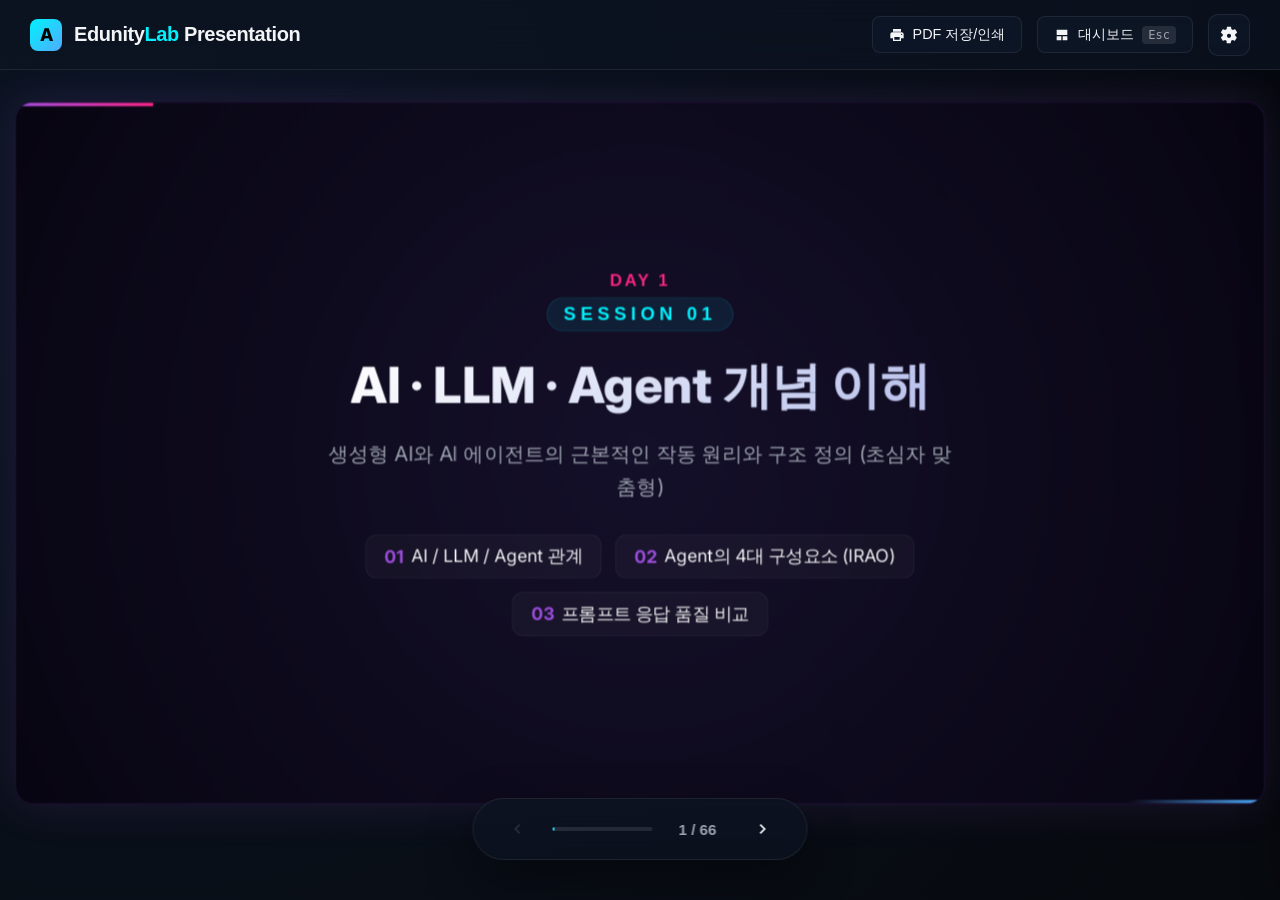
<file: docs/index.html>
<!DOCTYPE html>

<html lang="ko">

<head>
  <meta charset="utf-8" />
  <meta content="width=device-width, initial-scale=1.0" name="viewport" />
  <title>[에듀니티랩] Antigravity 기반 AI 워크플로우 설계와 에이전트 구축</title>
  <style>
@import url('https://fonts.googleapis.com/css2?family=Inter:wght@300;400;500;600;700;800&family=Outfit:wght@300;400;500;600;700;800&family=JetBrains+Mono:wght@400;500;600&display=swap');

/* --- Theme System --- */
:root {
  /* Dark Mode Variables (Default) */
  --bg-primary: #080c14;
  --bg-gradient: radial-gradient(circle at 10% 20%, #0c1524 0%, #070a0f 90%);
  --panel-bg: rgba(13, 20, 35, 0.65);
  --panel-border: rgba(255, 255, 255, 0.08);
  --panel-shadow: 0 20px 50px rgba(0, 0, 0, 0.4);

  --text-primary: #f3f4f6;
  --text-secondary: #9ca3af;
  --text-muted: #6b7280;

  --accent-cyan: #00f2fe;
  --accent-blue: #4facfe;
  --accent-purple: #9d4edd;
  --accent-violet: #7209b7;
  --accent-pink: #f72585;
  --accent-green: #10b981;
  --accent-yellow: #f59e0b;

  --slide-bg: rgba(17, 27, 47, 0.45);
  --slide-border: rgba(255, 255, 255, 0.06);
  --code-bg: rgba(6, 10, 18, 0.7);
  --code-border: rgba(255, 255, 255, 0.05);

  --kbd-bg: rgba(255, 255, 255, 0.1);
  --kbd-color: #e5e7eb;
}

[data-theme="light"] {
  /* Light Mode Variables (Projector Optimized) */
  --bg-primary: #f0f2f5;
  --bg-gradient: linear-gradient(135deg, #eef2f7 0%, #e0e5ec 100%);
  --panel-bg: rgba(255, 255, 255, 0.85);
  --panel-border: rgba(0, 0, 0, 0.08);
  --panel-shadow: 0 15px 35px rgba(0, 0, 0, 0.08);

  --text-primary: #1e293b;
  --text-secondary: #475569;
  --text-muted: #64748b;

  --accent-cyan: #0891b2;
  --accent-blue: #2563eb;
  --accent-purple: #7c3aed;
  --accent-violet: #6d28d9;
  --accent-pink: #db2777;
  --accent-green: #059669;
  --accent-yellow: #d97706;

  --slide-bg: rgba(255, 255, 255, 0.95);
  --slide-border: rgba(0, 0, 0, 0.06);
  --code-bg: #f8fafc;
  --code-border: rgba(0, 0, 0, 0.08);

  --kbd-bg: rgba(0, 0, 0, 0.08);
  --kbd-color: #1f2937;
}

/* --- Reset & Base --- */
* {
  margin: 0;
  padding: 0;
  box-sizing: border-box;
  user-select: none;
}

body {
  font-family: 'Inter', 'Noto Sans KR', system-ui, -apple-system, sans-serif;
  background: var(--bg-primary);
  background-image: var(--bg-gradient);
  color: var(--text-primary);
  min-height: 100vh;
  overflow: hidden;
  transition: background 0.4s ease, color 0.4s ease;
}

/* For editable/drawing areas or text copy, we want selection */
code,
pre,
.copyable,
p,
td,
th,
li {
  user-select: text;
}

/* --- App Layout --- */
.app-container {
  display: flex;
  flex-direction: column;
  width: 100vw;
  height: 100vh;
  position: relative;
}

/* --- Top Header / Nav --- */
header {
  height: 70px;
  min-height: 70px;
  display: flex;
  justify-content: space-between;
  align-items: center;
  padding: 0 30px;
  border-bottom: 1px solid var(--panel-border);
  background: var(--panel-bg);
  backdrop-filter: blur(15px);
  z-index: 100;
  box-shadow: 0 4px 20px rgba(0, 0, 0, 0.05);
}

.logo-container {
  display: flex;
  align-items: center;
  gap: 12px;
}

.logo-icon {
  width: 32px;
  height: 32px;
  background: linear-gradient(135deg, var(--accent-cyan), var(--accent-blue));
  border-radius: 8px;
  display: flex;
  align-items: center;
  justify-content: center;
  color: #000;
  font-weight: 800;
  font-size: 1.1rem;
}

.logo-text {
  font-family: 'Noto Sans KR', sans-serif;
  font-weight: 700;
  font-size: 1.25rem;
  letter-spacing: -0.02em;
}

.logo-text span {
  color: var(--accent-cyan);
}

.nav-controls {
  display: flex;
  align-items: center;
  gap: 15px;
}

.view-toggle-btn {
  display: flex;
  align-items: center;
  gap: 8px;
  background: var(--slide-bg);
  border: 1px solid var(--panel-border);
  color: var(--text-primary);
  padding: 8px 16px;
  border-radius: 8px;
  font-size: 0.9rem;
  font-weight: 500;
  cursor: pointer;
  transition: all 0.2s ease;
}

.view-toggle-btn:hover {
  background: rgba(255, 255, 255, 0.08);
  border-color: var(--accent-cyan);
}

.view-toggle-btn.active {
  background: linear-gradient(135deg, var(--accent-blue), var(--accent-cyan));
  color: #080c14;
  font-weight: 600;
  border-color: transparent;
}

.print-pdf-btn:hover {
  background: rgba(255, 255, 255, 0.08);
  border-color: var(--accent-purple);
}

.badge {
  background: var(--kbd-bg);
  color: var(--text-secondary);
  font-size: 0.75rem;
  padding: 2px 6px;
  border-radius: 4px;
  font-family: monospace;
}

/* --- Slide Container --- */
.main-viewport {
  flex-grow: 1;
  position: relative;
  overflow: hidden;
  display: flex;
  justify-content: center;
  align-items: center;
  padding: 50px 15px 85px 15px;
}

/* --- Presentation Mode --- */
.slides-wrapper {
  width: min(100%, calc((100vh - 170px) * 16 / 9));
  height: min(100%, calc((100vw - 30px) * 9 / 16));
  max-width: 1366px;
  max-height: 768px;
  aspect-ratio: 16/9;
  position: relative;
  display: flex;
  justify-content: center;
  align-items: center;
  transition: transform 0.3s ease;
}

.slide-card {
  position: absolute;
  width: 100%;
  height: 100%;
  background: var(--session-slide-bg, var(--slide-bg));
  border: 1px solid var(--slide-border);
  border-radius: 20px;
  box-shadow: var(--panel-shadow);
  backdrop-filter: blur(25px);
  padding: 40px 50px;
  display: flex;
  flex-direction: column;
  justify-content: space-between;
  opacity: 0;
  visibility: hidden;
  transform: translateX(100px) scale(0.95);
  transition: opacity 0.5s cubic-bezier(0.2, 0.8, 0.2, 1),
    transform 0.5s cubic-bezier(0.2, 0.8, 0.2, 1),
    visibility 0.5s;
  z-index: 1;
  overflow: hidden;
}

.slide-card.active {
  opacity: 1;
  visibility: visible;
  transform: translateX(0) scale(1);
  z-index: 10;
}

.slide-card.prev {
  opacity: 0;
  visibility: hidden;
  transform: translateX(-100px) scale(0.95);
  z-index: 1;
}

/* Decorative corner lines */
.slide-card::before {
  content: '';
  position: absolute;
  top: 0;
  left: 0;
  width: 150px;
  height: 4px;
  background: linear-gradient(90deg, var(--session-accent-primary, var(--accent-cyan)), transparent);
}

.slide-card::after {
  content: '';
  position: absolute;
  bottom: 0;
  right: 0;
  width: 150px;
  height: 4px;
  background: linear-gradient(90deg, transparent, var(--session-accent-secondary, var(--accent-purple)));
}

/* --- Slide Content Typography --- */
.slide-header {
  display: flex;
  justify-content: center;
  align-items: center;
  border-bottom: 1px solid rgba(255, 255, 255, 0.05);
  padding-bottom: 10px;
  margin-bottom: 15px;
  min-height: 65px;
  position: relative;
  text-align: center;
  width: 100%;
}

.slide-header > div:first-child {
  display: flex;
  flex-direction: column;
  align-items: center;
  text-align: center;
  width: 100%;
}

.slide-category {
  font-family: 'Noto Sans KR', sans-serif;
  text-transform: uppercase;
  font-size: 0.95rem;
  letter-spacing: 0.15em;
  color: var(--session-accent-primary, var(--accent-blue));
  font-weight: 600;
  margin-bottom: 4px;
}

.slide-title {
  font-family: 'Noto Sans KR', sans-serif;
  font-size: 2.5rem;
  font-weight: 800;
  letter-spacing: -0.01em;
  color: var(--text-primary);
  line-height: 1.2;
}

.slide-meta {
  position: absolute;
  top: 0;
  right: 0;
  text-align: right;
  font-family: 'Noto Sans KR', sans-serif;
  font-size: 1rem;
  color: var(--text-muted);
  display: flex;
  flex-direction: column;
  align-items: flex-end;
}

.slide-meta .day-badge {
  background: linear-gradient(135deg, var(--accent-purple), var(--accent-violet));
  color: white;
  padding: 4px 10px;
  border-radius: 20px;
  font-weight: 600;
  font-size: 0.85rem;
  margin-bottom: 4px;
  box-shadow: 0 4px 10px rgba(114, 9, 183, 0.3);
}

.slide-body {
  flex-grow: 1;
  display: flex;
  flex-direction: column;
  justify-content: center;
  align-items: center;
  text-align: center;
  overflow-y: auto;
  padding-right: 10px;
}

/* Custom Scrollbar for slide content */
.slide-body::-webkit-scrollbar {
  width: 6px;
}

.slide-body::-webkit-scrollbar-track {
  background: transparent;
}

.slide-body::-webkit-scrollbar-thumb {
  background: var(--panel-border);
  border-radius: 4px;
}

.slide-body::-webkit-scrollbar-thumb:hover {
  background: var(--text-muted);
}

.slide-footer {
  display: flex;
  justify-content: space-between;
  align-items: center;
  border-top: 1px solid rgba(255, 255, 255, 0.05);
  padding-top: 12px;
  margin-top: 15px;
  font-size: 0.95rem;
  color: var(--text-muted);
}

.footer-nav-guide {
  display: flex;
  gap: 15px;
}

.footer-nav-guide span {
  display: flex;
  align-items: center;
  gap: 5px;
}

.footer-nav-guide kbd {
  background: var(--kbd-bg);
  color: var(--kbd-color);
  padding: 2px 6px;
  border-radius: 4px;
  font-size: 0.85rem;
  box-shadow: 0 2px 0 rgba(0, 0, 0, 0.2);
  font-weight: 600;
}

/* --- Presentation Navigation Panel (Fixed Bottom) --- */
.navigation-bar {
  position: absolute;
  bottom: 25px;
  left: 50%;
  transform: translateX(-50%);
  display: flex;
  align-items: center;
  gap: 15px;
  background: var(--panel-bg);
  border: 1px solid var(--panel-border);
  box-shadow: var(--panel-shadow);
  backdrop-filter: blur(15px);
  padding: 10px 24px;
  border-radius: 50px;
  z-index: 95;
  transition: all 0.3s cubic-bezier(0.4, 0, 0.2, 1);
}

.navigation-bar:hover {
  border-color: rgba(255, 255, 255, 0.2);
  box-shadow: 0 10px 40px rgba(0, 0, 0, 0.6);
}

.nav-btn {
  background: transparent;
  border: none;
  color: var(--text-primary);
  width: 40px;
  height: 40px;
  border-radius: 50%;
  display: flex;
  align-items: center;
  justify-content: center;
  cursor: pointer;
  transition: all 0.2s ease;
}

.nav-btn:hover:not(:disabled) {
  background: rgba(255, 255, 255, 0.08);
  color: var(--accent-cyan);
}

.nav-btn:disabled {
  color: var(--text-muted);
  cursor: not-allowed;
  opacity: 0.3;
}

.nav-btn svg {
  width: 20px;
  height: 20px;
  fill: currentColor;
}

.slide-progress-info {
  font-family: 'Noto Sans KR', sans-serif;
  font-size: 0.95rem;
  font-weight: 600;
  color: var(--text-secondary);
  min-width: 60px;
  text-align: center;
}

.progress-track {
  width: 100px;
  height: 4px;
  background: rgba(255, 255, 255, 0.1);
  border-radius: 2px;
  position: relative;
  overflow: hidden;
}

.progress-bar {
  position: absolute;
  top: 0;
  left: 0;
  height: 100%;
  width: 0%;
  background: linear-gradient(90deg, var(--accent-blue), var(--accent-cyan));
  border-radius: 2px;
  transition: width 0.3s ease;
}

/* --- Dashboard / Grid View --- */
.dashboard-viewport {
  width: 100%;
  height: 100%;
  max-width: 1300px;
  margin: 0 auto;
  overflow-y: auto;
  padding: 40px 20px 100px 20px;
  display: none;
  /* Controlled by active view state */
  animation: fadeIn 0.4s cubic-bezier(0.16, 1, 0.3, 1);
}

@keyframes fadeIn {
  from {
    opacity: 0;
    transform: translateY(10px);
  }

  to {
    opacity: 1;
    transform: translateY(0);
  }
}

.dashboard-header {
  display: flex;
  justify-content: space-between;
  align-items: center;
  margin-bottom: 30px;
}

.dashboard-title-area h2 {
  font-family: 'Noto Sans KR', sans-serif;
  font-size: 1.8rem;
  font-weight: 700;
  color: var(--text-primary);
}

.dashboard-title-area p {
  color: var(--text-secondary);
  font-size: 0.95rem;
  margin-top: 4px;
}

.search-filter-box {
  position: relative;
  width: 320px;
}

.search-filter-box input {
  width: 100%;
  background: var(--slide-bg);
  border: 1px solid var(--panel-border);
  color: var(--text-primary);
  padding: 10px 16px 10px 40px;
  border-radius: 10px;
  font-size: 0.9rem;
  outline: none;
  transition: all 0.2s ease;
}

.search-filter-box input:focus {
  border-color: var(--accent-cyan);
  box-shadow: 0 0 12px rgba(0, 242, 254, 0.15);
}

.search-icon {
  position: absolute;
  left: 14px;
  top: 50%;
  transform: translateY(-50%);
  color: var(--text-muted);
  width: 16px;
  height: 16px;
  pointer-events: none;
}

.cards-grid {
  display: grid;
  grid-template-columns: repeat(auto-fill, minmax(280px, 1fr));
  gap: 25px;
}

.dashboard-card {
  background: var(--session-slide-bg, var(--slide-bg));
  border: 1px solid var(--slide-border);
  border-radius: 16px;
  padding: 24px;
  cursor: pointer;
  transition: all 0.3s cubic-bezier(0.25, 0.8, 0.25, 1);
  display: flex;
  flex-direction: column;
  justify-content: space-between;
  min-height: 200px;
  position: relative;
  overflow: hidden;
}

.dashboard-card::before {
  content: '';
  position: absolute;
  top: 0;
  left: 0;
  width: 100%;
  height: 3px;
  background: transparent;
  transition: background 0.3s ease;
}

.dashboard-card:hover {
  transform: translateY(-5px);
  border-color: var(--session-accent-primary, var(--accent-cyan));
  box-shadow: 0 10px 25px var(--session-shadow-color, rgba(0, 242, 254, 0.08));
  background: rgba(255, 255, 255, 0.02);
}

[data-theme="light"] .dashboard-card:hover {
  background: #ffffff;
}

.dashboard-card:hover::before {
  background: linear-gradient(90deg, var(--session-accent-secondary, var(--accent-blue)), var(--session-accent-primary, var(--accent-cyan)));
}

.card-num {
  font-family: 'Noto Sans KR', sans-serif;
  font-size: 0.8rem;
  font-weight: 700;
  color: var(--text-muted);
  display: flex;
  justify-content: space-between;
  align-items: center;
}

.card-title {
  font-family: 'Noto Sans KR', sans-serif;
  font-size: 1.15rem;
  font-weight: 700;
  color: var(--text-primary);
  margin: 12px 0 8px 0;
  line-height: 1.4;
}

.card-desc {
  font-size: 0.85rem;
  color: var(--text-secondary);
  line-height: 1.5;
  flex-grow: 1;
}

.card-tags {
  display: flex;
  flex-wrap: wrap;
  gap: 6px;
  margin-top: 15px;
}

.card-tag {
  font-size: 0.7rem;
  padding: 2px 8px;
  border-radius: 12px;
  background: rgba(255, 255, 255, 0.05);
  color: var(--text-secondary);
  border: 1px solid rgba(255, 255, 255, 0.04);
}

[data-theme="light"] .card-tag {
  background: rgba(0, 0, 0, 0.04);
  border-color: rgba(0, 0, 0, 0.03);
}

/* --- Slide Content Styling Utilities --- */

/* Intro Layout */
.intro-layout {
  text-align: center;
  max-width: 800px;
  margin: 0 auto;
}

.intro-tagline {
  color: var(--accent-cyan);
  font-size: 1.25rem;
  font-weight: 600;
  letter-spacing: 0.1em;
  margin-bottom: 12px;
  text-transform: uppercase;
}

.intro-main-title {
  font-size: 3.4rem;
  font-weight: 800;
  line-height: 1.2;
  margin-bottom: 24px;
  background: linear-gradient(135deg, #fff 30%, var(--accent-blue) 100%);
  -webkit-background-clip: text;
  background-clip: text;
  -webkit-text-fill-color: transparent;
}

[data-theme="light"] .intro-main-title {
  background: linear-gradient(135deg, #1e293b 30%, var(--accent-blue) 100%);
  -webkit-background-clip: text;
  background-clip: text;
  -webkit-text-fill-color: transparent;
}

.intro-desc {
  font-size: 1.3rem;
  color: var(--text-secondary);
  line-height: 1.7;
}

/* Split Columns Layout */
.split-layout {
  display: grid;
  grid-template-columns: 1fr 1fr;
  gap: 40px;
  align-items: center;
  height: 100%;
}

.split-layout.uneven {
  grid-template-columns: 1.1fr 0.9fr;
}

/* Concept Grid */
.concept-grid {
  display: grid;
  grid-template-columns: repeat(2, 1fr);
  gap: 15px;
}

.concept-item {
  background: rgba(255, 255, 255, 0.02);
  border: 1px solid var(--panel-border);
  border-radius: 12px;
  padding: 16px;
  transition: all 0.2s ease;
}

.concept-item:hover {
  background: rgba(255, 255, 255, 0.04);
  border-color: rgba(255, 255, 255, 0.12);
}

.concept-title {
  font-family: 'Noto Sans KR', sans-serif;
  font-size: 1.35rem;
  font-weight: 600;
  color: var(--accent-cyan);
  margin-bottom: 6px;
}

.concept-text {
  font-size: 1.15rem;
  color: var(--text-secondary);
  line-height: 1.5;
}

/* Bullet Points & Lists */
.bullet-list {
  list-style: none;
  display: inline-block;
  text-align: left;
}

.bullet-list > li {
  position: relative;
  padding-left: 28px;
  margin-bottom: 12px;
  font-size: 1.5rem;
  line-height: 1.6;
  color: var(--text-primary);
}

.bullet-list > li::before {
  content: "✦";
  position: absolute;
  left: 6px;
  top: 0;
  color: var(--accent-cyan);
  font-weight: bold;
}

.bullet-list.check > li::before {
  content: "✓";
  color: var(--accent-green);
}

.bullet-list.danger > li::before {
  content: "⚠";
  color: var(--accent-pink);
}

/* Nested Sub-bullets */
.bullet-list > li > ul {
  list-style: none;
  margin-top: 8px;
  margin-left: 10px;
}

.bullet-list > li > ul > li {
  position: relative;
  padding-left: 20px;
  margin-top: 6px;
  margin-bottom: 6px;
  font-size: 1.4rem;
  line-height: 1.5;
  color: var(--text-secondary);
}

.bullet-list > li > ul > li::before {
  content: "◦";
  position: absolute;
  left: 6px;
  top: -1px;
  color: var(--accent-blue);
  font-weight: bold;
  font-size: 0.9rem;
}

.bullet-list span.highlight {
  color: var(--accent-cyan);
  font-weight: 600;
}

/* Interactive Code Block */
.code-container {
  position: relative;
  background: var(--code-bg);
  border: 1px solid var(--code-border);
  border-radius: 12px;
  padding: 18px;
  font-family: 'JetBrains Mono', monospace;
  font-size: 1.1rem;
  color: var(--text-primary);
  line-height: 1.6;
  overflow: hidden;
  margin-bottom: 15px;
}

.code-header {
  display: flex;
  justify-content: space-between;
  align-items: center;
  border-bottom: 1px solid rgba(255, 255, 255, 0.05);
  margin-bottom: 12px;
  padding-bottom: 8px;
  color: var(--text-muted);
  font-size: 0.85rem;
}

.copy-btn {
  background: rgba(255, 255, 255, 0.05);
  border: 1px solid rgba(255, 255, 255, 0.08);
  color: var(--text-secondary);
  padding: 4px 10px;
  border-radius: 6px;
  cursor: pointer;
  font-size: 0.85rem;
  transition: all 0.2s ease;
  font-family: sans-serif;
  font-weight: 500;
}

.copy-btn:hover {
  background: var(--accent-blue);
  color: #000;
  border-color: transparent;
}

.copy-btn.copied {
  background: var(--accent-green);
  color: #fff;
  border-color: transparent;
}

.code-block {
  white-space: pre-wrap;
  word-break: break-all;
  max-height: 250px;
  overflow-y: auto;
}

/* Visual Tables */
.table-container {
  overflow-x: auto;
  border-radius: 12px;
  border: 1px solid var(--panel-border);
  background: rgba(0, 0, 0, 0.1);
  margin: 15px 0;
}

[data-theme="light"] .table-container {
  background: rgba(255, 255, 255, 0.5);
}

.slide-table {
  width: 100%;
  border-collapse: collapse;
  text-align: left;
  font-size: 1.15rem;
}

.slide-table th {
  background: rgba(255, 255, 255, 0.04);
  color: var(--text-primary);
  font-weight: 600;
  padding: 12px 16px;
  border-bottom: 1px solid var(--panel-border);
  font-family: 'Noto Sans KR', sans-serif;
}

[data-theme="light"] .slide-table th {
  background: rgba(0, 0, 0, 0.03);
}

.slide-table td {
  padding: 12px 16px;
  border-bottom: 1px solid rgba(255, 255, 255, 0.04);
  color: var(--text-secondary);
  line-height: 1.5;
}

[data-theme="light"] .slide-table td {
  border-bottom-color: rgba(0, 0, 0, 0.04);
}

.slide-table tr:last-child td {
  border-bottom: none;
}

/* Interactive / Graphic Visuals */
.agent-visual-loop {
  display: flex;
  align-items: center;
  justify-content: space-between;
  padding: 20px 10px;
  position: relative;
  max-width: 750px;
  margin: 0 auto;
}

.loop-node {
  background: rgba(255, 255, 255, 0.02);
  border: 2px solid var(--panel-border);
  border-radius: 12px;
  width: 130px;
  height: 90px;
  display: flex;
  flex-direction: column;
  align-items: center;
  justify-content: center;
  text-align: center;
  padding: 10px;
  position: relative;
  z-index: 2;
  box-shadow: 0 4px 15px rgba(0, 0, 0, 0.2);
  transition: all 0.3s ease;
}

.loop-node:hover {
  transform: translateY(-4px);
  border-color: var(--accent-cyan);
  box-shadow: 0 8px 25px rgba(0, 242, 254, 0.15);
}

.loop-node.cyan {
  border-color: var(--accent-cyan);
}

.loop-node.blue {
  border-color: var(--accent-blue);
}

.loop-node.purple {
  border-color: var(--accent-purple);
}

.loop-node.pink {
  border-color: var(--accent-pink);
}

.loop-node-title {
  font-family: 'Noto Sans KR', sans-serif;
  font-weight: 700;
  font-size: 1.05rem;
  margin-bottom: 4px;
}

.loop-node-desc {
  font-size: 0.8rem;
  color: var(--text-secondary);
  line-height: 1.2;
}

.loop-connector {
  flex-grow: 1;
  height: 2px;
  border-top: 2px dashed rgba(255, 255, 255, 0.15);
  margin: 0 10px;
  position: relative;
}

.loop-connector::after {
  content: '➔';
  position: absolute;
  right: -5px;
  top: -9px;
  color: var(--text-muted);
  font-size: 0.8rem;
}

/* Workflow Stage Pipelines */
.workflow-pipeline {
  display: flex;
  flex-direction: column;
  gap: 15px;
  margin-top: 10px;
}

.workflow-stage {
  display: grid;
  grid-template-columns: 80px 1fr;
  align-items: center;
  background: rgba(255, 255, 255, 0.02);
  border: 1px solid var(--panel-border);
  border-radius: 12px;
  padding: 15px;
  position: relative;
  transition: all 0.2s ease;
}

.workflow-stage:hover {
  background: rgba(255, 255, 255, 0.04);
  border-color: var(--accent-blue);
}

.stage-num {
  font-family: 'Noto Sans KR', sans-serif;
  font-size: 2.1rem;
  font-weight: 800;
  color: rgba(255, 255, 255, 0.08);
  line-height: 1;
}

[data-theme="light"] .stage-num {
  color: rgba(0, 0, 0, 0.06);
}

.stage-content {
  display: grid;
  grid-template-columns: 1fr 1.2fr 1fr;
  gap: 20px;
}

.stage-part {
  display: flex;
  flex-direction: column;
  gap: 4px;
}

.stage-part-label {
  font-size: 0.85rem;
  text-transform: uppercase;
  color: var(--text-muted);
  font-weight: 600;
}

.stage-part-val {
  font-size: 0.95rem;
  color: var(--text-primary);
  font-weight: 500;
}

.stage-part-val code {
  background: var(--code-bg);
  padding: 2px 6px;
  border-radius: 4px;
  font-size: 0.85rem;
  border: 1px solid var(--code-border);
}

/* Persona Grid Display */
.persona-grid {
  display: grid;
  grid-template-columns: repeat(3, 1fr);
  gap: 20px;
  margin: 15px 0;
}

.persona-card {
  background: rgba(255, 255, 255, 0.02);
  border: 1px solid var(--panel-border);
  border-radius: 16px;
  padding: 20px;
  position: relative;
  transition: all 0.3s ease;
}

.persona-card:hover {
  transform: translateY(-4px);
  border-color: var(--accent-purple);
  box-shadow: 0 10px 20px rgba(157, 78, 221, 0.08);
}

.persona-avatar {
  width: 44px;
  height: 44px;
  border-radius: 12px;
  background: linear-gradient(135deg, var(--accent-purple), var(--accent-pink));
  display: flex;
  align-items: center;
  justify-content: center;
  font-size: 1.3rem;
  color: white;
  margin-bottom: 12px;
}

.persona-name {
  font-family: 'Noto Sans KR', sans-serif;
  font-weight: 700;
  font-size: 1.2rem;
  margin-bottom: 6px;
  color: var(--text-primary);
}

.persona-desc {
  font-size: 0.95rem;
  color: var(--text-secondary);
  line-height: 1.5;
}

/* Evaluation Rubric Grid */
.rubric-grid {
  display: grid;
  grid-template-columns: repeat(3, 1fr);
  gap: 15px;
  margin-top: 15px;
}

.rubric-card {
  background: rgba(255, 255, 255, 0.02);
  border: 1px solid var(--panel-border);
  border-radius: 12px;
  padding: 16px;
  transition: all 0.2s ease;
}

.rubric-card:hover {
  border-color: var(--accent-yellow);
}

.rubric-tier {
  font-family: 'Noto Sans KR', sans-serif;
  font-size: 1.05rem;
  font-weight: 700;
  margin-bottom: 8px;
  display: flex;
  align-items: center;
  gap: 6px;
}

.rubric-tier.best {
  color: var(--accent-green);
}

.rubric-tier.mid {
  color: var(--accent-yellow);
}

.rubric-tier.low {
  color: var(--accent-pink);
}

.rubric-points {
  font-size: 0.9rem;
  color: var(--text-secondary);
  line-height: 1.5;
}

/* Highlight boxes */
.highlight-box {
  background: rgba(0, 242, 254, 0.03);
  border-left: 4px solid var(--accent-cyan);
  padding: 16px 20px;
  border-radius: 0 12px 12px 0;
  font-size: 1.05rem;
  line-height: 1.6;
  margin-bottom: 15px;
}

.highlight-box.purple {
  background: rgba(157, 78, 221, 0.03);
  border-left-color: var(--accent-purple);
}

.highlight-box.green {
  background: rgba(16, 185, 129, 0.03);
  border-left-color: var(--accent-green);
}

/* --- Presenter Tools Panel (Drawer Overlay) --- */
.presenter-tools-toggle {
  background: var(--slide-bg);
  border: 1px solid var(--panel-border);
  color: var(--text-primary);
  width: 42px;
  height: 42px;
  border-radius: 10px;
  display: flex;
  align-items: center;
  justify-content: center;
  cursor: pointer;
  transition: all 0.2s ease;
}

.presenter-tools-toggle:hover {
  border-color: var(--accent-cyan);
  background: rgba(255, 255, 255, 0.08);
}

.presenter-tools-drawer {
  position: fixed;
  top: 70px;
  right: -320px;
  width: 320px;
  height: calc(100vh - 70px);
  background: var(--panel-bg);
  border-left: 1px solid var(--panel-border);
  box-shadow: -10px 0 30px rgba(0, 0, 0, 0.2);
  backdrop-filter: blur(25px);
  z-index: 98;
  padding: 30px 24px;
  display: flex;
  flex-direction: column;
  gap: 30px;
  transition: right 0.3s cubic-bezier(0.16, 1, 0.3, 1);
  overflow-y: auto;
}

/* Custom Scrollbar for Drawer & Notes */
.presenter-tools-drawer::-webkit-scrollbar,
.notes-box::-webkit-scrollbar {
  width: 6px;
}

.presenter-tools-drawer::-webkit-scrollbar-track,
.notes-box::-webkit-scrollbar-track {
  background: transparent;
}

.presenter-tools-drawer::-webkit-scrollbar-thumb,
.notes-box::-webkit-scrollbar-thumb {
  background: rgba(255, 255, 255, 0.1);
  border-radius: 3px;
}

[data-theme="light"] .presenter-tools-drawer::-webkit-scrollbar-thumb,
[data-theme="light"] .notes-box::-webkit-scrollbar-thumb {
  background: rgba(0, 0, 0, 0.1);
}

.presenter-tools-drawer::-webkit-scrollbar-thumb:hover,
.notes-box::-webkit-scrollbar-thumb:hover {
  background: rgba(255, 255, 255, 0.2);
}

[data-theme="light"] .presenter-tools-drawer::-webkit-scrollbar-thumb:hover,
[data-theme="light"] .notes-box::-webkit-scrollbar-thumb:hover {
  background: rgba(0, 0, 0, 0.2);
}

/* Notes Display Boxes */
.notes-box {
  background: rgba(0, 0, 0, 0.25);
  border: 1px solid var(--panel-border);
  border-radius: 10px;
  padding: 14px;
  max-height: 180px;
  overflow-y: auto;
  box-shadow: inset 0 2px 8px rgba(0, 0, 0, 0.2);
}

[data-theme="light"] .notes-box {
  background: rgba(255, 255, 255, 0.6);
  box-shadow: inset 0 2px 6px rgba(0, 0, 0, 0.05);
}

.notes-text {
  font-size: 0.85rem;
  line-height: 1.6;
  color: var(--text-primary);
  white-space: pre-wrap;
  user-select: text;
  word-break: keep-all;
}


.presenter-tools-drawer.open {
  right: 0;
}

.drawer-section-title {
  font-family: 'Noto Sans KR', sans-serif;
  font-size: 1rem;
  font-weight: 700;
  text-transform: uppercase;
  letter-spacing: 0.05em;
  color: var(--accent-blue);
  margin-bottom: 15px;
  border-bottom: 1px solid rgba(255, 255, 255, 0.05);
  padding-bottom: 6px;
}

/* Timer Control */
.timer-container {
  display: flex;
  flex-direction: column;
  align-items: center;
  background: rgba(0, 0, 0, 0.15);
  border-radius: 14px;
  padding: 16px;
  border: 1px solid rgba(255, 255, 255, 0.03);
}

[data-theme="light"] .timer-container {
  background: rgba(0, 0, 0, 0.03);
}

.timer-display {
  font-family: 'Noto Sans KR', sans-serif;
  font-size: 2.5rem;
  font-weight: 800;
  letter-spacing: 0.05em;
  color: var(--text-primary);
  margin-bottom: 12px;
  text-shadow: 0 0 10px rgba(255, 255, 255, 0.1);
}

.timer-display.timer-warning {
  color: var(--accent-pink);
  animation: pulse 1s infinite alternate;
}

@keyframes pulse {
  from {
    transform: scale(1);
    text-shadow: 0 0 5px rgba(247, 37, 133, 0.2);
  }

  to {
    transform: scale(1.05);
    text-shadow: 0 0 15px rgba(247, 37, 133, 0.6);
  }
}

.timer-controls-row {
  display: flex;
  gap: 10px;
  width: 100%;
}

.timer-btn {
  flex-grow: 1;
  background: var(--slide-bg);
  border: 1px solid var(--panel-border);
  color: var(--text-primary);
  padding: 8px;
  border-radius: 8px;
  cursor: pointer;
  font-size: 0.8rem;
  font-weight: 600;
  transition: all 0.2s ease;
}

.timer-btn:hover {
  background: var(--accent-cyan);
  color: #000;
  border-color: transparent;
}

.timer-btn.active-play {
  background: var(--accent-green);
  color: #fff;
  border-color: transparent;
}

.timer-btn.active-pause {
  background: var(--accent-yellow);
  color: #000;
  border-color: transparent;
}

.timer-presets {
  display: flex;
  gap: 6px;
  width: 100%;
  margin-top: 10px;
}

.preset-btn {
  flex-grow: 1;
  background: transparent;
  border: 1px solid var(--panel-border);
  color: var(--text-secondary);
  padding: 4px;
  border-radius: 6px;
  cursor: pointer;
  font-size: 0.75rem;
  transition: all 0.2s ease;
}

.preset-btn:hover {
  border-color: var(--accent-cyan);
  color: var(--text-primary);
}

/* Tool Actions */
.tool-action-btn {
  width: 100%;
  background: var(--slide-bg);
  border: 1px solid var(--panel-border);
  color: var(--text-primary);
  padding: 12px 16px;
  border-radius: 10px;
  font-size: 0.9rem;
  font-weight: 600;
  cursor: pointer;
  display: flex;
  align-items: center;
  gap: 12px;
  transition: all 0.2s ease;
  margin-bottom: 12px;
}

.tool-action-btn:hover {
  background: rgba(255, 255, 255, 0.05);
  border-color: var(--accent-cyan);
}

.tool-action-btn.active {
  background: linear-gradient(135deg, var(--accent-pink), var(--accent-purple));
  color: #fff;
  border-color: transparent;
  box-shadow: 0 4px 15px rgba(247, 37, 133, 0.3);
}

.tool-action-btn svg {
  width: 18px;
  height: 18px;
  fill: currentColor;
}

/* Keyboard Cheat Sheet */
.cheat-sheet-grid {
  display: flex;
  flex-direction: column;
  gap: 10px;
}

.cheat-item {
  display: flex;
  justify-content: space-between;
  align-items: center;
  font-size: 0.8rem;
}

.cheat-label {
  color: var(--text-secondary);
}

/* --- Virtual Drawing Canvas Layer --- */
.drawing-canvas-layer {
  position: absolute;
  top: 0;
  left: 0;
  width: 100%;
  height: 100%;
  z-index: 90;
  pointer-events: none;
  /* Controlled dynamically in drawing mode */
  cursor: default;
}

.drawing-canvas-layer.drawing-active {
  pointer-events: auto;
  cursor: crosshair;
}

/* Drawing tool indicator overlay */
.drawing-indicator {
  position: fixed;
  bottom: 30px;
  left: 30px;
  background: var(--accent-pink);
  color: white;
  padding: 8px 16px;
  border-radius: 20px;
  font-size: 0.9rem;
  font-weight: 700;
  box-shadow: 0 5px 15px rgba(247, 37, 133, 0.4);
  z-index: 101;
  pointer-events: none;
  display: none;
  animation: bounce 1s infinite alternate;
}

@keyframes bounce {
  from {
    transform: translateY(0);
  }

  to {
    transform: translateY(-5px);
  }
}

/* --- Custom Audio Flashing Visual Notification --- */
.flash-screen {
  position: fixed;
  top: 0;
  left: 0;
  width: 100vw;
  height: 100vh;
  background: rgba(247, 37, 133, 0.25);
  box-shadow: inset 0 0 100px rgba(247, 37, 133, 0.8);
  pointer-events: none;
  z-index: 999;
  display: none;
  animation: ringFlash 0.5s ease infinite alternate;
}

@keyframes ringFlash {
  from {
    opacity: 0.2;
  }

  to {
    opacity: 1;
  }
}

/* --- Mobile / Viewport Warning --- */
@media (max-width: 768px) {
  .slides-wrapper {
    height: auto;
    aspect-ratio: auto;
    max-height: none;
  }

  .slide-card {
    position: relative;
    opacity: 1 !important;
    visibility: visible !important;
    transform: none !important;
    height: auto;
    margin-bottom: 20px;
    padding: 30px 20px;
  }

  .main-viewport {
    overflow-y: auto;
    align-items: flex-start;
  }

  .navigation-bar {
    display: none !important;
  }
}

/* --- Divider Slide (간지) --- */
.slide-card.divider-slide {
  background: radial-gradient(circle at 50% 50%, #15102a 0%, #080512 100%);
  border: 1px solid rgba(157, 78, 221, 0.2);
  box-shadow: 0 0 50px rgba(157, 78, 221, 0.15);
  display: flex;
  flex-direction: column;
  justify-content: center;
  align-items: center;
  text-align: center;
  padding: 60px;
}

.slide-card.divider-slide::before {
  background: linear-gradient(90deg, var(--accent-purple), var(--accent-pink));
}

.divider-slide .divider-content {
  display: flex;
  flex-direction: column;
  align-items: center;
  justify-content: center;
  width: 100%;
  height: 100%;
}

.divider-slide .divider-day {
  font-family: 'Noto Sans KR', sans-serif;
  font-size: 1.15rem;
  font-weight: 600;
  color: var(--accent-pink);
  margin-bottom: 8px;
  letter-spacing: 0.15em;
}

.divider-slide .divider-tag {
  font-family: 'Noto Sans KR', sans-serif;
  font-size: 1.25rem;
  font-weight: 700;
  text-transform: uppercase;
  letter-spacing: 0.25em;
  color: var(--accent-cyan);
  margin-bottom: 24px;
  background: rgba(0, 242, 254, 0.08);
  padding: 6px 18px;
  border-radius: 20px;
  border: 1px solid rgba(0, 242, 254, 0.15);
  display: inline-block;
}

.divider-slide .divider-title {
  font-family: 'Noto Sans KR', 'Inter', sans-serif;
  font-size: 3.4rem;
  font-weight: 800;
  background: linear-gradient(135deg, #ffffff 0%, #b8c1ec 100%);
  -webkit-background-clip: text;
  background-clip: text;
  -webkit-text-fill-color: transparent;
  margin-bottom: 24px;
  line-height: 1.25;
}

.divider-slide .divider-subtitle {
  font-size: 1.4rem;
  color: var(--text-secondary);
  max-width: 700px;
  line-height: 1.6;
  margin-bottom: 35px;
  font-weight: 400;
}

.divider-slide .divider-topics {
  display: flex;
  gap: 15px;
  justify-content: center;
  flex-wrap: wrap;
  max-width: 800px;
}

.divider-slide .topic-badge {
  background: rgba(255, 255, 255, 0.03);
  border: 1px solid rgba(255, 255, 255, 0.05);
  padding: 10px 20px;
  border-radius: 12px;
  font-size: 1.2rem;
  color: var(--text-primary);
  display: flex;
  align-items: center;
  gap: 8px;
  transition: all 0.3s ease;
}

.divider-slide .topic-badge:hover {
  background: rgba(157, 78, 221, 0.1);
  border-color: rgba(157, 78, 221, 0.3);
  transform: translateY(-2px);
}

.divider-slide .topic-badge span {
  color: var(--accent-purple);
  font-weight: 700;
}

/* Light Mode Override for Divider Slides */
[data-theme="light"] .slide-card.divider-slide {
  background: linear-gradient(135deg, #f3e8ff 0%, #e0e7ff 100%);
  border: 1px solid rgba(124, 58, 237, 0.15);
  box-shadow: 0 15px 35px rgba(124, 58, 237, 0.05);
}

[data-theme="light"] .divider-slide .divider-day {
  color: var(--accent-purple);
}

[data-theme="light"] .divider-slide .divider-tag {
  color: var(--accent-purple);
  background: rgba(124, 58, 237, 0.08);
  border: 1px solid rgba(124, 58, 237, 0.15);
}

[data-theme="light"] .divider-slide .divider-title {
  background: linear-gradient(135deg, #1e1b4b 0%, #4338ca 100%);
  -webkit-background-clip: text;
  background-clip: text;
  -webkit-text-fill-color: transparent;
}

[data-theme="light"] .divider-slide .divider-subtitle {
  color: var(--text-secondary);
}

[data-theme="light"] .divider-slide .topic-badge {
  background: rgba(255, 255, 255, 0.85);
  border: 1px solid rgba(124, 58, 237, 0.1);
  color: var(--text-primary);
  box-shadow: 0 4px 6px rgba(0, 0, 0, 0.02);
}

[data-theme="light"] .divider-slide .topic-badge:hover {
  background: rgba(124, 58, 237, 0.08);
  border-color: rgba(124, 58, 237, 0.2);
}

/* --- Concentric Nested Containment Diagram --- */
.diagram-nested {
  display: flex;
  justify-content: center;
  align-items: center;
  padding: 10px;
  width: 100%;
  box-sizing: border-box;
}

.nested-container {
  width: 100%;
  max-width: 720px;
  border-radius: 20px;
  padding: 24px;
  box-sizing: border-box;
  border: 2px solid var(--accent-purple);
  background: rgba(157, 78, 221, 0.04);
  box-shadow: 0 10px 30px rgba(157, 78, 221, 0.05);
  position: relative;
  transition: all 0.3s ease;
}

.nested-container .nested-label {
  font-family: 'Noto Sans KR', sans-serif;
  font-weight: 800;
  font-size: 1.25rem;
  color: var(--accent-purple);
  letter-spacing: 0.05em;
  margin-bottom: 6px;
  display: inline-block;
}

.nested-container .nested-desc-top {
  margin-bottom: 12px;
  font-size: 1.15rem;
  color: var(--text-secondary);
  line-height: 1.4;
}

.nested-sub-1 {
  border-radius: 16px;
  padding: 20px;
  border: 2px solid var(--accent-cyan);
  background: rgba(0, 242, 254, 0.03);
  position: relative;
  transition: all 0.3s ease;
}

.nested-sub-1 .nested-label {
  color: var(--accent-cyan);
  font-size: 1.35rem;
}

.nested-sub-1 .nested-desc-top {
  margin-bottom: 10px;
}

.nested-sub-2 {
  border-radius: 12px;
  padding: 14px;
  border: 2px solid var(--accent-green);
  background: rgba(16, 185, 129, 0.03);
  position: relative;
  transition: all 0.3s ease;
}

.nested-sub-2 .nested-label {
  color: var(--accent-green);
  font-size: 1.25rem;
}

.nested-sub-2 .nested-desc-top {
  margin-bottom: 0px;
}

[data-theme="light"] .nested-container {
  background: rgba(124, 58, 237, 0.05);
}

[data-theme="light"] .nested-sub-1 {
  background: rgba(8, 145, 178, 0.05);
}

[data-theme="light"] .nested-sub-2 {
  background: rgba(5, 150, 105, 0.05);
}

/* --- Flow Diagram (Row Layout with Arrows) --- */
.flow-diagram {
  display: flex;
  align-items: stretch;
  justify-content: space-between;
  width: 100%;
  gap: 8px;
  margin: 15px 0;
}

.flow-step {
  flex: 1;
  background: rgba(255, 255, 255, 0.02);
  border: 1px solid var(--panel-border);
  border-radius: 12px;
  padding: 16px 12px;
  display: flex;
  flex-direction: column;
  align-items: center;
  text-align: center;
  position: relative;
  transition: all 0.3s ease;
  box-shadow: 0 4px 15px rgba(0, 0, 0, 0.1);
}

[data-theme="light"] .flow-step {
  background: rgba(255, 255, 255, 0.7);
}

.flow-step:hover {
  transform: translateY(-4px);
  border-color: var(--accent-blue);
  box-shadow: 0 8px 25px rgba(79, 172, 254, 0.15);
}

.flow-step.active {
  border-color: var(--accent-cyan);
  background: rgba(0, 242, 254, 0.04);
}

[data-theme="light"] .flow-step.active {
  background: rgba(0, 242, 254, 0.07);
}

.flow-badge {
  width: 26px;
  height: 26px;
  border-radius: 50%;
  background: linear-gradient(135deg, var(--accent-blue), var(--accent-cyan));
  color: #000;
  font-weight: 700;
  display: flex;
  align-items: center;
  justify-content: center;
  font-size: 0.9rem;
  margin-bottom: 6px;
  font-family: 'Noto Sans KR', sans-serif;
}

.flow-step.active .flow-badge {
  background: linear-gradient(135deg, var(--accent-cyan), var(--accent-green));
}

.flow-title {
  font-family: 'Noto Sans KR', sans-serif;
  font-weight: 700;
  font-size: 1.25rem;
  color: var(--text-primary);
  margin-bottom: 6px;
}

.flow-desc {
  font-size: 1.05rem;
  color: var(--text-secondary);
  line-height: 1.4;
}

.flow-arrow {
  display: flex;
  align-items: center;
  justify-content: center;
  color: var(--text-muted);
  font-size: 1.35rem;
  width: 16px;
  flex-shrink: 0;
  opacity: 0.6;
}

/* --- Matrix Grid (2x2 or 3-column details) --- */
.matrix-grid {
  display: grid;
  grid-template-columns: repeat(2, 1fr);
  gap: 12px;
  margin: 10px 0;
}

.matrix-grid.three-col {
  grid-template-columns: repeat(3, 1fr);
}

.matrix-card {
  background: rgba(255, 255, 255, 0.02);
  border: 1px solid var(--panel-border);
  border-radius: 12px;
  padding: 16px;
  position: relative;
  transition: all 0.3s ease;
  box-shadow: 0 4px 15px rgba(0, 0, 0, 0.1);
}

[data-theme="light"] .matrix-card {
  background: rgba(255, 255, 255, 0.7);
}

.matrix-card:hover {
  transform: translateY(-2px);
  border-color: var(--accent-cyan);
  box-shadow: 0 6px 20px rgba(0, 242, 254, 0.1);
}

.matrix-header {
  display: flex;
  justify-content: space-between;
  align-items: center;
  margin-bottom: 8px;
}

.matrix-label {
  font-family: 'Noto Sans KR', sans-serif;
  font-weight: 700;
  font-size: 1.25rem;
  color: var(--accent-cyan);
}

.matrix-card.purple .matrix-label {
  color: var(--accent-purple);
}

.matrix-card.pink .matrix-label {
  color: var(--accent-pink);
}

.matrix-card.green .matrix-label {
  color: var(--accent-green);
}

.matrix-card.blue .matrix-label {
  color: var(--accent-blue);
}

.matrix-tag {
  font-size: 0.9rem;
  padding: 2px 6px;
  border-radius: 4px;
  background: rgba(255, 255, 255, 0.06);
  color: var(--text-muted);
  font-weight: 600;
  text-transform: uppercase;
}

[data-theme="light"] .matrix-tag {
  background: rgba(0, 0, 0, 0.04);
}

.matrix-desc {
  font-size: 1.1rem;
  color: var(--text-secondary);
  line-height: 1.45;
}

/* --- Branching Decision Tree Layout --- */
.branch-diagram {
  display: flex;
  flex-direction: column;
  align-items: center;
  width: 100%;
  margin: 10px 0;
}

.branch-root {
  background: rgba(255, 255, 255, 0.02);
  border: 1px solid var(--accent-cyan);
  border-radius: 12px;
  padding: 10px 20px;
  font-weight: 700;
  font-size: 1rem;
  text-align: center;
  box-shadow: 0 4px 12px rgba(0, 242, 254, 0.08);
}

.branch-connector-y {
  width: 2px;
  height: 15px;
  background: var(--panel-border);
}

.branch-fork {
  display: flex;
  justify-content: space-around;
  width: 100%;
  position: relative;
}

.branch-fork::before {
  content: '';
  position: absolute;
  top: 0;
  left: 25%;
  right: 25%;
  height: 2px;
  background: var(--panel-border);
}

.branch-leaf {
  display: flex;
  flex-direction: column;
  align-items: center;
  width: 28%;
  margin-top: 8px;
}

.branch-leaf-label {
  font-size: 0.8rem;
  color: var(--accent-pink);
  font-weight: 700;
  margin-bottom: 4px;
  text-transform: uppercase;
}

.branch-leaf-label.yes {
  color: var(--accent-green);
}

.branch-leaf-label.no {
  color: var(--accent-pink);
}

.branch-leaf-label.info {
  color: var(--accent-cyan);
}

.branch-card {
  background: rgba(255, 255, 255, 0.02);
  border: 1px solid var(--panel-border);
  border-radius: 10px;
  padding: 10px 14px;
  width: 100%;
  text-align: center;
  font-size: 0.9rem;
  color: var(--text-primary);
  box-shadow: 0 4px 10px rgba(0, 0, 0, 0.08);
  transition: all 0.2s;
}

[data-theme="light"] .branch-card {
  background: rgba(255, 255, 255, 0.7);
}

.branch-card:hover {
  border-color: var(--accent-blue);
  transform: translateY(-2px);
}

/* --- Routing Grid & Cards (3-column categorization) --- */
.routing-grid {
  display: grid;
  grid-template-columns: repeat(3, 1fr);
  gap: 12px;
  margin: 10px 0;
}

.routing-card {
  background: rgba(255, 255, 255, 0.02);
  border: 1px solid var(--panel-border);
  border-top: 4px solid var(--text-muted);
  border-radius: 12px;
  padding: 14px;
  transition: all 0.3s ease;
  box-shadow: 0 4px 15px rgba(0, 0, 0, 0.08);
}

[data-theme="light"] .routing-card {
  background: rgba(255, 255, 255, 0.7);
}

.routing-card.cyan {
  border-top-color: var(--accent-cyan);
}

.routing-card.pink {
  border-top-color: var(--accent-pink);
}

.routing-card.purple {
  border-top-color: var(--accent-purple);
}

.routing-card.green {
  border-top-color: var(--accent-green);
}

.routing-card.yellow {
  border-top-color: var(--accent-yellow);
}

.routing-card:hover {
  transform: translateY(-3px);
  box-shadow: 0 8px 25px rgba(0, 0, 0, 0.12);
}

.routing-header {
  font-family: 'Noto Sans KR', sans-serif;
  font-weight: 700;
  font-size: 1.05rem;
  color: var(--text-primary);
  margin-bottom: 6px;
  display: flex;
  align-items: center;
  gap: 6px;
}

.routing-desc {
  font-size: 0.85rem;
  color: var(--text-secondary);
  line-height: 1.4;
}

/* --- Comparison Splitting (Success / Danger Card Layout) --- */
.compare-split {
  display: grid;
  grid-template-columns: 1fr 1fr;
  gap: 16px;
  margin: 10px 0;
}

.compare-card {
  background: rgba(255, 255, 255, 0.01);
  border: 1px solid var(--panel-border);
  border-radius: 12px;
  padding: 14px;
  transition: border-color 0.2s;
}

[data-theme="light"] .compare-card {
  background: rgba(255, 255, 255, 0.7);
}

.compare-card.success {
  border-color: rgba(16, 185, 129, 0.25);
}

.compare-card.danger {
  border-color: rgba(247, 37, 133, 0.25);
}

.compare-title {
  font-family: 'Noto Sans KR', sans-serif;
  font-weight: 700;
  font-size: 1.05rem;
  margin-bottom: 8px;
  display: flex;
  align-items: center;
  gap: 6px;
}

.compare-card.success .compare-title {
  color: var(--accent-green);
}

.compare-card.danger .compare-title {
  color: var(--accent-pink);
}

.compare-desc {
  font-size: 0.9rem;
  color: var(--text-secondary);
  line-height: 1.45;
}

/* Ensure code containers have copyable content look nice */
.code-container pre {
  margin: 0;
}

/* ==========================================
   Print Optimization & PDF Generation Styles
   ========================================== */
@media print {
  /* Set A4 Landscape page size and margins */
  @page {
    size: A4 landscape;
    margin: 0;
  }

  /* Override color theme to ink-saving light mode */
  :root, [data-theme] {
    --bg-primary: #ffffff !important;
    --bg-gradient: none !important;
    --panel-bg: #ffffff !important;
    --panel-border: rgba(0, 0, 0, 0.1) !important;
    --panel-shadow: none !important;

    --text-primary: #111111 !important;
    --text-secondary: #222222 !important;
    --text-muted: #555555 !important;

    --accent-cyan: #0891b2 !important;
    --accent-blue: #1e3a8a !important;
    --accent-purple: #6d28d9 !important;
    --accent-violet: #5b21b6 !important;
    --accent-pink: #be185d !important;
    --accent-green: #047857 !important;
    --accent-yellow: #b45309 !important;

    --slide-bg: #ffffff !important;
    --slide-border: rgba(0, 0, 0, 0.1) !important;
    --code-bg: #f8fafc !important;
    --code-border: rgba(0, 0, 0, 0.1) !important;

    --kbd-bg: rgba(0, 0, 0, 0.05) !important;
    --kbd-color: #111111 !important;
  }

  /* Hide interactive controls, toolbars, dashboards, canvases, and guides */
  header,
  .navigation-bar,
  #tools-drawer,
  #drawing-canvas,
  #drawing-indicator,
  #flash-screen,
  .footer-nav-guide,
  .copy-btn,
  .dashboard-viewport {
    display: none !important;
  }

  /* Reset layout structure to allow slide cards to flow naturally */
  html, body {
    background: #ffffff !important;
    color: #111111 !important;
    width: auto !important;
    height: auto !important;
    overflow: visible !important;
    min-height: 0 !important;
    -webkit-print-color-adjust: exact !important;
    print-color-adjust: exact !important;
  }

  .app-container,
  .main-viewport {
    display: block !important;
    width: auto !important;
    height: auto !important;
    overflow: visible !important;
    padding: 0 !important;
    margin: 0 !important;
    position: static !important;
  }

  .slides-wrapper {
    display: block !important;
    width: 100% !important;
    height: auto !important;
    max-width: none !important;
    max-height: none !important;
    aspect-ratio: auto !important;
    position: static !important;
    transform: none !important;
    overflow: visible !important;
  }

  /* Re-layout each slide card to fit exactly on one landscape page */
  .slide-card {
    position: relative !important;
    display: flex !important;
    flex-direction: column !important;
    justify-content: space-between !important;
    width: 297mm !important; /* Standard A4 Width */
    height: 209.9mm !important; /* Fit exactly on A4 height (210mm) without bleeding to next page */
    box-sizing: border-box !important;
    margin: 0 auto !important;
    padding: 40px 50px !important;
    border: none !important;
    border-radius: 0 !important;
    box-shadow: none !important;
    opacity: 1 !important;
    visibility: visible !important;
    transform: none !important;
    page-break-after: always !important;
    break-after: page !important;
    overflow: hidden !important;
    background: #ffffff !important;
    backdrop-filter: none !important;
  }

  /* Disable CSS transitions during printing */
  * {
    transition: none !important;
    animation: none !important;
  }

  /* Style adjustments for slide elements under print context */
  .slide-header {
    border-bottom: 1px solid rgba(0, 0, 0, 0.1) !important;
    padding-bottom: 10px !important;
    margin-bottom: 15px !important;
    height: auto !important;
  }

  .slide-category {
    color: var(--accent-blue) !important;
  }

  .slide-title {
    color: #111111 !important;
    font-size: 2.4rem !important;
  }

  .slide-body {
    flex-grow: 1 !important;
    display: flex !important;
    flex-direction: column !important;
    justify-content: center !important;
    overflow: visible !important;
    padding-right: 0 !important;
  }

  .slide-footer {
    border-top: 1px solid rgba(0, 0, 0, 0.1) !important;
    padding-top: 10px !important;
    margin-top: 15px !important;
    font-size: 0.95rem !important;
  }

  /* Special slide type styling (e.g. divider slide) */
  .slide-card.divider-slide {
    background: #ffffff !important;
    border: none !important;
    box-shadow: none !important;
    display: flex !important;
    flex-direction: column !important;
    justify-content: center !important;
    align-items: center !important;
    text-align: center !important;
  }

  .divider-slide .divider-day {
    color: var(--accent-pink) !important;
  }

  .divider-slide .divider-tag {
    color: var(--accent-purple) !important;
    background: rgba(0, 0, 0, 0.05) !important;
    border-color: rgba(0, 0, 0, 0.1) !important;
  }

  /* Standard text colors for gradient/transparent headers */
  .intro-main-title,
  .divider-slide .divider-title {
    background: none !important;
    -webkit-background-clip: initial !important;
    background-clip: initial !important;
    -webkit-text-fill-color: initial !important;
    color: #111111 !important;
  }

  /* Visual guides, presenter notes, visual guidance should NEVER print */
  .presenter-notes,
  .visual-guide-notes {
    display: none !important;
  }

  /* Render lists, tables, cards, and diagrams nicely on white background */
  .concept-item,
  .loop-node,
  .workflow-stage,
  .persona-card,
  .rubric-card,
  .flow-step,
  .matrix-card,
  .branch-card,
  .routing-card,
  .compare-card,
  .nested-container,
  .nested-sub-1,
  .nested-sub-2 {
    background: rgba(0, 0, 0, 0.01) !important;
    border: 1px solid rgba(0, 0, 0, 0.15) !important;
    color: #111111 !important;
    box-shadow: none !important;
    transform: none !important;
  }

  .table-container {
    background: #ffffff !important;
    border: 1px solid rgba(0, 0, 0, 0.15) !important;
  }

  .slide-table th {
    background: rgba(0, 0, 0, 0.05) !important;
    border-bottom: 1px solid rgba(0, 0, 0, 0.15) !important;
    color: #111111 !important;
  }

  .slide-table td {
    border-bottom: 1px solid rgba(0, 0, 0, 0.08) !important;
    color: #222222 !important;
  }

  .code-container {
    background: #f8fafc !important;
    border: 1px solid rgba(0, 0, 0, 0.15) !important;
    color: #111111 !important;
  }

  .code-block {
    max-height: none !important;
    overflow-y: visible !important;
    white-space: pre-wrap !important;
    word-break: break-all !important;
  }
}

/* --- Session Custom Color Themes --- */
/* Session 1: AI, LLM, Agent (Blue/Cyan) */
.session-1 {
  --session-accent-primary: var(--accent-cyan);
  --session-accent-secondary: var(--accent-blue);
  --session-shadow-color: rgba(0, 242, 254, 0.15);
  --session-slide-bg: rgba(8, 22, 40, 0.55);
}
[data-theme="light"] .session-1 {
  --session-slide-bg: rgba(240, 246, 255, 0.96);
}

/* Session 2: Prompt & Persona (Violet/Purple) */
.session-2 {
  --session-accent-primary: var(--accent-purple);
  --session-accent-secondary: var(--accent-violet);
  --session-shadow-color: rgba(157, 78, 221, 0.15);
  --session-slide-bg: rgba(20, 14, 38, 0.55);
}
[data-theme="light"] .session-2 {
  --session-slide-bg: rgba(247, 242, 255, 0.96);
}

/* Session 3: Data Pipeline & Vector DB (Teal/Green) */
.session-3 {
  --session-accent-primary: var(--accent-green);
  --session-accent-secondary: var(--accent-cyan);
  --session-shadow-color: rgba(16, 185, 129, 0.15);
  --session-slide-bg: rgba(8, 26, 20, 0.55);
}
[data-theme="light"] .session-3 {
  --session-slide-bg: rgba(240, 253, 244, 0.96);
}

/* Session 4: IRAO Components (Yellow/Orange) */
.session-4 {
  --session-accent-primary: var(--accent-yellow);
  --session-accent-secondary: var(--accent-pink);
  --session-shadow-color: rgba(245, 158, 11, 0.15);
  --session-slide-bg: rgba(28, 18, 10, 0.55);
}
[data-theme="light"] .session-4 {
  --session-slide-bg: rgba(254, 247, 230, 0.96);
}

/* Session 5: Autonomous Agents (Pink/Plum) */
.session-5 {
  --session-accent-primary: var(--accent-pink);
  --session-accent-secondary: var(--accent-purple);
  --session-shadow-color: rgba(247, 25, 133, 0.15);
  --session-slide-bg: rgba(28, 12, 22, 0.55);
}
[data-theme="light"] .session-5 {
  --session-slide-bg: rgba(255, 241, 248, 0.96);
}

/* Session 6: Mini Project (Steel Blue/Indigo) */
.session-6 {
  --session-accent-primary: var(--accent-blue);
  --session-accent-secondary: var(--accent-purple);
  --session-shadow-color: rgba(79, 172, 254, 0.15);
  --session-slide-bg: rgba(12, 18, 30, 0.55);
}
[data-theme="light"] .session-6 {
  --session-slide-bg: rgba(241, 245, 249, 0.96);
}

/* Slide Page Number Styling */
.slide-page-number {
  position: absolute;
  bottom: 24px;
  right: 32px;
  font-family: 'Noto Sans KR', sans-serif;
  font-size: 0.85rem;
  font-weight: 600;
  color: var(--text-muted);
  background: rgba(255, 255, 255, 0.03);
  padding: 4px 10px;
  border-radius: 20px;
  border: 1px solid rgba(255, 255, 255, 0.05);
  user-select: none;
  z-index: 10;
}

[data-theme="light"] .slide-page-number {
  background: rgba(0, 0, 0, 0.03);
  border: 1px solid rgba(0, 0, 0, 0.05);
}

.divider-slide .slide-page-number {
  display: none;
}

/* --- Slide Centering Layout Overrides --- */
.split-layout,
.matrix-grid,
.concept-grid,
.code-container,
.slide-table {
  text-align: left;
}

.table-container {
  margin: 15px auto;
  max-width: 100%;
}

.code-container {
  margin: 15px auto;
  width: 100%;
  max-width: 900px;
}
</style>
</head>

<body>
  <!-- Flash Screen layer for Timer Visual Alert -->
  <div class="flash-screen" id="flash-screen"></div>
  <!-- Drawing Indicator Overlay -->
  <div class="drawing-indicator" id="drawing-indicator">그리기 모드 활성화 중 (P로 해제)</div>
  <div class="app-container">
    <!-- Top Header -->
    <header>
      <div class="logo-container">
        <div class="logo-icon">A</div>
        <div class="logo-text">Edunity<span>Lab</span> Presentation</div>
      </div>
      <div class="nav-controls">
        <button class="view-toggle-btn print-pdf-btn" id="print-pdf" title="PDF 저장/인쇄">
          <svg style="width:16px;height:16px;fill:currentColor" viewbox="0 0 24 24">
            <path
              d="M19,8H5C3.34,8 2,9.34 2,11V17H6V21H18V17H22V11C22,9.34 20.66,8 19,8M16,19H8V15H16V19M19,12C18.45,12 18,11.55 18,11C18,10.45 18.45,10 19,10C19.55,10 20,10.45 20,11C20,11.55 19.55,12 19,12M18,3H6V7H18V3Z">
            </path>
          </svg>
          PDF 저장/인쇄
        </button>
        <button class="view-toggle-btn" id="toggle-view">
          <svg style="width:16px;height:16px;fill:currentColor" viewbox="0 0 24 24">
            <path d="M4,4H20V12H4V4M4,14H11V20H4V14M13,14H20V20H13V14Z"></path>
          </svg>
          대시보드 <span class="badge">Esc</span>
        </button>
        <button class="presenter-tools-toggle" id="toggle-tools" title="발표자 도구 열기 (T)">
          <svg style="width:20px;height:20px;fill:currentColor" viewbox="0 0 24 24">
            <path
              d="M12,15.5A2.5,2.5 0 0,1 9.5,13A2.5,2.5 0 0,1 12,10.5A2.5,2.5 0 0,1 14.5,13A2.5,2.5 0 0,1 12,15.5M19.43,12.97C19.47,12.65 19.5,12.33 19.5,12C19.5,11.67 19.47,11.34 19.43,11L21.54,9.37C21.73,9.22 21.78,8.95 21.66,8.73L19.66,5.27C19.54,5.05 19.27,4.96 19.05,5.05L16.56,6.05C16.04,5.66 15.47,5.34 14.86,5.08L14.48,2.42C14.44,2.18 14.24,2 14,2H10C9.76,2 9.56,2.18 9.52,2.42L9.14,5.08C8.53,5.34 7.96,5.66 7.44,6.05L4.95,5.05C4.73,4.96 4.46,5.05 4.34,5.27L2.34,8.73C2.21,8.95 2.27,9.22 2.46,9.37L4.57,11C4.53,11.34 4.5,11.67 4.5,12C4.5,12.33 4.53,12.65 4.57,12.97L2.46,14.63C2.27,14.78 2.21,15.05 2.34,15.27L4.34,18.73C4.46,18.95 4.73,19.03 4.95,18.95L7.44,17.95C7.96,18.34 8.53,18.66 9.14,18.92L9.14,21.58C9.18,21.82 9.38,22 9.62,22H13.62C13.86,22 14.06,21.82 14.1,21.58L14.48,18.92C15.09,18.66 15.66,18.34 16.18,17.95L18.67,18.95C18.89,19.03 19.16,18.95 19.28,18.73L21.28,15.27C21.4,15.05 21.35,14.78 21.16,14.63L19.43,12.97Z">
            </path>
          </svg>
        </button>
      </div>
    </header>
    <!-- Side Presenter Drawer -->
    <div class="presenter-tools-drawer" id="tools-drawer">
      <div>
        <div class="drawer-section-title">연습용 타이머</div>
        <div class="timer-container">
          <div class="timer-display">10:00</div>
          <div class="timer-controls-row">
            <button class="timer-btn active-play" id="timer-start">타이머 시작</button>
            <button class="timer-btn" id="timer-reset">리셋</button>
          </div>
          <div class="timer-presets">
            <button class="preset-btn" data-mins="3">3분</button>
            <button class="preset-btn" data-mins="5">5분</button>
            <button class="preset-btn" data-mins="10">10분</button>
            <button class="preset-btn" data-mins="20">20분</button>
          </div>
        </div>
      </div>
      <div>
        <div class="drawer-section-title">그리기 도구</div>
        <button class="tool-action-btn" id="toggle-drawing">
          <svg viewbox="0 0 24 24">
            <path
              d="M14.06,9L15,9.94L5.92,19H5V18.08L14.06,9M17.66,3C17.41,3 17.15,3.1 16.96,3.29L15.13,5.12L18.88,8.87L20.71,7.04C21.1,6.65 21.1,6 20.71,5.63L18.37,3.29C18.17,3.09 17.92,3 17.66,3M14.06,6.19L3,17.25V21H6.75L17.81,9.94L14.06,6.19Z">
            </path>
          </svg>
          <span class="btn-text">포인터 펜 켜기 (P)</span>
        </button>
        <button class="tool-action-btn" id="clear-drawing">
          <svg viewbox="0 0 24 24">
            <path
              d="M19.36,2.72L20.78,4.14L15.06,9.86L16.48,11.28L11.12,16.64L9.7,15.22L5.86,19.06L4.44,17.64L8.28,13.8L6.86,12.38L12.22,7.02L13.64,8.44L19.36,2.72M3,21H21V23H3V21Z">
            </path>
          </svg>
          <span>판서 전체 지우기</span>
        </button>
      </div>
      <div>
        <div class="drawer-section-title">화면 모드</div>
        <button class="tool-action-btn" id="toggle-theme">
          <svg viewbox="0 0 24 24">
            <path
              d="M12,18C11.11,18 10.26,17.8 9.5,17.45C11.56,16.5 13,14.42 13,12C13,9.58 11.56,7.5 9.5,6.55C10.26,6.2 11.11,6 12,6A6,6 0 0,1 18,12A6,6 0 0,1 12,18M20,8.69V4H15.31L12,0.69L8.69,4H4V8.69L0.69,12L4,15.31V20H8.69L12,23.31L15.31,20H20V15.31L23.31,12L20,8.69Z">
            </path>
          </svg>
          <span class="btn-text">발표용 라이트 모드</span>
        </button>
      </div>
      <div>
        <div class="drawer-section-title">단축키 정보</div>
        <div class="cheat-sheet-grid">
          <div class="cheat-item"><span class="cheat-label">다음 슬라이드</span><span class="badge">→ / Space</span></div>
          <div class="cheat-item"><span class="cheat-label">이전 슬라이드</span><span class="badge">←</span></div>
          <div class="cheat-item"><span class="cheat-label">대시보드 전환</span><span class="badge">Esc / Ctrl+D</span></div>
          <div class="cheat-item"><span class="cheat-label">포인터 펜 켜기</span><span class="badge">P</span></div>
          <div class="cheat-item"><span class="cheat-label">발표자 도구</span><span class="badge">T</span></div>
        </div>
      </div>
    </div>
    <!-- Main Viewport Area -->
    <main class="main-viewport">
      <!-- Slide Deck Presentation Mode -->
      <div class="slides-wrapper">
        <!-- Virtual Drawing Pen Layer -->
        <canvas class="drawing-canvas-layer" id="drawing-canvas"></canvas>
<!-- Start of session1.html -->
<!-- Slide 1: [간지] SESSION 01 -->
<section class="slide-card divider-slide active session-1 session-1" id="slide-1">
  <div class="slide-header" style="display: none;">
    <div class="slide-category">1일차 | 1차시. AI · LLM · Agent 개념 이해</div>
    <div class="slide-title">[세션 오프닝] 1차시. AI · LLM · Agent 개념 이해</div>
  </div>

  <div class="divider-content">
    <div class="divider-day">DAY 1</div>
    <div class="divider-tag">SESSION 01</div>
    <h1 class="divider-title">AI · LLM · Agent 개념 이해</h1>
    <p class="divider-subtitle">생성형 AI와 AI 에이전트의 근본적인 작동 원리와 구조 정의 (초심자 맞춤형)</p>
    <div class="divider-topics">
      <div class="topic-badge"><span>01</span> AI / LLM / Agent 관계</div>
      <div class="topic-badge"><span>02</span> Agent의 4대 구성요소 (IRAO)</div>
      <div class="topic-badge"><span>03</span> 프롬프트 응답 품질 비교</div>
    </div>
  </div>

  <div class="slide-body" style="display: none;">
    <p>1차시. AI · LLM · Agent 개념 이해 세션 시작</p>
    <p>생성형 AI와 AI 에이전트의 근본적인 작동 원리와 구조 정의</p>
  </div>
  <div class="presenter-notes" style="display:none;">1차시에서는 생성형 AI와 AI 에이전트가 어떻게 다른지 개념적으로 완벽히 정리하고, 에이전트의 내부 구조가 어떻게 돌아가는지 핵심 작동 원리를 파악해 보겠습니다.</div>
</section>

<!-- Slide 2: 과정 오프닝 & 1차시 안내 -->
<section class="slide-card session-1 session-1" id="slide-2">
  <div class="slide-header">
    <div>
      <div class="slide-category">1차시. AI · LLM · Agent 개념 이해</div>
      <div class="slide-title">과정 오프닝 &amp; 1차시 안내</div>
    </div>
    <div class="slide-meta">
      <span class="day-badge">1일차</span>
      <span>에듀니티랩</span>
    </div>
  </div>

  <div class="slide-body">
    <ul class="bullet-list">
      <li><span class="highlight">과정명:</span> [중급 공통] Antigravity 기반 AI 워크플로우 설계와 에이전트 구축</li>
      <li><span class="highlight">1차시 주제:</span> AI · LLM · Agent 개념 이해 (AI 에이전트로의 첫걸음)</li>
      <li><span class="highlight">시간 계획 (총 60분):</span>
        <ul>
          <li>도입 (5분) - 수업 오프닝 및 생각 열기</li>
          <li>핵심 설명 (20분) - AI, LLM, Agent의 관계 및 에이전트 4대 요소</li>
          <li>실습 진행 (25분) - 3개 질문 유형 비교 실습</li>
          <li>정리 및 Q&A (10분) - 실습 공유 및 핵심 요약</li>
        </ul>
      </li>
    </ul>

    <div class="presenter-notes" style="display:none;">여러분 안녕하세요! 오늘부터 시작되는 'Antigravity 기반 AI 워크플로우 설계와 에이전트 구축' 과정의 첫 번째 시간입니다. 
      1차시에서는 우리가 매일 사용하는 생성형 AI와 앞으로 직접 설계하게 될 'AI 에이전트'가 어떻게 다른지 개념적으로 완벽히 정리하고, 에이전트의 내부 구조가 어떻게 돌아가는지 핵심 작동 원리를 파악해 보겠습니다.</div>
    <div class="visual-guide-notes" style="display:none;">신뢰감을 주는 다크 네이비 배경에 세련된 네온 그린 그라데이션 타이포그래피 활용. 우측에는 지능형 동작을 연상시키는 3D 메쉬 구체 그래픽 배치.</div>
  </div>
</section>

<!-- Slide 3: 도입 질문: 질문과 설계의 차이 -->
<section class="slide-card session-1 session-1" id="slide-3">
  <div class="slide-header">
    <div>
      <div class="slide-category">1차시. AI · LLM · Agent 개념 이해</div>
      <div class="slide-title">도입 질문: 질문과 설계의 차이</div>
    </div>
    <div class="slide-meta">
      <span class="day-badge">1일차</span>
      <span>에듀니티랩</span>
    </div>
  </div>
  <div class="slide-body">
    <div class="split-layout">
      <div>
        <ul class="bullet-list">
          <li><span class="highlight">도입 질문:</span> "ChatGPT에게 매번 좋은 답변을 얻기 위해 프롬프트를 고쳐 쓰는 것과, 하나의 에이전트를 설계하는 것은 무엇이 다를까요?"</li>
          <li><span class="highlight">비교 분석:</span>
            <ul>
              <li><span class="highlight">ChatGPT 질문:</span> 일회성 질의, 답변을 얻기 위한 즉흥적 시도, 개인의 프롬프트 작성 능력에 의존.</li>
              <li><span class="highlight">Agent 설계:</span> 반복 가능한 시스템 구축, 입력을 해석해 결과를 내는 자동화 파이프라인 형성, 조직의 표준 워크플로우 적용.</li>
            </ul>
          </li>
        </ul>
      </div>
      <div class="image-container" style="display: flex; justify-content: center; align-items: center; background: rgba(255,255,255,0.02); border: 1px solid var(--panel-border); border-radius: 12px; padding: 10px;">
        <img alt="질문과 설계의 차이" src="images/slide3_illustration.png" style="max-width: 100%; max-height: 320px; border-radius: 8px; object-fit: contain;" />
      </div>
    </div>
    <div class="presenter-notes" style="display:none;">우리는 프롬프트 엔지니어링이라고 하면 매번 다르게 입력해서 좋은 대답을 구하는 '개인 비서와의 대화'를 생각합니다. 하지만 에이전트 설계는 다릅니다. 사용자가 어떤 질문을 던지더라도 정해진 프로세스에 맞춰 판단하고, 도구를 실행해 표준화된 업무 결과물을 뽑아내는 '시스템'을 짓는 일입니다.</div>
    <div class="visual-guide-notes" style="display:none;">화면을 2분할하여 왼쪽은 '대화형 UI(Chat)'를, 오른쪽은 '기어와 파이프라인(System)' 아이콘을 배치하여 대비 효과 극대화.</div>
  </div>
</section>

<!-- Slide 4: 도입 질문: AI가 일을 처리하려면? -->
<section class="slide-card session-1 session-1" id="slide-4">
  <div class="slide-header">
    <div>
      <div class="slide-category">1차시. AI · LLM · Agent 개념 이해</div>
      <div class="slide-title">도입 질문: AI가 일을 처리하려면?</div>
    </div>
    <div class="slide-meta">
      <span class="day-badge">1일차</span>
      <span>에듀니티랩</span>
    </div>
  </div>
  <div class="slide-body">
    <div class="flow-diagram">
      <div class="flow-step active">
        <div class="flow-badge">1</div>
        <div class="flow-title">판단 (Reasoning)</div>
        <div class="flow-desc">현재 입력된 데이터가 무엇인지 파악하고 분류하는 문제 정의 및 의사결정 단계</div>
      </div>
      <div class="flow-arrow">
        <svg viewBox="0 0 24 24">
          <path d="M4 11h12.59l-5.3 5.3 1.42 1.42L20 12l-7.29-7.29-1.42 1.42 5.3 5.3H4v2z"></path>
        </svg>
      </div>
      <div class="flow-step">
        <div class="flow-badge">2</div>
        <div class="flow-title">도구 사용 (Action)</div>
        <div class="flow-desc">메일 발송, DB 저장, API 통신 등 외부 시스템과의 연결 및 동작 수행 단계</div>
      </div>
      <div class="flow-arrow">
        <svg viewBox="0 0 24 24">
          <path d="M4 11h12.59l-5.3 5.3 1.42 1.42L20 12l-7.29-7.29-1.42 1.42 5.3 5.3H4v2z"></path>
        </svg>
      </div>
      <div class="flow-step">
        <div class="flow-badge">3</div>
        <div class="flow-title">구조화 출력 (Output)</div>
        <div class="flow-desc">지정된 템플릿이나 JSON 포맷으로 최종 결과를 전달하여 후속 자동화 연계 보장</div>
      </div>
    </div>
    <div class="presenter-notes" style="display:none;">만약 고객의 메일에 답변하는 에이전트를 만든다면, AI는 메일의 톤을 읽어야 하고(판단), 실제로 답변 이메일을 작성해 담당자에게 승인 요청을 보내거나 메일 서버로 발송을 트리거해야 하며(실행), 이 모든 결과를 DB에 남겨야(구조화) 합니다. 즉, 말 잘하는 인공지능이 아니라 일 잘하는 실행력이 필요합니다.</div>
    <div class="visual-guide-notes" style="display:none;">'판단 -> 도구 사용 -> 출력'의 유기적인 순서도를 가로형 인포그래픽으로 구현.</div>
  </div>
</section>

<!-- Slide 5: 핵심 설명: AI · LLM · Agent의 관계 -->
<section class="slide-card session-1 session-1" id="slide-5">
  <div class="slide-header">
    <div>
      <div class="slide-category">1차시. AI · LLM · Agent 개념 이해</div>
      <div class="slide-title">핵심 설명: AI · LLM · Agent의 관계</div>
    </div>
    <div class="slide-meta">
      <span class="day-badge">1일차</span>
      <span>에듀니티랩</span>
    </div>
  </div>
  <div class="slide-body">
    <div class="diagram-nested">
      <div class="nested-container">
        <span class="nested-label">AI (인공지능)</span>
        <div class="nested-desc-top">인간의 지능적 행동을 컴퓨터 시스템으로 구현하려는 광범위한 과학 기술의 숲</div>
        <div class="nested-sub-1">
          <span class="nested-label">LLM (대형 언어 모델)</span>
          <div class="nested-desc-top">방대한 텍스트 데이터를 통해 자연어 맥락과 연산 능력을 극대화한 핵심 언어 두뇌 엔진</div>
          <div class="nested-sub-2">
            <span class="nested-label">Agent (에이전트)</span>
            <div class="nested-desc-top">LLM을 중추신경으로 삼아 스스로 판단(Reasoning)하고 도구를 활용해 행동(Action)하는 자동화 시스템</div>
          </div>
        </div>
      </div>
    </div>
    <div class="presenter-notes" style="display:none;">이 세 가지 용어가 헷갈리실 수 있습니다. AI는 가장 거대한 숲입니다. 그리고 LLM은 그 숲 안에서 가장 뛰어난 언어적 계산 능력을 가진 최신 나무입니다. 우리가 구축하고자 하는 Agent는 이 LLM이라는 언어적 두뇌를 기반으로, 실제 세상에서 팔을 뻗고 다리를 움직여 목표를 이루는 완성된 로봇과 같은 실행 구조입니다.</div>
    <div class="visual-guide-notes" style="display:none;">세 개의 원이 서로를 포함하고 있는 벤다이어그램(AI > LLM > Agent)을 입체적인 레이어로 표현.</div>
  </div>
</section>

<!-- Slide 6: 핵심 설명: 생성형 AI vs 에이전트의 차이점 -->
<section class="slide-card session-1 session-1" id="slide-6">
  <div class="slide-header">
    <div>
      <div class="slide-category">1차시. AI · LLM · Agent 개념 이해</div>
      <div class="slide-title">핵심 설명: 생성형 AI vs 에이전트의 차이점</div>
    </div>
    <div class="slide-meta">
      <span class="day-badge">1일차</span>
      <span>에듀니티랩</span>
    </div>
  </div>
  <div class="slide-body">
    <div class="table-container" style="margin: 15px 0;">
      <table class="slide-table">
        <thead>
          <tr>
            <th>구분</th>
            <th>생성형 AI (Generative AI)</th>
            <th>AI 에이전트 (AI Agent)</th>
          </tr>
        </thead>
        <tbody>
          <tr>
            <td><strong>동작 방식</strong></td>
            <td>사용자 질문에 대해 즉시 답변 생성 (단발성)</td>
            <td>목표가 주어지면 내부 계획을 수립하여 다단계로 실행</td>
          </tr>
          <tr>
            <td><strong>사용 주체</strong></td>
            <td>인간이 직접 개입하여 질문을 보정함</td>
            <td>스스로 판단하고 도구를 호출하며 인간은 감독함</td>
          </tr>
          <tr>
            <td><strong>산출물</strong></td>
            <td>자연어 줄글, 일반적 이미지 등</td>
            <td>데이터베이스 레코드, 이메일 전송, 완료 보고서 등</td>
          </tr>
        </tbody>
      </table>
    </div>
    <div class="presenter-notes" style="display:none;">단순 생성형 AI는 질문을 던지면 바로 답을 주는 단발성 관계입니다. 
      반면 에이전트는 '이 고객의 환불 요청 건을 최종 처리해줘'라는 목표를 주면, 규칙에 따라 환불 사유를 분류하고, 정책을 확인한 후, 환불 메일을 발송하는 단계를 스스로 기획하여 완료합니다.</div>
    <div class="visual-guide-notes" style="display:none;">두 방식의 데이터 흐름 차이를 단순 선형 흐름(생성형 AI)과 순환형 루프(에이전트) 다이어그램으로 대조하여 시각화.</div>
  </div>
</section>

<!-- Slide 7: 핵심 설명: Agent 4대 구성요소 (IRAO) -->
<section class="slide-card session-1 session-1" id="slide-7">
  <div class="slide-header">
    <div>
      <div class="slide-category">1차시. AI · LLM · Agent 개념 이해</div>
      <div class="slide-title">핵심 설명: Agent 4대 구성요소 (IRAO)</div>
    </div>
    <div class="slide-meta">
      <span class="day-badge">1일차</span>
      <span>에듀니티랩</span>
    </div>
  </div>
  <div class="slide-body">
    <div class="flow-diagram">
      <div class="flow-step">
        <div class="flow-badge">I</div>
        <div class="flow-title">Input (입력)</div>
        <div class="flow-desc">사용자 발화, 이메일 본문, API 호출 등으로 전달받은 원시 데이터</div>
      </div>
      <div class="flow-arrow">
        <svg viewBox="0 0 24 24">
          <path d="M4 11h12.59l-5.3 5.3 1.42 1.42L20 12l-7.29-7.29-1.42 1.42 5.3 5.3H4v2z"></path>
        </svg>
      </div>
      <div class="flow-step">
        <div class="flow-badge">R</div>
        <div class="flow-title">Reasoning (판단)</div>
        <div class="flow-desc">페르소나 규칙에 따라 입력 데이터 분석 및 실행 계획 수립</div>
      </div>
      <div class="flow-arrow">
        <svg viewBox="0 0 24 24">
          <path d="M4 11h12.59l-5.3 5.3 1.42 1.42L20 12l-7.29-7.29-1.42 1.42 5.3 5.3H4v2z"></path>
        </svg>
      </div>
      <div class="flow-step">
        <div class="flow-badge">A</div>
        <div class="flow-title">Action (도구)</div>
        <div class="flow-desc">검색, API 요청, 코드 실행 등 실제 태스크 수행</div>
      </div>
      <div class="flow-arrow">
        <svg viewBox="0 0 24 24">
          <path d="M4 11h12.59l-5.3 5.3 1.42 1.42L20 12l-7.29-7.29-1.42 1.42 5.3 5.3H4v2z"></path>
        </svg>
      </div>
      <div class="flow-step">
        <div class="flow-badge">O</div>
        <div class="flow-title">Output (출력)</div>
        <div class="flow-desc">최종 JSON, 사용자 알림 등 포맷팅된 결과 전달</div>
      </div>
    </div>
    <div class="presenter-notes" style="display:none;">에이전트 설계를 지탱하는 4가지 뼈대, 'Input, Reasoning, Action, Output'을 반드시 기억하셔야 합니다. 입력을 받아, 규칙에 의거해 추론 및 판단을 거친 뒤, 필요한 도구를 써서 결과를 외부 시스템이나 사람에게 전달하는 것이 에이전트의 표준 동작 메커니즘입니다.</div>
    <div class="visual-guide-notes" style="display:none;">IRAO 4개 영역을 각각의 카드 레이아웃으로 구분하고 흐름을 화살표로 연결하여 표현.</div>
  </div>
</section>

<!-- Slide 8: 실습 안내: 질문 방식별 응답 비교 실습 -->
<section class="slide-card session-1 session-1" id="slide-8">
  <div class="slide-header">
    <div>
      <div class="slide-category">1차시. AI · LLM · Agent 개념 이해</div>
      <div class="slide-title">실습 안내: 질문 방식별 응답 비교 실습</div>
    </div>
    <div class="slide-meta">
      <span class="day-badge">1일차</span>
      <span>에듀니티랩</span>
    </div>
  </div>
  <div class="slide-body">
    <ul class="bullet-list">
      <li><span class="highlight">실습명:</span> 질문 방식에 따른 LLM 응답 품질 및 구조 변화 실험</li>
      <li><span class="highlight">실습 목표:</span> 질문의 상세화 정도가 LLM의 상황 판단과 출력 정밀도에 미치는 영향 분석</li>
      <li><span class="highlight">준비 데이터 (고객 메일):</span>
        <pre style="background: rgba(0,0,0,0.2); padding: 10px; border-radius: 6px; font-size: 13px; line-height: 1.4;">"지난주 주문한 제품이 아직도 배송되지 않았습니다. 2-3일 내 배송이라더니 일주일이 지났네요. 환불해주세요."</pre>
      </li>
      <li><span class="highlight">제출 산출물:</span> 질문 방식별 응답 특징 비교표</li>
    </ul>
    <div class="presenter-notes" style="display:none;">이어서 첫 번째 실습을 진행하겠습니다. 
      동일한 고객 컴플레인 상황에서 질문을 단순하게 했을 때, 역할을 부여했을 때, 그리고 일의 순서와 형식을 명확히 지정해 주었을 때 LLM이 내놓는 답의 현실성과 비즈니스 가치가 얼마나 달라지는지 확인해 보겠습니다.</div>
    <div class="visual-guide-notes" style="display:none;">실습 과정을 1, 2, 3 단계 아이콘과 함께 직관적으로 정리한 타임라인 그래픽 제공.</div>
  </div>
</section>

<!-- Slide 9: 실습 진행: 3개 유형 프롬프트 대조 -->
<section class="slide-card session-1 session-1" id="slide-9">
  <div class="slide-header">
    <div>
      <div class="slide-category">1차시. AI · LLM · Agent 개념 이해</div>
      <div class="slide-title">실습 진행: 3개 유형 프롬프트 대조</div>
    </div>
    <div class="slide-meta">
      <span class="day-badge">1일차</span>
      <span>에듀니티랩</span>
    </div>
  </div>
  <div class="slide-body">
    <div class="matrix-grid three-col">
      <div class="code-container" style="margin-bottom:0;">
        <div class="code-header">
          <span>1단계: 일반 질문</span>
          <button class="copy-btn">복사</button>
        </div>
        <pre class="code-block">고객 불만 메일에 답장해줘.</pre>
      </div>
      <div class="code-container" style="margin-bottom:0;">
        <div class="code-header">
          <span>2단계: 역할 지정</span>
          <button class="copy-btn">복사</button>
        </div>
        <pre class="code-block">너는 친절한 고객지원 담당자야. 고객 불만 메일에 답장해줘.</pre>
      </div>
      <div class="code-container" style="margin-bottom:0;">
        <div class="code-header">
          <span>3단계: 구조화 질문</span>
          <button class="copy-btn">복사</button>
        </div>
        <pre class="code-block">고객 불만 메일을 분석하고, 불만 원인, 사과 문장, 해결 방안, 후속 조치로 나누어 답장 초안을 작성해줘.</pre>
      </div>
    </div>
    <div class="presenter-notes" style="display:none;">여기 세 종류의 프롬프트가 있습니다. 화면의 텍스트를 복사해서 여러분의 테스트 도구에 넣어보고 결과를 복사해 비교표에 정리해 보세요. 
      특히 3단계에서는 답변의 내용뿐 아니라 구조가 어떻게 정형화되는지 집중해서 보시기 바랍니다.</div>
    <div class="visual-guide-notes" style="display:none;">3개 프롬프트 상자를 강조 효과와 함께 나열하고, 각 단계마다 늘어나는 구체적 제약 조건을 표시.</div>
  </div>
</section>

<!-- Slide 10: 공유 및 토론: 무엇이 결과의 차이를 만드는가? -->
<section class="slide-card session-1 session-1" id="slide-10">
  <div class="slide-header">
    <div>
      <div class="slide-category">1차시. AI · LLM · Agent 개념 이해</div>
      <div class="slide-title">공유 및 토론: 무엇이 결과의 차이를 만드는가?</div>
    </div>
    <div class="slide-meta">
      <span class="day-badge">1일차</span>
      <span>에듀니티랩</span>
    </div>
  </div>
  <div class="slide-body">
    <ul class="bullet-list">
      <li><span class="highlight">공유 질문:</span>
        <ul>
          <li>1. 어떤 방식의 질문 결과가 실제 현업 메일로 즉시 사용하기에 가장 수월했습니까?</li>
          <li>2. 1단계와 3단계 결과물의 퀄리티 차이를 만든 핵심적인 요인은 무엇입니까?</li>
          <li>3. 에이전트 설계라는 관점에서 볼 때, 'Action(실행)' 단계에 활용될 수 있는 부분은 무엇입니까?</li>
        </ul>
      </li>
    </ul>
    <div class="presenter-notes" style="display:none;">실습 결과를 서로 나누어 보겠습니다. 단순히 친절하게 답하라는 지시보다, 메일의 본질적인 구조(사과, 원인 분석, 대안 제시)를 분할하여 지시했을 때 훨씬 정돈된 대답이 나옵니다. 
      에이전트 설계의 핵심은 바로 이 '단계적 지시'와 '구조 설계'에 있습니다.</div>
    <div class="visual-guide-notes" style="display:none;">토론 분위기를 돋우는 말풍선 그래픽과 대표 질문 3가지를 가독성 높게 배치.</div>
  </div>
</section>

<!-- Slide 11: 정리: 1차시 핵심 요약 -->
<section class="slide-card session-1 session-1" id="slide-11">
  <div class="slide-header">
    <div>
      <div class="slide-category">1차시. AI · LLM · Agent 개념 이해</div>
      <div class="slide-title">정리: 1차시 핵심 요약</div>
    </div>
    <div class="slide-meta">
      <span class="day-badge">1일차</span>
      <span>에듀니티랩</span>
    </div>
  </div>
  <div class="slide-body">
    <ul class="bullet-list">
      <li><span class="highlight">1차시 요약:</span>
        <ul>
          <li><span class="highlight">질문보다 시스템:</span> 에이전트는 매번 질문을 잘 다듬는 차원을 넘어, 업무 프로세스를 파이프라인화하는 시스템 설계다.</li>
          <li><span class="highlight">구조화된 생각:</span> 입력을 정확히 규정하고, 판단 로직을 세우고, 실행 도구를 연결하고, 정돈된 출력을 내는 과정이다.</li>
          <li><span class="highlight">다음 차시 예고:</span> 2차시. 프롬프트 구조화 &amp; Persona 설계 (일관성 있는 페르소나와 구조화 기법)</li>
        </ul>
      </li>
    </ul>
    <div class="presenter-notes" style="display:none;">1차시를 정리하겠습니다. 에이전트 설계는 단순 질문 작성이 아닌 구조화된 업무의 설계도입니다. 
      다음 2차시에는 에이전트의 '두뇌' 부분에 확실한 일관성을 불어넣어 줄 Persona와 이를 지탱하는 프롬프트 구조화 기법을 알아보겠습니다. 수고하셨습니다.</div>
    <div class="visual-guide-notes" style="display:none;">깔끔한 체크리스트 형태의 레이아웃. 우측 하단에 'Next Step: 2차시'를 가리키는 밝은 화살표 이펙트 적용.</div>
  </div>
</section>
<!-- End of session1.html -->

<!-- Start of session2.html -->
<!-- Slide 12: [간지] SESSION 02 -->
<section class="slide-card divider-slide session-2 session-2" id="slide-12">
  <div class="slide-header" style="display: none;">
    <div class="slide-category">1일차 | 2차시. 프롬프트 구조화 &amp; Persona 설계</div>
    <div class="slide-title">[세션 오프닝] 2차시. 프롬프트 구조화 &amp; Persona 설계</div>
  </div>
  <div class="divider-content">
    <div class="divider-day">DAY 1</div>
    <div class="divider-tag">SESSION 02</div>
    <h1 class="divider-title">프롬프트 구조화 &amp; Persona 설계</h1>
    <p class="divider-subtitle">일관성 있는 지능과 구조적 답변을 유도하는 최적의 프롬프트 작성 체계</p>
    <div class="divider-topics">
      <div class="topic-badge"><span>01</span> Persona 설정 기법</div>
      <div class="topic-badge"><span>02</span> RICO 구조와 뼈대</div>
      <div class="topic-badge"><span>03</span> 마케팅 안내문 비교 실습</div>
    </div>
  </div>
  <div class="slide-body" style="display: none;">
    <p>2차시. 프롬프트 구조화 &amp; Persona 설계 세션 시작</p>
    <p>일관성 있는 지능과 구조적 답변을 유도하는 최적의 프롬프트 작성 체계</p>
  </div>
  <div class="presenter-notes" style="display:none;">2차시에서는 에이전트의 '두뇌' 부분에 확실한 일관성을 불어넣어 줄 Persona와 이를 지탱하는 프롬프트 구조화 기법을 실습합니다.</div>
  <div class="visual-guide-notes" style="display:none;">신비로운 퍼플/바이올렛 그라데이션 배경. 중앙에 대형 라운드 아웃라인 타이포그래피.</div>
</section>

<!-- Slide 13: 2차시 도입 & 아젠다 -->
<section class="slide-card session-2 session-2" id="slide-13">
  <div class="slide-header">
    <div>
      <div class="slide-category">2차시. 프롬프트 구조화 &amp; Persona 설계</div>
      <div class="slide-title">2차시 도입 &amp; 아젠다</div>
    </div>
    <div class="slide-meta">
      <span class="day-badge">1일차</span>
      <span>에듀니티랩</span>
    </div>
  </div>
  <div class="slide-body">
    <ul class="bullet-list">
      <li><span class="highlight">2차시 주제:</span> 프롬프트 구조화 &amp; Persona 설계</li>
      <li><span class="highlight">시간 계획 (총 60분):</span>
        <ul>
          <li>도입 (5분) - 역할 부여의 힘과 생각 열기</li>
          <li>핵심 설명 (20분) - RICO 프레임워크와 페르소나 3대 성공 규칙</li>
          <li>실습 진행 (25분) - 출시 안내문 페르소나 비교 및 융합 실습</li>
          <li>정리 및 Q&A (10분) - 실습 공유 및 페르소나 탈옥 방지 기법</li>
        </ul>
      </li>
    </ul>
    <div class="presenter-notes" style="display:none;">2차시를 시작하겠습니다. 앞서 우리는 에이전트의 뇌를 구성하는 첫 단추가 프롬프트라는 것을 알았습니다. 이번 시간에는 LLM에게 단순한 대답을 유도하는 것이 아니라, 특정 분야의 '전문가'로서 한결같고 안정적인 판단 기준을 지니도록 만드는 페르소나 설계와 구조화 기법을 다뤄보겠습니다.</div>
    <div class="visual-guide-notes" style="display:none;">지적이고 세련된 바이올렛 톤의 배경. 홀로그램 마스크/가면 이미지 오브젝트를 활용해 Persona의 개념 시각화.</div>
  </div>
</section>

<!-- Slide 14: 도입 질문: 역할 부여의 효과 -->
<section class="slide-card session-2 session-2" id="slide-14">
  <div class="slide-header">
    <div>
      <div class="slide-category">2차시. 프롬프트 구조화 &amp; Persona 설계</div>
      <div class="slide-title">도입 질문: 역할 부여의 효과</div>
    </div>
    <div class="slide-meta">
      <span class="day-badge">1일차</span>
      <span>에듀니티랩</span>
    </div>
  </div>
  <div class="slide-body">
    <ul class="bullet-list">
      <li><span class="highlight">도입 질문:</span> "동일한 내용의 질문을 던져도 '누가 답변하느냐(Persona)'에 따라 LLM의 분석 결과와 문장이 완전히 달라지는 이유는 무엇일까요?"</li>
      <li><span class="highlight">핵심 원리:</span>
        <ul>
          <li><span class="highlight">가중치 활성화:</span> LLM 내부의 방대한 신경망 중 해당 역할군과 관련된 단어뭉치와 지식 가중치를 집중적으로 활성화함.</li>
          <li><span class="highlight">판단 기준 변경:</span> 단순 답변이 아닌 해당 직군의 전문성, 말투, 금기어 등을 고려함.</li>
        </ul>
      </li>
    </ul>
    <div class="presenter-notes" style="display:none;">LLM에 '너는 15년 차 시니어 마케터야'라고 역할을 지정하면, 언어 모델은 웹에 존재하는 수많은 마케팅 서적과 보고서 데이터 근처의 단어들을 중심으로 문장을 생성하기 시작합니다. 즉, 단순히 말투만 바뀌는 것이 아니라 문제를 바라보는 깊이와 기준 자체가 달라지는 것입니다.</div>
    <div class="visual-guide-notes" style="display:none;">신경망 그래프에서 특정 영역의 뉴런들이 활성화되어 빛나는 모습을 시각화한 모션 그래픽 스타일의 이미지.</div>
  </div>
</section>

<!-- Slide 15: 핵심 설명: 프롬프트의 4대 뼈대 (R-I-C-O) -->
<section class="slide-card session-2 session-2" id="slide-15">
  <div class="slide-header">
    <div>
      <div class="slide-category">2차시. 프롬프트 구조화 &amp; Persona 설계</div>
      <div class="slide-title">핵심 설명: 프롬프트의 4대 뼈대 (R-I-C-O)</div>
    </div>
    <div class="slide-meta">
      <span class="day-badge">1일차</span>
      <span>에듀니티랩</span>
    </div>
  </div>
  <div class="slide-body">
    <div class="matrix-grid">
      <div class="matrix-card purple">
        <div class="matrix-header">
          <span class="matrix-label">Role (역할)</span>
          <span class="matrix-tag">R</span>
        </div>
        <div class="matrix-desc">AI의 페르소나와 정체성을 부여합니다. 관련 지식 가중치를 효과적으로 활성화하는 기반이 됩니다. (예: IT 전문 테크 저널리스트)</div>
      </div>
      <div class="matrix-card blue">
        <div class="matrix-header">
          <span class="matrix-label">Instruction (지시사항)</span>
          <span class="matrix-tag">I</span>
        </div>
        <div class="matrix-desc">AI가 수행할 가장 핵심적인 행위 및 단계를 1, 2, 3 단계 등으로 나누어 명확히 명시합니다. (예: 트렌드 칼럼 작성)</div>
      </div>
      <div class="matrix-card pink">
        <div class="matrix-header">
          <span class="matrix-label">Context (배경 맥락)</span>
          <span class="matrix-tag">C</span>
        </div>
        <div class="matrix-desc">작업에 필요한 참고 데이터, 제약 조건(예: 글자 수 제한, 금지어), 그리고 대상 청중을 상세히 지정합니다.</div>
      </div>
      <div class="matrix-card green">
        <div class="matrix-header">
          <span class="matrix-label">Output (출력 형식)</span>
          <span class="matrix-tag">O</span>
        </div>
        <div class="matrix-desc">최종 결과물이 취해야 할 형식(Markdown, JSON, Table 등) 및 문체와 톤앤매너를 지시합니다.</div>
      </div>
    </div>
    <div class="presenter-notes" style="display:none;">세계적으로 가장 신뢰받는 프롬프트 구조화 표준은 바로 R-I-C-O 구조입니다. 역할, 지시사항, 배경 맥락, 그리고 출력 형식을 명확히 분리하여 입력할 때, LLM은 지시의 누락 없이 가장 정확하고 일관성 있는 산출물을 만들어 낼 수 있습니다.</div>
    <div class="visual-guide-notes" style="display:none;">네 개의 퍼즐 조각이 유기적으로 맞물려 하나의 완벽한 프롬프트 박스를 형성하는 형태의 인포그래픽.</div>
  </div>
</section>

<!-- Slide 16: 핵심 설명: 좋은 Persona의 3가지 조건 -->
<section class="slide-card session-2 session-2" id="slide-16">
  <div class="slide-header">
    <div>
      <div class="slide-category">2차시. 프롬프트 구조화 &amp; Persona 설계</div>
      <div class="slide-title">핵심 설명: 좋은 Persona의 3가지 조건</div>
    </div>
    <div class="slide-meta">
      <span class="day-badge">1일차</span>
      <span>에듀니티랩</span>
    </div>
  </div>
  <div class="slide-body">
    <ul class="bullet-list">
      <li><span class="highlight">성공적인 페르소나 설계법:</span>
        <ul>
          <li><span class="highlight">1. 역할의 구체화:</span> "마케터야" (X) -&gt; "신규 앱 다운로드 캠페인을 진행하는 퍼포먼스 마케팅 팀장이야" (O)</li>
          <li><span class="highlight">2. 판단 및 의사결정 기준 포함:</span> "리뷰에 답해줘" (X) -&gt; "환불 요구 리뷰에는 당사 책임 여부를 회사 내부 규정집 A항에 의거하여 엄격히 판단해 답해줘" (O)</li>
          <li><span class="highlight">3. 명확한 대상(Audience) 설정:</span> "일반 고객을 대상으로 쉬운 용어를 쓰되 정중함을 유지한다."</li>
        </ul>
      </li>
    </ul>
    <div class="presenter-notes" style="display:none;">좋은 페르소나를 만들기 위해서는 단순 직업 이름만 던져서는 부족합니다. 그 사람의 연차, 담당 프로젝트의 성격, 일할 때 적용할 구체적인 내부 정책과 기준, 그리고 이 글을 읽을 최종 타겟 독자층까지 함께 묘사해 주어야 기대에 부합하는 정밀한 결과가 나옵니다.</div>
    <div class="visual-guide-notes" style="display:none;">과녁의 정중앙에 화살이 꽂히는 이미지와 함께 '구체성', '기준', '타겟'이라는 3대 키워드를 강조 배치.</div>
  </div>
</section>

<!-- Slide 17: 사례 분석: 부실한 페르소나 vs 잘 짜인 페르소나 -->
<section class="slide-card session-2 session-2" id="slide-17">
  <div class="slide-header">
    <div>
      <div class="slide-category">2차시. 프롬프트 구조화 &amp; Persona 설계</div>
      <div class="slide-title">사례 분석: 부실한 페르소나 vs 잘 짜인 페르소나</div>
    </div>
    <div class="slide-meta">
      <span class="day-badge">1일차</span>
      <span>에듀니티랩</span>
    </div>
  </div>
  <div class="slide-body">
    <ul class="bullet-list">
      <li><strong>Before (부실한 설계)</strong>
        <ul>
          <li><code>"너는 블로그 작가야. AI 트렌드에 대해 쉽게 블로그 글을 써줘."</code></li>
        </ul>
      </li>
      <li><strong>After (구조화된 설계)</strong>
        <ul>
          <li><code>Role: IT 전문 테크 저널리스트</code></li>
          <li><code>Instruction: AI 에이전트의 발전 현황과 산업적 영향을 설명하는 칼럼 작성</code></li>
          <li><code>Context: 독자는 비전공자 직장인. 전문 용어는 주석을 달고, 구체적 비즈니스 사례 2개 포함</code></li>
          <li><code>Output: 제목 1개, 서론-본론-결론의 3단 구성, 1,000자 이내의 친근한 어조</code></li>
        </ul>
      </li>
    </ul>
    <div class="presenter-notes" style="display:none;">Before와 After의 차이가 느껴지시나요? 전자는 평이하고 뻔한 인터넷 글을 생성하지만, 후자는 직장인들이 출퇴근 길에 읽기 딱 좋은 깊이와 분량의 트렌드 칼럼을 정확한 아웃풋 규격에 맞춰 뽑아냅니다.</div>
    <div class="visual-guide-notes" style="display:none;">좌측의 붉은색 경고 박스(Before)와 우측의 푸른색 체크 박스(After)를 병렬 배치하여 가독성을 높임.</div>
  </div>
</section>

<!-- Slide 18: 실습 안내: Persona별 프롬프트 설계 실습 -->
<section class="slide-card session-2 session-2" id="slide-18">
  <div class="slide-header">
    <div>
      <div class="slide-category">2차시. 프롬프트 구조화 &amp; Persona 설계</div>
      <div class="slide-title">실습 안내: Persona별 프롬프트 설계 실습</div>
    </div>
    <div class="slide-meta">
      <span class="day-badge">1일차</span>
      <span>에듀니티랩</span>
    </div>
  </div>
  <div class="slide-body">
    <ul class="bullet-list">
      <li><span class="highlight">실습명:</span> 동일한 작업에 대한 Persona별 결과 분석 및 최적화</li>
      <li><span class="highlight">실습 태스크:</span> <code>"신규 서비스(예: AI 마케팅 자동 작성 앱 'Antigravity') 출시 안내문 작성"</code></li>
      <li><span class="highlight">실험할 3대 페르소나:</span>
        <ul>
          <li><span class="highlight">Persona A:</span> 친절한 고객 지원 상담원</li>
          <li><span class="highlight">Persona B:</span> 논리적인 서비스 기획자</li>
          <li><span class="highlight">Persona C:</span> 업계 전문가 (시장 분석 및 트렌드 위주)</li>
        </ul>
      </li>
    </ul>
    <div class="presenter-notes" style="display:none;">두 번째 실습 시간입니다. 새로운 AI 기반 서비스의 출시 소식을 알리는 글을 작성해 볼 텐데요. 상담원, 기획자, 트렌드 분석가라는 3가지의 완전히 다른 인격체를 투입해 결과물을 얻어보고, 각 인격체가 생성한 글의 구조와 표현 방식을 대조해 보겠습니다.</div>
    <div class="visual-guide-notes" style="display:none;">중앙의 신규 앱 아이콘을 중심으로 세 개의 다른 아바타(상담원, 기획자, 분석가)가 말풍선을 뿜어내는 다이어그램.</div>
  </div>
</section>

<!-- Slide 19: 실습 진행: 페르소나 설정 및 프롬프트 템플릿 -->
<section class="slide-card session-2 session-2" id="slide-19">
  <div class="slide-header">
    <div>
      <div class="slide-category">2차시. 프롬프트 구조화 &amp; Persona 설계</div>
      <div class="slide-title">실습 진행: 페르소나 설정 및 프롬프트 템플릿</div>
    </div>
    <div class="slide-meta">
      <span class="day-badge">1일차</span>
      <span>에듀니티랩</span>
    </div>
  </div>
  <div class="slide-body">
    <div class="compare-split">
      <div class="code-container" style="margin-bottom:0;">
        <div class="code-header">
          <span>실습 A: 상담원 페르소나</span>
          <button class="copy-btn">복사</button>
        </div>
        <pre class="code-block">Role: 고객 상담원
Instruction: 신규 서비스 출시 안내문 작성
Context: 타겟은 마케팅 담당자, 부드럽고 친절한 말투 사용
Output: 고객 혜택 위주의 메일 본문 포맷</pre>
      </div>
      <div class="code-container" style="margin-bottom:0;">
        <div class="code-header">
          <span>실습 B: 기획자 페르소나</span>
          <button class="copy-btn">복사</button>
        </div>
        <pre class="code-block">Role: 서비스 기획자
Instruction: 신규 서비스 출시 안내문 작성
Context: 전문적이고 논리적인 기술 세부 장점 강조
Output: Markdown 표 및 기능 설명 문서 포맷</pre>
      </div>
    </div>
    <div class="visual-guide-notes" style="display:none;">1, 2, 3, 4단계 실습 가이드 카드를 좌측에서 우측으로 배치하고 톱니바퀴 결합 기호 활용.</div>
  </div>
</section>

<!-- Slide 20: 공유 및 토론: 최적의 페르소나 조합 찾기 -->
<section class="slide-card session-2 session-2" id="slide-20">
  <div class="slide-header">
    <div>
      <div class="slide-category">2차시. 프롬프트 구조화 &amp; Persona 설계</div>
      <div class="slide-title">공유 및 토론: 최적의 페르소나 조합 찾기</div>
    </div>
    <div class="slide-meta">
      <span class="day-badge">1일차</span>
      <span>에듀니티랩</span>
    </div>
  </div>
  <div class="slide-body">
    <ul class="bullet-list">
      <li><span class="highlight">토론 과제:</span>
        <ul>
          <li>1. 특정 역할만 주었을 때보다 '판단 및 제약 기준'을 추가했을 때 결과물의 퀄리티는 어떻게 달라졌습니까?</li>
          <li>2. 실무에서 가장 유용하게 쓸 수 있을 것 같은 자신만의 페르소나 조합은 무엇입니까?</li>
          <li>3. 페르소나 일관성을 방해하는 에러나 한계점은 없었나요?</li>
        </ul>
      </li>
    </ul>
    <div class="presenter-notes" style="display:none;">여러분의 실습 결과를 공유해 보겠습니다. 역할을 구체적으로 주지 않으면 AI는 보편적인 수준의 대답만 합니다. 하지만 우리가 원하는 것은 비즈니스 수준의 전문적 판단입니다. 실무에서 자주 사용할 수 있는 핵심 페르소나 조합을 이야기해 봅시다.</div>
    <div class="visual-guide-notes" style="display:none;">마이크와 토론하는 참석자들의 부드러운 일러스트를 활용해 활발한 커뮤니케이션 이미지 연출.</div>
  </div>
</section>

<!-- Slide 21: 심화: 페르소나의 일관성을 유지하는 팁 -->
<section class="slide-card session-2 session-2" id="slide-21">
  <div class="slide-header">
    <div>
      <div class="slide-category">2차시. 프롬프트 구조화 &amp; Persona 설계</div>
      <div class="slide-title">심화: 페르소나의 일관성을 유지하는 팁</div>
    </div>
    <div class="slide-meta">
      <span class="day-badge">1일차</span>
      <span>에듀니티랩</span>
    </div>
  </div>
  <div class="slide-body">
    <ul class="bullet-list">
      <li><span class="highlight">페르소나 탈옥(Jailbreak) 방지 기법:</span>
        <ul>
          <li><span class="highlight">가이드라인 명시화:</span> "답변에 있어 절대 개발자 관점의 용어(API, 백엔드 등)를 노출하지 마라."</li>
          <li><span class="highlight">예외 응답 정의:</span> "본인의 전문 분야 외의 질문이 들어올 경우 '그 부분은 제 전문 분야가 아닙니다'라고 정형화된 대답을 하도록 사전에 규정하라."</li>
          <li><span class="highlight">원칙 선언:</span> 프롬프트 최하단에 페르소나 규칙을 재강조하여 LLM의 문맥 주의 집중(Attention)을 유지시킴.</li>
        </ul>
      </li>
    </ul>
    <div class="presenter-notes" style="display:none;">에이전트가 작동하다가 갑자기 지정된 역할에서 벗어나 엉뚱한 답변을 하는 경우가 있습니다. 이를 방지하기 위해 프롬프트 마지막에 다시 한번 '당신의 신분을 잊지 마세요'와 같은 가이드라인을 강력하게 선언해 주는 구조적 장치가 필요합니다.</div>
    <div class="visual-guide-notes" style="display:none;">방패 모양의 가드레일 그래픽을 중심으로 텍스트가 보호받는 구조를 안전 지대 형태로 시각화.</div>
  </div>
</section>

<!-- Slide 22: 2차시 정리 & 3차시 예고 -->
<section class="slide-card session-2 session-2" id="slide-22">
  <div class="slide-header">
    <div>
      <div class="slide-category">2차시. 프롬프트 구조화 &amp; Persona 설계</div>
      <div class="slide-title">2차시 정리 &amp; 3차시 예고</div>
    </div>
    <div class="slide-meta">
      <span class="day-badge">1일차</span>
      <span>에듀니티랩</span>
    </div>
  </div>
  <div class="slide-body">
    <ul class="bullet-list">
      <li><span class="highlight">2차시 요약:</span>
        <ul>
          <li>페르소나는 단순한 말투 흉내를 넘어 결과물의 <strong>관점과 전문 지식 수준</strong>을 제어한다.</li>
          <li>좋은 페르소나는 <strong>R-I-C-O(Role-Instruction-Context-Output)</strong> 구조를 정확하게 갖춰야 한다.</li>
          <li><span class="highlight">다음 차시 예고:</span> 3차시. 출력 구조 제어 &amp; 데이터화 (표, Bullet, JSON 등 비정형 텍스트의 자산화)</li>
        </ul>
      </li>
    </ul>
    <div class="presenter-notes" style="display:none;">2차시 내용을 정리하겠습니다. 결국 탄탄한 페르소나가 잡혀야 일정한 판단을 내리는 에이전트의 기반이 마련됩니다. 다음 3차시에는 이렇게 만들어진 좋은 답변들을 실무 시스템에서 실제로 연동하고 활용할 수 있도록 표, Bullet, JSON 형식 등으로 깔끔하게 데이터화하는 기법을 배우겠습니다.</div>
    <div class="visual-guide-notes" style="display:none;">핵심 키워드 블록 요약. 우측에 표와 JSON 데이터가 생성되는 일러스트를 띄우며 기대감 조성.</div>
  </div>
</section>
<!-- End of session2.html -->

<!-- Start of session3.html -->
<!-- Slide 23: [간지] SESSION 03 -->
<section class="slide-card divider-slide session-3 session-3" id="slide-23">
  <div class="slide-header" style="display: none;">
    <div class="slide-category">1일차 | 3차시. 출력 구조 제어 &amp; 데이터화</div>
    <div class="slide-title">[세션 오프닝] 3차시. 출력 구조 제어 &amp; 데이터화</div>
  </div>
  <div class="divider-content">
    <div class="divider-day">DAY 1</div>
    <div class="divider-tag">SESSION 03</div>
    <h1 class="divider-title">출력 구조 제어 &amp; 데이터화</h1>
    <p class="divider-subtitle">비정형 응답의 한계를 극복하고 컴퓨터와 인간이 모두 쓰기 좋은 형태의 정형 데이터로의 변환 기법</p>
    <div class="divider-topics">
      <div class="topic-badge"><span>01</span> 3대 출력 포맷 (Table, Bullet, JSON)</div>
      <div class="topic-badge"><span>02</span> Few-shot 기법</div>
      <div class="topic-badge"><span>03</span> 회의록 구조화 실습</div>
    </div>
  </div>
  <div class="slide-body" style="display: none;">
    <p>3차시. 출력 구조 제어 &amp; 데이터화 세션 시작</p>
    <p>비정형 응답의 한계를 극복하고 컴퓨터와 인간이 모두 쓰기 좋은 형태의 정형 데이터로의 변환 기법</p>
  </div>
  <div class="presenter-notes" style="display:none;">3차시에서는 LLM의 답변을 우리가 원하는 정확한 규격으로 인출하는 '출력 제어 기술'을 다뤄봅니다.</div>
  <div class="visual-guide-notes" style="display:none;">정돈된 데이터 그리드와 코드 브래킷을 은은한 블루 그라데이션 배경에 얹은 테크니컬한 테마 디자인.</div>
</section>

<!-- Slide 24: 3차시 도입 & 아젠다 -->
<section class="slide-card session-3 session-3" id="slide-24">
  <div class="slide-header">
    <div>
      <div class="slide-category">3차시. 출력 구조 제어 &amp; 데이터화</div>
      <div class="slide-title">3차시 도입 &amp; 아젠다</div>
    </div>
    <div class="slide-meta">
      <span class="day-badge">1일차</span>
      <span>에듀니티랩</span>
    </div>
  </div>
  <div class="slide-body">
    <ul class="bullet-list">
      <li><span class="highlight">3차시 주제:</span> 출력 구조 제어 &amp; 데이터화</li>
      <li><span class="highlight">시간 계획 (총 60분):</span>
        <ul>
          <li>도입 (5분) - 비구조화 텍스트의 문제점 환기</li>
          <li>핵심 설명 (20분) - 3대 포맷 특징 및 Few-shot 활용법</li>
          <li>실습 진행 (25분) - 회의록을 표, Bullet, JSON으로 변환하기</li>
          <li>정리 및 Q&A (10분) - 시스템 연동 시 주의점 및 누락 데이터 대응</li>
        </ul>
      </li>
    </ul>
    <div class="presenter-notes" style="display:none;">3차시를 시작하겠습니다. 아무리 훌륭한 문장을 작성하는 에이전트가 있더라도, 그 결과가 1,000자짜리 줄글 형태로 나온다면 실무자는 이를 다시 복사해서 엑셀에 넣거나 시스템에 일일이 쳐 넣어야 할 것입니다. 이번 시간에는 LLM의 답변을 우리가 원하는 정확한 규격으로 인출하는 '출력 제어 기술'을 다뤄봅니다.</div>
    <div class="visual-guide-notes" style="display:none;">정돈된 데이터 그리드와 코드 브래킷(`{ }`)을 은은한 블루 그라데이션 배경에 얹은 테크니컬한 테마 디자인.</div>
  </div>
</section>

<!-- Slide 25: 도입 질문: 줄글 응답의 한계 -->
<section class="slide-card session-3 session-3" id="slide-25">
  <div class="slide-header">
    <div>
      <div class="slide-category">3차시. 출력 구조 제어 &amp; 데이터화</div>
      <div class="slide-title">도입 질문: 줄글 응답의 한계</div>
    </div>
    <div class="slide-meta">
      <span class="day-badge">1일차</span>
      <span>에듀니티랩</span>
    </div>
  </div>
  <div class="slide-body">
    <ul class="bullet-list">
      <li><span class="highlight">도입 질문:</span> "아무리 훌륭한 보고서 요약본이라도, 복사해서 공유하거나 ERP 시스템에 바로 등록하기 어려운 근본적인 이유는 무엇일까요?"</li>
      <li><span class="highlight">문제점 진단:</span>
        <ul>
          <li><span class="highlight">가독성 저하:</span> 긴 텍스트 덩어리는 핵심 파악에 시간이 걸림.</li>
          <li><span class="highlight">재사용 불가:</span> 텍스트 사이에 숨어 있는 일정, 담당자 정보를 컴퓨터가 자동으로 추출해 내기 어려움.</li>
          <li><span class="highlight">비정형성의 한계:</span> 실행할 때마다 포맷이 달라져 후속 프로세스 자동화가 불가능함.</li>
        </ul>
      </li>
    </ul>
    <div class="presenter-notes" style="display:none;">인간에게 유용한 지식은 정제되고 규격화된 상태로 존재합니다. 만약 AI가 쓴 보고서 요약본이 매번 서술 방식이 달라진다면, 그것은 자동화가 아니라 또 다른 수작업의 시작입니다. 비즈니스 에이전트는 출력의 포맷을 강하게 고정해야만 합니다.</div>
    <div class="visual-guide-notes" style="display:none;">정리되지 않은 뒤엉킨 텍스트 더미가 필터를 통과하면서 깔끔한 스프레드시트로 정돈되는 모션 다이어그램.</div>
  </div>
</section>

<!-- Slide 26: 핵심 설명: 3대 출력 포맷 (Table, Bullet, JSON) -->
<section class="slide-card session-3 session-3" id="slide-26">
  <div class="slide-header">
    <div>
      <div class="slide-category">3차시. 출력 구조 제어 &amp; 데이터화</div>
      <div class="slide-title">핵심 설명: 3대 출력 포맷 (Table, Bullet, JSON)</div>
    </div>
    <div class="slide-meta">
      <span class="day-badge">1일차</span>
      <span>에듀니티랩</span>
    </div>
  </div>
  <div class="slide-body">
    <div class="matrix-grid three-col">
      <div class="matrix-card cyan">
        <div class="matrix-header">
          <span class="matrix-label">Table (표 형식)</span>
          <span class="matrix-tag">Markdown Table</span>
        </div>
        <div class="matrix-desc">비교 분석, 담당자 배정, 일정 관리 등 인간의 보고서 및 엑셀 정리에 최적화된 형식입니다.</div>
      </div>
      <div class="matrix-card purple">
        <div class="matrix-header">
          <span class="matrix-label">Bullet Point (불릿 형식)</span>
          <span class="matrix-tag">List</span>
        </div>
        <div class="matrix-desc">빠른 핵심 요약 전달, 주간 보고 브리핑, 메신저 공유에 최적화된 형식입니다.</div>
      </div>
      <div class="matrix-card green">
        <div class="matrix-header">
          <span class="matrix-label">JSON (데이터 형식)</span>
          <span class="matrix-tag">System Data</span>
        </div>
        <div class="matrix-desc">백엔드 데이터베이스 저장, 외부 API 전송 및 타 에이전트 시스템 연동에 필수적인 구조적 코드 형식입니다.</div>
      </div>
    </div>
    <div class="presenter-notes" style="display:none;">우리는 목적에 맞게 3대 포맷을 골라 써야 합니다. 보고를 위해서는 표나 불릿이 좋지만, 데이터베이스에 넣거나 다음 에이전트로 값을 넘길 때는 컴퓨터가 파싱하기 쉬운 JSON 형식을 적극 사용해야 자동화가 매끄러워집니다.</div>
    <div class="visual-guide-notes" style="display:none;">세 개의 열을 나누어 각각 표 화면, 불릿 텍스트, JSON 코드 블록 예시를 깔끔하게 배치하여 가독성을 높임.</div>
  </div>
</section>

<!-- Slide 27: 핵심 설명: 출력 구조 제어 프롬프트 기법 -->
<section class="slide-card session-3 session-3" id="slide-27">
  <div class="slide-header">
    <div>
      <div class="slide-category">3차시. 출력 구조 제어 &amp; 데이터화</div>
      <div class="slide-title">핵심 설명: 출력 구조 제어 프롬프트 기법</div>
    </div>
    <div class="slide-meta">
      <span class="day-badge">1일차</span>
      <span>에듀니티랩</span>
    </div>
  </div>
  <div class="slide-body">
    <ul class="bullet-list">
      <li><span class="highlight">출력 형식을 강제하는 4대 프롬프트 규칙:</span>
        <ul>
          <li><span class="highlight">1. 스키마 정의:</span> 출력해야 할 항목의 이름을 명확히 기술 (예: <code>구분, 내용, 담당자, 기한</code>)</li>
          <li><span class="highlight">2. 빈 값 처리 규칙:</span> 정보가 누락되었을 때의 대응 방안 규정 (예: <code>"기한이 없으면 'N/A'로 표기"</code>)</li>
          <li><span class="highlight">3. 불필요 어구 금지:</span> 챗봇의 인사말이나 사설 차단 (예: <code>"오직 JSON만 출력하고 부가 텍스트는 금지한다"</code>)</li>
          <li><span class="highlight">4. 예시 제공 (Few-shot):</span> 원하는 최종 아웃풋의 템플릿 예제를 제공합니다.</li>
        </ul>
      </li>
    </ul>
    <div class="presenter-notes" style="display:none;">LLM이 자기 마음대로 친절한 안내 문구를 덧붙이는 순간, 후속 프로그램은 에러를 뿜어냅니다. 이를 막기 위해 스키마 정의와 함께 '오직 JSON만 출력하고 부가 설명은 생략하라'는 강력한 제어 지시를 삽입해야 합니다.</div>
    <div class="visual-guide-notes" style="display:none;">'가드레일 지시어'와 'Few-shot 템플릿' 예제가 하이라이트 표시된 프롬프트 코드 구조도.</div>
  </div>
</section>

<!-- Slide 28: 깊이 보기: Few-shot 기법을 통한 출력 보장 -->
<section class="slide-card session-3 session-3" id="slide-28">
  <div class="slide-header">
    <div>
      <div class="slide-category">3차시. 출력 구조 제어 &amp; 데이터화</div>
      <div class="slide-title">깊이 보기: Few-shot 기법을 통한 출력 보장</div>
    </div>
    <div class="slide-meta">
      <span class="day-badge">1일차</span>
      <span>에듀니티랩</span>
    </div>
  </div>
  <div class="slide-body">
    <div class="code-container" style="margin-bottom:0;">
      <div class="code-header">
        <span>Few-shot 기법 매핑 예제</span>
        <button class="copy-btn">복사</button>
      </div>
      <pre class="code-block">## 입출력 예시
[입력]: 5월 3일 홍길동 대리 출장 승인 요청 건
[출력]: { "date": "2026-05-03", "requester": "홍길동", "title": "출장 승인" }

---
[실제 입력]: 5월 25일 김민지 과장 휴가 신청
[실제 출력]:</pre>
    </div>
    <div class="presenter-notes" style="display:none;">백 마디 설명보다 하나의 확실한 예시가 낫다는 격언은 LLM에게도 그대로 적용됩니다. Few-shot 기법을 사용해 원하는 입출력 규격을 프롬프트에 끼워 넣어주면, 에이전트의 응답 안정성이 눈에 띄게 올라갑니다.</div>
    <div class="visual-guide-notes" style="display:none;">프롬프트 텍스트 내에서 'Example Area'가 분리되어 화살표로 최종 출력을 타겟팅하는 구조적 인포그래픽.</div>
  </div>
</section>

<!-- Slide 29: 실습 안내: 회의록 데이터 구조화 실습 -->
<section class="slide-card session-3 session-3" id="slide-29">
  <div class="slide-header">
    <div>
      <div class="slide-category">3차시. 출력 구조 제어 &amp; 데이터화</div>
      <div class="slide-title">실습 안내: 회의록 데이터 구조화 실습</div>
    </div>
    <div class="slide-meta">
      <span class="day-badge">1일차</span>
      <span>에듀니티랩</span>
    </div>
  </div>
  <div class="slide-body">
    <ul class="bullet-list">
      <li><span class="highlight">실습명:</span> 비정형 회의록 텍스트의 멀티 포맷 데이터화 실습</li>
      <li><span class="highlight">실습 과제:</span> 회의록 원문을 분석하여 다음 3가지 포맷으로 데이터화합니다.
        <ul>
          <li>1단계: <strong>표 (Table)</strong> - 컬럼: 구분, 내용, 담당자, 기한</li>
          <li>2단계: <strong>불릿 요약 (Bullet Point)</strong> - 핵심만 간략 기술</li>
          <li>3단계: <strong>JSON 데이터</strong> - Decisions와 Tasks 배열 구조로 출력</li>
        </ul>
      </li>
      <li><span class="highlight">제출물:</span> 각 변환 결과 및 장단점 정리 메모</li>
    </ul>
    <div class="presenter-notes" style="display:none;">세 번째 실습을 시작합니다. 회의 진행 중 급하게 받아 적은 엉성한 회의록 텍스트를 제공해 드릴 것입니다. 이 비정형 원문에서 날짜, 할 일, 담당자를 뽑아내어 표와 불릿, 그리고 실제 API 연동이 가능한 JSON 규격으로 변환하는 강력한 프롬프트를 함께 작성해 보겠습니다.</div>
    <div class="visual-guide-notes" style="display:none;">실습 원문 텍스트 박스에서 3방향 화살표가 뻗어 나와 각각 표, 불릿, 코드 아이콘에 연결되는 인포그래픽.</div>
  </div>
</section>

<!-- Slide 30: 실습 진행: 원본 회의록 및 스키마 정보 -->
<section class="slide-card session-3 session-3" id="slide-30">
  <div class="slide-header">
    <div>
      <div class="slide-category">3차시. 출력 구조 제어 &amp; 데이터화</div>
      <div class="slide-title">실습 진행: 원본 회의록 및 스키마 정보</div>
    </div>
    <div class="slide-meta">
      <span class="day-badge">1일차</span>
      <span>에듀니티랩</span>
    </div>
  </div>
  <div class="slide-body">
    <div class="split-layout">
      <div class="code-container" style="margin-bottom:0;">
        <div class="code-header">
          <span>회의록 원문 텍스트</span>
          <button class="copy-btn">복사</button>
        </div>
        <pre class="code-block" style="font-size: 11px; line-height: 1.3;">5월 정기 회의에서 신규 교육 프로그램 홍보 일정이 논의되었다.
홍보 문안은 김민지가 이번 주 금요일까지 초안을 작성하기로 했다.
랜딩 페이지 수정은 박준호가 다음 주 화요일까지 완료한다.
예산은 기존 안에서 10% 증액하는 방향으로 검토하기로 했다.
수강생 모집 공지는 다음 주 수요일 오전에 발송한다.
추가로 교육 만족도 조사 문항을 이서연이 정리하기로 했다.</pre>
      </div>
      <div class="code-container" style="margin-bottom:0;">
        <div class="code-header">
          <span>JSON Target 스키마</span>
          <button class="copy-btn">복사</button>
        </div>
        <pre class="code-block" style="font-size: 11px; line-height: 1.3;">{
  "decisions": ["결정사항들"],
  "tasks": [
    { "task": "할 일", "owner": "담당자", "due_date": "기한" }
  ]
}</pre>
      </div>
    </div>
    <div class="presenter-notes" style="display:none;">원본 회의록에는 여러 사람의 이름과 다른 요일의 기한들이 뒤섞여 있습니다. 이 정보를 정확하게 파싱하여 화면의 스키마 구조에 딱 들어맞는 JSON 데이터를 출력해 보십시오. 특히 날짜가 상대적인 '이번 주 금요일'인 경우 실제 달력을 기준으로 계산하도록 프롬프트를 고도화할 수도 있습니다.</div>
    <div class="visual-guide-notes" style="display:none;">좌측에 원본 회의록 원문을, 우측에 JSON 스키마 코드를 배치하고, 서로 연결되는 매핑 관계를 형광 펜으로 하이라이트 표기한 디자인.</div>
  </div>
</section>

<!-- Slide 31: 공유 및 토론: 포맷별 비즈니스 활용처 -->
<section class="slide-card session-3 session-3" id="slide-31">
  <div class="slide-header">
    <div>
      <div class="slide-category">3차시. 출력 구조 제어 &amp; 데이터화</div>
      <div class="slide-title">공유 및 토론: 포맷별 비즈니스 활용처</div>
    </div>
    <div class="slide-meta">
      <span class="day-badge">1일차</span>
      <span>에듀니티랩</span>
    </div>
  </div>
  <div class="slide-body">
    <ul class="bullet-list">
      <li><span class="highlight">토론 질문:</span>
        <ul>
          <li>1. 사람이 읽고 액션을 취하기에 가장 가독성이 뛰어난 형식은 무엇이었나요?</li>
          <li>2. JSON 결과에서 불필요한 설명(예: "네, 준비된 결과입니다.")을 완전히 제거하기 위해 어떤 프롬프트 지시어를 추가했나요?</li>
          <li>3. 회의록에 명확한 기한이나 담당자가 누락된 경우, 에이전트가 오작동하지 않고 예외 처리를 수행하게 만든 노하우가 있다면?</li>
        </ul>
      </li>
    </ul>
    <div class="presenter-notes" style="display:none;">실습 결과를 바탕으로 이야기해 봅시다. JSON 출력에서 불필요한 서두를 제거하기 위해 어떤 제어 방식을 사용하셨나요? 또한 담당자가 빠진 업무는 어떻게 표기되도록 강제하셨는지, 서로의 솔루션을 비교해 봅시다.</div>
    <div class="visual-guide-notes" style="display:none;">3개 포맷의 활용 아이콘(보고서, 메신저, 데이터베이스)을 토론 질문과 결합하여 한눈에 들어오게 구성.</div>
  </div>
</section>

<!-- Slide 32: 실무 팁: 안정적인 JSON 파싱 기법 -->
<section class="slide-card session-3 session-3" id="slide-32">
  <div class="slide-header">
    <div>
      <div class="slide-category">3차시. 출력 구조 제어 &amp; 데이터화</div>
      <div class="slide-title">실무 팁: 안정적인 JSON 파싱 기법</div>
    </div>
    <div class="slide-meta">
      <span class="day-badge">1일차</span>
      <span>에듀니티랩</span>
    </div>
  </div>
  <div class="slide-body">
    <ul class="bullet-list">
      <li><span class="highlight">JSON 파싱 안정성 확보 팁:</span>
        <ul>
          <li><span class="highlight">1. JSON Markdown Block 유도:</span> AI에게 <code>```json ... ```</code> 안에만 JSON을 출력하도록 하여 프로그램이 파싱하기 쉽게 만듭니다.</li>
          <li><span class="highlight">2. Key명 영문 고정:</span> 키 값을 영문(e.g., <code>owner</code>, <code>due_date</code>)으로 고정해야 나중에 에러가 없습니다.</li>
          <li><span class="highlight">3. 따옴표 이스케이프 명시:</span> 텍스트 내의 쌍따옴표로 인한 JSON 구조 파손을 막기 위해 <code>"문장 속 따옴표는 이스케이프할 것"</code>이라는 룰을 심습니다.</li>
        </ul>
      </li>
    </ul>
    <div class="presenter-notes" style="display:none;">실무에서 JSON 데이터를 파싱하다 보면 따옴표 하나 때문에 전체 에러가 나서 시스템이 멈추는 일이 빈번히 생깁니다. 이를 예방하기 위해 프롬프트 내에 키 값의 영문 명칭을 규정하고, 따옴표나 줄바꿈 문자의 처리 규칙을 추가해 주는 것이 정석입니다.</div>
    <div class="visual-guide-notes" style="display:none;">JSON 에러 예시 코드와 이를 예방하는 수정 코드를 나란히 띄워 차이점을 시각적으로 설명.</div>
  </div>
</section>

<!-- Slide 33: 1일차 총정리 & 2일차 예고 -->
<section class="slide-card session-3 session-3" id="slide-33">
  <div class="slide-header">
    <div>
      <div class="slide-category">3차시. 출력 구조 제어 &amp; 데이터화</div>
      <div class="slide-title">1일차 총정리 &amp; 2일차 예고</div>
    </div>
    <div class="slide-meta">
      <span class="day-badge">1일차</span>
      <span>에듀니티랩</span>
    </div>
  </div>
  <div class="slide-body">
    <ul class="bullet-list">
      <li><span class="highlight">1일차 핵심 개념 요약:</span>
        <ul>
          <li><span class="highlight">1차시:</span> 에이전트는 입력을 해석하여 최종 판단 및 실행 결과를 만드는 비즈니스 파이프라인이다.</li>
          <li><span class="highlight">2차시:</span> RICO 구조를 통해 전문성과 규칙을 내장한 강력한 Persona를 설계한다.</li>
          <li><span class="highlight">3차시:</span> 표, JSON 등 목적에 부합하는 출력 형식을 제어하여 비정형 텍스트를 데이터화한다.</li>
          <li><span class="highlight">2일차 예고:</span> 단일 프롬프트를 넘어서는 <strong>Workflow(체이닝) 설계, 조건 분기, 업무 자동화 Mini Project</strong></li>
        </ul>
      </li>
    </ul>
    <div class="presenter-notes" style="display:none;">이것으로 1일차 과정을 모두 마쳤습니다. 오늘 우리는 에이전트의 기본기인 개념 이해, 역할 부여, 그리고 출력 제어를 완벽히 정복했습니다. 내일부터는 여러 개의 프롬프트를 체인처럼 연결하는 Workflow 설계와 조건 분기 로직을 결합하여, 진짜 스스로 판단하고 단계적으로 일하는 에이전트를 조립해 보겠습니다. 수고 많으셨습니다. 내일 뵙겠습니다!</div>
    <div class="visual-guide-notes" style="display:none;">1일차 산출물들의 썸네일(질문 비교표, 페르소나 비교표, JSON 변환 결과)이 순서대로 정렬되는 시각적 피드백 제공. 우측에는 내일 다룰 3단계 Workflow 모형도 노출.</div>
  </div>
</section>
<!-- End of session3.html -->

<!-- Start of session4.html -->
<!-- Slide 34: [간지] SESSION 04 -->
<section class="slide-card divider-slide session-4 session-4" id="slide-34">
  <div class="slide-header" style="display: none;">
    <div class="slide-category">2일차 | 4차시. Agent 흐름 설계: Prompt에서 Workflow로</div>
    <div class="slide-title">[세션 오프닝] 4차시. Agent 흐름 설계: Prompt에서 Workflow로</div>
  </div>
  <div class="divider-content">
    <div class="divider-day">DAY 2</div>
    <div class="divider-tag">SESSION 04</div>
    <h1 class="divider-title">Agent 흐름 설계: Prompt에서 Workflow로</h1>
    <p class="divider-subtitle">단일 프롬프트를 넘어 여러 단계를 유기적으로 결합하여 일을 완성해나가는 단계형 처리 설계</p>
    <div class="divider-topics">
      <div class="topic-badge"><span>01</span> 프롬프트 체이닝 (Prompt Chaining)</div>
      <div class="topic-badge"><span>02</span> Workflow 구조의 3요소 (TSF)</div>
      <div class="topic-badge"><span>03</span> 3단계 회의록 분석 Workflow 실습</div>
    </div>
  </div>
  <div class="slide-body" style="display: none;">
    <p>4차시. Agent 흐름 설계: Prompt에서 Workflow로 세션 시작</p>
    <p>단일 프롬프트를 넘어 여러 단계를 유기적으로 결합하여 일을 완성해나가는 단계형 처리 설계</p>
  </div>
  <div class="presenter-notes" style="display:none;">4차시에서는 복잡한 문제를 잘게 쪼개어 단계별로 풀어나가는 핵심 설계도인 워크플로우를 기획하고 설계해 보겠습니다.</div>
  <div class="visual-guide-notes" style="display:none;">활기찬 아침 분위기의 라이트 오렌지 &amp; 오션 블루 컬러 테마. 컨베이어 벨트나 조립 라인의 유기적 순서도를 연상케 하는 3D 메탈릭 파이프라인 그래픽 적용.</div>
</section>

<!-- Slide 35: 2일차 오프닝 & 4차시 아젠다 -->
<section class="slide-card session-4 session-4" id="slide-35">
  <div class="slide-header">
    <div>
      <div class="slide-category">4차시. Agent 흐름 설계: Prompt에서 Workflow로</div>
      <div class="slide-title">2일차 오프닝 &amp; 4차시 아젠다</div>
    </div>
    <div class="slide-meta">
      <span class="day-badge">2일차</span>
      <span>에듀니티랩</span>
    </div>
  </div>
  <div class="slide-body">
    <ul class="bullet-list">
      <li><span class="highlight">4차시 주제:</span> Agent 흐름 설계: Prompt에서 Workflow로</li>
      <li><span class="highlight">시간 계획 (총 60분):</span>
        <ul>
          <li>도입 (5분) - 한 번에 시키기 vs 나누어 시키기</li>
          <li>핵심 설명 (20분) - 프롬프트 체이닝 개념과 TSF(Task-Step-Flow) 설계 구조</li>
          <li>실습 진행 (25분) - 요약-이슈-액션 3단계 워크플로우 설계 및 체이닝</li>
          <li>정리 및 Q&A (10분) - 정보 유실 방지법 및 4차시 요약</li>
        </ul>
      </li>
    </ul>
    <div class="presenter-notes" style="display:none;">여러분, 반갑습니다! 2일차 아침이 밝았습니다. 어제 배운 내용이 단일 프롬프트를 완성도 있게 깎는 작업이었다면, 오늘부터는 그 프롬프트들을 연결해 하나의 거대한 공장 라인을 만드는 '워크플로우(Workflow) 설계'를 시작합니다. 4차시에서는 복잡한 문제를 잘게 쪼개어 단계별로 풀어나가는 핵심 설계도를 설계해 보겠습니다.</div>
    <div class="visual-guide-notes" style="display:none;">활기찬 아침 분위기의 라이트 오렌지 &amp; 오션 블루 컬러 테마. 컨베이어 벨트나 조립 라인의 유기적 순서도를 연상케 하는 3D 메탈릭 파이프라인 그래픽 적용.</div>
  </div>
</section>

<!-- Slide 36: 도입 질문: 한 번에 시키기 vs 나누어 시키기 -->
<section class="slide-card session-4 session-4" id="slide-36">
  <div class="slide-header">
    <div>
      <div class="slide-category">4차시. Agent 흐름 설계: Prompt에서 Workflow로</div>
      <div class="slide-title">도입 질문: 한 번에 시키기 vs 나누어 시키기</div>
    </div>
    <div class="slide-meta">
      <span class="day-badge">2일차</span>
      <span>에듀니티랩</span>
    </div>
  </div>
  <div class="slide-body">
    <ul class="bullet-list">
      <li><span class="highlight">도입 질문:</span> "한 번에 3가지 지시사항(요약, 분류, 답변 작성)을 담아 긴 프롬프트를 실행하는 것과, 3단계로 쪼개어 차례로 실행하는 것은 어떤 품질 차이를 만들까요?"</li>
      <li><span class="highlight">이론적 한계 분석:</span>
        <ul>
          <li><span class="highlight">단일 긴 프롬프트:</span> 모델의 주의력(Attention)이 분산되어 중간 단계 지시를 쉽게 무시함. 오류 발생 시 어떤 단계에서 잘못되었는지 디버깅이 불가능함.</li>
          <li><span class="highlight">다단계 Workflow:</span> 각 단계의 입력과 출력에 집중하므로 각 부분의 완성도가 극대화됨. 에러가 나면 해당 단계만 수정하면 됨.</li>
        </ul>
      </li>
    </ul>
    <div class="presenter-notes" style="display:none;">인턴에게 일을 시킬 때 '이 회의록을 요약하고, 핵심 골자를 파악해서, 다음 일정 메일 초안까지 작성해 와'라고 한 번에 지시하면 실수할 확률이 큽니다. 반대로 '우선 요약부터 해봐', '그다음 핵심만 뽑아봐', '그걸 바탕으로 메일을 써'라고 순차적으로 시키면 어떨까요? AI도 완전히 똑같습니다. 단계별 실행이 훨씬 정확합니다.</div>
    <div class="visual-guide-notes" style="display:none;">하나의 거대한 텍스트 상자(단일 프롬프트)와 세 개의 연결된 작은 박스(Workflow)를 연결 핀 기호와 함께 대조.</div>
  </div>
</section>

<!-- Slide 37: 핵심 설명: 프롬프트 체이닝 (Prompt Chaining) -->
<section class="slide-card session-4 session-4" id="slide-37">
  <div class="slide-header">
    <div>
      <div class="slide-category">4차시. Agent 흐름 설계: Prompt에서 Workflow로</div>
      <div class="slide-title">핵심 설명: 프롬프트 체이닝 (Prompt Chaining)</div>
    </div>
    <div class="slide-meta">
      <span class="day-badge">2일차</span>
      <span>에듀니티랩</span>
    </div>
  </div>
  <div class="slide-body">
    <div class="flow-diagram">
      <div class="flow-step">
        <div class="flow-badge">1</div>
        <div class="flow-title">Input</div>
        <div class="flow-desc">긴 원본 데이터 유입</div>
      </div>
      <div class="flow-arrow">
        <svg viewBox="0 0 24 24">
          <path d="M4 11h12.59l-5.3 5.3 1.42 1.42L20 12l-7.29-7.29-1.42 1.42 5.3 5.3H4v2z"></path>
        </svg>
      </div>
      <div class="flow-step">
        <div class="flow-badge">2</div>
        <div class="flow-title">Step 1: 요약</div>
        <div class="flow-desc">핵심 요약 압축 (Bullet)</div>
      </div>
      <div class="flow-arrow">
        <svg viewBox="0 0 24 24">
          <path d="M4 11h12.59l-5.3 5.3 1.42 1.42L20 12l-7.29-7.29-1.42 1.42 5.3 5.3H4v2z"></path>
        </svg>
      </div>
      <div class="flow-step">
        <div class="flow-badge">3</div>
        <div class="flow-title">Step 2: 추출</div>
        <div class="flow-desc">핵심 병목이슈 식별 (JSON)</div>
      </div>
      <div class="flow-arrow">
        <svg viewBox="0 0 24 24">
          <path d="M4 11h12.59l-5.3 5.3 1.42 1.42L20 12l-7.29-7.29-1.42 1.42 5.3 5.3H4v2z"></path>
        </svg>
      </div>
      <div class="flow-step">
        <div class="flow-badge">4</div>
        <div class="flow-title">Step 3: 작성</div>
        <div class="flow-desc">이슈 해결 개선대책 마련 (표)</div>
      </div>
    </div>
    <ul class="bullet-list" style="margin-top: 15px;">
      <li><span class="highlight">체이닝 장점:</span> 각 공정마다 정교한 지시어와 페르소나 적용 가능, 중간 데이터 인프라 연동 및 Human-in-the-loop 검증 용이.</li>
    </ul>
    <div class="presenter-notes" style="display:none;">프롬프트 체이닝은 에이전트의 꽃입니다. 전 단계가 끝난 결과 데이터를 다음 단계의 연료로 공급하는 파이프라인을 구축하는 것이죠. 이렇게 하면 중간에 사람이 개입해 잘못된 정보를 올바르게 고쳐 준 후 다음 단계로 진행시킬 수도 있어 안전성이 비약적으로 증가합니다.</div>
    <div class="visual-guide-notes" style="display:none;">체인 링크 아이콘이 서로 맞물려 데이터가 흐르는 동적인 라인 애니메이션 형태 시각화.</div>
  </div>
</section>

<!-- Slide 38: 핵심 설명: Workflow 구조의 3요소 (TSF) -->
<section class="slide-card session-4 session-4" id="slide-38">
  <div class="slide-header">
    <div>
      <div class="slide-category">4차시. Agent 흐름 설계: Prompt에서 Workflow로</div>
      <div class="slide-title">핵심 설명: Workflow 구조의 3요소 (TSF)</div>
    </div>
    <div class="slide-meta">
      <span class="day-badge">2일차</span>
      <span>에듀니티랩</span>
    </div>
  </div>
  <div class="slide-body">
    <div class="matrix-grid three-col">
      <div class="matrix-card orange">
        <div class="matrix-header">
          <span class="matrix-label">Task (과업)</span>
          <span class="matrix-tag">T</span>
        </div>
        <div class="matrix-desc">해결하고자 하는 궁극적인 업무 전체 목표 (예: 주간 피드백 분석 보고서 최종 기안 작성)</div>
      </div>
      <div class="matrix-card yellow">
        <div class="matrix-header">
          <span class="matrix-label">Step (단계)</span>
          <span class="matrix-tag">S</span>
        </div>
        <div class="matrix-desc">과업을 이루기 위해 쪼갠 개별 단위 프롬프트 공정 (예: Step 1 요약, Step 2 분석, Step 3 대책)</div>
      </div>
      <div class="matrix-card pink">
        <div class="matrix-header">
          <span class="matrix-label">Flow (흐름)</span>
          <span class="matrix-tag">F</span>
        </div>
        <div class="matrix-desc">각 단계들을 유기적이고 안전하게 이어 나가는 흐름의 통제 질서 (예: 순차, 조건 분기)</div>
      </div>
    </div>
    <div class="presenter-notes" style="display:none;">우리는 워크플로우를 기획할 때 항상 세 가지 레벨로 사고해야 합니다. 전체 목표인 Task, 세부 공정인 Step, 그리고 이들의 결합 질서인 Flow입니다. 이 세 가지가 제대로 매핑되어야 에이전트가 꼬이지 않고 올바르게 목적지에 도달합니다.</div>
    <div class="visual-guide-notes" style="display:none;">상위 목표(Task) 아래에 3개의 계층적 박스(Step 1, 2, 3)가 Flow 선으로 정렬된 트리형 다이어그램.</div>
  </div>
</section>

<!-- Slide 39: 사례 연구: 3단계 업무 요약 Workflow 설계 예시 -->
<section class="slide-card session-4 session-4" id="slide-39">
  <div class="slide-header">
    <div>
      <div class="slide-category">4차시. Agent 흐름 설계: Prompt에서 Workflow로</div>
      <div class="slide-title">사례 연구: 3단계 업무 요약 Workflow 설계 예시</div>
    </div>
    <div class="slide-meta">
      <span class="day-badge">2일차</span>
      <span>에듀니티랩</span>
    </div>
  </div>
  <div class="slide-body">
    <ul class="bullet-list">
      <li><strong>Step 1: 원문 요약 (요약가 페르소나)</strong>
        <ul>
          <li>Input: 회의록 원본 ──> Output: 핵심 200자 요약</li>
        </ul>
      </li>
      <li><strong>Step 2: 이슈 및 원인 진단 (분석가 페르소나)</strong>
        <ul>
          <li>Input: 요약 결과 ──> Output: 핵심 병목 원인과 담당자 추출 (JSON)</li>
        </ul>
      </li>
      <li><strong>Step 3: 액션 플랜 작성 (전략가 페르소나)</strong>
        <ul>
          <li>Input: 분석된 JSON ──> Output: 담당 부서별 실행 가이드 Markdown 표 작성</li>
        </ul>
      </li>
    </ul>
    <div class="presenter-notes" style="display:none;">실제 비즈니스 시나리오를 보겠습니다. 긴 피드백 원문에서 곧바로 실행 계획을 짜게 하면 LLM은 중요 원인을 빠뜨립니다. 하지만 요약가, 분석가, 전략가 페르소나를 단계별로 거치도록 파이프라인을 구축하면, 누락 없이 아주 탄탄한 부서별 실행 가이드가 자동으로 나옵니다.</div>
    <div class="visual-guide-notes" style="display:none;">세 명의 다른 역할을 가진 캐릭터 아이콘이 순서대로 데이터 바구니를 넘겨주는 유쾌하고 직관적인 인포그래픽.</div>
  </div>
</section>

<!-- Slide 40: 실습 안내: 3단계 Workflow 기획 및 검증 -->
<section class="slide-card session-4 session-4" id="slide-40">
  <div class="slide-header">
    <div>
      <div class="slide-category">4차시. Agent 흐름 설계: Prompt에서 Workflow로</div>
      <div class="slide-title">실습 안내: 3단계 Workflow 기획 및 검증</div>
    </div>
    <div class="slide-meta">
      <span class="day-badge">2일차</span>
      <span>에듀니티랩</span>
    </div>
  </div>
  <div class="slide-body">
    <ul class="bullet-list">
      <li><span class="highlight">실습명:</span> 3단계 체이닝 워크플로우 설계 실습</li>
      <li><span class="highlight">실습 목적:</span> 비정형 업무 텍스트(회의록)를 입력받아 최종 부서별 행동 가이드까지 도달하는 3단계 체인 구축</li>
      <li><span class="highlight">수행 단계:</span>
        <ul>
          <li>1. 이전 차시(3차시)에서 다룬 회의록 원문을 확인합니다.</li>
          <li>2. 각 단계별 입력-처리-출력 형식을 설계서에 정의합니다.</li>
          <li>3. 각 단계용 프롬프트를 구성하고, 이전 아웃풋을 다음 인풋으로 끼워 연동 테스트를 합니다.</li>
        </ul>
      </li>
    </ul>
    <div class="presenter-notes" style="display:none;">이제 직접 사슬을 엮어 볼 시간입니다. 제공해 드린 원본 회의록 및 제안서 메일을 바탕으로, 1단계 요약, 2단계 이슈 추출, 3단계 액션 아이템 생성을 순서대로 처리하는 3단계 워크플로우를 직접 프롬프트로 구축하고 실행해 보겠습니다.</div>
    <div class="visual-guide-notes" style="display:none;">톱니바퀴 결합과 체인 구조가 합쳐진 모던한 아이콘 디자인. 실습 시간과 주의사항을 명확히 노출.</div>
  </div>
</section>

<!-- Slide 41: 실습 진행: 단계별 설계서 템플릿 작성법 -->
<section class="slide-card session-4 session-4" id="slide-41">
  <div class="slide-header">
    <div>
      <div class="slide-category">4차시. Agent 흐름 설계: Prompt에서 Workflow로</div>
      <div class="slide-title">실습 진행: 단계별 설계서 템플릿 작성법</div>
    </div>
    <div class="slide-meta">
      <span class="day-badge">2일차</span>
      <span>에듀니티랩</span>
    </div>
  </div>
  <div class="slide-body">
    <div class="table-container" style="margin: 15px 0;">
      <table class="slide-table">
        <thead>
          <tr>
            <th>단계</th>
            <th>목적</th>
            <th>입력</th>
            <th>처리 지시 (Instruction)</th>
            <th>출력 형식</th>
          </tr>
        </thead>
        <tbody>
          <tr>
            <td>1</td>
            <td>회의록 요약</td>
            <td>원본 텍스트</td>
            <td>핵심 위주 200자 내 요약</td>
            <td>Bullet Point</td>
          </tr>
          <tr>
            <td>2</td>
            <td>핵심 이슈 추출</td>
            <td>1단계 결과</td>
            <td>문제점 및 지연 요인 식별</td>
            <td>JSON 스키마</td>
          </tr>
          <tr>
            <td>3</td>
            <td>액션 아이템 생성</td>
            <td>2단계 결과</td>
            <td>각 이슈별 조치 사항 수립</td>
            <td>Markdown 표</td>
          </tr>
        </tbody>
      </table>
    </div>
    <div class="presenter-notes" style="display:none;">이 템플릿에 맞추어 설계를 먼저 진행해야 합니다. 절대 프롬프트부터 무작정 타이핑하지 마십시오. 1단계의 출력이 2단계의 입력이 되기 위해 어떤 형태여야 하는지 고민하고, 단계별 '바톤 터치'가 매끄럽게 이뤄지도록 형식을 매칭해 주시기 바랍니다.</div>
    <div class="visual-guide-notes" style="display:none;">템플릿 표의 각 빈칸에 가이드 힌트 문구가 깜빡이는 애니메이션 효과의 슬라이드 디자인.</div>
  </div>
</section>

<!-- Slide 42: 공유 및 토론: 단일 vs 단계형 결과 대조 -->
<section class="slide-card session-4 session-4" id="slide-42">
  <div class="slide-header">
    <div>
      <div class="slide-category">4차시. Agent 흐름 설계: Prompt에서 Workflow로</div>
      <div class="slide-title">공유 및 토론: 단일 vs 단계형 결과 대조</div>
    </div>
    <div class="slide-meta">
      <span class="day-badge">2일차</span>
      <span>에듀니티랩</span>
    </div>
  </div>
  <div class="slide-body">
    <ul class="bullet-list">
      <li><span class="highlight">토론 과제:</span>
        <ul>
          <li>1. 단일 프롬프트로 다짜고짜 액션 아이템을 만들었을 때와, 요약-이슈-액션의 단계를 거쳐 완성했을 때 최종 결과물의 정밀도 차이는 어떠합니까?</li>
          <li>2. 1단계에서 2단계로 넘어갈 때 원본의 중요 정보가 유실되는 현상이 발생했다면, 이를 프롬프트로 어떻게 보완하셨나요?</li>
          <li>3. 실무에서 단계를 더 쪼개거나 합치고 싶은 영역은 무엇입니까?</li>
        </ul>
      </li>
    </ul>
    <div class="presenter-notes" style="display:none;">실습 결과를 바탕으로 이야기를 나눠 보겠습니다. 아마 단계를 거쳐 나온 액션 아이템이 훨씬 더 구체적이고 당장 업무에 쓰기 좋은 형태일 것입니다. 정보 유실 문제가 있었던 조는 1단계 요약 프롬프트에 '숫자와 날짜 정보는 절대 누락하지 말 것'이라는 규칙을 넣어 보완할 수 있습니다.</div>
    <div class="visual-guide-notes" style="display:none;">서로 다른 두 개의 스크립트 출력물을 텍스트 크기와 줄 바꿈 상태 등으로 시각적 대비를 주어 보여주는 레이아웃.</div>
  </div>
</section>

<!-- Slide 43: 설계 노하우: 정보 유실과 왜곡 방지법 -->
<section class="slide-card session-4 session-4" id="slide-43">
  <div class="slide-header">
    <div>
      <div class="slide-category">4차시. Agent 흐름 설계: Prompt에서 Workflow로</div>
      <div class="slide-title">설계 노하우: 정보 유실과 왜곡 방지법</div>
    </div>
    <div class="slide-meta">
      <span class="day-badge">2일차</span>
      <span>에듀니티랩</span>
    </div>
  </div>
  <div class="slide-body">
    <ul class="bullet-list">
      <li><span class="highlight">Workflow 정보 손실 방지법:</span>
        <ul>
          <li><span class="highlight">핵심 데이터 보존 명령:</span> 요약 프롬프트에 <code>"원본 데이터의 고유명사, 기한(데드라인), 숫자, 이름은 절대 제거하지 말고 포함할 것"</code> 지침 전달.</li>
          <li><span class="highlight">Context Caching / 병합:</span> 중간 요약본만 넘기지 말고, 필요시 2단계 입력에 <code>[원본 내용]</code>과 <code>[요약 내용]</code>을 결합하여 분석가에 제공.</li>
        </ul>
      </li>
    </ul>
    <div class="presenter-notes" style="display:none;">워크플로우를 돌리다 보면 2단계, 3단계로 갈수록 정보가 야위어서 나중엔 알맹이가 빠지는 현상이 생깁니다. 이를 막기 위해 이전 결과물과 함께 원본 텍스트를 일부 결합해 주는 컨텍스트 유지 설계가 필요합니다.</div>
    <div class="visual-guide-notes" style="display:none;">원본 정보가 단계를 거치며 깎여나가는 나쁜 예시와, 캐싱을 통해 핵심 데이터가 끝까지 보존되는 좋은 예시를 비교한 다이어그램.</div>
  </div>
</section>

<!-- Slide 44: 4차시 정리 & 5차시 예고 -->
<section class="slide-card session-4 session-4" id="slide-44">
  <div class="slide-header">
    <div>
      <div class="slide-category">4차시. Agent 흐름 설계: Prompt에서 Workflow로</div>
      <div class="slide-title">4차시 정리 &amp; 5차시 예고</div>
    </div>
    <div class="slide-meta">
      <span class="day-badge">2일차</span>
      <span>에듀니티랩</span>
    </div>
  </div>
  <div class="slide-body">
    <ul class="bullet-list">
      <li><span class="highlight">4차시 요약:</span>
        <ul>
          <li>복잡하고 긴 업무 프로세스는 단일 요청보다 <strong>다단계 프롬프트 체이닝(Workflow)</strong>으로 쪼갤 때 완성도가 극대화된다.</li>
          <li>워크플로우의 기본 뼈대는 **Task(목표), Step(공정), Flow(흐름)**의 설계에 있다.</li>
          <li><span class="highlight">다음 차시 예고:</span> 5차시. 조건 분기 &amp; 판단형 Agent 설계 (상황에 맞게 경로를 결정하고 분기하는 에이전트의 조건 제어)</li>
        </ul>
      </li>
    </ul>
    <div class="presenter-notes" style="display:none;">4차시 과정을 마쳤습니다. 이제 여러분은 단계를 연결할 수 있게 되었습니다. 하지만 모든 업무가 한 방향 일직선으로만 흐르지는 않죠. 고객 리뷰가 긍정이면 감사를 보내고, 부정이면 사과를 해야 합니다. 다음 5차시에는 상황에 따라 다르게 판단하고 흐름을 바꾸는 '조건 분기형 에이전트'를 조립해 보겠습니다.</div>
    <div class="visual-guide-notes" style="display:none;">체크리스트 완수 상태 표시. 우측 하단에 갈림길(If/Else) 모양의 도로 이펙트를 띄워 차기 세션에 대한 흥미 유발.</div>
  </div>
</section>
<!-- End of session4.html -->

<!-- Start of session5.html -->
<!-- Slide 45: [간지] SESSION 05 -->
<section class="slide-card divider-slide session-5 session-5" id="slide-45">
  <div class="slide-header" style="display: none;">
    <div class="slide-category">2일차 | 5차시. 조건 분기 &amp; 판단형 Agent 설계</div>
    <div class="slide-title">[세션 오프닝] 5차시. 조건 분기 &amp; 판단형 Agent 설계</div>
  </div>
  <div class="divider-content">
    <div class="divider-day">DAY 2</div>
    <div class="divider-tag">SESSION 05</div>
    <h1 class="divider-title">조건 분기 &amp; 판단형 Agent 설계</h1>
    <p class="divider-subtitle">상황을 스스로 평가하고 실행 경로를 제어하며 상황별 처리를 수행하는 기법</p>
    <div class="divider-topics">
      <div class="topic-badge"><span>01</span> 의사결정 분기 (If-Else)</div>
      <div class="topic-badge"><span>02</span> 정밀 분류 기준서 설계</div>
      <div class="topic-badge"><span>03</span> 예외 처리와 가드레일</div>
    </div>
  </div>
  <div class="slide-body" style="display: none;">
    <p>5차시. 조건 분기 &amp; 판단형 Agent 설계 세션 시작</p>
    <p>상황을 스스로 평가하고 실행 경로를 제어하며 상황별 처리를 수행하는 기법</p>
  </div>
  <div class="presenter-notes" style="display:none;">5차시에서는 정해진 흐름을 넘어 스스로 경로를 선택하고, 결과를 교정하는 분기 처리를 학습합니다.</div>
  <div class="visual-guide-notes" style="display:none;">바이올렛과 네온 그린의 대비. 다중 분기와 의사결정 노드 구조 시각화.</div>
</section>

<!-- Slide 46: 5차시 도입 & 아젠다 -->
<section class="slide-card session-5 session-5" id="slide-46">
  <div class="slide-header">
    <div>
      <div class="slide-category">5차시. 조건 분기 &amp; 판단형 Agent 설계</div>
      <div class="slide-title">5차시 도입 &amp; 아젠다</div>
    </div>
    <div class="slide-meta">
      <span class="day-badge">2일차</span>
      <span>에듀니티랩</span>
    </div>
  </div>
  <div class="slide-body">
    <ul class="bullet-list">
      <li><span class="highlight">5차시 주제:</span> 조건 분기 &amp; 판단형 Agent 설계</li>
      <li><span class="highlight">시간 계획 (총 60분):</span>
        <ul>
          <li>도입 (5분) - 모든 입력에 동일 대답 시 리스크</li>
          <li>핵심 설명 (20분) - 조건 분기 구조, 분류 Matrix, 예외 대응 가이드라인</li>
          <li>실습 진행 (25분) - 고객 리뷰 분류 및 감정 원인 분석 실습</li>
          <li>정리 및 Q&A (10분) - CoT(판단 사유 출력) 효과 및 5차시 요약</li>
        </ul>
      </li>
    </ul>
    <div class="presenter-notes" style="display:none;">5차시를 시작하겠습니다. 앞선 차시에서 워크플로우를 설계했는데, 그것은 모든 데이터가 동일한 길로만 가는 단순 통로였습니다. 진짜 똑똑한 에이전트라면 유입되는 데이터의 성격을 스스로 '판단'하고, 그에 맞는 최적의 경로로 일을 흘려보내야 합니다. 마치 프로그래밍의 If문과 같은 조건 분기 에이전트를 함께 설계해 보겠습니다.</div>
    <div class="visual-guide-notes" style="display:none;">차분하고 정돈된 에메랄드 그린 컬러 테마. 도로 위의 이정표나 물류 분류 터미널의 분류 파이프 회로를 형상화한 테크니컬 일러스트 적용.</div>
  </div>
</section>

<!-- Slide 47: 도입 질문: 모든 입력에 동일한 답을 하는 비서? -->
<section class="slide-card session-5 session-5" id="slide-47">
  <div class="slide-header">
    <div>
      <div class="slide-category">5차시. 조건 분기 &amp; 판단형 Agent 설계</div>
      <div class="slide-title">도입 질문: 모든 입력에 동일한 답을 하는 비서?</div>
    </div>
    <div class="slide-meta">
      <span class="day-badge">2일차</span>
      <span>에듀니티랩</span>
    </div>
  </div>
  <div class="slide-body">
    <ul class="bullet-list">
      <li><span class="highlight">도입 질문:</span> "고객의 격려 칭찬 메일과 시스템 결제 에러 항의 메일에 똑같은 어투와 템플릿으로 답변을 보내는 AI 시스템이 있다면 어떤 문제가 발생할까요?"</li>
      <li><span class="highlight">비즈니스 리스크:</span>
        <ul>
          <li><span class="highlight">부적절한 대응:</span> 화가 난 고객에게 단순 자동 사과문만 보내어 이탈 가속화.</li>
          <li><span class="highlight">업무 비효율:</span> 급박한 시스템 장애 오류와 단순 질문이 동일 순위로 처리됨.</li>
          <li><span class="highlight">신뢰성 상실:</span> 고객이 AI 대응에 대해 무성의하다고 판단.</li>
        </ul>
      </li>
    </ul>
    <div class="presenter-notes" style="display:none;">비즈니스 현장에서는 매 순간 판단이 필요합니다. 좋은 에이전트는 기쁜 고객에게는 감사를, 화가 난 고객에게는 신속한 사과와 긴급 기술 지원을 트리거해야 합니다. 이 모든 흐름의 첫 단추는 인풋 데이터에 대한 정밀한 분류와 판단력입니다.</div>
    <div class="visual-guide-notes" style="display:none;">화난 고객 얼굴(에러)과 웃는 고객 얼굴(칭찬)이 유입되는 상황에서 하나의 톱니바퀴가 적절히 색상을 분리해 경로를 할당하는 비주얼.</div>
  </div>
</section>

<!-- Slide 48: 핵심 설명: 조건 분기 (Conditional Branching) -->
<section class="slide-card session-5 session-5" id="slide-48">
  <div class="slide-header">
    <div>
      <div class="slide-category">5차시. 조건 분기 &amp; 판단형 Agent 설계</div>
      <div class="slide-title">핵심 설명: 조건 분기 (Conditional Branching)</div>
    </div>
    <div class="slide-meta">
      <span class="day-badge">2일차</span>
      <span>에듀니티랩</span>
    </div>
  </div>
  <div class="slide-body">
    <div class="branch-diagram">
      <div class="branch-root">고객 피드백 유입</div>
      <div class="branch-connector-y"></div>
      <div class="branch-fork">
        <div class="branch-leaf">
          <span class="branch-leaf-label yes">긍정 / 감사</span>
          <div class="branch-card">리뷰 적재 및 감사 메일 초안 작성</div>
        </div>
        <div class="branch-leaf">
          <span class="branch-leaf-label info">부정 / 불만</span>
          <div class="branch-card">지연 원인 파악 및 유관 부서 긴급 알림</div>
        </div>
        <div class="branch-leaf">
          <span class="branch-leaf-label no">단순 문의</span>
          <div class="branch-card">FAQ 데이터 조회 및 자동 안내 발송</div>
        </div>
      </div>
    </div>
    <div class="visual-guide-notes" style="display:none;">다이아몬드형 의사결정 아이콘(Decision Tree)을 중심으로 좌측 입력선이 우측 3개의 갈래길로 갈라지는 다이어그램.</div>
  </div>
</section>

<!-- Slide 49: 핵심 설명: 정밀 분류 기준서 설계 -->
<section class="slide-card session-5 session-5" id="slide-49">
  <div class="slide-header">
    <div>
      <div class="slide-category">5차시. 조건 분기 &amp; 판단형 Agent 설계</div>
      <div class="slide-title">핵심 설명: 정밀 분류 기준서 설계</div>
    </div>
    <div class="slide-meta">
      <span class="day-badge">2일차</span>
      <span>에듀니티랩</span>
    </div>
  </div>
  <div class="slide-body">
    <div class="routing-grid">
      <div class="routing-card cyan">
        <div class="routing-header">
          <span>긍정 (Positive)</span>
        </div>
        <div class="routing-desc">만족, 칭찬, 추천, 재구매 의사 표현에 대응. 주요 키워드: "최고", "추천해요", "감사"</div>
      </div>
      <div class="routing-card pink">
        <div class="routing-header">
          <span>부정 (Negative)</span>
        </div>
        <div class="routing-desc">불만, 오류, 결제 실패, 환불/교환 요청에 대응. 주요 키워드: "에러", "불편", "지연"</div>
      </div>
      <div class="routing-card green">
        <div class="routing-header">
          <span>문의 (Inquiry)</span>
        </div>
        <div class="routing-desc">일정, 방법, 가격, 절차 정보 요청에 대응. 주요 키워드: "언제인가요", "어떻게 하나요"</div>
      </div>
    </div>
    <div class="visual-guide-notes" style="display:none;">3대 영역의 분류와 각 영역별 대표 키워드가 정리된 격자형 매트릭스 표.</div>
  </div>
</section>

<!-- Slide 50: 핵심 설명: 예외 처리와 가드레일 (Exception Handling) -->
<section class="slide-card session-5 session-5" id="slide-50">
  <div class="slide-header">
    <div>
      <div class="slide-category">5차시. 조건 분기 &amp; 판단형 Agent 설계</div>
      <div class="slide-title">핵심 설명: 예외 처리와 가드레일</div>
    </div>
    <div class="slide-meta">
      <span class="day-badge">2일차</span>
      <span>에듀니티랩</span>
    </div>
  </div>
  <div class="slide-body">
    <ul class="bullet-list">
      <li><span class="highlight">예외 처리 규칙 수립 (가드레일):</span>
        <ul>
          <li><span class="highlight">복합 입력 처리:</span> 긍정과 부정이 함께 있을 경우 <strong>부정(불만)을 우선</strong>으로 처리해 고객 지원을 보장합니다.</li>
          <li><span class="highlight">문의와 불만 복합:</span> <strong>부정</strong>으로 판단하되 문의 내용 안내를 후속 조치에 기재합니다.</li>
          <li><span class="highlight">정보 불충분:</span> 입력 텍스트가 극도로 짧거나 해석이 어려우면 임의 판정하지 않고 <strong>"추가 확인 필요"</strong>로 표시합니다.</li>
        </ul>
      </li>
    </ul>
    <div class="presenter-notes" style="display:none;">실무에서는 예상하기 힘든 모호한 입력이 항상 들어옵니다. 이를 위해 프롬프트 안에 명확한 '우선순위 규칙'을 삽입해야 합니다.</div>
    <div class="visual-guide-notes" style="display:none;">'정상 데이터 벨트' 옆에 별도로 분리되는 '예외 처리 보관함(Fallback Box)' 일러스트레이션.</div>
  </div>
</section>

<!-- Slide 51: 중요 기법: 판단 이유(Reasoning) 동시 출력 -->
<section class="slide-card session-5 session-5" id="slide-51">
  <div class="slide-header">
    <div>
      <div class="slide-category">5차시. 조건 분기 &amp; 판단형 Agent 설계</div>
      <div class="slide-title">중요 기법: 판단 이유(Reasoning) 동시 출력</div>
    </div>
    <div class="slide-meta">
      <span class="day-badge">2일차</span>
      <span>에듀니티랩</span>
    </div>
  </div>
  <div class="slide-body">
    <div class="code-container" style="margin-bottom:0;">
      <div class="code-header">
        <span>Reasoning 구조화 프롬프트 예시</span>
        <button class="copy-btn">복사</button>
      </div>
      <pre class="code-block">리뷰를 아래 형식에 맞춰 분류하세요.
- 분류: [긍정/부정/문의]
- 이유: [그렇게 판단한 핵심 근거 서술]

[입력]: "강사님 설명은 유익했으나 실습 시간이 짧아서 다소 아쉬웠습니다."
[출력]:</pre>
    </div>
    <div class="presenter-notes" style="display:none;">AI에게 '그냥 결과만 말해'라고 하면 검증할 방법이 없습니다. 반드시 '왜 그렇게 생각했는지 이유를 적어줘'라고 지시해야 합니다. 이 판단 이유는 나중에 강사나 운영진이 에이전트의 로직을 튜닝할 때 엄청난 힌트가 되며, 현업 실무자에게도 신뢰감을 줍니다.</div>
    <div class="visual-guide-notes" style="display:none;">JSON 응답 코드 내부에서 "reason" 키를 돋보기 기호로 크게 확대해 보여주는 연출.</div>
  </div>
</section>

<!-- Slide 52: 실습 안내: 리뷰 분류 Agent 설계 실습 -->
<section class="slide-card session-5 session-5" id="slide-52">
  <div class="slide-header">
    <div>
      <div class="slide-category">5차시. 조건 분기 &amp; 판단형 Agent 설계</div>
      <div class="slide-title">실습 안내: 리뷰 분류 Agent 설계 실습</div>
    </div>
    <div class="slide-meta">
      <span class="day-badge">2일차</span>
      <span>에듀니티랩</span>
    </div>
  </div>
  <div class="slide-body">
    <ul class="bullet-list">
      <li><span class="highlight">실습명:</span> 조건 분기와 판단 기준을 활용한 분류형 Agent 설계</li>
      <li><span class="highlight">실습 과제:</span> 제공된 5개 고객 리뷰 데이터를 분류하고 판단 이유 및 후속 조치를 표로 완성합니다.</li>
      <li><span class="highlight">리뷰 샘플 5선:</span>
        <ol style="font-size: 13px; color: var(--text-secondary); margin-left: 20px;">
          <li>강의 내용이 실무에 바로 적용할 수 있어서 좋았습니다.</li>
          <li>신청 페이지 오류 때문에 결제가 두 번 되었습니다. 확인 바랍니다.</li>
          <li>다음 교육 일정은 언제 열리나요?</li>
          <li>강사님 설명은 좋았지만 실습 시간이 조금 부족했습니다. (복합)</li>
          <li>자료 다운로드 링크가 열리지 않습니다.</li>
        </ol>
      </li>
    </ul>
    <div class="presenter-notes" style="display:none;">다섯 번째 실습은 리뷰 분류 에이전트 구축입니다. 실제 에듀니티랩에 유입될 수 있는 5가지 종류의 실전 고객 피드백을 전달해 드리겠습니다. 이를 긍정, 부정, 문의, 복합으로 분류하고 적합한 후속 조치 액션까지 지정하는 프롬프트를 완성해 보시길 바랍니다.</div>
    <div class="visual-guide-notes" style="display:none;">5개 샘플 데이터 리스트가 깔끔하게 노출되는 태블릿 모양의 기기 그래픽 프레임.</div>
  </div>
</section>

<!-- Slide 53: 실습 진행: 리뷰 데이터셋 및 가이드라인 -->
<section class="slide-card session-5 session-5" id="slide-53">
  <div class="slide-header">
    <div>
      <div class="slide-category">5차시. 조건 분기 &amp; 판단형 Agent 설계</div>
      <div class="slide-title">실습 진행: 리뷰 데이터셋 및 가이드라인</div>
    </div>
    <div class="slide-meta">
      <span class="day-badge">2일차</span>
      <span>에듀니티랩</span>
    </div>
  </div>
  <div class="slide-body">
    <div class="code-container" style="margin-bottom:0;">
      <div class="code-header">
        <span>최종 실습 프롬프트 뼈대</span>
        <button class="copy-btn">복사</button>
      </div>
      <pre class="code-block" style="font-size: 11px; line-height: 1.3;">너는 리뷰 분석 전문가야. 주어진 리뷰를 아래 기준에 따라 분류해줘.

분류 기준:
- 긍정: 만족, 칭찬
- 부정: 불만, 오류, 결제 실패
- 문의: 일정, 절차 요청

예외 규칙:
- 긍정과 부정이 섞여 있으면 "부정"으로 분류한다.
- 정보가 모호하면 "추가 확인 필요"로 분류한다.

출력형식:
리뷰: [원문]
분류: [분류결과]
이유: [판단근거]</pre>
    </div>
    <div class="visual-guide-notes" style="display:none;">5개의 리뷰 텍스트 상자 옆에 각각 카테고리 꼬리표(Tag)가 정답 가이드라인과 매칭되는 시각적 구성.</div>
  </div>
</section>

<!-- Slide 54: 공유 및 토론: 예외 처리와 판단 오류 튜닝 -->
<section class="slide-card session-5 session-5" id="slide-54">
  <div class="slide-header">
    <div>
      <div class="slide-category">5차시. 조건 분기 &amp; 판단형 Agent 설계</div>
      <div class="slide-title">공유 및 토론: 예외 처리와 판단 오류 튜닝</div>
    </div>
    <div class="slide-meta">
      <span class="day-badge">2일차</span>
      <span>에듀니티랩</span>
    </div>
  </div>
  <div class="slide-body">
    <ul class="bullet-list">
      <li><span class="highlight">토론 과제:</span>
        <ul>
          <li>1. 4번 리뷰(설명은 좋았지만 실습이 짧음)를 여러분의 에이전트는 어떻게 분류했습니까? 긍정인가요, 부정인가요, 복합인가요?</li>
          <li>2. 분류가 모호했던 예외적인 케이스를 만나면 프롬프트의 어느 부분을 고쳤습니까?</li>
          <li>3. 후속 조치(Action) 파라미터가 적절하게 제안되었는지 조별로 비교해 봅시다.</li>
        </ul>
      </li>
    </ul>
    <div class="presenter-notes" style="display:none;">많은 조에서 4번 리뷰의 처리를 두고 논의하셨을 겁니다. '설명은 좋았다'는 긍정이지만 '실습이 부족했다'는 개선 요구(부정)입니다. 이를 '복합'으로 똑똑하게 잡아내고 불편 요소를 우선하여 후속 조치를 취하도록 설계했다면 훌륭한 수준의 에이전트 설계입니다.</div>
    <div class="visual-guide-notes" style="display:none;">의견이 갈리는 토론 지점을 저울(Scale) 그래픽으로 묘사하여 판단 기준의 미세 튜닝 중요성 부각.</div>
  </div>
</section>

<!-- Slide 55: 5차시 정리 & 6차시 예고 -->
<section class="slide-card session-5 session-5" id="slide-55">
  <div class="slide-header">
    <div>
      <div class="slide-category">5차시. 조건 분기 &amp; 판단형 Agent 설계</div>
      <div class="slide-title">5차시 정리 &amp; 6차시 예고</div>
    </div>
    <div class="slide-meta">
      <span class="day-badge">2일차</span>
      <span>에듀니티랩</span>
    </div>
  </div>
  <div class="slide-body">
    <ul class="bullet-list">
      <li><span class="highlight">5차시 요약:</span>
        <ul>
          <li>에이전트의 상황 대처 능력은 **조건 분기(If-Else)**를 설계하는 것에 달려 있다.</li>
          <li>모호하거나 뒤섞인 입력 데이터를 처리하기 위한 **가드레일(Fallback) 규칙** 정의가 필수적이다.</li>
          <li>판단 근거를 동시에 출력(CoT)하게 하면 **의사결정 정확도**가 향상된다.</li>
          <li><span class="highlight">다음 차시 예고:</span> 6차시. 업무 자동화 Agent 설계: Mini Project (종합 에이전트 설계서 작성 및 3분 발표회)</li>
        </ul>
      </li>
    </ul>
    <div class="presenter-notes" style="display:none;">5차시 개념도 잘 이해해 주셨습니다. 판단력을 장착한 에이전트는 훨씬 더 완성도가 높습니다. 자, 드디어 마지막 6차시입니다! 지금까지 배운 모든 지식(페르소나, 출력 제어, 워크플로우 체이닝, 조건 분기)을 전부 쏟아부어, 본인의 실제 업무를 자동화하는 나만의 에이전트 설계서를 작성하고 발표하는 종합 Mini Project를 시작해 보겠습니다.</div>
    <div class="visual-guide-notes" style="display:none;">완성되어 가는 에이전트 퍼즐 판. 마지막 한 조각(Mini Project)이 맞춰지면서 빛이 나는 화려한 모션 디자인 그래픽.</div>
  </div>
</section>
<!-- End of session5.html -->

<!-- Start of session6.html -->
<!-- Slide 56: [간지] SESSION 06 -->
<section class="slide-card divider-slide session-6 session-6" id="slide-56">
  <div class="slide-header" style="display: none;">
    <div class="slide-category">2일차 | 6차시. 업무 자동화 Agent 설계: Mini Project</div>
    <div class="slide-title">[세션 오프닝] 6차시. 업무 자동화 Agent 설계: Mini Project</div>
  </div>
  <div class="divider-content">
    <div class="divider-day">DAY 2</div>
    <div class="divider-tag">SESSION 06</div>
    <h1 class="divider-title">업무 자동화 Agent 설계</h1>
    <p class="divider-subtitle">학습한 모든 개념을 총동원하여 실무 자동화 에이전트를 직접 기획하고 설계하는 미니 프로젝트</p>
    <div class="divider-topics">
      <div class="topic-badge"><span>01</span> 자동화 적합성 평가 (RRD)</div>
      <div class="topic-badge"><span>02</span> 에이전트 설계서 작성</div>
      <div class="topic-badge"><span>03</span> 3분 스피치 피칭 &amp; 루브릭 평가</div>
    </div>
  </div>
  <div class="slide-body" style="display: none;">
    <p>6차시. 업무 자동화 Agent 설계: Mini Project 세션 시작</p>
    <p>학습한 모든 개념을 총동원하여 실무 자동화 에이전트를 직접 기획하고 설계하는 미니 프로젝트</p>
  </div>
  <div class="presenter-notes" style="display:none;">마지막 6차시에서는 지금까지 배운 모든 에이전트 설계 기술을 총동원하여, 실무 문제를 직접 해결하는 나만의 자동화 에이전트 시스템을 기획하고 구현하는 미니 프로젝트를 진행합니다.</div>
  <div class="visual-guide-notes" style="display:none;">골드와 퍼플의 조화로운 그라데이션. 완성도 높은 메쉬 구체와 파이프라인 그래픽.</div>
</section>

<!-- Slide 57: 6차시 도입 & 아젠다 -->
<section class="slide-card session-6 session-6" id="slide-57">
  <div class="slide-header">
    <div>
      <div class="slide-category">6차시. 업무 자동화 Agent 설계: Mini Project</div>
      <div class="slide-title">6차시 도입 &amp; 아젠다</div>
    </div>
    <div class="slide-meta">
      <span class="day-badge">2일차</span>
      <span>에듀니티랩</span>
    </div>
  </div>
  <div class="slide-body">
    <ul class="bullet-list">
      <li><span class="highlight">6차시 주제:</span> 업무 자동화 Agent 설계: Mini Project</li>
      <li><span class="highlight">시간 계획 (총 60분):</span>
        <ul>
          <li>도입 (5분) - 자동화 대상 선정의 중요성 설명</li>
          <li>핵심 설명 (15분) - 자동화 3대 평가 기준, Agent 설계서 작성법 안내</li>
          <li>실습 진행 (30분) - 업무 후보 선정, 자동화 적합성 평가 및 Agent 설계서 작성</li>
          <li>발표 및 정리 (10분) - 팀별 발표 및 피드백, 전체 과정 마무리</li>
        </ul>
      </li>
    </ul>
    <div class="presenter-notes" style="display:none;">여러분, 드디어 본 과정의 최종 하이라이트인 6차시 Mini Project 시간입니다. 지금까지 배운 개별 부품들을 조립해 실제 여러분의 업무 현장에 당장 배치할 수 있는 '실무형 업무 자동화 에이전트'를 기획하고, 동료들 앞에서 발표하며 실용성을 검증받는 종합 실습을 시작하겠습니다.</div>
    <div class="visual-guide-notes" style="display:none;">웅장하고 신뢰감을 주는 다크 테마 배경에 골드 포인트를 준 디자인. 피니시 라인 깃발 또는 프로젝트 런칭을 뜻하는 로켓 로드 그래픽 배치.</div>
  </div>
</section>

<!-- Slide 58: 도입 질문: 어떤 업무를 에이전트에 맡길 것인가? -->
<section class="slide-card session-6 session-6" id="slide-58">
  <div class="slide-header">
    <div>
      <div class="slide-category">6차시. 업무 자동화 Agent 설계: Mini Project</div>
      <div class="slide-title">도입 질문: 어떤 업무를 에이전트에 맡길 것인가?</div>
    </div>
    <div class="slide-meta">
      <span class="day-badge">2일차</span>
      <span>에듀니티랩</span>
    </div>
  </div>
  <div class="slide-body">
    <ul class="bullet-list">
      <li><span class="highlight">도입 질문:</span> "현재 여러분이 하고 있는 일상 업무 중, AI 에이전트에게 온전히 넘겨주고 여러분은 더 창의적인 일에 몰두하고 싶은 첫 번째 업무는 무엇인가요?"</li>
      <li><span class="highlight">자동화 대상 후보 아이디어:</span>
        <ul>
          <li>매일 아침 여러 사이트에서 수집하는 '업계 동향 칼럼 스크랩'</li>
          <li>고객 문의에 대한 '개인화 답변 초안 이메일 작성'</li>
          <li>유입되는 원시 데이터 검사 및 표 정제 작업</li>
        </ul>
      </li>
    </ul>
    <div class="presenter-notes" style="display:none;">가장 나쁜 업무 자동화 기획은 '어려워 보이고 거창한 일'을 고르는 것입니다. 진짜 훌륭한 기획은 매주 2~3시간씩 나의 손목을 아프게 만드는 지루하고 짜증 나는 반복 작업을 찾아내는 것입니다. 오늘 그런 업무를 하나씩 꺼내어 자동화해 봅시다.</div>
    <div class="visual-guide-notes" style="display:none;">좌측에 지루한 표정으로 엑셀 복사-붙여넣기를 반복하는 직장인, 우측에 에이전트를 가동해 커피를 마시며 회의하는 직장인의 미니 일러스트 대조.</div>
  </div>
</section>

<!-- Slide 59: 핵심 설명: 자동화 업무 선정의 3대 필터 (RRD) -->
<section class="slide-card session-6 session-6" id="slide-59">
  <div class="slide-header">
    <div>
      <div class="slide-category">6차시. 업무 자동화 Agent 설계: Mini Project</div>
      <div class="slide-title">핵심 설명: 자동화 업무 선정의 3대 필터 (RRD)</div>
    </div>
    <div class="slide-meta">
      <span class="day-badge">2일차</span>
      <span>에듀니티랩</span>
    </div>
  </div>
  <div class="slide-body">
    <div class="flow-diagram">
      <div class="flow-step">
        <div class="flow-badge">R</div>
        <div class="flow-title">Repeatability (반복성)</div>
        <div class="flow-desc">매주/매일 규칙적으로 발생하여 자동화 구축의 효용성이 있는 작업</div>
      </div>
      <div class="flow-arrow">
        <svg viewBox="0 0 24 24">
          <path d="M4 11h12.59l-5.3 5.3 1.42 1.42L20 12l-7.29-7.29-1.42 1.42 5.3 5.3H4v2z"></path>
        </svg>
      </div>
      <div class="flow-step">
        <div class="flow-badge">R</div>
        <div class="flow-title">Rules (규칙성)</div>
        <div class="flow-desc">판단 조건(If-Else)과 내부 업무 매뉴얼이 텍스트로 명시화될 수 있는 영역</div>
      </div>
      <div class="flow-arrow">
        <svg viewBox="0 0 24 24">
          <path d="M4 11h12.59l-5.3 5.3 1.42 1.42L20 12l-7.29-7.29-1.42 1.42 5.3 5.3H4v2z"></path>
        </svg>
      </div>
      <div class="flow-step">
        <div class="flow-badge">D</div>
        <div class="flow-title">Data (데이터성)</div>
        <div class="flow-desc">인풋과 아웃풋이 문서, 텍스트, 표 등 전산 데이터로 규격화가 가능한 환경</div>
      </div>
    </div>
    <div class="visual-guide-notes" style="display:none;">3단계 깔때기(Funnel) 모양의 다이어그램. 각 층에 반복성, 규칙성, 데이터성이라는 레이블이 붙어 있고 통과된 업무가 보석 아이콘으로 나오는 비주얼.</div>
  </div>
</section>

<!-- Slide 60: 핵심 설명: 에이전트 설계서의 표준 뼈대 -->
<section class="slide-card session-6 session-6" id="slide-60">
  <div class="slide-header">
    <div>
      <div class="slide-category">6차시. 업무 자동화 Agent 설계: Mini Project</div>
      <div class="slide-title">핵심 설명: 에이전트 설계서의 표준 뼈대</div>
    </div>
    <div class="slide-meta">
      <span class="day-badge">2일차</span>
      <span>에듀니티랩</span>
    </div>
  </div>
  <div class="slide-body">
    <div class="code-container" style="margin-bottom:0;">
      <div class="code-header">
        <span>AI 에이전트 설계서 마크다운 양식</span>
        <button class="copy-btn">복사</button>
      </div>
      <pre class="code-block" style="font-size: 11px; line-height: 1.3;"># AI 에이전트 설계서
1. 프로젝트명: (예: 고객 피드백 원인 자동 분석 봇)
2. 문제 정의: 수작업 분류 및 조치 지연으로 인한 고객 불만 누적
3. 입력 데이터: 이메일 본문, 게시판 텍스트
4. 처리 단계 (Workflow):
   - Step 1: 3문장 요약 및 감정 분석
   - Step 2: 불만 원인 키워드 식별 (JSON)
   - Step 3: 부서별 조치 계획 Markdown 표 출력
5. 조건 분기: 부정 감정 발생 시 유관 부서 Slack 즉시 연동
6. Persona: 고객 중심 IT 기획자 (친절하고 정교한 판단)</pre>
    </div>
    <div class="visual-guide-notes" style="display:none;">실제 비즈니스 기획서 서식 템플릿의 각 구획을 확대해 보여주며 주요 포인트를 말풍선으로 안내.</div>
  </div>
</section>

<!-- Slide 61: 실습 안내: 종합 Mini Project 수행 요령 -->
<section class="slide-card session-6 session-6" id="slide-61">
  <div class="slide-header">
    <div>
      <div class="slide-category">6차시. 업무 자동화 Agent 설계: Mini Project</div>
      <div class="slide-title">실습 안내: 종합 Mini Project 수행 요령</div>
    </div>
    <div class="slide-meta">
      <span class="day-badge">2일차</span>
      <span>에듀니티랩</span>
    </div>
  </div>
  <div class="slide-body">
    <ul class="bullet-list">
      <li><span class="highlight">프로젝트 주제:</span> 현업 밀착형 나만의 업무 자동화 Agent 설계서 작성</li>
      <li><span class="highlight">진행 절차 (총 30분 실습):</span>
        <ul>
          <li><strong>1단계 (업무 선정):</strong> 개인/팀별 반복 업무 후보 3개 나열 -> RRD 기준으로 최고점 1개 선정</li>
          <li><strong>2단계 (설계서 작성):</strong> 배포된 템플릿에 맞춰 문제 정의, 흐름, 예외 처리 설계 채우기</li>
          <li><strong>3단계 (피칭 준비):</strong> 3분 분량의 발표용 요약본 1페이지 슬라이드 준비</li>
        </ul>
      </li>
    </ul>
    <div class="presenter-notes" style="display:none;">프로젝트 진행 순서입니다. 우선 개인별로 후보 업무를 적고, 조원들과 의논해 가장 파급력이 크고 자동화하기 알맞은 주제를 단 하나만 선택하십시오. 그 후 설계서를 꼼꼼히 메우고 최종 발표용 요약 슬라이드를 작성하시면 됩니다.</div>
    <div class="visual-guide-notes" style="display:none;">3단계 로드맵 형태의 타임라인 인포그래픽. 각 단계별 마감 시간과 체크포인트를 명시.</div>
  </div>
</section>

<!-- Slide 62: 실습 진행: 반복 업무 후보 선정표 양식 -->
<section class="slide-card session-6 session-6" id="slide-62">
  <div class="slide-header">
    <div>
      <div class="slide-category">6차시. 업무 자동화 Agent 설계: Mini Project</div>
      <div class="slide-title">실습 진행: 반복 업무 후보 선정표 양식</div>
    </div>
    <div class="slide-meta">
      <span class="day-badge">2일차</span>
      <span>에듀니티랩</span>
    </div>
  </div>
  <div class="slide-body">
    <div class="table-container" style="margin: 15px 0;">
      <table class="slide-table">
        <thead>
          <tr>
            <th>후보 업무명</th>
            <th>반복성 (1~5)</th>
            <th>규칙성 (1~5)</th>
            <th>데이터성 (1~5)</th>
            <th>총점 및 선정여부</th>
          </tr>
        </thead>
        <tbody>
          <tr>
            <td>(예시) 고객 문의 메일 분류 및 초안 작성</td>
            <td>5</td>
            <td>4</td>
            <td>5</td>
            <td><strong>14</strong> (선정)</td>
          </tr>
          <tr>
            <td>(예시) 디자인 시안 창의적 아이디어 도출</td>
            <td>3</td>
            <td>1</td>
            <td>2</td>
            <td><strong>6</strong> (탈락)</td>
          </tr>
          <tr>
            <td>(예시) 주간 매출 보고 데이터 취합 요약</td>
            <td>4</td>
            <td>5</td>
            <td>5</td>
            <td><strong>14</strong> (후보)</td>
          </tr>
        </tbody>
      </table>
    </div>
    <div class="presenter-notes" style="display:none;">후보 선정표 작성 방법입니다. 화면처럼 점수를 1점부터 5점까지 부여해 보십시오. 디자인 창작은 감성적 영역이라 규칙성이 낮아 총점이 떨어집니다. 반면 매출 보고서 요약이나 메일 분류는 총점이 매우 높죠. 이처럼 철저히 수치화해서 최선의 주제를 골라주세요.</div>
    <div class="visual-guide-notes" style="display:none;">평가표 템플릿의 가시성이 높은 그리드 레이아웃. 합산 점수가 높은 항목에 파란색 하이라이트 원형 효과 표시.</div>
  </div>
</section>

<!-- Slide 63: 실습 진행: 종합 에이전트 설계서 세부 템플릿 -->
<section class="slide-card session-6 session-6" id="slide-63">
  <div class="slide-header">
    <div>
      <div class="slide-category">6차시. 업무 자동화 Agent 설계: Mini Project</div>
      <div class="slide-title">실습 진행: 종합 에이전트 설계서 세부 템플릿</div>
    </div>
    <div class="slide-meta">
      <span class="day-badge">2일차</span>
      <span>에듀니티랩</span>
    </div>
  </div>
  <div class="slide-body">
    <ul class="bullet-list">
      <li><span class="highlight">에이전트 설계 항목:</span>
        <ul>
          <li><strong>프로젝트명 &amp; 문제 정의:</strong> 해결하고자 하는 실무 한계 요인</li>
          <li><strong>사용자 및 데이터:</strong> 에이전트 구동자 및 인풋 예시</li>
          <li><strong>처리 단계 (Workflow):</strong> Step별 기능 및 바톤 터치 구조</li>
          <li><strong>조건 분기 및 예외 규칙:</strong> 특수 상황(If/Else) 대응 가이드라인</li>
          <li><strong>출력 결과 &amp; 기대 효과:</strong> 표, JSON 등 최종 형태와 세이브 타임</li>
        </ul>
      </li>
    </ul>
    <div class="presenter-notes" style="display:none;">이 설계서 시트가 오늘 과정의 최종 결과물입니다. 그동안 배운 R-I-C-O, Few-Shot 예시, JSON 스키마, If-Else 분기 논리가 이 한 장의 문서에 조화롭게 들어가야 합니다. 옆 사람이나 조원들과 활발히 아이디어를 묻고 답하며 완성도를 높여 주십시오.</div>
    <div class="visual-guide-notes" style="display:none;">설계서 템플릿 양식이 화살표 지시선과 함께 상세 기재 요령을 안내하는 오버레이 팝업 스타일의 그래픽.</div>
  </div>
</section>

<!-- Slide 64: 발표 가이드: 3분 엘리베이터 피칭 -->
<section class="slide-card session-6 session-6" id="slide-64">
  <div class="slide-header">
    <div>
      <div class="slide-category">6차시. 업무 자동화 Agent 설계: Mini Project</div>
      <div class="slide-title">발표 가이드: 3분 엘리베이터 피칭</div>
    </div>
    <div class="slide-meta">
      <span class="day-badge">2일차</span>
      <span>에듀니티랩</span>
    </div>
  </div>
  <div class="slide-body">
    <ul class="bullet-list">
      <li><span class="highlight">3분 발표 구성 요령:</span>
        <ul>
          <li><span class="highlight">1단계 (문제 정의):</span> 해결하려는 고통 점수와 업무 맥락 (30초)</li>
          <li><span class="highlight">2단계 (입출력 및 흐름):</span> 에이전트의 워크플로우 처리 과정 (1분)</li>
          <li><span class="highlight">3단계 (핵심 조건 분기):</span> 특이 케이스(예외) 및 핵심 판단 기준 (30초)</li>
          <li><span class="highlight">4단계 (기대 효과):</span> 시간 절감 및 품질 개선 정량 가치 (30초)</li>
        </ul>
      </li>
    </ul>
    <div class="presenter-notes" style="display:none;">설계서 작성이 끝나면 발표가 진행됩니다. 발표 시간은 팀당 딱 3분입니다. 군더더기 정보는 빼고 '어떤 문제를 겪고 있었는데, 어떤 구조의 에이전트로 해결했고, 도입하면 얼마나 업무 시간이 줄어드는지' 핵심 위주로 명료하게 설득해 주시기 바랍니다.</div>
    <div class="visual-guide-notes" style="display:none;">3분 스톱워치 아이콘과 함께 피칭의 단계별 시간 배분을 도넛 차트로 형상화하여 표시.</div>
  </div>
</section>

<!-- Slide 65: 피드백 및 평가 루브릭 활용 -->
<section class="slide-card session-6 session-6" id="slide-65">
  <div class="slide-header">
    <div>
      <div class="slide-category">6차시. 업무 자동화 Agent 설계: Mini Project</div>
      <div class="slide-title">피드백 및 평가 루브릭 활용</div>
    </div>
    <div class="slide-meta">
      <span class="day-badge">2일차</span>
      <span>에듀니티랩</span>
    </div>
  </div>
  <div class="slide-body">
    <div class="table-container" style="margin: 15px 0;">
      <table class="slide-table" style="font-size: 12px;">
        <thead>
          <tr>
            <th>평가 항목</th>
            <th>우수</th>
            <th>보통</th>
            <th>보완 필요</th>
          </tr>
        </thead>
        <tbody>
          <tr>
            <td><strong>문제 정의</strong></td>
            <td>해결 대상 및 페인포인트 구체적</td>
            <td>업무 기재되었으나 다소 포괄적</td>
            <td>문제가 불명확함</td>
          </tr>
          <tr>
            <td><strong>처리 흐름</strong></td>
            <td>Step별 입출력 및 RICO 명확</td>
            <td>단계는 존재하나 연결성 부족</td>
            <td>단발성 프롬프트 수준</td>
          </tr>
          <tr>
            <td><strong>조건 분기</strong></td>
            <td>분기 기준 및 예외 가드레일 수립</td>
            <td>기본적인 If 기준만 존재</td>
            <td>조건/예외 규칙 없음</td>
          </tr>
        </tbody>
      </table>
    </div>
    <div class="presenter-notes" style="display:none;">다른 조의 발표를 들으실 때는 이 루브릭을 바탕으로 피드백을 적어 주셔야 합니다. 완성도가 다소 낮더라도 아이디어가 참신한지, 실제 동작할 수 있는 흐름으로 쪼개졌는지 건설적이고 날카로운 질문을 많이 던져 주시기 바랍니다.</div>
    <div class="visual-guide-notes" style="display:none;">별 다섯 개 만점 척도 평가지 이미지와 함께 '건설적 피드백', '질문 중심 토론' 배너 타이포그래피 노출.</div>
  </div>
</section>

<!-- Slide 66: 과정 클로징: AI 에이전트 설계자로의 도약 -->
<section class="slide-card session-6 session-6" id="slide-66">
  <div class="slide-header">
    <div>
      <div class="slide-category">6차시. 업무 자동화 Agent 설계: Mini Project</div>
      <div class="slide-title">과정 클로징: AI 에이전트 설계자로의 도약</div>
    </div>
    <div class="slide-meta">
      <span class="day-badge">2일차</span>
      <span>에듀니티랩</span>
    </div>
  </div>
  <div class="slide-body">
    <ul class="bullet-list">
      <li><span class="highlight">클로징 메시지:</span>
        <ul>
          <li>"단순히 질문을 던져 답을 유도하는 Prompt User에서, 스스로 판단하고 동작하는 비즈니스 시스템의 **Agent Architect**로 도약하십시오."</li>
          <li><span class="highlight">현업 복귀 후 Action Item:</span>
            <ul>
              <li>매주 1개씩 나의 병목 업무 발굴하기</li>
              <li>Antigravity 플랫폼을 활용하여 작은 Step부터 자동화 설계 및 배포해 보기</li>
            </ul>
          </li>
        </ul>
      </li>
    </ul>
    <div class="presenter-notes" style="display:none;">이틀 동안 정말 고생 많으셨습니다. 여러분이 만든 설계서는 단순한 종이 조각이 아닌, 곧바로 구현 가능한 비즈니스 자산입니다. AI의 노예가 아닌, AI 워크포스를 지휘하는 훌륭한 시스템 아키텍트로서 현업의 혁신을 이끌어 나가시기를 늘 응원하겠습니다. 감사합니다!</div>
    <div class="visual-guide-notes" style="display:none;">미래지향적이고 웅장한 아치형 건축물 사이로 빛이 들어오는 비주얼. 'Congratulations! Agent Architect' 문구를 세련된 엠보싱 텍스트로 연출하며 화려하게 마무리.</div>
  </div>
</section>
<!-- End of session6.html -->


      </div>
      <!-- Dashboard Grid View (Shown via dashboard mode) -->
      <div class="dashboard-viewport">
        <div class="dashboard-header">
          <div class="dashboard-title-area">
            <h2>에듀니티랩 실습교육 커리큘럼 대시보드</h2>
            <p>원하는 차시의 카드형 요약본을 클릭하여 슬라이드로 이동할 수 있습니다.</p>
          </div>
          <div class="search-filter-box">
            <svg class="search-icon" viewbox="0 0 24 24">
              <path
                d="M9.5,3A6.5,6.5 0 0,1 16,9.5C16,11.11 15.41,12.59 14.44,13.73L14.71,14H15.5L20.5,19L19,20.5L14,15.5V14.71L13.73,14.44C12.59,15.41 11.11,16 9.5,16A6.5,6.5 0 0,1 3,9.5A6.5,6.5 0 0,1 9.5,3M9.5,5C7,5 5,7 5,9.5C5,12 7,14 9.5,14C12,14 14,12 14,9.5C14,7 12,5 9.5,5Z"
                fill="currentColor"></path>
            </svg>
            <input id="search-slides" placeholder="슬라이드 검색 (주제, 키워드)..." type="text" />
          </div>
        </div>
        <!-- Cards Grid Container (Rendered dynamically) -->
        <div class="cards-grid"></div>
      </div>
      <!-- Fixed Presentation Navigation Controls -->
      <div class="navigation-bar">
        <button class="nav-btn" id="prev-btn" title="이전 슬라이드 (←)">
          <svg viewbox="0 0 24 24">
            <path d="M15.41,16.58L10.83,12L15.41,7.41L14,6L8,12L14,18L15.41,16.58Z"></path>
          </svg>
        </button>
        <div class="progress-track">
          <div class="progress-bar"></div>
        </div>
        <div class="slide-progress-info">1 / 16</div>
        <button class="nav-btn" id="next-btn" title="다음 슬라이드 (→ / Space)">
          <svg viewbox="0 0 24 24">
            <path d="M8.59,16.58L13.17,12L8.59,7.41L10,6L16,12L10,18L8.59,16.58Z"></path>
          </svg>
        </button>
      </div>
    </main>
  </div>
  <script>
document.addEventListener('DOMContentLoaded', async () => {
  // --- Load Session Files Dynamically ---
  async function loadSessions() {
    const wrapper = document.querySelector('.slides-wrapper');
    if (wrapper.querySelectorAll('.slide-card').length > 0) {
      return; // Skip fetching if slides are already inlined
    }

    const sessions = ['session/session1.html', 'session/session2.html', 'session/session3.html', 'session/session4.html', 'session/session5.html', 'session/session6.html'];
    
    const fetches = sessions.map(file => fetch(file).then(r => {
      if (!r.ok) throw new Error(`HTTP error! status: ${r.status}`);
      return r.text();
    }));
    
    try {
      const htmlContents = await Promise.all(fetches);
      htmlContents.forEach((html, sessionIndex) => {
        const tempDiv = document.createElement('div');
        tempDiv.innerHTML = html;
        const slideCards = tempDiv.querySelectorAll('.slide-card');
        slideCards.forEach(card => {
          card.classList.add(`session-${sessionIndex + 1}`);
          wrapper.appendChild(card);
        });
      });
    } catch (error) {
      console.error('Error loading session files:', error);
      
      // Render a premium looking CORS warning modal / banner
      const errorDiv = document.createElement('div');
      errorDiv.id = 'cors-warning-overlay';
      errorDiv.style.cssText = `
        position: fixed;
        top: 0; left: 0; width: 100vw; height: 100vh;
        background: rgba(15, 23, 42, 0.95);
        display: flex; justify-content: center; align-items: center;
        z-index: 99999;
        font-family: 'Inter', -apple-system, BlinkMacSystemFont, 'Segoe UI', Roboto, sans-serif;
        color: #f8fafc;
        padding: 20px;
        box-sizing: border-box;
      `;
      errorDiv.innerHTML = `
        <div style="background: #1e293b; border: 1px solid #334155; border-radius: 16px; padding: 40px; max-width: 500px; width: 100%; box-shadow: 0 25px 50px -12px rgba(0,0,0,0.5); text-align: center; transform: translateY(0); transition: all 0.3s ease;">
          <div style="background: rgba(239, 68, 68, 0.15); width: 64px; height: 64px; border-radius: 50%; display: flex; justify-content: center; align-items: center; margin: 0 auto 24px;">
            <svg style="width: 32px; height: 32px; fill: #ef4444;" viewBox="0 0 24 24">
              <path d="M12,2L1,21H23L12,2M12,6L19.53,19H4.47L12,6M11,10V14H13V10H11M11,16V18H13V16H11Z"/>
            </svg>
          </div>
          <h2 style="font-size: 20px; font-weight: 700; margin-bottom: 12px; color: #f1f5f9;">슬라이드 데이터를 불러올 수 없습니다</h2>
          <p style="font-size: 14px; line-height: 1.6; color: #94a3b8; margin-bottom: 24px; text-align: left;">
            현재 파일 시스템 프로토콜(<code>file://</code>)을 통해 브라우저로 직접 실행했거나 웹 서버 환경이 구성되지 않아 브라우저 보안 정책(CORS)에 의해 파일 로드가 차단되었습니다.
          </p>
          <div style="background: #0f172a; border-radius: 8px; padding: 16px; margin-bottom: 24px; text-align: left; font-size: 13px; line-height: 1.5; border: 1px solid #1e293b;">
            <strong style="color: #38bdf8; display: block; margin-bottom: 8px;">해결 방법:</strong>
            1. VS Code가 켜져 있다면, 우측 하단의 <strong style="color: #fb7185;">Go Live</strong> (Live Server) 버튼을 클릭하세요.<br>
            2. 또는 터미널에서 아래 명령어로 로컬 서버를 구동해 실행하세요:<br>
            <code style="background: #1e293b; padding: 2px 6px; border-radius: 4px; display: inline-block; margin-top: 6px; color: #e2e8f0; font-family: monospace;">python -m http.server 8000</code>
          </div>
          <p style="font-size: 11px; color: #64748b; margin-top: 16px;">상세 로그: ${error.message}</p>
        </div>
      `;
      document.body.appendChild(errorDiv);
      throw error; // stop execution
    }
  }

  await loadSessions();

  // --- State Initialization ---
  const state = {
    currentSlide: 0,
    viewMode: 'presentation', // 'presentation' | 'dashboard'
    theme: 'dark',
    isDrawing: false,
    drawerOpen: false,
    timer: {
      secondsLeft: 0,
      intervalId: null,
      isRunning: false
    }
  };

  // --- Element Selectors ---
  const slides = document.querySelectorAll('.slide-card');

  // Inject page numbers into slides dynamically
  slides.forEach((slide, index) => {
    const pageNum = document.createElement('div');
    pageNum.className = 'slide-page-number';
    pageNum.textContent = index + 1;
    slide.appendChild(pageNum);
  });

  const progressBar = document.querySelector('.progress-bar');
  const slideProgressText = document.querySelector('.slide-progress-info');
  const prevBtn = document.getElementById('prev-btn');
  const nextBtn = document.getElementById('next-btn');
  const toggleViewBtn = document.getElementById('toggle-view');
  const printPdfBtn = document.getElementById('print-pdf');

  const presentationViewport = document.querySelector('.slides-wrapper');
  const dashboardViewport = document.querySelector('.dashboard-viewport');
  const searchInput = document.getElementById('search-slides');
  const cardsGrid = document.querySelector('.cards-grid');

  // Drawer / Presenter Tools
  const toolsToggle = document.getElementById('toggle-tools');
  const toolsDrawer = document.getElementById('tools-drawer');
  const themeToggle = document.getElementById('toggle-theme');
  const drawingToggle = document.getElementById('toggle-drawing');
  const clearDrawingBtn = document.getElementById('clear-drawing');
  const scriptDisplay = document.getElementById('script-display');
  const visualDisplay = document.getElementById('visual-display');

  // Timer Elements
  const timerDisplay = document.querySelector('.timer-display');
  const timerStartBtn = document.getElementById('timer-start');
  const timerResetBtn = document.getElementById('timer-reset');
  const presetBtns = document.querySelectorAll('.preset-btn');
  const flashScreen = document.getElementById('flash-screen');

  // Drawing Canvas
  const drawingCanvas = document.getElementById('drawing-canvas');
  const ctx = drawingCanvas.getContext('2d');
  let isDrawingActive = false;
  let lastX = 0;
  let lastY = 0;

  // --- Dynamic Slide Viewport Scaling ---
  function resizeSlides() {
    const mainViewport = document.querySelector('.main-viewport');
    const wrapper = document.querySelector('.slides-wrapper');
    if (!mainViewport || !wrapper) return;

    if (window.innerWidth <= 768) {
      // Mobile vertical scroll mode: clear dynamic scaling
      wrapper.style.transform = '';
      wrapper.style.width = '';
      wrapper.style.height = '';
      return;
    }

    // Design resolution reference
    const designWidth = 1366;
    const designHeight = 768;

    // Viewport padding (defined in CSS: 15px left/right/top, 85px bottom)
    const paddingX = 30; // 15px * 2
    const paddingY = 100; // 15px + 85px

    const availableWidth = mainViewport.clientWidth - paddingX;
    const availableHeight = mainViewport.clientHeight - paddingY;

    // Calculate scale factor to fit the slides-wrapper within available space
    const scale = Math.min(availableWidth / designWidth, availableHeight / designHeight);

    // Apply explicit sizing and scaling transform
    wrapper.style.width = `${designWidth}px`;
    wrapper.style.height = `${designHeight}px`;
    wrapper.style.transform = `scale(${scale})`;
    wrapper.style.transformOrigin = 'center center';
    wrapper.style.flexShrink = '0';
  }

  // --- Initialize Canvas Resolution ---
  function resizeCanvas() {
    drawingCanvas.width = drawingCanvas.parentElement.clientWidth;
    drawingCanvas.height = drawingCanvas.parentElement.clientHeight;
    // Retain canvas drawings on resize isn't strictly necessary for a simple pointer pen, 
    // but resetting size clears context variables.
    ctx.strokeStyle = '#f72585';
    ctx.lineWidth = 3.5;
    ctx.lineCap = 'round';
    ctx.lineJoin = 'round';
  }

  // Combined resize handler
  function handleResize() {
    resizeSlides();
    resizeCanvas();
  }

  window.addEventListener('resize', handleResize);
  // Initial size deferred slightly until slide-cards lay out
  setTimeout(handleResize, 300);

  // --- View Control (Presentation vs Dashboard) ---
  function setViewMode(mode) {
    state.viewMode = mode;
    if (mode === 'presentation') {
      presentationViewport.style.display = 'flex';
      dashboardViewport.style.display = 'none';
      document.querySelector('.navigation-bar').style.display = 'flex';
      toggleViewBtn.classList.remove('active');
      toggleViewBtn.innerHTML = `
        <svg style="width:16px;height:16px;fill:currentColor" viewBox="0 0 24 24">
          <path d="M4,4H20V12H4V4M4,14H11V20H4V14M13,14H20V20H13V14Z" />
        </svg>
        대시보드 <span class="badge">Esc</span>
      `;
      // Close draw mode and drawer when leaving dashboard just to be clean
      handleResize();
    } else {
      presentationViewport.style.display = 'none';
      dashboardViewport.style.display = 'block';
      document.querySelector('.navigation-bar').style.display = 'none';
      toggleViewBtn.classList.add('active');
      toggleViewBtn.innerHTML = `
        <svg style="width:16px;height:16px;fill:currentColor" viewBox="0 0 24 24">
          <path d="M21,16V4H3V16H21M21,2H3C1.89,2 1,2.89 1,4V16C1,17.1 1.89,18 3,18H10V20H8V22H16V20H14V18H21C22.1,18 23,17.1 23,16V4C23,2.89 22.1,2 21,2Z" />
        </svg>
        슬라이드보기 <span class="badge">Esc</span>
      `;
      // Render dashboard cards
      renderDashboard();
    }
  }

  toggleViewBtn.addEventListener('click', () => {
    setViewMode(state.viewMode === 'presentation' ? 'dashboard' : 'presentation');
  });

  if (printPdfBtn) {
    printPdfBtn.addEventListener('click', () => {
      window.print();
    });
  }

  // --- Presenter Drawer Toggle ---
  toolsToggle.addEventListener('click', () => {
    state.drawerOpen = !state.drawerOpen;
    if (state.drawerOpen) {
      toolsDrawer.classList.add('open');
      toolsToggle.style.borderColor = 'var(--accent-cyan)';
    } else {
      toolsDrawer.classList.remove('open');
      toolsToggle.style.borderColor = '';
    }
  });

  // Close drawer when clicking outside
  document.addEventListener('click', (e) => {
    if (state.drawerOpen && !toolsDrawer.contains(e.target) && !toolsToggle.contains(e.target)) {
      state.drawerOpen = false;
      toolsDrawer.classList.remove('open');
      toolsToggle.style.borderColor = '';
    }
  });

  // --- Theme Control (Dark/Light) ---
  function setTheme(theme) {
    state.theme = theme;
    document.body.setAttribute('data-theme', theme);
    if (theme === 'light') {
      themeToggle.classList.add('active');
      themeToggle.querySelector('.btn-text').textContent = '다크 모드 전환';
    } else {
      themeToggle.classList.remove('active');
      themeToggle.querySelector('.btn-text').textContent = '발표용 라이트 모드';
    }
  }

  themeToggle.addEventListener('click', () => {
    setTheme(state.theme === 'dark' ? 'light' : 'dark');
  });

  // --- Slide Navigation Logic ---
  function showSlide(index) {
    if (index < 0 || index >= slides.length) return;

    // Deactivate current slide
    slides.forEach((slide, idx) => {
      slide.classList.remove('active', 'prev');
      if (idx < index) {
        slide.classList.add('prev');
      }
    });

    state.currentSlide = index;
    slides[index].classList.add('active');

    // Update hash router
    window.location.hash = `slide-${index + 1}`;

    // Update Navigation UI
    const progressPercent = ((index + 1) / slides.length) * 100;
    progressBar.style.width = `${progressPercent}%`;
    slideProgressText.textContent = `${index + 1} / ${slides.length}`;

    // Disable boundary navigation buttons
    prevBtn.disabled = index === 0;
    nextBtn.disabled = index === slides.length - 1;

    // Reset drawing layer between slides to prevent annotations bleeding across slides
    clearCanvas();

    // Update Presenter Notes and Visual Guide in tools drawer
    const activeSlide = slides[index];
    const scriptEl = activeSlide.querySelector('.presenter-notes');
    const visualEl = activeSlide.querySelector('.visual-guide-notes');

    if (scriptDisplay) {
      scriptDisplay.textContent = scriptEl ? scriptEl.textContent.trim() : '발표자 대본이 작성되지 않았습니다.';
    }
    if (visualDisplay) {
      visualDisplay.textContent = visualEl ? visualEl.textContent.trim() : '시각화 가이드가 작성되지 않았습니다.';
    }
  }

  function nextSlide() {
    if (state.currentSlide < slides.length - 1) {
      showSlide(state.currentSlide + 1);
    }
  }

  function prevSlide() {
    if (state.currentSlide > 0) {
      showSlide(state.currentSlide - 1);
    }
  }

  // Keyboard navigation
  document.addEventListener('keydown', (e) => {
    // If typing in search box, ignore navigation hotkeys
    if (document.activeElement === searchInput) {
      if (e.key === 'Escape') {
        searchInput.blur();
      }
      return;
    }

    switch (e.key) {
      case 'ArrowRight':
      case 'PageDown':
      case ' ': // Spacebar
        if (state.viewMode === 'presentation' && !state.isDrawing) {
          e.preventDefault();
          nextSlide();
        }
        break;
      case 'ArrowLeft':
      case 'PageUp':
        if (state.viewMode === 'presentation' && !state.isDrawing) {
          e.preventDefault();
          prevSlide();
        }
        break;
      case 'Home':
        if (state.viewMode === 'presentation') {
          e.preventDefault();
          showSlide(0);
        }
        break;
      case 'End':
        if (state.viewMode === 'presentation') {
          e.preventDefault();
          showSlide(slides.length - 1);
        }
        break;
      case 'Escape':
        e.preventDefault();
        if (state.isDrawing) {
          toggleDrawingMode(false);
        } else {
          setViewMode(state.viewMode === 'presentation' ? 'dashboard' : 'presentation');
        }
        break;
      case 'd':
      case 'D':
        if (e.ctrlKey) {
          e.preventDefault();
          setViewMode(state.viewMode === 'presentation' ? 'dashboard' : 'presentation');
        }
        break;
      case 'p':
      case 'P':
        // Ctrl+P is standard print, let's avoid overriding it if Ctrl is pressed
        if (!e.ctrlKey && state.viewMode === 'presentation') {
          e.preventDefault();
          toggleDrawingMode(!state.isDrawing);
        }
        break;
      case 't':
      case 'T':
        if (!e.ctrlKey) {
          e.preventDefault();
          toolsToggle.click();
        }
        break;
    }
  });

  prevBtn.addEventListener('click', prevSlide);
  nextBtn.addEventListener('click', nextSlide);

  // --- Hash Route Loading ---
  function parseHash() {
    const hash = window.location.hash;
    const match = hash.match(/^#slide-(\d+)$/);
    if (match) {
      const slideNum = parseInt(match[1], 10) - 1;
      if (slideNum >= 0 && slideNum < slides.length) {
        showSlide(slideNum);
        setViewMode('presentation');
        return;
      }
    }
    showSlide(0);
  }

  window.addEventListener('hashchange', parseHash);
  parseHash(); // Trigger on initial load

  // --- Drawing Board Logic (Instructor Pointer Pen) ---
  function toggleDrawingMode(active) {
    state.isDrawing = active;
    const canvasLayer = document.querySelector('.drawing-canvas-layer');
    const drawingIndicator = document.getElementById('drawing-indicator');

    if (active) {
      canvasLayer.classList.add('drawing-active');
      drawingToggle.classList.add('active');
      drawingToggle.querySelector('.btn-text').textContent = '포인터 펜 끄기 (P)';
      drawingIndicator.style.display = 'block';
      isDrawingActive = true;
    } else {
      canvasLayer.classList.remove('drawing-active');
      drawingToggle.classList.remove('active');
      drawingToggle.querySelector('.btn-text').textContent = '포인터 펜 켜기 (P)';
      drawingIndicator.style.display = 'none';
      isDrawingActive = false;
    }
  }

  drawingToggle.addEventListener('click', () => {
    toggleDrawingMode(!state.isDrawing);
  });

  function clearCanvas() {
    ctx.clearRect(0, 0, drawingCanvas.width, drawingCanvas.height);
  }

  clearDrawingBtn.addEventListener('click', clearCanvas);

  // Drawing event handlers
  let drawing = false;

  function getMousePos(canvas, evt) {
    const rect = canvas.getBoundingClientRect();
    return {
      x: (evt.clientX - rect.left) * (canvas.width / rect.width),
      y: (evt.clientY - rect.top) * (canvas.height / rect.height)
    };
  }

  function startDrawing(e) {
    if (!isDrawingActive) return;
    drawing = true;
    const pos = getMousePos(drawingCanvas, e);
    [lastX, lastY] = [pos.x, pos.y];
  }

  function draw(e) {
    if (!drawing || !isDrawingActive) return;
    const pos = getMousePos(drawingCanvas, e);

    ctx.beginPath();
    ctx.moveTo(lastX, lastY);
    ctx.lineTo(pos.x, pos.y);
    ctx.stroke();

    [lastX, lastY] = [pos.x, pos.y];
  }

  function stopDrawing() {
    drawing = false;
  }

  drawingCanvas.addEventListener('mousedown', startDrawing);
  drawingCanvas.addEventListener('mousemove', draw);
  drawingCanvas.addEventListener('mouseup', stopDrawing);
  drawingCanvas.addEventListener('mouseout', stopDrawing);

  // --- Countdown Timer Logic ---
  function updateTimerDisplay() {
    const mins = Math.floor(state.timer.secondsLeft / 60);
    const secs = state.timer.secondsLeft % 60;
    const displayStr = `${mins.toString().padStart(2, '0')}:${secs.toString().padStart(2, '0')}`;
    timerDisplay.textContent = displayStr;

    if (state.timer.secondsLeft <= 30 && state.timer.secondsLeft > 0) {
      timerDisplay.classList.add('timer-warning');
    } else {
      timerDisplay.classList.remove('timer-warning');
    }
  }

  function startTimer() {
    if (state.timer.secondsLeft <= 0) return;

    state.timer.isRunning = true;
    timerStartBtn.classList.remove('active-play');
    timerStartBtn.classList.add('active-pause');
    timerStartBtn.textContent = '일시 정지';

    state.timer.intervalId = setInterval(() => {
      state.timer.secondsLeft--;
      updateTimerDisplay();

      if (state.timer.secondsLeft <= 0) {
        clearInterval(state.timer.intervalId);
        state.timer.isRunning = false;
        triggerTimerFlash();
        resetTimerUI();
      }
    }, 1000);
  }

  function pauseTimer() {
    clearInterval(state.timer.intervalId);
    state.timer.isRunning = false;
    timerStartBtn.classList.remove('active-pause');
    timerStartBtn.classList.add('active-play');
    timerStartBtn.textContent = '타이머 시작';
  }

  function resetTimerUI() {
    timerStartBtn.classList.remove('active-pause');
    timerStartBtn.classList.add('active-play');
    timerStartBtn.textContent = '타이머 시작';
  }

  function triggerTimerFlash() {
    // Flash background for visual alarm
    flashScreen.style.display = 'block';

    // Play alert sound if user allowed audio context
    try {
      const audioCtx = new (window.AudioContext || window.webkitAudioContext)();
      const oscillator = audioCtx.createOscillator();
      const gainNode = audioCtx.createGain();
      oscillator.connect(gainNode);
      gainNode.connect(audioCtx.destination);
      oscillator.type = 'sine';
      oscillator.frequency.setValueAtTime(880, audioCtx.currentTime); // A5 note
      gainNode.gain.setValueAtTime(0.15, audioCtx.currentTime);

      oscillator.start();
      setTimeout(() => {
        oscillator.stop();
      }, 800);
    } catch (err) {
      console.log('Audio Context not allowed or initialized yet.', err);
    }

    setTimeout(() => {
      flashScreen.style.display = 'none';
    }, 3000);
  }

  timerStartBtn.addEventListener('click', () => {
    if (state.timer.isRunning) {
      pauseTimer();
    } else {
      startTimer();
    }
  });

  timerResetBtn.addEventListener('click', () => {
    clearInterval(state.timer.intervalId);
    state.timer.isRunning = false;
    state.timer.secondsLeft = 0;
    updateTimerDisplay();
    resetTimerUI();
  });

  presetBtns.forEach(btn => {
    btn.addEventListener('click', () => {
      const mins = parseInt(btn.getAttribute('data-mins'), 10);
      clearInterval(state.timer.intervalId);
      state.timer.isRunning = false;
      state.timer.secondsLeft = mins * 60;
      updateTimerDisplay();
      resetTimerUI();
    });
  });

  updateTimerDisplay();

  // --- Copy Prompt Code Block Logic ---
  document.addEventListener('click', (e) => {
    if (e.target && e.target.classList.contains('copy-btn')) {
      const btn = e.target;
      const codeBlock = btn.closest('.code-container').querySelector('.code-block');
      const textToCopy = codeBlock.textContent.trim();

      navigator.clipboard.writeText(textToCopy).then(() => {
        const originalText = btn.textContent;
        btn.textContent = '복사 완료!';
        btn.classList.add('copied');

        setTimeout(() => {
          btn.textContent = originalText;
          btn.classList.remove('copied');
        }, 2000);
      }).catch(err => {
        console.error('Failed to copy text: ', err);
      });
    }
  });

  // --- Dashboard Rendering and Filtering ---
  function renderDashboard(filterQuery = '') {
    cardsGrid.innerHTML = '';
    const lowercaseQuery = filterQuery.toLowerCase();
    let matchesCount = 0;

    slides.forEach((slide, idx) => {
      const titleEl = slide.querySelector('.slide-title');
      const categoryEl = slide.querySelector('.slide-category');
      const title = titleEl ? titleEl.textContent : '슬라이드';
      const category = categoryEl ? categoryEl.textContent : '구분 없음';

      // Get some description preview text from slide body
      let desc = '';
      const paragraphs = slide.querySelectorAll('.slide-body p, .slide-body li');
      if (paragraphs.length > 0) {
        desc = Array.from(paragraphs)
          .slice(0, 2)
          .map(p => p.textContent)
          .join(' ')
          .substring(0, 100) + '...';
      }

      // Check filters
      if (
        title.toLowerCase().includes(lowercaseQuery) ||
        category.toLowerCase().includes(lowercaseQuery) ||
        desc.toLowerCase().includes(lowercaseQuery)
      ) {
        matchesCount++;
        const card = document.createElement('div');
        card.className = 'dashboard-card';
        card.setAttribute('data-index', idx);

        // Inherit session class from slide
        const sessionClass = Array.from(slide.classList).find(c => c.startsWith('session-'));
        if (sessionClass) {
          card.classList.add(sessionClass);
        }

        // Pick badge day color based on category/meta
        const dayBadgeEl = slide.querySelector('.day-badge');
        const dayTextFromHtml = dayBadgeEl ? dayBadgeEl.textContent.trim() : '';
        const isDay1 = dayTextFromHtml.includes('1일차') || category.includes('1일차');
        const dayText = isDay1 ? '1일차' : '2일차';

        card.innerHTML = `
          <div class="card-num">
            <span>Slide ${idx + 1}</span>
            <span class="card-tag" style="background:${isDay1 ? 'rgba(157,78,221,0.15)' : 'rgba(79,70,229,0.15)'};color:${isDay1 ? 'var(--accent-purple)' : 'var(--accent-blue)'}">${dayText}</span>
          </div>
          <div class="card-title">${title}</div>
          <div class="card-desc">${desc}</div>
          <div class="card-tags">
            <span class="card-tag">${category}</span>
          </div>
        `;

        card.addEventListener('click', () => {
          setViewMode('presentation');
          showSlide(idx);
        });

        cardsGrid.appendChild(card);
      }
    });

    if (matchesCount === 0) {
      cardsGrid.innerHTML = `
        <div style="grid-column: 1/-1; text-align: center; padding: 40px; color: var(--text-secondary);">
          검색 결과에 맞는 슬라이드가 없습니다.
        </div>
      `;
    }
  }

  // Hook up search filter event listener
  searchInput.addEventListener('input', (e) => {
    renderDashboard(e.target.value);
  });
});

</script>
</body>

</html>
</file>
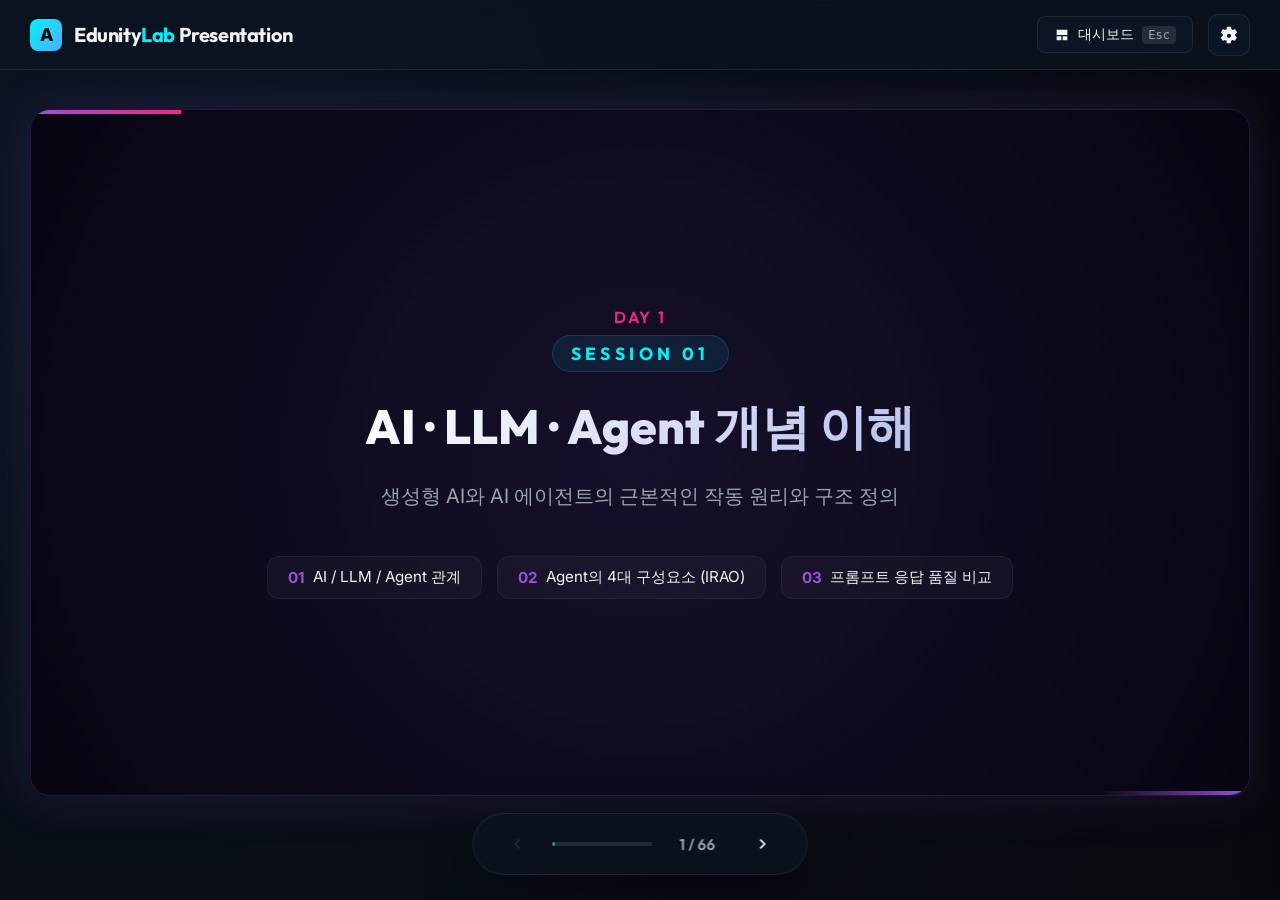
<file: presentation/index.html>
<!DOCTYPE html>
<html lang="ko">

<head>
  <meta charset="UTF-8">
  <meta name="viewport" content="width=device-width, initial-scale=1.0">
  <title>[에듀니티랩] Antigravity 기반 AI 워크플로우 설계와 에이전트 구축</title>
  <link rel="stylesheet" href="style.css">
</head>

<body>

  <!-- Flash Screen layer for Timer Visual Alert -->
  <div id="flash-screen" class="flash-screen"></div>

  <!-- Drawing Indicator Overlay -->
  <div id="drawing-indicator" class="drawing-indicator">그리기 모드 활성화 중 (P로 해제)</div>

  <div class="app-container">

    <!-- Top Header -->
    <header>
      <div class="logo-container">
        <div class="logo-icon">A</div>
        <div class="logo-text">Edunity<span>Lab</span> Presentation</div>
      </div>
      <div class="nav-controls">
        <button id="toggle-view" class="view-toggle-btn">
          <svg style="width:16px;height:16px;fill:currentColor" viewBox="0 0 24 24">
            <path d="M4,4H20V12H4V4M4,14H11V20H4V14M13,14H20V20H13V14Z" />
          </svg>
          대시보드 <span class="badge">Esc</span>
        </button>
        <button id="toggle-tools" class="presenter-tools-toggle" title="발표자 도구 열기 (T)">
          <svg style="width:20px;height:20px;fill:currentColor" viewBox="0 0 24 24">
            <path
              d="M12,15.5A2.5,2.5 0 0,1 9.5,13A2.5,2.5 0 0,1 12,10.5A2.5,2.5 0 0,1 14.5,13A2.5,2.5 0 0,1 12,15.5M19.43,12.97C19.47,12.65 19.5,12.33 19.5,12C19.5,11.67 19.47,11.34 19.43,11L21.54,9.37C21.73,9.22 21.78,8.95 21.66,8.73L19.66,5.27C19.54,5.05 19.27,4.96 19.05,5.05L16.56,6.05C16.04,5.66 15.47,5.34 14.86,5.08L14.48,2.42C14.44,2.18 14.24,2 14,2H10C9.76,2 9.56,2.18 9.52,2.42L9.14,5.08C8.53,5.34 7.96,5.66 7.44,6.05L4.95,5.05C4.73,4.96 4.46,5.05 4.34,5.27L2.34,8.73C2.21,8.95 2.27,9.22 2.46,9.37L4.57,11C4.53,11.34 4.5,11.67 4.5,12C4.5,12.33 4.53,12.65 4.57,12.97L2.46,14.63C2.27,14.78 2.21,15.05 2.34,15.27L4.34,18.73C4.46,18.95 4.73,19.03 4.95,18.95L7.44,17.95C7.96,18.34 8.53,18.66 9.14,18.92L9.14,21.58C9.18,21.82 9.38,22 9.62,22H13.62C13.86,22 14.06,21.82 14.1,21.58L14.48,18.92C15.09,18.66 15.66,18.34 16.18,17.95L18.67,18.95C18.89,19.03 19.16,18.95 19.28,18.73L21.28,15.27C21.4,15.05 21.35,14.78 21.16,14.63L19.43,12.97Z" />
          </svg>
        </button>
      </div>
    </header>

    <!-- Side Presenter Drawer -->
    <div id="tools-drawer" class="presenter-tools-drawer">
      <div>
        <div class="drawer-section-title">연습용 타이머</div>
        <div class="timer-container">
          <div class="timer-display">10:00</div>
          <div class="timer-controls-row">
            <button id="timer-start" class="timer-btn active-play">타이머 시작</button>
            <button id="timer-reset" class="timer-btn">리셋</button>
          </div>
          <div class="timer-presets">
            <button class="preset-btn" data-mins="3">3분</button>
            <button class="preset-btn" data-mins="5">5분</button>
            <button class="preset-btn" data-mins="10">10분</button>
            <button class="preset-btn" data-mins="20">20분</button>
          </div>
        </div>
      </div>

      <div>
        <div class="drawer-section-title">그리기 도구</div>
        <button id="toggle-drawing" class="tool-action-btn">
          <svg viewBox="0 0 24 24">
            <path
              d="M14.06,9L15,9.94L5.92,19H5V18.08L14.06,9M17.66,3C17.41,3 17.15,3.1 16.96,3.29L15.13,5.12L18.88,8.87L20.71,7.04C21.1,6.65 21.1,6 20.71,5.63L18.37,3.29C18.17,3.09 17.92,3 17.66,3M14.06,6.19L3,17.25V21H6.75L17.81,9.94L14.06,6.19Z" />
          </svg>
          <span class="btn-text">포인터 펜 켜기 (P)</span>
        </button>
        <button id="clear-drawing" class="tool-action-btn">
          <svg viewBox="0 0 24 24">
            <path
              d="M19.36,2.72L20.78,4.14L15.06,9.86L16.48,11.28L11.12,16.64L9.7,15.22L5.86,19.06L4.44,17.64L8.28,13.8L6.86,12.38L12.22,7.02L13.64,8.44L19.36,2.72M3,21H21V23H3V21Z" />
          </svg>
          <span>판서 전체 지우기</span>
        </button>
      </div>

      <div>
        <div class="drawer-section-title">화면 모드</div>
        <button id="toggle-theme" class="tool-action-btn">
          <svg viewBox="0 0 24 24">
            <path
              d="M12,18C11.11,18 10.26,17.8 9.5,17.45C11.56,16.5 13,14.42 13,12C13,9.58 11.56,7.5 9.5,6.55C10.26,6.2 11.11,6 12,6A6,6 0 0,1 18,12A6,6 0 0,1 12,18M20,8.69V4H15.31L12,0.69L8.69,4H4V8.69L0.69,12L4,15.31V20H8.69L12,23.31L15.31,20H20V15.31L23.31,12L20,8.69Z" />
          </svg>
          <span class="btn-text">발표용 라이트 모드</span>
        </button>
      </div>

      <div>
        <div class="drawer-section-title">단축키 정보</div>
        <div class="cheat-sheet-grid">
          <div class="cheat-item"><span class="cheat-label">다음 슬라이드</span><span class="badge">→ / Space</span></div>
          <div class="cheat-item"><span class="cheat-label">이전 슬라이드</span><span class="badge">←</span></div>
          <div class="cheat-item"><span class="cheat-label">대시보드 전환</span><span class="badge">Esc / Ctrl+D</span></div>
          <div class="cheat-item"><span class="cheat-label">포인터 펜 켜기</span><span class="badge">P</span></div>
          <div class="cheat-item"><span class="cheat-label">발표자 도구</span><span class="badge">T</span></div>
        </div>
      </div>
    </div>

    <!-- Main Viewport Area -->
    <main class="main-viewport">

      <!-- Slide Deck Presentation Mode -->
      <div class="slides-wrapper">

        <!-- Virtual Drawing Pen Layer -->
        <canvas id="drawing-canvas" class="drawing-canvas-layer"></canvas>

        <!-- Slide 1: [간지] SESSION 01 -->
        <section class="slide-card divider-slide active" id="slide-1">
          <div class="slide-header" style="display: none;">
            <div class="slide-category">1일차 | 1차시. AI · LLM · Agent 개념 이해</div>
            <div class="slide-title">[세션 오프닝] 1차시. AI · LLM · Agent 개념 이해</div>
          </div>
          <div class="divider-content">
            <div class="divider-day">DAY 1</div>
            <div class="divider-tag">SESSION 01</div>
            <h1 class="divider-title">AI · LLM · Agent 개념 이해</h1>
            <p class="divider-subtitle">생성형 AI와 AI 에이전트의 근본적인 작동 원리와 구조 정의</p>
            <div class="divider-topics">
              <div class="topic-badge"><span>01</span> AI / LLM / Agent 관계</div>
              <div class="topic-badge"><span>02</span> Agent의 4대 구성요소 (IRAO)</div>
              <div class="topic-badge"><span>03</span> 프롬프트 응답 품질 비교</div>
            </div>
          </div>
          <div class="slide-body" style="display: none;">
            <p>1차시. AI · LLM · Agent 개념 이해 세션 시작</p>
            <p>생성형 AI와 AI 에이전트의 근본적인 작동 원리와 구조 정의</p>
          </div>
          <div class="presenter-notes" style="display:none;">1차시에서는 생성형 AI와 AI 에이전트가 어떻게 다른지 개념적으로 완벽히 정리하고, 에이전트의 내부
            구조가 어떻게 돌아가는지 핵심 작동 원리를 파악해 보겠습니다.</div>
          <div class="visual-guide-notes" style="display:none;">신비로운 블루/그린 그라데이션 배경. 중앙에 대형 라운드 아웃라인 타이포그래피.</div>
        </section>

        <!-- Slide 2: 과정 오프닝 & 1차시 안내 -->
        <section class="slide-card" id="slide-2">
          <div class="slide-header">
            <div>
              <div class="slide-category">1차시. AI · LLM · Agent 개념 이해</div>
              <div class="slide-title">과정 오프닝 & 1차시 안내</div>
            </div>
            <div class="slide-meta">
              <span class="day-badge">1일차</span>
              <span>에듀니티랩</span>
            </div>
          </div>
          <div class="slide-body">
            <ul class="bullet-list">
              <li><span class="highlight">과정명:</span> [중급 공통] Antigravity 기반 AI 워크플로우 설계와 에이전트 구축</li>
              <li><span class="highlight">1차시 주제:</span> AI · LLM · Agent 개념 이해 (AI 에이전트로의 첫걸음)</li>
              <li><span class="highlight">오늘 배울 내용:</span> </li>
              <li>ChatGPT 질문과 에이전트 설계의 근본적 차이</li>
              <li>AI, LLM, Agent의 관계도 정의</li>
              <li>Agent의 4대 구성요소 (Input, Reasoning, Action, Output)</li>
            </ul>
            <div class="presenter-notes" style="display:none;">여러분 안녕하세요! 오늘부터 시작되는 'Antigravity 기반 AI 워크플로우 설계와 에이전트
              구축' 과정의 첫 번째 시간입니다. 1차시에서는 우리가 매일 사용하는 생성형 AI와 앞으로 직접 설계하게 될 'AI 에이전트'가 어떻게 다른지 개념적으로 완벽히 정리하고, 에이전트의 내부
              구조가 어떻게 돌아가는지 핵심 작동 원리를 파악해 보겠습니다.</div>
            <div class="visual-guide-notes" style="display:none;">신뢰감을 주는 다크 네이비 배경에 세련된 네온 그린 그라데이션 타이포그래피 활용. 우측에는 지능형
              동작을 연상시키는 3D 메쉬 구체 그래픽 배치.</div>
          </div>
          <div class="slide-footer">
            <div>가이드: 신뢰감을 주는 다크 네이비 배경에 세련된 네온 그린 그라데이션 타이포그래피 활용.</div>
            <div class="footer-nav-guide"><span>이전 <kbd>←</kbd></span> <span>다음 <kbd>→</kbd></span></div>
          </div>
        </section>

        <!-- Slide 3: 도입 질문: 질문과 설계의 차이 -->
        <section class="slide-card" id="slide-3">
          <div class="slide-header">
            <div>
              <div class="slide-category">1차시. AI · LLM · Agent 개념 이해</div>
              <div class="slide-title">도입 질문: 질문과 설계의 차이</div>
            </div>
            <div class="slide-meta">
              <span class="day-badge">1일차</span>
              <span>에듀니티랩</span>
            </div>
          </div>
          <div class="slide-body">
            <ul class="bullet-list">
              <li><span class="highlight">도입 질문:</span> "ChatGPT에게 매번 좋은 답변을 얻기 위해 프롬프트를 고쳐 쓰는 것과, 하나의 에이전트를 설계하는 것은 무엇이
                다를까요?"</li>
              <li><span class="highlight">비교 분석:</span> </li>
              <li><span class="highlight">ChatGPT 질문:</span> 일회성 질의, 답변을 얻기 위한 즉흥적 시도, 개인의 프롬프트 작성 능력에 의존.</li>
              <li><span class="highlight">Agent 설계:</span> 반복 가능한 시스템 구축, 입력을 해석해 결과를 내는 자동화 파이프라인 형성, 조직의 표준 워크플로우 적용.
              </li>
            </ul>
            <div class="presenter-notes" style="display:none;">우리는 프롬프트 엔지니어링이라고 하면 매번 다르게 입력해서 좋은 대답을 구하는 '개인 비서와의 대화'를
              생각합니다. 하지만 에이전트 설계는 다릅니다. 사용자가 어떤 질문을 던지더라도 정해진 프로세스에 맞춰 판단하고, 도구를 실행해 표준화된 업무 결과물을 뽑아내는 '시스템'을 짓는 일입니다.
            </div>
            <div class="visual-guide-notes" style="display:none;">화면을 2분할하여 왼쪽은 '대화형 UI(Chat)'를, 오른쪽은 '기어와
              파이프라인(System)' 아이콘을 배치하여 대비 효과 극대화.</div>
          </div>
          <div class="slide-footer">
            <div>가이드: 화면을 2분할하여 왼쪽은 '대화형 UI(Chat)'를, 오른쪽은 '기어와 파이프라인(System)' 아이콘을 배치하여 대비 효과 극대화.</div>
            <div class="footer-nav-guide"><span>이전 <kbd>←</kbd></span> <span>다음 <kbd>→</kbd></span></div>
          </div>
        </section>

        <!-- Slide 4: 도입 질문: AI가 일을 처리하려면? -->
        <section class="slide-card" id="slide-4">
          <div class="slide-header">
            <div>
              <div class="slide-category">1차시. AI · LLM · Agent 개념 이해</div>
              <div class="slide-title">도입 질문: AI가 일을 처리하려면?</div>
            </div>
            <div class="slide-meta">
              <span class="day-badge">1일차</span>
              <span>에듀니티랩</span>
            </div>
          </div>
          <div class="slide-body">
            <div class="flow-diagram">
              <div class="flow-step active">
                <div class="flow-badge">1</div>
                <div class="flow-title">판단 (Reasoning)</div>
                <div class="flow-desc">현재 입력된 데이터가 무엇인지 파악하고 분류하는 문제 정의 및 의사결정 단계</div>
              </div>
              <div class="flow-arrow">
                <svg viewBox="0 0 24 24">
                  <path d="M4 11h12.59l-5.3 5.3 1.42 1.42L20 12l-7.29-7.29-1.42 1.42 5.3 5.3H4v2z" />
                </svg>
              </div>
              <div class="flow-step">
                <div class="flow-badge">2</div>
                <div class="flow-title">도구 사용 (Action)</div>
                <div class="flow-desc">메일 발송, DB 저장, API 통신 등 외부 시스템과의 연결 및 동작 수행 단계</div>
              </div>
              <div class="flow-arrow">
                <svg viewBox="0 0 24 24">
                  <path d="M4 11h12.59l-5.3 5.3 1.42 1.42L20 12l-7.29-7.29-1.42 1.42 5.3 5.3H4v2z" />
                </svg>
              </div>
              <div class="flow-step">
                <div class="flow-badge">3</div>
                <div class="flow-title">구조화 출력 (Output)</div>
                <div class="flow-desc">지정된 템플릿이나 JSON 포맷으로 최종 결과를 전달하여 후속 자동화 연계 보장</div>
              </div>
            </div>
            <div class="visual-guide-notes" style="display:none;">'판단 -> 도구 사용 -> 출력'의 유기적인 순서도를 가로형 인포그래픽으로 구현.</div>
          </div>
          <div class="slide-footer">
            <div>가이드: '판단 -> 도구 사용 -> 출력'의 유기적인 순서도를 가로형 인포그래픽으로 구현.</div>
            <div class="footer-nav-guide"><span>이전 <kbd>←</kbd></span> <span>다음 <kbd>→</kbd></span></div>
          </div>
        </section>

        <!-- Slide 5: 핵심 설명: AI · LLM · Agent의 관계 -->
        <section class="slide-card" id="slide-5">
          <div class="slide-header">
            <div>
              <div class="slide-category">1차시. AI · LLM · Agent 개념 이해</div>
              <div class="slide-title">핵심 설명: AI · LLM · Agent의 관계</div>
            </div>
            <div class="slide-meta">
              <span class="day-badge">1일차</span>
              <span>에듀니티랩</span>
            </div>
          </div>
          <div class="slide-body">
            <div class="diagram-nested">
              <div class="nested-container">
                <span class="nested-label">AI (인공지능)</span>
                <div class="nested-desc-top">인간의 지능적 행동을 컴퓨터 시스템으로 구현하려는 광범위한 과학 기술 숲</div>
                <div class="nested-sub-1">
                  <span class="nested-label">LLM (대형 언어 모델)</span>
                  <div class="nested-desc-top">방대한 텍스트 데이터를 통해 자연어 맥락과 연산 능력을 극대화한 핵심 언어 두뇌 엔진</div>
                  <div class="nested-sub-2">
                    <span class="nested-label">Agent (에이전트)</span>
                    <div class="nested-desc-top">LLM을 중추신경으로 삼아 스스로 판단(Reasoning)하고 도구를 활용해 행동(Action)하는 자동화 시스템</div>
                  </div>
                </div>
              </div>
            </div>
            <div class="visual-guide-notes" style="display:none;">세 개의 원이 서로를 포함하고 있는 벤다이어그램(AI > LLM > Agent)을 입체적인
              레이어로 표현.</div>
          </div>
          <div class="slide-footer">
            <div>가이드: 세 개의 원이 서로를 포함하고 있는 벤다이어그램(AI > LLM > Agent)을 입체적인 레이어로 표현.</div>
            <div class="footer-nav-guide"><span>이전 <kbd>←</kbd></span> <span>다음 <kbd>→</kbd></span></div>
          </div>
        </section>

        <!-- Slide 6: 핵심 설명: 생성형 AI vs 에이전트의 차이점 -->
        <section class="slide-card" id="slide-6">
          <div class="slide-header">
            <div>
              <div class="slide-category">1차시. AI · LLM · Agent 개념 이해</div>
              <div class="slide-title">핵심 설명: 생성형 AI vs 에이전트의 차이점</div>
            </div>
            <div class="slide-meta">
              <span class="day-badge">1일차</span>
              <span>에듀니티랩</span>
            </div>
          </div>
          <div class="slide-body">
            <ul class="bullet-list">
              <li><span class="highlight">차이 비교표:</span> </li>
            </ul>
            <div class="table-container" style="margin: 15px 0;">
              <table class="slide-table">
                <thead>
                  <tr>
                    <th>구분</th>
                    <th>생성형 AI (Generative AI)</th>
                    <th>AI 에이전트 (AI Agent)</th>
                  </tr>
                </thead>
                <tbody>
                  <tr>
                    <td><strong>동작 방식</strong></td>
                    <td>사용자 질문에 대해 즉시 답변 생성</td>
                    <td>목표가 주어지면 내부 계획을 수립하여 다단계로 실행</td>
                  </tr>
                  <tr>
                    <td><strong>사용 주체</strong></td>
                    <td>인간이 직접 개입하여 질문을 보정함</td>
                    <td>스스로 판단하고 도구를 호출하며 인간은 감독함</td>
                  </tr>
                  <tr>
                    <td><strong>산출물</strong></td>
                    <td>자연어 줄글, 일반적 이미지 등</td>
                    <td>데이터베이스 레코드, 이메일 전송, 완료 보고서 등</td>
                  </tr>
                </tbody>
              </table>
            </div>
            <div class="presenter-notes" style="display:none;">단순 생성형 AI는 질문을 던지면 바로 답을 주는 단발성 관계입니다. 반면 에이전트는 '이 고객의 환불
              요청 건을 최종 처리해줘'라는 목표를 주면, 규칙에 따라 환불 사유를 분류하고, 정책을 확인한 후, 환불 메일을 발송하는 단계를 스스로 기획하여 완료합니다.</div>
            <div class="visual-guide-notes" style="display:none;">두 방식의 데이터 흐름 차이를 단순 선형 흐름(생성형 AI)과 순환형 루프(에이전트)
              다이어그램으로 대조하여 시각화.</div>
          </div>
          <div class="slide-footer">
            <div>가이드: 두 방식의 데이터 흐름 차이를 단순 선형 흐름(생성형 AI)과 순환형 루프(에이전트) 다이어그램으로 대조하여 시각화.</div>
            <div class="footer-nav-guide"><span>이전 <kbd>←</kbd></span> <span>다음 <kbd>→</kbd></span></div>
          </div>
        </section>

        <!-- Slide 7: 핵심 설명: Agent 4대 구성요소 (IRAO) -->
        <section class="slide-card" id="slide-7">
          <div class="slide-header">
            <div>
              <div class="slide-category">1차시. AI · LLM · Agent 개념 이해</div>
              <div class="slide-title">핵심 설명: Agent 4대 구성요소 (IRAO)</div>
            </div>
            <div class="slide-meta">
              <span class="day-badge">1일차</span>
              <span>에듀니티랩</span>
            </div>
          </div>
          <div class="slide-body">
            <div class="flow-diagram">
              <div class="flow-step">
                <div class="flow-badge">I</div>
                <div class="flow-title">Input (입력)</div>
                <div class="flow-desc">사용자 발화, 이메일 본문, API 호출 등으로 전달받은 원시 데이터</div>
              </div>
              <div class="flow-arrow">
                <svg viewBox="0 0 24 24">
                  <path d="M4 11h12.59l-5.3 5.3 1.42 1.42L20 12l-7.29-7.29-1.42 1.42 5.3 5.3H4v2z" />
                </svg>
              </div>
              <div class="flow-step">
                <div class="flow-badge">R</div>
                <div class="flow-title">Reasoning (판단)</div>
                <div class="flow-desc">페르소나 규칙에 따라 입력 데이터 분석 및 실행 계획 수립</div>
              </div>
              <div class="flow-arrow">
                <svg viewBox="0 0 24 24">
                  <path d="M4 11h12.59l-5.3 5.3 1.42 1.42L20 12l-7.29-7.29-1.42 1.42 5.3 5.3H4v2z" />
                </svg>
              </div>
              <div class="flow-step">
                <div class="flow-badge">A</div>
                <div class="flow-title">Action (도구)</div>
                <div class="flow-desc">검색, API 요청, 코드 실행 등 물리적 태스크 수행</div>
              </div>
              <div class="flow-arrow">
                <svg viewBox="0 0 24 24">
                  <path d="M4 11h12.59l-5.3 5.3 1.42 1.42L20 12l-7.29-7.29-1.42 1.42 5.3 5.3H4v2z" />
                </svg>
              </div>
              <div class="flow-step">
                <div class="flow-badge">O</div>
                <div class="flow-title">Output (출력)</div>
                <div class="flow-desc">최종 JSON, 사용자 알림 등 포맷팅된 결과 전달</div>
              </div>
            </div>
            <div class="visual-guide-notes" style="display:none;">IRAO 4개 영역을 각각의 카드 레이아웃으로 구분하고 흐름을 화살표로 연결하여 표현.</div>
          </div>
          <div class="slide-footer">
            <div>가이드: IRAO 4개 영역을 각각의 카드 레이아웃으로 구분하고 흐름을 화살표로 연결하여 표현.</div>
            <div class="footer-nav-guide"><span>이전 <kbd>←</kbd></span> <span>다음 <kbd>→</kbd></span></div>
          </div>
        </section>

        <!-- Slide 8: 실습 안내: 질문 방식별 응답 비교 실습 -->
        <section class="slide-card" id="slide-8">
          <div class="slide-header">
            <div>
              <div class="slide-category">1차시. AI · LLM · Agent 개념 이해</div>
              <div class="slide-title">실습 안내: 질문 방식별 응답 비교 실습</div>
            </div>
            <div class="slide-meta">
              <span class="day-badge">1일차</span>
              <span>에듀니티랩</span>
            </div>
          </div>
          <div class="slide-body">
            <ul class="bullet-list">
              <li><span class="highlight">실습명:</span> 질문 방식에 따른 LLM 응답 품질 및 구조 변화 실험</li>
              <li><span class="highlight">실습 목표:</span> 질문의 상세화 정도가 LLM의 상황 판단과 출력 정밀도에 미치는 영향 분석</li>
              <li><span class="highlight">준비 도구:</span> Antigravity 프롬프트 테스트 환경</li>
              <li><span class="highlight">제출 산출물:</span> 질문 방식별 응답 특징 비교표</li>
            </ul>
            <div class="presenter-notes" style="display:none;">이어서 첫 번째 실습을 진행하겠습니다. 동일한 고객 컴플레인 상황에서 질문을 단순하게 했을 때, 역할을
              부여했을 때, 그리고 일의 순서와 형식을 명확히 지정해 주었을 때 LLM이 내놓는 답의 현실성과 비즈니스 가치가 얼마나 달라지는지 확인해 보겠습니다.</div>
            <div class="visual-guide-notes" style="display:none;">실습 과정을 1, 2, 3 단계 아이콘과 함께 직관적으로 정리한 타임라인 그래픽 제공.</div>
          </div>
          <div class="slide-footer">
            <div>가이드: 실습 과정을 1, 2, 3 단계 아이콘과 함께 직관적으로 정리한 타임라인 그래픽 제공.</div>
            <div class="footer-nav-guide"><span>이전 <kbd>←</kbd></span> <span>다음 <kbd>→</kbd></span></div>
          </div>
        </section>

        <!-- Slide 9: 실습 진행: 3개 유형 프롬프트 대조 -->
        <section class="slide-card" id="slide-9">
          <div class="slide-header">
            <div>
              <div class="slide-category">1차시. AI · LLM · Agent 개념 이해</div>
              <div class="slide-title">실습 진행: 3개 유형 프롬프트 대조</div>
            </div>
            <div class="slide-meta">
              <span class="day-badge">1일차</span>
              <span>에듀니티랩</span>
            </div>
          </div>
          <div class="slide-body">
            <div class="matrix-grid three-col">
              <div class="code-container" style="margin-bottom:0;">
                <div class="code-header">
                  <span>1단계: 일반 질문</span>
                  <button class="copy-btn">복사</button>
                </div>
                <pre class="code-block">고객 불만 메일에 답장해줘.</pre>
              </div>
              <div class="code-container" style="margin-bottom:0;">
                <div class="code-header">
                  <span>2단계: 역할 지정</span>
                  <button class="copy-btn">복사</button>
                </div>
                <pre class="code-block">너는 친절한 고객지원 담당자야. 고객 불만 메일에 답장해줘.</pre>
              </div>
              <div class="code-container" style="margin-bottom:0;">
                <div class="code-header">
                  <span>3단계: 구조화 질문</span>
                  <button class="copy-btn">복사</button>
                </div>
                <pre class="code-block">고객 불만 메일을 분석하고, 불만 원인, 사과 문장, 해결 방안, 후속 조치로 나누어 답장 초안을 작성해줘.</pre>
              </div>
            </div>
            <div class="visual-guide-notes" style="display:none;">3개 프롬프트 상자를 강조 효과와 함께 나열하고, 각 단계마다 늘어나는 구체적 제약 조건을 표시.
            </div>
          </div>
          <div class="slide-footer">
            <div>가이드: 3개 프롬프트 상자를 강조 효과와 함께 나열하고, 각 단계마다 늘어나는 구체적 제약 조건을 표시.</div>
            <div class="footer-nav-guide"><span>이전 <kbd>←</kbd></span> <span>다음 <kbd>→</kbd></span></div>
          </div>
        </section>

        <!-- Slide 10: 공유 및 토론: 무엇이 결과의 차이를 만드는가? -->
        <section class="slide-card" id="slide-10">
          <div class="slide-header">
            <div>
              <div class="slide-category">1차시. AI · LLM · Agent 개념 이해</div>
              <div class="slide-title">공유 및 토론: 무엇이 결과의 차이를 만드는가?</div>
            </div>
            <div class="slide-meta">
              <span class="day-badge">1일차</span>
              <span>에듀니티랩</span>
            </div>
          </div>
          <div class="slide-body">
            <ul class="bullet-list">
              <li><span class="highlight">공유 질문:</span> </li>
              <li>1. 어떤 방식의 질문 결과가 실제 현업 메일로 즉시 사용하기에 가장 수월했습니까?</li>
              <li>2. 1단계와 3단계 결과물의 퀄리티 차이를 만든 핵심적인 요인은 무엇입니까?</li>
              <li>3. 에이전트 설계라는 관점에서 볼 때, 'Action(실행)' 단계에 활용될 수 있는 부분은 무엇입니까?</li>
            </ul>
            <div class="presenter-notes" style="display:none;">실습 결과를 서로 나누어 보겠습니다. 단순히 친절하게 답하라는 지시보다, 메일의 본질적인 구조(사과,
              원인 분석, 대안 제시)를 분할하여 지시했을 때 훨씬 정돈된 대답이 나옵니다. 에이전트 설계의 핵심은 바로 이 '단계적 지시'와 '구조 설계'에 있습니다.</div>
            <div class="visual-guide-notes" style="display:none;">토론 분위기를 돋우는 말풍선 그래픽과 대표 질문 3가지를 가독성 높게 배치.</div>
          </div>
          <div class="slide-footer">
            <div>가이드: 토론 분위기를 돋우는 말풍선 그래픽과 대표 질문 3가지를 가독성 높게 배치.</div>
            <div class="footer-nav-guide"><span>이전 <kbd>←</kbd></span> <span>다음 <kbd>→</kbd></span></div>
          </div>
        </section>

        <!-- Slide 11: 정리: 1차시 핵심 요약 -->
        <section class="slide-card" id="slide-11">
          <div class="slide-header">
            <div>
              <div class="slide-category">1차시. AI · LLM · Agent 개념 이해</div>
              <div class="slide-title">정리: 1차시 핵심 요약</div>
            </div>
            <div class="slide-meta">
              <span class="day-badge">1일차</span>
              <span>에듀니티랩</span>
            </div>
          </div>
          <div class="slide-body">
            <ul class="bullet-list">
              <li><span class="highlight">1차시 요약:</span> </li>
              <li><span class="highlight">질문보다 시스템:</span> 에이전트는 매번 질문을 잘 다듬는 차원을 넘어, 업무 프로세스를 파이프라인화하는 시스템 설계다.</li>
              <li><span class="highlight">구조화된 생각:</span> 입력을 정확히 규정하고, 판단 로직을 세우고, 실행 도구를 연결하고, 정돈된 출력을 내는 과정이다.</li>
              <li><span class="highlight">다음 차시 예고:</span> 2차시. 프롬프트 구조화 & Persona 설계 (일관성 있는 페르소나와 구조화 기법)</li>
            </ul>
            <div class="presenter-notes" style="display:none;">1차시를 정리하겠습니다. 에이전트 설계는 단순 질문 작성이 아닌 구조화된 업무의 설계도입니다. 다음
              2차시에는 에이전트의 '두뇌' 부분에 확실한 일관성을 불어넣어 줄 Persona와 이를 지탱하는 프롬프트 구조화 기법을 알아보겠습니다. 수고하셨습니다.</div>
            <div class="visual-guide-notes" style="display:none;">깔끔한 체크리스트 형태의 레이아웃. 우측 하단에 'Next Step: 2차시'를 가리키는 밝은
              화살표 이펙트 적용.

              ---</div>
          </div>
          <div class="slide-footer">
            <div>가이드: 깔끔한 체크리스트 형태의 레이아웃.</div>
            <div class="footer-nav-guide"><span>이전 <kbd>←</kbd></span> <span>다음 <kbd>→</kbd></span></div>
          </div>
        </section>

        <!-- Slide 12: [간지] SESSION 02 -->
        <section class="slide-card divider-slide" id="slide-12">
          <div class="slide-header" style="display: none;">
            <div class="slide-category">1일차 | 2차시. 프롬프트 구조화 & Persona 설계</div>
            <div class="slide-title">[세션 오프닝] 2차시. 프롬프트 구조화 & Persona 설계</div>
          </div>
          <div class="divider-content">
            <div class="divider-day">DAY 1</div>
            <div class="divider-tag">SESSION 02</div>
            <h1 class="divider-title">프롬프트 구조화 & Persona 설계</h1>
            <p class="divider-subtitle">일관성 있는 지능과 구조적 답변을 유도하는 최적의 프롬프트 작성 체계</p>
            <div class="divider-topics">
              <div class="topic-badge"><span>01</span> Persona 설정 기법</div>
              <div class="topic-badge"><span>02</span> System Prompt 설계</div>
              <div class="topic-badge"><span>03</span> Markdown 구조화 & 제약 제어</div>
            </div>
          </div>
          <div class="slide-body" style="display: none;">
            <p>2차시. 프롬프트 구조화 & Persona 설계 세션 시작</p>
            <p>일관성 있는 지능과 구조적 답변을 유도하는 최적의 프롬프트 작성 체계</p>
          </div>
          <div class="presenter-notes" style="display:none;">2차시에서는 에이전트의 '두뇌' 부분에 확실한 일관성을 불어넣어 줄 Persona와 이를 지탱하는 프롬프트
            구조화 기법을 실습합니다.</div>
          <div class="visual-guide-notes" style="display:none;">신비로운 퍼플/바이올렛 그라데이션 배경. 중앙에 대형 라운드 아웃라인 타이포그래피.</div>
        </section>

        <!-- Slide 13: 2차시 도입 & 아젠다 -->
        <section class="slide-card" id="slide-13">
          <div class="slide-header">
            <div>
              <div class="slide-category">2차시. 프롬프트 구조화 & Persona 설계</div>
              <div class="slide-title">2차시 도입 & 아젠다</div>
            </div>
            <div class="slide-meta">
              <span class="day-badge">1일차</span>
              <span>에듀니티랩</span>
            </div>
          </div>
          <div class="slide-body">
            <ul class="bullet-list">
              <li><span class="highlight">2차시 주제:</span> 프롬프트 구조화 & Persona 설계</li>
              <li><span class="highlight">오늘 배울 내용:</span> </li>
              <li>역할(Persona)이 프롬프트 아웃풋의 품질과 톤앤매너에 미치는 영향</li>
              <li>글로벌 표준 프롬프트 프레임워크: RICT 구조</li>
              <li>좋은 페르소나 설계를 위한 3가지 황금 규칙</li>
            </ul>
            <div class="presenter-notes" style="display:none;">2차시를 시작하겠습니다. 앞서 우리는 에이전트의 뇌를 구성하는 첫 단추가 프롬프트라는 것을 알았습니다.
              이번 시간에는 LLM에게 단순한 대답을 유도하는 것이 아니라, 특정 분야의 '전문가'로서 한결같고 안정적인 판단 기준을 지니도록 만드는 페르소나 설계와 구조화 기법을 다뤄보겠습니다.
            </div>
            <div class="visual-guide-notes" style="display:none;">지적이고 세련된 바이올렛 톤의 배경. 홀로그램 마스크/가면 이미지 오브젝트를 활용해
              Persona의 개념 시각화.</div>
          </div>
          <div class="slide-footer">
            <div>가이드: 지적이고 세련된 바이올렛 톤의 배경.</div>
            <div class="footer-nav-guide"><span>이전 <kbd>←</kbd></span> <span>다음 <kbd>→</kbd></span></div>
          </div>
        </section>

        <!-- Slide 14: 도입 질문: 역할 부여의 효과 -->
        <section class="slide-card" id="slide-14">
          <div class="slide-header">
            <div>
              <div class="slide-category">2차시. 프롬프트 구조화 & Persona 설계</div>
              <div class="slide-title">도입 질문: 역할 부여의 효과</div>
            </div>
            <div class="slide-meta">
              <span class="day-badge">1일차</span>
              <span>에듀니티랩</span>
            </div>
          </div>
          <div class="slide-body">
            <ul class="bullet-list">
              <li><span class="highlight">도입 질문:</span> "동일한 내용의 질문을 던져도 '누가 답변하느냐(Persona)'에 따라 LLM의 분석 결과와 문장이 완전히
                달라지는 이유는 무엇일까요?"</li>
              <li><span class="highlight">핵심 원리:</span> </li>
              <li><span class="highlight">가중치 활성화:</span> LLM 내부의 방대한 신경망 중 해당 역할군과 관련된 단어뭉치와 지식 가중치를 집중적으로 활성화함.</li>
              <li><span class="highlight">판단 기준 변경:</span> 단순 답변이 아닌 해당 직군의 전문성, 말투, 금기어 등을 고려함.</li>
            </ul>
            <div class="presenter-notes" style="display:none;">LLM에 '너는 15년 차 시니어 마케터야'라고 역할을 지정하면, 언어 모델은 웹에 존재하는 수많은
              마케팅 서적과 보고서 데이터 근처의 단어들을 중심으로 문장을 생성하기 시작합니다. 즉, 단순히 말투만 바뀌는 것이 아니라 문제를 바라보는 깊이와 기준 자체가 달라지는 것입니다.</div>
            <div class="visual-guide-notes" style="display:none;">신경망 그래프에서 특정 영역의 뉴런들이 활성화되어 빛나는 모습을 시각화한 모션 그래픽 스타일의
              이미지.</div>
          </div>
          <div class="slide-footer">
            <div>가이드: 신경망 그래프에서 특정 영역의 뉴런들이 활성화되어 빛나는 모습을 시각화한 모션 그래픽 스타일의 이미지.</div>
            <div class="footer-nav-guide"><span>이전 <kbd>←</kbd></span> <span>다음 <kbd>→</kbd></span></div>
          </div>
        </section>

        <!-- Slide 15: 핵심 설명: 프롬프트의 4대 뼈대 (R-I-C-O) -->
        <section class="slide-card" id="slide-15">
          <div class="slide-header">
            <div>
              <div class="slide-category">2차시. 프롬프트 구조화 & Persona 설계</div>
              <div class="slide-title">핵심 설명: 프롬프트의 4대 뼈대 (R-I-C-O)</div>
            </div>
            <div class="slide-meta">
              <span class="day-badge">1일차</span>
              <span>에듀니티랩</span>
            </div>
          </div>
          <div class="slide-body">
            <div class="matrix-grid">
              <div class="matrix-card purple">
                <div class="matrix-header">
                  <span class="matrix-label">Role (역할)</span>
                  <span class="matrix-tag">R</span>
                </div>
                <div class="matrix-desc">AI의 페르소나와 정체성을 부여합니다. 관련 지식 가중치를 효과적으로 활성화하는 기반이 됩니다.</div>
              </div>
              <div class="matrix-card blue">
                <div class="matrix-header">
                  <span class="matrix-label">Instruction (지시사항)</span>
                  <span class="matrix-tag">I</span>
                </div>
                <div class="matrix-desc">AI가 수행할 가장 핵심적인 행위 및 단계를 1, 2, 3 단계 등으로 나누어 명확히 명시합니다.</div>
              </div>
              <div class="matrix-card pink">
                <div class="matrix-header">
                  <span class="matrix-label">Context (배경 맥락)</span>
                  <span class="matrix-tag">C</span>
                </div>
                <div class="matrix-desc">작업에 필요한 참고 데이터, 제약 조건(예: 글자 수 제한, 금지어), 그리고 대상 청중을 상세히 지정합니다.</div>
              </div>
              <div class="matrix-card green">
                <div class="matrix-header">
                  <span class="matrix-label">Output (출력 형식)</span>
                  <span class="matrix-tag">O</span>
                </div>
                <div class="matrix-desc">최종 결과물이 취해야 할 형식(Markdown, JSON, Table 등) 및 문체와 톤앤매너를 지시합니다.</div>
              </div>
            </div>
            <div class="visual-guide-notes" style="display:none;">네 개의 퍼즐 조각이 유기적으로 맞물려 하나의 완벽한 프롬프트 박스를 형성하는 형태의 인포그래픽.
            </div>
          </div>
          <div class="slide-footer">
            <div>가이드: 네 개의 퍼즐 조각이 유기적으로 맞물려 하나의 완벽한 프롬프트 박스를 형성하는 형태의 인포그래픽.</div>
            <div class="footer-nav-guide"><span>이전 <kbd>←</kbd></span> <span>다음 <kbd>→</kbd></span></div>
          </div>
        </section>

        <!-- Slide 16: 핵심 설명: 좋은 Persona의 3가지 조건 -->
        <section class="slide-card" id="slide-16">
          <div class="slide-header">
            <div>
              <div class="slide-category">2차시. 프롬프트 구조화 & Persona 설계</div>
              <div class="slide-title">핵심 설명: 좋은 Persona의 3가지 조건</div>
            </div>
            <div class="slide-meta">
              <span class="day-badge">1일차</span>
              <span>에듀니티랩</span>
            </div>
          </div>
          <div class="slide-body">
            <ul class="bullet-list">
              <li><span class="highlight">성공적인 페르소나 설계법:</span> </li>
              <li><span class="highlight">1. 역할의 구체화:</span> "마케터야" (X) -> "신규 앱 다운로드 캠페인을 진행하는 퍼포먼스 마케팅 팀장이야" (O)</li>
              <li><span class="highlight">2. 판단 및 의사결정 기준 포함:</span> "리뷰에 답해줘" (X) -> "환불 요구 리뷰에는 당사 책임 여부를 3단계 기준으로 엄격히
                판단해 답해줘" (O)</li>
              <li><span class="highlight">3. 명확한 대상(Audience) 설정:</span> "일반 고객을 대상으로 쉬운 용어를 쓰되 정중함을 유지한다."</li>
            </ul>
            <div class="presenter-notes" style="display:none;">좋은 페르소나를 만들기 위해서는 단순 직업 이름만 던져서는 부족합니다. 그 사람의 연차, 담당
              프로젝트의 성격, 일할 때 적용할 구체적인 내부 정책과 기준, 그리고 이 글을 읽을 최종 타겟 독자층까지 함께 묘사해 주어야 기대에 부합하는 정밀한 결과가 나옵니다.</div>
            <div class="visual-guide-notes" style="display:none;">과녁의 정중앙에 화살이 꽂히는 이미지와 함께 '구체성', '기준', '타겟'이라는 3대 키워드를
              강조 배치.</div>
          </div>
          <div class="slide-footer">
            <div>가이드: 과녁의 정중앙에 화살이 꽂히는 이미지와 함께 '구체성', '기준', '타겟'이라는 3대 키워드를 강조 배치.</div>
            <div class="footer-nav-guide"><span>이전 <kbd>←</kbd></span> <span>다음 <kbd>→</kbd></span></div>
          </div>
        </section>

        <!-- Slide 17: 사례 분석: 부실한 페르소나 vs 잘 짜인 페르소나 -->
        <section class="slide-card" id="slide-17">
          <div class="slide-header">
            <div>
              <div class="slide-category">2차시. 프롬프트 구조화 & Persona 설계</div>
              <div class="slide-title">사례 분석: 부실한 페르소나 vs 잘 짜인 페르소나</div>
            </div>
            <div class="slide-meta">
              <span class="day-badge">1일차</span>
              <span>에듀니티랩</span>
            </div>
          </div>
          <div class="slide-body">
            <ul class="bullet-list">
              <li><strong>Before (부실한 설계)</strong></li>
              <li><code>"너는 블로그 작가야. AI 트렌드에 대해 쉽게 블로그 글을 써줘."</code></li>
              <li><strong>After (구조화된 설계)</strong></li>
              <li><code>Role: IT 전문 테크 저널리스트</code></li>
              <li><code>Instruction: AI 에이전트의 발전 현황과 산업적 영향을 설명하는 칼럼 작성</code></li>
              <li><code>Context: 독자는 비전공자 직장인. 전문 용어는 주석을 달고, 구체적 비즈니스 사례 2개 포함</code></li>
              <li><code>Output: 제목 1개, 서론-본론-결론의 3단 구성, 1,000자 이내의 친근한 어조</code></li>
            </ul>
            <div class="presenter-notes" style="display:none;">Before와 After의 차이가 느껴지시나요? 전자는 평이하고 뻔한 인터넷 글을 생성하지만, 후자는
              직장인들이 출퇴근 길에 읽기 딱 좋은 깊이와 분량의 트렌드 칼럼을 정확한 아웃풋 규격에 맞춰 뽑아냅니다.</div>
            <div class="visual-guide-notes" style="display:none;">좌측의 붉은색 경고 박스(Before)와 우측의 푸른색 체크 박스(After)를 병렬 배치하여
              가독성을 높임.</div>
          </div>
          <div class="slide-footer">
            <div>가이드: 좌측의 붉은색 경고 박스(Before)와 우측의 푸른색 체크 박스(After)를 병렬 배치하여 가독성을 높임.</div>
            <div class="footer-nav-guide"><span>이전 <kbd>←</kbd></span> <span>다음 <kbd>→</kbd></span></div>
          </div>
        </section>

        <!-- Slide 18: 실습 안내: Persona별 프롬프트 설계 실습 -->
        <section class="slide-card" id="slide-18">
          <div class="slide-header">
            <div>
              <div class="slide-category">2차시. 프롬프트 구조화 & Persona 설계</div>
              <div class="slide-title">실습 안내: Persona별 프롬프트 설계 실습</div>
            </div>
            <div class="slide-meta">
              <span class="day-badge">1일차</span>
              <span>에듀니티랩</span>
            </div>
          </div>
          <div class="slide-body">
            <ul class="bullet-list">
              <li><span class="highlight">실습명:</span> 동일한 작업에 대한 Persona별 결과 분석 및 최적화</li>
              <li><span class="highlight">실습 태스크:</span> <code>"신규 서비스(예: AI 일정 관리 앱) 출시 안내문 작성"</code></li>
              <li><span class="highlight">실험할 3대 페르소나:</span> </li>
              <li><span class="highlight">Persona A:</span> 친절한 고객 지원 상담원</li>
              <li><span class="highlight">Persona B:</span> 논리적인 서비스 기획자</li>
              <li><span class="highlight">Persona C:</span> 업계 트렌드 리포트 분석가</li>
            </ul>
            <div class="presenter-notes" style="display:none;">두 번째 실습 시간입니다. 새로운 AI 기반 서비스의 출시 소식을 알리는 글을 작성해 볼 텐데요.
              상담원, 기획자, 트렌드 분석가라는 3가지의 완전히 다른 인격체를 투입해 결과물을 얻어보고, 각 인격체가 생성한 글의 구조와 표현 방식을 대조해 보겠습니다.</div>
            <div class="visual-guide-notes" style="display:none;">중앙의 신규 앱 아이콘을 중심으로 세 개의 다른 아바타(상담원, 기획자, 분석가)가 말풍선을
              뿜어내는 다이어그램.</div>
          </div>
          <div class="slide-footer">
            <div>가이드: 중앙의 신규 앱 아이콘을 중심으로 세 개의 다른 아바타(상담원, 기획자, 분석가)가 말풍선을 뿜어내는 다이어그램.</div>
            <div class="footer-nav-guide"><span>이전 <kbd>←</kbd></span> <span>다음 <kbd>→</kbd></span></div>
          </div>
        </section>

        <!-- Slide 19: 실습 진행: 페르소나 설정 및 프롬프트 템플릿 -->
        <section class="slide-card" id="slide-19">
          <div class="slide-header">
            <div>
              <div class="slide-category">2차시. 프롬프트 구조화 & Persona 설계</div>
              <div class="slide-title">실습 진행: 페르소나 설정 및 프롬프트 템플릿</div>
            </div>
            <div class="slide-meta">
              <span class="day-badge">1일차</span>
              <span>에듀니티랩</span>
            </div>
          </div>
          <div class="slide-body">
            <div class="compare-split">
              <div class="code-container" style="margin-bottom:0;">
                <div class="code-header">
                  <span>실습 A: 감정 분석가 페르소나</span>
                  <button class="copy-btn">복사</button>
                </div>
                <pre class="code-block">Role: 감정 분석가
Instruction: 고객 피드백의 감정 점수를 분류하세요.
Context:
- 평가지표: 긍정, 중립, 부정 중 택1
- 설명 문자 생략, 출력값만 반환
Output: 감정 점수 단어로만 출력</pre>
              </div>
              <div class="code-container" style="margin-bottom:0;">
                <div class="code-header">
                  <span>실습 B: CS 전문가 페르소나</span>
                  <button class="copy-btn">복사</button>
                </div>
                <pre class="code-block">Role: 고객 지원 전문가
Instruction: 문의 사항에 대한 답변 메일을 정중하게 작성하시오.
Context:
- 반드시 사과 문구 포함
- 최대 3줄 이내 작성
Output: 이메일 텍스트 포맷</pre>
              </div>
            </div>
            <div class="visual-guide-notes" style="display:none;">1, 2, 3, 4단계 실습 가이드 카드를 좌측에서 우측으로 배치하고 톱니바퀴 결합 기호 활용.
            </div>
          </div>
          <div class="slide-footer">
            <div>가이드: 1, 2, 3, 4단계 실습 가이드 카드를 좌측에서 우측으로 배치하고 톱니바퀴 결합 기호 활용.</div>
            <div class="footer-nav-guide"><span>이전 <kbd>←</kbd></span> <span>다음 <kbd>→</kbd></span></div>
          </div>
        </section>

        <!-- Slide 20: 공유 및 토론: 최적의 페르소나 조합 찾기 -->
        <section class="slide-card" id="slide-20">
          <div class="slide-header">
            <div>
              <div class="slide-category">2차시. 프롬프트 구조화 & Persona 설계</div>
              <div class="slide-title">공유 및 토론: 최적의 페르소나 조합 찾기</div>
            </div>
            <div class="slide-meta">
              <span class="day-badge">1일차</span>
              <span>에듀니티랩</span>
            </div>
          </div>
          <div class="slide-body">
            <ul class="bullet-list">
              <li><span class="highlight">토론 과제:</span> </li>
              <li>1. 특정 역할만 주었을 때보다 '판단 및 제약 기준'을 추가했을 때 결과물의 퀄리티는 어떻게 달라졌습니까?</li>
              <li>2. 실무에서 가장 유용하게 쓸 수 있을 것 같은 자신만의 페르소나 조합은 무엇입니까?</li>
              <li>3. 페르소나 일관성을 방해하는 에러나 한계점은 없었나요?</li>
            </ul>
            <div class="presenter-notes" style="display:none;">여러분의 실습 결과를 공유해 보겠습니다. 역할을 구체적으로 주지 않으면 AI는 보편적인 수준의 대답만
              합니다. 하지만 우리가 원하는 것은 비즈니스 수준의 전문적 판단입니다. 실무에서 자주 사용할 수 있는 핵심 페르소나 조합을 이야기해 봅시다.</div>
            <div class="visual-guide-notes" style="display:none;">마이크와 토론하는 참석자들의 부드러운 일러스트를 활용해 활발한 커뮤니케이션 이미지 연출.
            </div>
          </div>
          <div class="slide-footer">
            <div>가이드: 마이크와 토론하는 참석자들의 부드러운 일러스트를 활용해 활발한 커뮤니케이션 이미지 연출.</div>
            <div class="footer-nav-guide"><span>이전 <kbd>←</kbd></span> <span>다음 <kbd>→</kbd></span></div>
          </div>
        </section>

        <!-- Slide 21: 심화: 페르소나의 일관성을 유지하는 팁 -->
        <section class="slide-card" id="slide-21">
          <div class="slide-header">
            <div>
              <div class="slide-category">2차시. 프롬프트 구조화 & Persona 설계</div>
              <div class="slide-title">심화: 페르소나의 일관성을 유지하는 팁</div>
            </div>
            <div class="slide-meta">
              <span class="day-badge">1일차</span>
              <span>에듀니티랩</span>
            </div>
          </div>
          <div class="slide-body">
            <ul class="bullet-list">
              <li><span class="highlight">페르소나 탈옥(Jailbreak) 방지 기법:</span> </li>
              <li><span class="highlight">가이드라인 명시화:</span> "답변에 있어 절대 개발자 관점의 용어(API, 벡엔드 등)를 노출하지 마라."</li>
              <li><span class="highlight">예외 응답 정의:</span> "본인의 전문 분야 외의 질문이 들어올 경우 '그 부분은 제 전문 분야가 아닙니다'라고 정형화된 대답을 하도록
                사전에 규정하라."</li>
              <li><span class="highlight">원칙 선언:</span> 프롬프트 최하단에 페르소나 규칙을 재강조하여 LLM의 문맥 주의 집중(Attention)을 유지시킴.</li>
            </ul>
            <div class="presenter-notes" style="display:none;">에이전트가 작동하다가 갑자기 지정된 역할에서 벗어나 엉뚱한 답변을 하는 경우가 있습니다. 이를 방지하기
              위해 프롬프트 마지막에 다시 한번 '당신의 신분을 잊지 마세요'와 같은 가이드라인을 강력하게 선언해 주는 구조적 장치가 필요합니다.</div>
            <div class="visual-guide-notes" style="display:none;">방패 모양의 가드레일 그래픽을 중심으로 텍스트가 보호받는 구조를 안전 지대 형태로 시각화.
            </div>
          </div>
          <div class="slide-footer">
            <div>가이드: 방패 모양의 가드레일 그래픽을 중심으로 텍스트가 보호받는 구조를 안전 지대 형태로 시각화.</div>
            <div class="footer-nav-guide"><span>이전 <kbd>←</kbd></span> <span>다음 <kbd>→</kbd></span></div>
          </div>
        </section>

        <!-- Slide 22: 2차시 정리 & 3차시 예고 -->
        <section class="slide-card" id="slide-22">
          <div class="slide-header">
            <div>
              <div class="slide-category">2차시. 프롬프트 구조화 & Persona 설계</div>
              <div class="slide-title">2차시 정리 & 3차시 예고</div>
            </div>
            <div class="slide-meta">
              <span class="day-badge">1일차</span>
              <span>에듀니티랩</span>
            </div>
          </div>
          <div class="slide-body">
            <ul class="bullet-list">
              <li><span class="highlight">2차시 요약:</span> </li>
              <li>페르소나는 단순한 말투 흉내를 넘어 결과물의 <strong>관점과 전문 지식 수준</strong>을 제어한다.</li>
              <li>좋은 페르소나는 <strong>R-I-C-O(Role-Instruction-Context-Output)</strong> 구조를 정확하게 갖춰야 한다.</li>
              <li><span class="highlight">다음 차시 예고:</span> 3차시. 출력 구조 제어 & 데이터화 (표, Bullet, JSON 등 비정형 텍스트의 자산화)</li>
            </ul>
            <div class="presenter-notes" style="display:none;">2차시 내용을 정리하겠습니다. 결국 탄탄한 페르소나가 잡혀야 일정한 판단을 내리는 에이전트의 기반이
              마련됩니다. 다음 3차시에는 이렇게 만들어진 좋은 답변들을 실무 시스템에서 실제로 연동하고 활용할 수 있도록 표, Bullet, JSON 형식 등으로 깔끔하게 데이터화하는 기법을
              배우겠습니다.</div>
            <div class="visual-guide-notes" style="display:none;">핵심 키워드 블록 요약. 우측에 표와 JSON 데이터가 생성되는 일러스트를 띄우며 기대감 조성.

              ---</div>
          </div>
          <div class="slide-footer">
            <div>가이드: 핵심 키워드 블록 요약.</div>
            <div class="footer-nav-guide"><span>이전 <kbd>←</kbd></span> <span>다음 <kbd>→</kbd></span></div>
          </div>
        </section>

        <!-- Slide 23: [간지] SESSION 03 -->
        <section class="slide-card divider-slide" id="slide-23">
          <div class="slide-header" style="display: none;">
            <div class="slide-category">1일차 | 3차시. 데이터 파이프라인 & 벡터 DB</div>
            <div class="slide-title">[세션 오프닝] 3차시. 데이터 파이프라인 & 벡터 DB</div>
          </div>
          <div class="divider-content">
            <div class="divider-day">DAY 1</div>
            <div class="divider-tag">SESSION 03</div>
            <h1 class="divider-title">데이터 파이프라인 & 벡터 DB</h1>
            <p class="divider-subtitle">외부 지식 데이터베이스와 결합하여 고품질의 정보를 탐색하고 처리하는 아키텍처</p>
            <div class="divider-topics">
              <div class="topic-badge"><span>01</span> 데이터 전처리 실무</div>
              <div class="topic-badge"><span>02</span> Vector DB & 임베딩 이해</div>
              <div class="topic-badge"><span>03</span> RAG 아키텍처 구축</div>
            </div>
          </div>
          <div class="slide-body" style="display: none;">
            <p>3차시. 데이터 파이프라인 & 벡터 DB 세션 시작</p>
            <p>외부 지식 데이터베이스와 결합하여 고품질의 정보를 탐색하고 처리하는 아키텍처</p>
          </div>
          <div class="presenter-notes" style="display:none;">3차시에서는 에이전트가 외부 지식 데이터를 불러와 똑똑하게 동작할 수 있게 해주는 RAG 시스템의 핵심인
            데이터 파이프라인과 벡터 DB를 알아봅니다.</div>
          <div class="visual-guide-notes" style="display:none;">동적인 네온 블루/핑크 그라데이션 배경. 데이터 파이프라인 및 노드 흐름을 모티브로 한 그래픽
            레이아웃.</div>
        </section>

        <!-- Slide 24: 3차시 도입 & 아젠다 -->
        <section class="slide-card" id="slide-24">
          <div class="slide-header">
            <div>
              <div class="slide-category">3차시. 출력 구조 제어 & 데이터화</div>
              <div class="slide-title">3차시 도입 & 아젠다</div>
            </div>
            <div class="slide-meta">
              <span class="day-badge">1일차</span>
              <span>에듀니티랩</span>
            </div>
          </div>
          <div class="slide-body">
            <ul class="bullet-list">
              <li><span class="highlight">3차시 주제:</span> 출력 구조 제어 & 데이터화</li>
              <li><span class="highlight">오늘 배울 내용:</span> </li>
              <li>비정형 줄글 응답의 비즈니스적 한계 극복</li>
              <li>3대 대표 출력 포맷의 특징과 용도 (Table, Bullet, JSON)</li>
              <li>LLM 응답을 완벽하게 제어하여 데이터 파이프라인과 연동하는 법</li>
            </ul>
            <div class="presenter-notes" style="display:none;">3차시를 시작하겠습니다. 아무리 훌륭한 문장을 작성하는 에이전트가 있더라도, 그 결과가 1,000자짜리
              줄글 형태로 나온다면 실무자는 이를 다시 복사해서 엑셀에 넣거나 시스템에 일일이 쳐 넣어야 할 것입니다. 이번 시간에는 LLM의 답변을 우리가 원하는 정확한 규격으로 인출하는 '출력 제어
              기술'을 다뤄봅니다.</div>
            <div class="visual-guide-notes" style="display:none;">정돈된 데이터 그리드와 코드 브래킷(`{ }`)을 은은한 블루 그라데이션 배경에 얹은 테크니컬한
              테마 디자인.</div>
          </div>
          <div class="slide-footer">
            <div>가이드: 정돈된 데이터 그리드와 코드 브래킷(`{ }`)을 은은한 블루 그라데이션 배경에 얹은 테크니컬한 테마 디자인.</div>
            <div class="footer-nav-guide"><span>이전 <kbd>←</kbd></span> <span>다음 <kbd>→</kbd></span></div>
          </div>
        </section>

        <!-- Slide 25: 도입 질문: 줄글 응답의 한계 -->
        <section class="slide-card" id="slide-25">
          <div class="slide-header">
            <div>
              <div class="slide-category">3차시. 출력 구조 제어 & 데이터화</div>
              <div class="slide-title">도입 질문: 줄글 응답의 한계</div>
            </div>
            <div class="slide-meta">
              <span class="day-badge">1일차</span>
              <span>에듀니티랩</span>
            </div>
          </div>
          <div class="slide-body">
            <ul class="bullet-list">
              <li><span class="highlight">도입 질문:</span> "아무리 훌륭한 보고서 요약본이라도, 복사해서 공유하거나 ERP 시스템에 바로 등록하기 어려운 근본적인 이유는
                무엇일까요?"</li>
              <li><span class="highlight">문제점 진단:</span> </li>
              <li><span class="highlight">가독성 저하:</span> 긴 텍스트 덩어리는 핵심 파악에 시간이 걸림.</li>
              <li><span class="highlight">재사용 불가:</span> 텍스트 사이에 숨어 있는 일정, 담당자 정보를 컴퓨터가 자동으로 추출해 내기 어려움.</li>
              <li><span class="highlight">비정형성의 한계:</span> 실행할 때마다 포맷이 달라져 후속 프로세스 자동화가 불가능함.</li>
            </ul>
            <div class="presenter-notes" style="display:none;">인간에게 유용한 지식은 정제되고 규격화된 상태로 존재합니다. 만약 AI가 쓴 보고서 요약본이 매번 서술
              방식이 달라진다면, 그것은 자동화가 아니라 또 다른 수작업의 시작입니다. 비즈니스 에이전트는 출력의 포맷을 강하게 고정해야만 합니다.</div>
            <div class="visual-guide-notes" style="display:none;">정리되지 않은 뒤엉킨 텍스트 더미가 필터를 통과하면서 깔끔한 스프레드시트로 정돈되는 모션
              다이어그램.</div>
          </div>
          <div class="slide-footer">
            <div>가이드: 정리되지 않은 뒤엉킨 텍스트 더미가 필터를 통과하면서 깔끔한 스프레드시트로 정돈되는 모션 다이어그램.</div>
            <div class="footer-nav-guide"><span>이전 <kbd>←</kbd></span> <span>다음 <kbd>→</kbd></span></div>
          </div>
        </section>

        <!-- Slide 26: 핵심 설명: 3대 출력 포맷 (Table, Bullet, JSON) -->
        <section class="slide-card" id="slide-26">
          <div class="slide-header">
            <div>
              <div class="slide-category">3차시. 출력 구조 제어 & 데이터화</div>
              <div class="slide-title">핵심 설명: 3대 출력 포맷 (Table, Bullet, JSON)</div>
            </div>
            <div class="slide-meta">
              <span class="day-badge">1일차</span>
              <span>에듀니티랩</span>
            </div>
          </div>
          <div class="slide-body">
            <div class="matrix-grid three-col">
              <div class="matrix-card cyan">
                <div class="matrix-header">
                  <span class="matrix-label">Table (정형 비교)</span>
                  <span class="matrix-tag">Markdown</span>
                </div>
                <div class="matrix-desc">다중 속성이나 비교 분석 데이터를 한눈에 정돈해 볼 수 있도록 구성할 때 가장 유용합니다.</div>
              </div>
              <div class="matrix-card purple">
                <div class="matrix-header">
                  <span class="matrix-label">Bullet List (핵심 요약)</span>
                  <span class="matrix-tag">List</span>
                </div>
                <div class="matrix-desc">핵심 위주 요약이나 절차 단계 정의, 강의 교안의 주요 메시지 요약 등에 적합합니다.</div>
              </div>
              <div class="matrix-card green">
                <div class="matrix-header">
                  <span class="matrix-label">JSON (시스템 연동)</span>
                  <span class="matrix-tag">API / DB</span>
                </div>
                <div class="matrix-desc">백엔드 데이터베이스, 혹은 다음 API 워크플로우에 인풋으로 직렬화할 때 필수적입니다.</div>
              </div>
            </div>
            <div class="visual-guide-notes" style="display:none;">세 개의 열을 나누어 각각 표 화면, 불릿 텍스트, JSON 코드 블록 예시를 깔끔하게 배치하여
              가독성을 높임.</div>
          </div>
          <div class="slide-footer">
            <div>가이드: 세 개의 열을 나누어 각각 표 화면, 불릿 텍스트, JSON 코드 블록 예시를 깔끔하게 배치하여 가독성을 높임.</div>
            <div class="footer-nav-guide"><span>이전 <kbd>←</kbd></span> <span>다음 <kbd>→</kbd></span></div>
          </div>
        </section>

        <!-- Slide 27: 핵심 설명: 출력 구조 제어 프롬프트 기법 -->
        <section class="slide-card" id="slide-27">
          <div class="slide-header">
            <div>
              <div class="slide-category">3차시. 출력 구조 제어 & 데이터화</div>
              <div class="slide-title">핵심 설명: 출력 구조 제어 프롬프트 기법</div>
            </div>
            <div class="slide-meta">
              <span class="day-badge">1일차</span>
              <span>에듀니티랩</span>
            </div>
          </div>
          <div class="slide-body">
            <div class="code-container" style="margin-bottom:0;">
              <div class="code-header">
                <span>Markdown 구조화 프롬프트 템플릿</span>
                <button class="copy-btn">복사</button>
              </div>
              <pre class="code-block"># Role
You are a senior system analyst.

# Instructions
1. Analyze the system logs below.
2. Identify warning and error events.

# Rules
- Do NOT output debug logs.
- Format results in a markdown table.</pre>
            </div>
            <div class="visual-guide-notes" style="display:none;">'가드레일 지시어'와 'Few-shot 템플릿' 예제가 하이라이트 표시된 프롬프트 코드 구조도.
            </div>
          </div>
          <div class="slide-footer">
            <div>가이드: '가드레일 지시어'와 'Few-shot 템플릿' 예제가 하이라이트 표시된 프롬프트 코드 구조도.</div>
            <div class="footer-nav-guide"><span>이전 <kbd>←</kbd></span> <span>다음 <kbd>→</kbd></span></div>
          </div>
        </section>

        <!-- Slide 28: 깊이 보기: Few-shot 기법을 통한 출력 보장 -->
        <section class="slide-card" id="slide-28">
          <div class="slide-header">
            <div>
              <div class="slide-category">3차시. 출력 구조 제어 & 데이터화</div>
              <div class="slide-title">깊이 보기: Few-shot 기법을 통한 출력 보장</div>
            </div>
            <div class="slide-meta">
              <span class="day-badge">1일차</span>
              <span>에듀니티랩</span>
            </div>
          </div>
          <div class="slide-body">
            <div class="code-container" style="margin-bottom:0;">
              <div class="code-header">
                <span>Few-Shot 프롬프트 구조화 예시</span>
                <button class="copy-btn">복사</button>
              </div>
              <pre class="code-block">사용자 문장을 공손한 존댓말로 변환하는 작업입니다.

Input: "이거 환불해줘."
Output: "죄송하지만, 해당 상품에 대해 환불 처리가 가능할지 확인을 부탁드립니다."

Input: "언제 배송되냐?"
Output: "주문하신 상품의 배송 예정일이 언제쯤인지 안내받을 수 있을까요?"

Input: "물건 이상해."
Output:</pre>
              <pre class="code-block"><code>## 입출력 예시
[입력]: 5월 3일 홍길동 대리 출장 승인 요청 건
[출력]: { "date": "2026-05-03", "requester": "홍길동", "title": "출장 승인" }</code></pre>
            </div>
            <div class="presenter-notes" style="display:none;">백 마디 설명보다 하나의 확실한 예시가 낫다는 격언은 LLM에게도 그대로 적용됩니다. Few-shot
              기법을 사용해 원하는 입출력 규격을 프롬프트에 끼워 넣어주면, 에이전트의 응답 안정성이 눈에 띄게 올라갑니다.</div>
            <div class="visual-guide-notes" style="display:none;">프롬프트 텍스트 내에서 'Example Area'가 분리되어 화살표로 최종 출력을 타겟팅하는
              구조적 인포그래픽.</div>
          </div>
          <div class="slide-footer">
            <div>가이드: 프롬프트 텍스트 내에서 'Example Area'가 분리되어 화살표로 최종 출력을 타겟팅하는 구조적 인포그래픽.</div>
            <div class="footer-nav-guide"><span>이전 <kbd>←</kbd></span> <span>다음 <kbd>→</kbd></span></div>
          </div>
        </section>

        <!-- Slide 29: 실습 안내: 회의록 데이터 구조화 실습 -->
        <section class="slide-card" id="slide-29">
          <div class="slide-header">
            <div>
              <div class="slide-category">3차시. 출력 구조 제어 & 데이터화</div>
              <div class="slide-title">실습 안내: 회의록 데이터 구조화 실습</div>
            </div>
            <div class="slide-meta">
              <span class="day-badge">1일차</span>
              <span>에듀니티랩</span>
            </div>
          </div>
          <div class="slide-body">
            <ul class="bullet-list">
              <li><span class="highlight">실습명:</span> 비정형 회의록 텍스트의 멀티 포맷 데이터화 실습</li>
              <li><span class="highlight">실습 과제:</span> 줄글로 작성된 미가공 회의록에서 결정사항과 태스크를 추출하여 아래 3가지 포맷으로 변환.</li>
              <li>1. 인간 보고용 <strong>표 (Table)</strong></li>
              <li>2. 신속 요약용 <strong>불릿 (Bullet)</strong></li>
              <li>3. 시스템 연동용 <strong>JSON 스키마</strong></li>
              <li><span class="highlight">산출물:</span> 3개 포맷 변환 결과물 및 장단점 분석 노트</li>
            </ul>
            <div class="presenter-notes" style="display:none;">세 번째 실습을 시작합니다. 회의 진행 중 급하게 받아 적은 엉성한 회의록 텍스트를 제공해 드릴
              것입니다. 이 비정형 원문에서 날짜, 할 일, 담당자를 뽑아내어 표와 불릿, 그리고 실제 API 연동이 가능한 JSON 규격으로 변환하는 강력한 프롬프트를 함께 작성해 보겠습니다.</div>
            <div class="visual-guide-notes" style="display:none;">실습 원문 텍스트 박스에서 3방향 화살표가 뻗어 나와 각각 표, 불릿, 코드 아이콘에 연결되는
              인포그래픽.</div>
          </div>
          <div class="slide-footer">
            <div>가이드: 실습 원문 텍스트 박스에서 3방향 화살표가 뻗어 나와 각각 표, 불릿, 코드 아이콘에 연결되는 인포그래픽.</div>
            <div class="footer-nav-guide"><span>이전 <kbd>←</kbd></span> <span>다음 <kbd>→</kbd></span></div>
          </div>
        </section>

        <!-- Slide 30: 실습 진행: 원본 회의록 및 스키마 정보 -->
        <section class="slide-card" id="slide-30">
          <div class="slide-header">
            <div>
              <div class="slide-category">3차시. 출력 구조 제어 & 데이터화</div>
              <div class="slide-title">실습 진행: 원본 회의록 및 스키마 정보</div>
            </div>
            <div class="slide-meta">
              <span class="day-badge">1일차</span>
              <span>에듀니티랩</span>
            </div>
          </div>
          <div class="slide-body">
            <ul class="bullet-list">
              <li><span class="highlight">회의록 원문:</span> </li>
              <li><code>"5월 정기 회의에서 신규 교육 프로그램 홍보 일정이 논의되었다. 홍보 문안은 김민지가 이번 주 금요일까지 초안을 작성하기로 했다..."</code></li>
              <li><span class="highlight">JSON 스키마 요구사항:</span> </li>
              <div class="code-container">
                <div class="code-header">
                  <span>JSON 포맷</span>
                  <button class="copy-btn">복사</button>
                </div>
                <pre class="code-block"><code>{
  "decisions": ["결정사항들"],
  "tasks": [
    { "task": "할 일", "owner": "담당자", "due_date": "기한" }
  ]
}</code></pre>
              </div>
            </ul>
            <div class="presenter-notes" style="display:none;">원본 회의록에는 여러 사람의 이름과 다른 요일의 기한들이 뒤섞여 있습니다. 이 정보를 정확하게 파싱하여
              화면의 스키마 구조에 딱 들어맞는 JSON 데이터를 출력해 보십시오. 특히 날짜가 상대적인 '이번 주 금요일'인 경우 실제 달력을 기준으로 계산하도록 프롬프트를 고도화할 수도 있습니다.
            </div>
            <div class="visual-guide-notes" style="display:none;">좌측에 원본 회의록 원문을, 우측에 JSON 스키마 코드를 배치하고, 서로 연결되는 매핑 관계를
              형광 펜으로 하이라이트 표기한 디자인.</div>
          </div>
          <div class="slide-footer">
            <div>가이드: 좌측에 원본 회의록 원문을, 우측에 JSON 스키마 코드를 배치하고, 서로 연결되는 매핑 관계를 형광 펜으로 하이라이트 표기한 디자인.</div>
            <div class="footer-nav-guide"><span>이전 <kbd>←</kbd></span> <span>다음 <kbd>→</kbd></span></div>
          </div>
        </section>

        <!-- Slide 31: 공유 및 토론: 포맷별 비즈니스 활용처 -->
        <section class="slide-card" id="slide-31">
          <div class="slide-header">
            <div>
              <div class="slide-category">3차시. 출력 구조 제어 & 데이터화</div>
              <div class="slide-title">공유 및 토론: 포맷별 비즈니스 활용처</div>
            </div>
            <div class="slide-meta">
              <span class="day-badge">1일차</span>
              <span>에듀니티랩</span>
            </div>
          </div>
          <div class="slide-body">
            <ul class="bullet-list">
              <li><span class="highlight">토론 질문:</span> </li>
              <li>1. 사람이 읽고 액션을 취하기에 가장 가독성이 뛰어난 형식은 무엇이었나요?</li>
              <li>2. JSON 결과에서 불필요한 설명(예: "네, 준비된 결과입니다.")을 완전히 제거하기 위해 어떤 프롬프트 지시어를 추가했나요?</li>
              <li>3. 회의록에 명확한 기한이나 담당자가 누락된 경우, 에이전트가 오작동하지 않고 예외 처리를 수행하게 만든 노하우가 있다면?</li>
            </ul>
            <div class="presenter-notes" style="display:none;">실습 결과를 바탕으로 이야기해 봅시다. JSON 출력에서 불필요한 서두를 제거하기 위해 어떤 제어
              방식을 사용하셨나요? 또한 담당자가 빠진 업무는 어떻게 표기되도록 강제하셨는지, 서로의 솔루션을 비교해 봅시다.</div>
            <div class="visual-guide-notes" style="display:none;">3개 포맷의 활용 아이콘(보고서, 메신저, 데이터베이스)을 토론 질문과 결합하여 한눈에 들어오게
              구성.</div>
          </div>
          <div class="slide-footer">
            <div>가이드: 3개 포맷의 활용 아이콘(보고서, 메신저, 데이터베이스)을 토론 질문과 결합하여 한눈에 들어오게 구성.</div>
            <div class="footer-nav-guide"><span>이전 <kbd>←</kbd></span> <span>다음 <kbd>→</kbd></span></div>
          </div>
        </section>

        <!-- Slide 32: 실무 팁: 안정적인 JSON 파싱 기법 -->
        <section class="slide-card" id="slide-32">
          <div class="slide-header">
            <div>
              <div class="slide-category">3차시. 출력 구조 제어 & 데이터화</div>
              <div class="slide-title">실무 팁: 안정적인 JSON 파싱 기법</div>
            </div>
            <div class="slide-meta">
              <span class="day-badge">1일차</span>
              <span>에듀니티랩</span>
            </div>
          </div>
          <div class="slide-body">
            <div class="code-container" style="margin-bottom:0;">
              <div class="code-header">
                <span>JSON Schema 제약 제어 프롬프트</span>
                <button class="copy-btn">복사</button>
              </div>
              <pre class="code-block">고객 불만 피드백을 아래 JSON Schema 형태로 추출하세요. 
JSON 외의 어떤 설명 문자도 포함하지 마십시오.

{
  "type": "object",
  "properties": {
    "sentiment": { "type": "string", "enum": ["Positive", "Negative", "Neutral"] },
    "core_issue": { "type": "string" },
    "priority": { "type": "integer", "minimum": 1, "maximum": 5 }
  },
  "required": ["sentiment", "core_issue", "priority"]
}</pre>
            </div>
            <div class="visual-guide-notes" style="display:none;">JSON 에러 예시 코드와 이를 예방하는 수정 코드를 나란히 띄워 차이점을 시각적으로 설명.
            </div>
          </div>
          <div class="slide-footer">
            <div>가이드: JSON 에러 예시 코드와 이를 예방하는 수정 코드를 나란히 띄워 차이점을 시각적으로 설명.</div>
            <div class="footer-nav-guide"><span>이전 <kbd>←</kbd></span> <span>다음 <kbd>→</kbd></span></div>
          </div>
        </section>

        <!-- Slide 33: 1일차 총정리 & 2일차 예고 -->
        <section class="slide-card" id="slide-33">
          <div class="slide-header">
            <div>
              <div class="slide-category">3차시. 출력 구조 제어 & 데이터화</div>
              <div class="slide-title">1일차 총정리 & 2일차 예고</div>
            </div>
            <div class="slide-meta">
              <span class="day-badge">1일차</span>
              <span>에듀니티랩</span>
            </div>
          </div>
          <div class="slide-body">
            <ul class="bullet-list">
              <li><span class="highlight">1일차 핵심 개념 요약:</span> </li>
              <li><span class="highlight">1차시:</span> 에이전트는 입력을 해석하여 최종 판단 및 실행 결과를 만드는 비즈니스 파이프라인이다.</li>
              <li><span class="highlight">2차시:</span> R-I-C-O 프레임워크를 적용하여 고유의 업무 기준과 전문성을 가진 Persona를 확보한다.</li>
              <li><span class="highlight">3차시:</span> 표, JSON 등의 출력 구조를 강제 제어하여 비정형 데이터를 유용한 정형 데이터로 변환한다.</li>
              <li><span class="highlight">2일차 예고:</span> 이제 단일 프롬프트를 벗어나 <strong>Workflow 설계, 조건 분기, 나만의 자동화 에이전트
                  설계(Mini Project)</strong>로 나아갑니다.</li>
            </ul>
            <div class="presenter-notes" style="display:none;">이것으로 1일차 과정을 모두 마쳤습니다. 오늘 우리는 에이전트의 기본기인 개념 이해, 역할 부여,
              그리고 출력 제어를 완벽히 정복했습니다. 내일부터는 여러 개의 프롬프트를 체인처럼 연결하는 Workflow 설계와 조건 분기 로직을 결합하여, 진짜 스스로 판단하고 단계적으로 일하는
              에이전트를 조립해 보겠습니다. 수고 많으셨습니다. 내일 뵙겠습니다!</div>
            <div class="visual-guide-notes" style="display:none;">1일차 산출물들의 썸네일(질문 비교표, 페르소나 비교표, JSON 변환 결과)이 순서대로 정렬되는
              시각적 피드백 제공. 우측에는 내일 다룰 3단계 Workflow 모형도 노출.

              ---</div>
          </div>
          <div class="slide-footer">
            <div>가이드: 1일차 산출물들의 썸네일(질문 비교표, 페르소나 비교표, JSON 변환 결과)이 순서대로 정렬되는 시각적 피드백 제공.</div>
            <div class="footer-nav-guide"><span>이전 <kbd>←</kbd></span> <span>다음 <kbd>→</kbd></span></div>
          </div>
        </section>

        <!-- Slide 34: [간지] SESSION 04 -->
        <section class="slide-card divider-slide" id="slide-34">
          <div class="slide-header" style="display: none;">
            <div class="slide-category">2일차 | 4차시. Agent 구성 요소: Prompt, Workflow, Tool</div>
            <div class="slide-title">[세션 오프닝] 4차시. Agent 구성 요소: Prompt, Workflow, Tool</div>
          </div>
          <div class="divider-content">
            <div class="divider-day">DAY 2</div>
            <div class="divider-tag">SESSION 04</div>
            <h1 class="divider-title">Agent 구성 요소</h1>
            <p class="divider-subtitle">에이전트 시스템을 지탱하는 세 가지 핵심 뼈대와 실무 워크플로우 설계 (Prompt, Workflow, Tool)</p>
            <div class="divider-topics">
              <div class="topic-badge"><span>01</span> 에이전트 프롬프트 패턴</div>
              <div class="topic-badge"><span>02</span> 단일 루프 vs 다단계 워크플로우</div>
              <div class="topic-badge"><span>03</span> 외부 API 연동 & Tool 활용</div>
            </div>
          </div>
          <div class="slide-body" style="display: none;">
            <p>4차시. Agent 구성 요소: Prompt, Workflow, Tool 세션 시작</p>
            <p>에이전트 시스템을 지탱하는 세 가지 핵심 뼈대와 실무 워크플로우 설계</p>
          </div>
          <div class="presenter-notes" style="display:none;">4차시에서는 에이전트를 실질적으로 일하게 만드는 3대 핵심 기둥인 프롬프트, 워크플로우, 그리고 외부 도구
            연동에 대해 다룹니다.</div>
          <div class="visual-guide-notes" style="display:none;">신뢰감을 주는 다크 네이비와 오렌지 그라데이션 대비. 입체적인 기어 및 연결선 그래픽 모티브.
          </div>
        </section>

        <!-- Slide 35: 2일차 오프닝 & 4차시 아젠다 -->
        <section class="slide-card" id="slide-35">
          <div class="slide-header">
            <div>
              <div class="slide-category">4차시. Agent 흐름 설계: Prompt에서 Workflow로</div>
              <div class="slide-title">2일차 오프닝 & 4차시 아젠다</div>
            </div>
            <div class="slide-meta">
              <span class="day-badge">2일차</span>
              <span>에듀니티랩</span>
            </div>
          </div>
          <div class="slide-body">
            <ul class="bullet-list">
              <li><span class="highlight">과정명:</span> [중급 공통] Antigravity 기반 AI 워크플로우 설계와 에이전트 구축</li>
              <li><span class="highlight">4차시 주제:</span> Agent 흐름 설계: Prompt에서 Workflow로 (단계형 처리의 시작)</li>
              <li><span class="highlight">오늘 배울 내용:</span> </li>
              <li>단일 프롬프트가 가진 성능적 한계와 컨텍스트 유실 문제</li>
              <li>프롬프트 체이닝(Prompt Chaining)의 개념과 강점</li>
              <li>Workflow 구조 설계 기법: Task -> Step -> Flow 매핑</li>
            </ul>
            <div class="presenter-notes" style="display:none;">여러분, 반갑습니다! 2일차 아침이 밝았습니다. 어제 배운 내용이 단일 프롬프트를 완성도 있게 깎는
              작업이었다면, 오늘부터는 그 프롬프트들을 연결해 하나의 거대한 공장 라인을 만드는 '워크플로우(Workflow) 설계'를 시작합니다. 4차시에서는 복잡한 문제를 잘게 쪼개어 단계별로
              풀어나가는 핵심 설계도를 설계해 보겠습니다.</div>
            <div class="visual-guide-notes" style="display:none;">활기찬 아침 분위기의 라이트 오렌지 & 오션 블루 컬러 테마. 컨베이어 벨트나 조립 라인의 유기적
              순서도를 연상케 하는 3D 메탈릭 파이프라인 그래픽 적용.</div>
          </div>
          <div class="slide-footer">
            <div>가이드: 활기찬 아침 분위기의 라이트 오렌지 & 오션 블루 컬러 테마.</div>
            <div class="footer-nav-guide"><span>이전 <kbd>←</kbd></span> <span>다음 <kbd>→</kbd></span></div>
          </div>
        </section>

        <!-- Slide 36: 도입 질문: 한 번에 시키기 vs 나누어 시키기 -->
        <section class="slide-card" id="slide-36">
          <div class="slide-header">
            <div>
              <div class="slide-category">4차시. Agent 흐름 설계: Prompt에서 Workflow로</div>
              <div class="slide-title">도입 질문: 한 번에 시키기 vs 나누어 시키기</div>
            </div>
            <div class="slide-meta">
              <span class="day-badge">2일차</span>
              <span>에듀니티랩</span>
            </div>
          </div>
          <div class="slide-body">
            <ul class="bullet-list">
              <li><span class="highlight">도입 질문:</span> "한 번에 3가지 지시사항(요약, 분류, 답변 작성)을 담아 긴 프롬프트를 실행하는 것과, 3단계로 쪼개어 차례로
                실행하는 것은 어떤 품질 차이를 만들까요?"</li>
              <li><span class="highlight">이론적 한계 분석:</span> </li>
              <li><span class="highlight">단일 긴 프롬프트:</span> 모델의 주의력(Attention)이 분산되어 중간 단계 지시를 쉽게 무시함. 오류 발생 시 어떤 단계에서
                잘못되었는지 디버깅이 불가능함.</li>
              <li><span class="highlight">다단계 Workflow:</span> 각 단계의 입력과 출력에 집중하므로 각 부분의 완성도가 극대화됨. 에러가 나면 해당 단계만 수정하면
                됨.</li>
            </ul>
            <div class="presenter-notes" style="display:none;">인턴에게 일을 시킬 때 '이 회의록을 요약하고, 핵심 골자를 파악해서, 다음 일정 메일 초안까지 작성해
              와'라고 한 번에 지시하면 실수할 확률이 큽니다. 반대로 '우선 요약부터 해봐', '그다음 핵심만 뽑아봐', '그걸 바탕으로 메일을 써'라고 순차적으로 시키면 어떨까요? AI도 완전히
              똑같습니다. 단계별 실행이 훨씬 정확합니다.</div>
            <div class="visual-guide-notes" style="display:none;">하나의 거대한 텍스트 상자(단일 프롬프트)와 세 개의 연결된 작은 박스(Workflow)를 연결
              핀 기호와 함께 대조.</div>
          </div>
          <div class="slide-footer">
            <div>가이드: 하나의 거대한 텍스트 상자(단일 프롬프트)와 세 개의 연결된 작은 박스(Workflow)를 연결 핀 기호와 함께 대조.</div>
            <div class="footer-nav-guide"><span>이전 <kbd>←</kbd></span> <span>다음 <kbd>→</kbd></span></div>
          </div>
        </section>

        <!-- Slide 37: 핵심 설명: 프롬프트 체이닝 (Prompt Chaining) -->
        <section class="slide-card" id="slide-37">
          <div class="slide-header">
            <div>
              <div class="slide-category">4차시. Agent 흐름 설계: Prompt에서 Workflow로</div>
              <div class="slide-title">핵심 설명: 프롬프트 체이닝 (Prompt Chaining)</div>
            </div>
            <div class="slide-meta">
              <span class="day-badge">2일차</span>
              <span>에듀니티랩</span>
            </div>
          </div>
          <div class="slide-body">
            <div class="flow-diagram">
              <div class="flow-step">
                <div class="flow-badge">1</div>
                <div class="flow-title">Input</div>
                <div class="flow-desc">사용자 유입 메일 원본</div>
              </div>
              <div class="flow-arrow">
                <svg viewBox="0 0 24 24">
                  <path d="M4 11h12.59l-5.3 5.3 1.42 1.42L20 12l-7.29-7.29-1.42 1.42 5.3 5.3H4v2z" />
                </svg>
              </div>
              <div class="flow-step">
                <div class="flow-badge">2</div>
                <div class="flow-title">Task 1: 분석</div>
                <div class="flow-desc">카테고리 및 심각도 등 감정 지표 판별</div>
              </div>
              <div class="flow-arrow">
                <svg viewBox="0 0 24 24">
                  <path d="M4 11h12.59l-5.3 5.3 1.42 1.42L20 12l-7.29-7.29-1.42 1.42 5.3 5.3H4v2z" />
                </svg>
              </div>
              <div class="flow-step">
                <div class="flow-badge">3</div>
                <div class="flow-title">중간 데이터</div>
                <div class="flow-desc">JSON 포맷의 분류 태그</div>
              </div>
              <div class="flow-arrow">
                <svg viewBox="0 0 24 24">
                  <path d="M4 11h12.59l-5.3 5.3 1.42 1.42L20 12l-7.29-7.29-1.42 1.42 5.3 5.3H4v2z" />
                </svg>
              </div>
              <div class="flow-step">
                <div class="flow-badge">4</div>
                <div class="flow-title">Task 2: 작성</div>
                <div class="flow-desc">맞춤형 대응 메일 본문 최종 초안 생성</div>
              </div>
            </div>
            <pre
              class="code-block"><code>[Input 원본] ──&gt; (Step 1: 요약) ──&gt; [요약본] ──&gt; (Step 2: 추출) ──&gt; [핵심키워드] ──&gt; (Step 3: 작성) ──&gt; [최종 메일]</code></pre>
            <ul class="bullet-list">
              <li><span class="highlight">장점:</span> 중간 결과물을 사람이 확인하고 수정(Human-in-the-loop)한 뒤 다음 단계로 보낼 수 있음.</li>
            </ul>
            <div class="presenter-notes" style="display:none;">프롬프트 체이닝은 에이전트의 꽃입니다. 전 단계가 끝난 결과 데이터를 다음 단계의 연료로 공급하는
              파이프라인을 구축하는 것이죠. 이렇게 하면 중간에 사람이 개입해 잘못된 정보를 올바르게 고쳐 준 후 다음 단계로 진행시킬 수도 있어 안전성이 비약적으로 증가합니다.</div>
            <div class="visual-guide-notes" style="display:none;">체인 링크 아이콘이 서로 맞물려 데이터가 흐르는 동적인 라인 애니메이션 형태 시각화.</div>
          </div>
          <div class="slide-footer">
            <div>가이드: 체인 링크 아이콘이 서로 맞물려 데이터가 흐르는 동적인 라인 애니메이션 형태 시각화.</div>
            <div class="footer-nav-guide"><span>이전 <kbd>←</kbd></span> <span>다음 <kbd>→</kbd></span></div>
          </div>
        </section>

        <!-- Slide 38: 핵심 설명: Workflow 구조의 3요소 (TSF) -->
        <section class="slide-card" id="slide-38">
          <div class="slide-header">
            <div>
              <div class="slide-category">4차시. Agent 흐름 설계: Prompt에서 Workflow로</div>
              <div class="slide-title">핵심 설명: Workflow 구조의 3요소 (TSF)</div>
            </div>
            <div class="slide-meta">
              <span class="day-badge">2일차</span>
              <span>에듀니티랩</span>
            </div>
          </div>
          <div class="slide-body">
            <div class="flow-diagram">
              <div class="flow-step">
                <div class="flow-badge">T</div>
                <div class="flow-title">Trigger (시작 조건)</div>
                <div class="flow-desc">신규 메일 수신, 매시간 크론탭 등 이벤트 트리거</div>
              </div>
              <div class="flow-arrow">
                <svg viewBox="0 0 24 24">
                  <path d="M4 11h12.59l-5.3 5.3 1.42 1.42L20 12l-7.29-7.29-1.42 1.42 5.3 5.3H4v2z" />
                </svg>
              </div>
              <div class="flow-step">
                <div class="flow-badge">S</div>
                <div class="flow-title">Steps (실행 절차)</div>
                <div class="flow-desc">분석, 보강, 필터링 등 순차적/병렬적 체이닝 실행</div>
              </div>
              <div class="flow-arrow">
                <svg viewBox="0 0 24 24">
                  <path d="M4 11h12.59l-5.3 5.3 1.42 1.42L20 12l-7.29-7.29-1.42 1.42 5.3 5.3H4v2z" />
                </svg>
              </div>
              <div class="flow-step">
                <div class="flow-badge">F</div>
                <div class="flow-title">Filter/Format (후처리)</div>
                <div class="flow-desc">비속어 필터, 민감 정보 마스킹 및 출력 규격 보장</div>
              </div>
            </div>
            <div class="visual-guide-notes" style="display:none;">상위 목표(Task) 아래에 3개의 계층적 박스(Step 1, 2, 3)가 Flow 선으로 정렬된
              트리형 다이어그램.</div>
          </div>
          <div class="slide-footer">
            <div>가이드: 상위 목표(Task) 아래에 3개의 계층적 박스(Step 1, 2, 3)가 Flow 선으로 정렬된 트리형 다이어그램.</div>
            <div class="footer-nav-guide"><span>이전 <kbd>←</kbd></span> <span>다음 <kbd>→</kbd></span></div>
          </div>
        </section>

        <!-- Slide 39: 사례 연구: 3단계 업무 요약 Workflow 설계 예시 -->
        <section class="slide-card" id="slide-39">
          <div class="slide-header">
            <div>
              <div class="slide-category">4차시. Agent 흐름 설계: Prompt에서 Workflow로</div>
              <div class="slide-title">사례 연구: 3단계 업무 요약 Workflow 설계 예시</div>
            </div>
            <div class="slide-meta">
              <span class="day-badge">2일차</span>
              <span>에듀니티랩</span>
            </div>
          </div>
          <div class="slide-body">
            <div class="flow-diagram">
              <div class="flow-step">
                <div class="flow-badge">1</div>
                <div class="flow-title">1단계: 메일 분류</div>
                <div class="flow-desc">고객 질문의 카테고리(환불, 오류, 단순질문) 및 긴급도 분류</div>
              </div>
              <div class="flow-arrow">
                <svg viewBox="0 0 24 24">
                  <path d="M4 11h12.59l-5.3 5.3 1.42 1.42L20 12l-7.29-7.29-1.42 1.42 5.3 5.3H4v2z" />
                </svg>
              </div>
              <div class="flow-step">
                <div class="flow-badge">2</div>
                <div class="flow-title">2단계: 초안 작성</div>
                <div class="flow-desc">1단계 분류 및 기업 가이드라인에 맞춘 개인화 답변 초안 작성</div>
              </div>
              <div class="flow-arrow">
                <svg viewBox="0 0 24 24">
                  <path d="M4 11h12.59l-5.3 5.3 1.42 1.42L20 12l-7.29-7.29-1.42 1.42 5.3 5.3H4v2z" />
                </svg>
              </div>
              <div class="flow-step">
                <div class="flow-badge">3</div>
                <div class="flow-title">3단계: 필터 검사</div>
                <div class="flow-desc">인종 차별, 비속어, 중요 회사 정보 포함 여부 가드레일 검사</div>
              </div>
            </div>
            <div class="visual-guide-notes" style="display:none;">세 명의 다른 역할을 가진 캐릭터 아이콘이 순서대로 데이터 바구니를 넘겨주는 유쾌하고 직관적인
              인포그래픽.</div>
          </div>
          <div class="slide-footer">
            <div>가이드: 세 명의 다른 역할을 가진 캐릭터 아이콘이 순서대로 데이터 바구니를 넘겨주는 유쾌하고 직관적인 인포그래픽.</div>
            <div class="footer-nav-guide"><span>이전 <kbd>←</kbd></span> <span>다음 <kbd>→</kbd></span></div>
          </div>
        </section>

        <!-- Slide 40: 실습 안내: 3단계 Workflow 기획 및 검증 -->
        <section class="slide-card" id="slide-40">
          <div class="slide-header">
            <div>
              <div class="slide-category">4차시. Agent 흐름 설계: Prompt에서 Workflow로</div>
              <div class="slide-title">실습 안내: 3단계 Workflow 기획 및 검증</div>
            </div>
            <div class="slide-meta">
              <span class="day-badge">2일차</span>
              <span>에듀니티랩</span>
            </div>
          </div>
          <div class="slide-body">
            <ul class="bullet-list">
              <li><span class="highlight">실습명:</span> 3단계 체이닝 워크플로우 설계 실습</li>
              <li><span class="highlight">실습 목표:</span> 하나의 비정형 비즈니스 보고서를 분석하여 최종 개선 권고안까지 이르는 3단계 체인 구축</li>
              <li><span class="highlight">제공 데이터:</span> edunitylab 회의록 및 개선 제안 메일 원본</li>
              <li><span class="highlight">산출물:</span> 3단계 Workflow 설계서(단계별 입출력 정의) 및 각 단계 프롬프트 셋</li>
            </ul>
            <div class="presenter-notes" style="display:none;">이제 직접 사슬을 엮어 볼 시간입니다. 제공해 드린 원본 회의록 및 제안서 메일을 바탕으로, 1단계
              요약, 2단계 이슈 추출, 3단계 액션 아이템 생성을 순서대로 처리하는 3단계 워크플로우를 직접 프롬프트로 구축하고 실행해 보겠습니다.</div>
            <div class="visual-guide-notes" style="display:none;">톱니바퀴 결합과 체인 구조가 합쳐진 모던한 아이콘 디자인. 실습 시간과 주의사항을 명확히 노출.
            </div>
          </div>
          <div class="slide-footer">
            <div>가이드: 톱니바퀴 결합과 체인 구조가 합쳐진 모던한 아이콘 디자인.</div>
            <div class="footer-nav-guide"><span>이전 <kbd>←</kbd></span> <span>다음 <kbd>→</kbd></span></div>
          </div>
        </section>

        <!-- Slide 41: 실습 진행: 단계별 설계서 템플릿 작성법 -->
        <section class="slide-card" id="slide-41">
          <div class="slide-header">
            <div>
              <div class="slide-category">4차시. Agent 흐름 설계: Prompt에서 Workflow로</div>
              <div class="slide-title">실습 진행: 단계별 설계서 템플릿 작성법</div>
            </div>
            <div class="slide-meta">
              <span class="day-badge">2일차</span>
              <span>에듀니티랩</span>
            </div>
          </div>
          <div class="slide-body">
            <div class="code-container" style="margin-bottom:0;">
              <div class="code-header">
                <span>Python Prompt Chaining API 호출 예제</span>
                <button class="copy-btn">복사</button>
              </div>
              <pre class="code-block">import openai

def handle_email_pipeline(user_email):
    # Task 1: 메일 분석
    analysis_prompt = f"이메일을 카테고리화 하세요: {user_email}"
    res1 = openai.chat.completions.create(model="gpt-4o", messages=[{"role": "user", "content": analysis_prompt}])
    category = res1.choices[0].message.content
    
    # Task 2: 초안 작성
    reply_prompt = f"이메일 본문 '{user_email}'에 대해 카테고리 '{category}'에 맞춰 답변 초안을 작성하시오."
    res2 = openai.chat.completions.create(model="gpt-4o", messages=[{"role": "user", "content": reply_prompt}])
    return res2.choices[0].message.content</pre>
            </div>
            <div class="presenter-notes" style="display:none;">이 템플릿에 맞추어 설계를 먼저 진행해야 합니다. 절대 프롬프트부터 무작정 타이핑하지 마십시오.
              1단계의 출력이 2단계의 입력이 되기 위해 어떤 형태여야 하는지 고민하고, 단계별 '바톤 터치'가 매끄럽게 이뤄지도록 형식을 매칭해 주시기 바랍니다.</div>
            <div class="visual-guide-notes" style="display:none;">템플릿 표의 각 빈칸에 가이드 힌트 문구가 깜빡이는 애니메이션 효과의 슬라이드 디자인.</div>
          </div>
          <div class="slide-footer">
            <div>가이드: 템플릿 표의 각 빈칸에 가이드 힌트 문구가 깜빡이는 애니메이션 효과의 슬라이드 디자인.</div>
            <div class="footer-nav-guide"><span>이전 <kbd>←</kbd></span> <span>다음 <kbd>→</kbd></span></div>
          </div>
        </section>

        <!-- Slide 42: 공유 및 토론: 단일 vs 단계형 결과 대조 -->
        <section class="slide-card" id="slide-42">
          <div class="slide-header">
            <div>
              <div class="slide-category">4차시. Agent 흐름 설계: Prompt에서 Workflow로</div>
              <div class="slide-title">공유 및 토론: 단일 vs 단계형 결과 대조</div>
            </div>
            <div class="slide-meta">
              <span class="day-badge">2일차</span>
              <span>에듀니티랩</span>
            </div>
          </div>
          <div class="slide-body">
            <ul class="bullet-list">
              <li><span class="highlight">토론 과제:</span> </li>
              <li>1. 단일 프롬프트로 다짜고짜 액션 아이템을 만들었을 때와, 요약-이슈-액션의 단계를 거쳐 완성했을 때 최종 결과물의 정밀도 차이는 어떠합니까?</li>
              <li>2. 1단계에서 2단계로 넘어갈 때 원본의 중요 정보가 유실되는 현상이 발생했다면, 이를 프롬프트로 어떻게 보완하셨나요?</li>
              <li>3. 실무에서 단계를 더 쪼개거나 합치고 싶은 영역은 무엇입니까?</li>
            </ul>
            <div class="presenter-notes" style="display:none;">실습 결과를 바탕으로 이야기를 나눠 보겠습니다. 아마 단계를 거쳐 나온 액션 아이템이 훨씬 더
              구체적이고 당장 업무에 쓰기 좋은 형태일 것입니다. 정보 유실 문제가 있었던 조는 1단계 요약 프롬프트에 '숫자와 날짜 정보는 절대 누락하지 말 것'이라는 규칙을 넣어 보완할 수 있습니다.
            </div>
            <div class="visual-guide-notes" style="display:none;">서로 다른 두 개의 스크립트 출력물을 텍스트 크기와 줄 바꿈 상태 등으로 시각적 대비를 주어
              보여주는 레이아웃.</div>
          </div>
          <div class="slide-footer">
            <div>가이드: 서로 다른 두 개의 스크립트 출력물을 텍스트 크기와 줄 바꿈 상태 등으로 시각적 대비를 주어 보여주는 레이아웃.</div>
            <div class="footer-nav-guide"><span>이전 <kbd>←</kbd></span> <span>다음 <kbd>→</kbd></span></div>
          </div>
        </section>

        <!-- Slide 43: 설계 노하우: 정보 유실과 왜곡 방지법 -->
        <section class="slide-card" id="slide-43">
          <div class="slide-header">
            <div>
              <div class="slide-category">4차시. Agent 흐름 설계: Prompt에서 Workflow로</div>
              <div class="slide-title">설계 노하우: 정보 유실과 왜곡 방지법</div>
            </div>
            <div class="slide-meta">
              <span class="day-badge">2일차</span>
              <span>에듀니티랩</span>
            </div>
          </div>
          <div class="slide-body">
            <ul class="bullet-list">
              <li><span class="highlight">Workflow 안정성 극대화 가이드:</span> </li>
              <li><span class="highlight">핵심 정보 보존 지시:</span> "입력값에 포함된 고유명사, 숫자, 담당자 이름, 데드라인은 절대 요약 단계에서 제외하거나 생략하지 말고
                그대로 전송하라."</li>
              <li><span class="highlight">컨텍스트 캐싱:</span> 중간 결과만 전달하지 말고, 필요시 2단계 입력에 '원본 텍스트'를 배경 정보로 함께 넘겨주는 설계 적용.
              </li>
              <li><span class="highlight">중간 검증 단계:</span> 데이터가 넘어가는 경계면에서 형식 오류가 있는지 체크하는 룰 도입.</li>
            </ul>
            <div class="presenter-notes" style="display:none;">워크플로우를 돌리다 보면 2단계, 3단계로 갈수록 정보가 야위어서 나중엔 알맹이가 빠지는 현상이
              생깁니다. 이를 막기 위해 이전 결과물과 함께 원본 텍스트를 일부 결합해 주는 컨텍스트 유지 설계가 필요합니다.</div>
            <div class="visual-guide-notes" style="display:none;">원본 정보가 단계를 거치며 깎여나가는 나쁜 예시와, 캐싱을 통해 핵심 데이터가 끝까지 보존되는
              좋은 예시를 비교한 다이어그램.</div>
          </div>
          <div class="slide-footer">
            <div>가이드: 원본 정보가 단계를 거치며 깎여나가는 나쁜 예시와, 캐싱을 통해 핵심 데이터가 끝까지 보존되는 좋은 예시를 비교한 다이어그램.</div>
            <div class="footer-nav-guide"><span>이전 <kbd>←</kbd></span> <span>다음 <kbd>→</kbd></span></div>
          </div>
        </section>

        <!-- Slide 44: 4차시 정리 & 5차시 예고 -->
        <section class="slide-card" id="slide-44">
          <div class="slide-header">
            <div>
              <div class="slide-category">4차시. Agent 흐름 설계: Prompt에서 Workflow로</div>
              <div class="slide-title">4차시 정리 & 5차시 예고</div>
            </div>
            <div class="slide-meta">
              <span class="day-badge">2일차</span>
              <span>에듀니티랩</span>
            </div>
          </div>
          <div class="slide-body">
            <ul class="bullet-list">
              <li><span class="highlight">4차시 요약:</span> </li>
              <li>복잡한 비즈니스 문제는 단일 프롬프트보다 <strong>다단계 Workflow(Prompt Chaining)</strong>로 푸는 것이 정확하고 디버깅에 유리하다.</li>
              <li>Workflow의 핵심 설계는 <strong>Task 정의 -> Step 쪼개기 -> Flow 제어</strong>이다.</li>
              <li><span class="highlight">다음 차시 예고:</span> 5차시. 조건 분기 & 판단형 Agent 설계 (상황에 따라 다르게 작동하는 진짜 에이전트의 조건문)</li>
            </ul>
            <div class="presenter-notes" style="display:none;">4차시 과정을 마쳤습니다. 이제 여러분은 단계를 연결할 수 있게 되었습니다. 하지만 모든 업무가 한
              방향 일직선으로만 흐르지는 않죠. 고객 리뷰가 긍정이면 감사를 보내고, 부정이면 사과를 해야 합니다. 다음 5차시에는 상황에 따라 다르게 판단하고 흐름을 바꾸는 '조건 분기형 에이전트'를
              조립해 보겠습니다.</div>
            <div class="visual-guide-notes" style="display:none;">체크리스트 완수 상태 표시. 우측 하단에 갈림길(If/Else) 모양의 도로 이펙트를 띄워 차기
              세션에 대한 흥미 유발.

              ---</div>
          </div>
          <div class="slide-footer">
            <div>가이드: 체크리스트 완수 상태 표시.</div>
            <div class="footer-nav-guide"><span>이전 <kbd>←</kbd></span> <span>다음 <kbd>→</kbd></span></div>
          </div>
        </section>

        <!-- Slide 45: [간지] SESSION 05 -->
        <section class="slide-card divider-slide" id="slide-45">
          <div class="slide-header" style="display: none;">
            <div class="slide-category">2일차 | 5차시. 자율 에이전트 & 판단 에이전트 설계</div>
            <div class="slide-title">[세션 오프닝] 5차시. 자율 에이전트 & 판단 에이전트 설계</div>
          </div>
          <div class="divider-content">
            <div class="divider-day">DAY 2</div>
            <div class="divider-tag">SESSION 05</div>
            <h1 class="divider-title">자율 에이전트 & 판단 에이전트 설계</h1>
            <p class="divider-subtitle">스스로 상황을 평가하고 실행 경로를 제어하며 다중 에이전트 간 협업을 조율하는 설계 기법</p>
            <div class="divider-topics">
              <div class="topic-badge"><span>01</span> 의사결정 분기 설계</div>
              <div class="topic-badge"><span>02</span> Self-Correction (자가 교정)</div>
              <div class="topic-badge"><span>03</span> 다중 에이전트 협업 (Multi-Agent)</div>
            </div>
          </div>
          <div class="slide-body" style="display: none;">
            <p>5차시. 자율 에이전트 & 판단 에이전트 설계 세션 시작</p>
            <p>스스로 상황을 평가하고 실행 경로를 제어하며 다중 에이전트 간 협업을 조율하는 설계 기법</p>
          </div>
          <div class="presenter-notes" style="display:none;">5차시에서는 정해진 흐름을 넘어 스스로 경로를 선택하고, 결과를 교정하며, 여러 에이전트가 협업하여
            고도화된 문제를 해결하는 자율 에이전트를 실습합니다.</div>
          <div class="visual-guide-notes" style="display:none;">바이올렛과 네온 그린의 대비. 다중 분기와 의사결정 노드 구조 시각화.</div>
        </section>

        <!-- Slide 46: 5차시 도입 & 아젠다 -->
        <section class="slide-card" id="slide-46">
          <div class="slide-header">
            <div>
              <div class="slide-category">5차시. 조건 분기 & 판단형 Agent 설계</div>
              <div class="slide-title">5차시 도입 & 아젠다</div>
            </div>
            <div class="slide-meta">
              <span class="day-badge">2일차</span>
              <span>에듀니티랩</span>
            </div>
          </div>
          <div class="slide-body">
            <ul class="bullet-list">
              <li><span class="highlight">5차시 주제:</span> 조건 분기 & 판단형 Agent 설계</li>
              <li><span class="highlight">오늘 배울 내용:</span> </li>
              <li>AI 에이전트의 핵심 역량: 상황 판단과 경로 우회 (If-Else)</li>
              <li>텍스트 감정 및 의도에 따른 정밀 분류 기준 설계법</li>
              <li>판단 이유(Reasoning) 출력을 통한 투명성 확보 및 예외 처리 가이드라인</li>
            </ul>
            <div class="presenter-notes" style="display:none;">5차시를 시작하겠습니다. 앞선 차시에서 워크플로우를 설계했는데, 그것은 모든 데이터가 동일한 길로만
              가는 단순 통로였습니다. 진짜 똑똑한 에이전트라면 유입되는 데이터의 성격을 스스로 '판단'하고, 그에 맞는 최적의 경로로 일을 흘려보내야 합니다. 마치 프로그래밍의 If문과 같은 조건 분기
              에이전트를 함께 설계해 보겠습니다.</div>
            <div class="visual-guide-notes" style="display:none;">차분하고 정돈된 에메랄드 그린 컬러 테마. 도로 위의 이정표나 물류 분류 터미널의 분류 파이프
              회로를 형상화한 테크니컬 일러스트 적용.</div>
          </div>
          <div class="slide-footer">
            <div>가이드: 차분하고 정돈된 에메랄드 그린 컬러 테마.</div>
            <div class="footer-nav-guide"><span>이전 <kbd>←</kbd></span> <span>다음 <kbd>→</kbd></span></div>
          </div>
        </section>

        <!-- Slide 47: 도입 질문: 모든 입력에 동일한 답을 하는 비서? -->
        <section class="slide-card" id="slide-47">
          <div class="slide-header">
            <div>
              <div class="slide-category">5차시. 조건 분기 & 판단형 Agent 설계</div>
              <div class="slide-title">도입 질문: 모든 입력에 동일한 답을 하는 비서?</div>
            </div>
            <div class="slide-meta">
              <span class="day-badge">2일차</span>
              <span>에듀니티랩</span>
            </div>
          </div>
          <div class="slide-body">
            <ul class="bullet-list">
              <li><span class="highlight">도입 질문:</span> "고객의 격려 칭찬 메일과 시스템 결제 에러 항의 메일에 똑같은 어투와 템플릿으로 답변을 보내는 AI 시스템이
                있다면 어떤 문제가 발생할까요?"</li>
              <li><span class="highlight">비즈니스 리스크:</span> </li>
              <li><span class="highlight">부적절한 대응:</span> 화가 난 고객에게 영혼 없는 자동 완성 어조로 답하여 이탈 가속화.</li>
              <li><span class="highlight">업무 비효율:</span> 급박한 긴급 오류 건과 단순 정보 문의 건이 동일 순위로 처리되어 장애 대응 지연.</li>
              <li><span class="highlight">신뢰성 상실:</span> 고객이 기업의 AI 대응에 대해 성의 없다고 느낌.</li>
            </ul>
            <div class="presenter-notes" style="display:none;">비즈니스 현장에서는 매 순간 판단이 필요합니다. 좋은 에이전트는 기쁜 고객에게는 감사를, 화가 난
              고객에게는 신속한 사과와 긴급 기술 지원을 트리거해야 합니다. 이 모든 흐름의 첫 단추는 인풋 데이터에 대한 정밀한 분류와 판단력입니다.</div>
            <div class="visual-guide-notes" style="display:none;">화난 고객 얼굴(에러)과 웃는 고객 얼굴(칭찬)이 유입되는 상황에서 하나의 톱니바퀴가 적절히
              색상을 분리해 경로를 할당하는 비주얼.</div>
          </div>
          <div class="slide-footer">
            <div>가이드: 화난 고객 얼굴(에러)과 웃는 고객 얼굴(칭찬)이 유입되는 상황에서 하나의 톱니바퀴가 적절히 색상을 분리해 경로를 할당하는 비주얼.</div>
            <div class="footer-nav-guide"><span>이전 <kbd>←</kbd></span> <span>다음 <kbd>→</kbd></span></div>
          </div>
        </section>

        <!-- Slide 48: 핵심 설명: 조건 분기 (Conditional Branching) -->
        <section class="slide-card" id="slide-48">
          <div class="slide-header">
            <div>
              <div class="slide-category">5차시. 조건 분기 & 판단형 Agent 설계</div>
              <div class="slide-title">핵심 설명: 조건 분기 (Conditional Branching)</div>
            </div>
            <div class="slide-meta">
              <span class="day-badge">2일차</span>
              <span>에듀니티랩</span>
            </div>
          </div>
          <div class="slide-body">
            <div class="branch-diagram">
              <div class="branch-root">입력 메일 유입</div>
              <div class="branch-connector-y"></div>
              <div class="branch-fork">
                <div class="branch-leaf">
                  <span class="branch-leaf-label yes">긴급 / VIP</span>
                  <div class="branch-card">VIP 담당 실시간 알림 (Slack 발송)</div>
                </div>
                <div class="branch-leaf">
                  <span class="branch-leaf-label info">일반 문의</span>
                  <div class="branch-card">AI 답변 자동 생성 및 초안 DB 저장</div>
                </div>
                <div class="branch-leaf">
                  <span class="branch-leaf-label no">스팸 / 광고</span>
                  <div class="branch-card">스팸 메일함 이동 및 필터링 완료</div>
                </div>
              </div>
            </div>
            <div class="visual-guide-notes" style="display:none;">다이아몬드형 의사결정 아이콘(Decision Tree)을 중심으로 좌측 입력선이 우측 3개의
              갈래길로 갈라지는 다이어그램.</div>
          </div>
          <div class="slide-footer">
            <div>가이드: 다이아몬드형 의사결정 아이콘(Decision Tree)을 중심으로 좌측 입력선이 우측 3개의 갈래길로 갈라지는 다이어그램.</div>
            <div class="footer-nav-guide"><span>이전 <kbd>←</kbd></span> <span>다음 <kbd>→</kbd></span></div>
          </div>
        </section>

        <!-- Slide 49: 핵심 설명: 정밀 분류 기준서 설계 (Classification Matrix) -->
        <section class="slide-card" id="slide-49">
          <div class="slide-header">
            <div>
              <div class="slide-category">5차시. 조건 분기 & 판단형 Agent 설계</div>
              <div class="slide-title">핵심 설명: 정밀 분류 기준서 설계 (Classification Matrix)</div>
            </div>
            <div class="slide-meta">
              <span class="day-badge">2일차</span>
              <span>에듀니티랩</span>
            </div>
          </div>
          <div class="slide-body">
            <div class="routing-grid">
              <div class="routing-card cyan">
                <div class="routing-header">
                  <span>VIP 고객 라우팅</span>
                </div>
                <div class="routing-desc">결제 오류 또는 상위 요금제 가입 고객의 경우 즉시 알림 채널로 라우팅합니다.</div>
              </div>
              <div class="routing-card green">
                <div class="routing-header">
                  <span>일반 상담 라우팅</span>
                </div>
                <div class="routing-desc">일반 이용 문의는 AI 자동 답변 초안 풀을 구성하여 업무를 신속하게 마칩니다.</div>
              </div>
              <div class="routing-card pink">
                <div class="routing-header">
                  <span>스팸 필터 라우팅</span>
                </div>
                <div class="routing-desc">홍보성 메일, 반복 기계 수집 데이터는 시스템 로그 기록 후 즉각 종료합니다.</div>
              </div>
            </div>
            <div class="visual-guide-notes" style="display:none;">4대 영역의 분류와 각 영역별 대표 키워드가 정리된 격자형 매트릭스 표.</div>
          </div>
          <div class="slide-footer">
            <div>가이드: 4대 영역의 분류와 각 영역별 대표 키워드가 정리된 격자형 매트릭스 표.</div>
            <div class="footer-nav-guide"><span>이전 <kbd>←</kbd></span> <span>다음 <kbd>→</kbd></span></div>
          </div>
        </section>

        <!-- Slide 50: 핵심 설명: 예외 처리와 가드레일 (Exception Handling) -->
        <section class="slide-card" id="slide-50">
          <div class="slide-header">
            <div>
              <div class="slide-category">5차시. 조건 분기 & 판단형 Agent 설계</div>
              <div class="slide-title">핵심 설명: 예외 처리와 가드레일 (Exception Handling)</div>
            </div>
            <div class="slide-meta">
              <span class="day-badge">2일차</span>
              <span>에듀니티랩</span>
            </div>
          </div>
          <div class="slide-body">
            <div class="flow-diagram">
              <div class="flow-step">
                <div class="flow-badge">1</div>
                <div class="flow-title">Output 생성</div>
                <div class="flow-desc">LLM을 통해 답변 또는 JSON 결과 최초 생성</div>
              </div>
              <div class="flow-arrow">
                <svg viewBox="0 0 24 24">
                  <path d="M4 11h12.59l-5.3 5.3 1.42 1.42L20 12l-7.29-7.29-1.42 1.42 5.3 5.3H4v2z" />
                </svg>
              </div>
              <div class="flow-step">
                <div class="flow-badge">2</div>
                <div class="flow-title">규격 검증</div>
                <div class="flow-desc">JSON 파싱 오류 체크 및 필수 키 존재 유무 확인</div>
              </div>
              <div class="flow-arrow">
                <svg viewBox="0 0 24 24">
                  <path d="M4 11h12.59l-5.3 5.3 1.42 1.42L20 12l-7.29-7.29-1.42 1.42 5.3 5.3H4v2z" />
                </svg>
              </div>
              <div class="flow-step">
                <div class="flow-badge">3</div>
                <div class="flow-title">피드백 재생성</div>
                <div class="flow-desc">검증 실패 시, 오류 메시지를 첨부하여 LLM에 재수정 요청</div>
              </div>
              <div class="flow-arrow">
                <svg viewBox="0 0 24 24">
                  <path d="M4 11h12.59l-5.3 5.3 1.42 1.42L20 12l-7.29-7.29-1.42 1.42 5.3 5.3H4v2z" />
                </svg>
              </div>
              <div class="flow-step">
                <div class="flow-badge">4</div>
                <div class="flow-title">안전 출력</div>
                <div class="flow-desc">성공한 정상 데이터 전송 혹은 최종 예외 메세지 반환</div>
              </div>
            </div>
            <div class="visual-guide-notes" style="display:none;">'정상 데이터 벨트' 옆에 별도로 분리되는 '예외 처리 보관함(Fallback Box)'
              일러스트레이션.</div>
          </div>
          <div class="slide-footer">
            <div>가이드: '정상 데이터 벨트' 옆에 별도로 분리되는 '예외 처리 보관함(Fallback Box)' 일러스트레이션.</div>
            <div class="footer-nav-guide"><span>이전 <kbd>←</kbd></span> <span>다음 <kbd>→</kbd></span></div>
          </div>
        </section>

        <!-- Slide 51: 중요 기법: 판단 이유(Reasoning) 동시 출력 -->
        <section class="slide-card" id="slide-51">
          <div class="slide-header">
            <div>
              <div class="slide-category">5차시. 조건 분기 & 판단형 Agent 설계</div>
              <div class="slide-title">중요 기법: 판단 이유(Reasoning) 동시 출력</div>
            </div>
            <div class="slide-meta">
              <span class="day-badge">2일차</span>
              <span>에듀니티랩</span>
            </div>
          </div>
          <div class="slide-body">
            <ul class="bullet-list">
              <li><span class="highlight">Reasoning 출력의 가치:</span> </li>
              <li>AI가 분류 결과를 낼 때 그 근거(이유)를 함께 출력하도록 프롬프트를 설계함.</li>
              <li><span class="highlight">출력 스키마 예시:</span> </li>
              <div class="code-container">
                <div class="code-header">
                  <span>JSON 포맷</span>
                  <button class="copy-btn">복사</button>
                </div>
                <pre class="code-block"><code>{
  "classification": "Negative",
  "reason": "고객이 결제 과정 중 '두 번 청구'라는 명확한 금전적 오류를 언급하였고, '확인 요망'이라며 신속한 조치를 촉구하고 있으므로 부정 및 긴급 건으로 분류함."
}</code></pre>
              </div>
              <li><span class="highlight">이점:</span> 현업 담당자가 결과의 타당성을 즉시 검토할 수 있으며, 프롬프트 디버깅이 쉬워짐.</li>
            </ul>
            <div class="presenter-notes" style="display:none;">AI에게 '그냥 결과만 말해'라고 하면 검증할 방법이 없습니다. 반드시 '왜 그렇게 생각했는지 이유를
              적어줘'라고 지시해야 합니다. 이 판단 이유는 나중에 강사나 운영진이 에이전트의 로직을 튜닝할 때 엄청난 힌트가 되며, 현업 실무자에게도 신뢰감을 줍니다.</div>
            <div class="visual-guide-notes" style="display:none;">JSON 응답 코드 내부에서 `"reason"` 키를 돋보기 기호로 크게 확대해 보여주는 연출.
            </div>
          </div>
          <div class="slide-footer">
            <div>가이드: JSON 응답 코드 내부에서 `"reason"` 키를 돋보기 기호로 크게 확대해 보여주는 연출.</div>
            <div class="footer-nav-guide"><span>이전 <kbd>←</kbd></span> <span>다음 <kbd>→</kbd></span></div>
          </div>
        </section>

        <!-- Slide 52: 실습 안내: 리뷰 분류 Agent 설계 실습 -->
        <section class="slide-card" id="slide-52">
          <div class="slide-header">
            <div>
              <div class="slide-category">5차시. 조건 분기 & 판단형 Agent 설계</div>
              <div class="slide-title">실습 안내: 리뷰 분류 Agent 설계 실습</div>
            </div>
            <div class="slide-meta">
              <span class="day-badge">2일차</span>
              <span>에듀니티랩</span>
            </div>
          </div>
          <div class="slide-body">
            <ul class="bullet-list">
              <li><span class="highlight">실습명:</span> 조건 분기 기반의 고객 리뷰 자동 분류기 구축</li>
              <li><span class="highlight">실습 목표:</span> 비정형 고객 피드백 5종을 정확하게 판단하여 카테고리를 분류하고 후속 처리 코드를 설계함.</li>
              <li><span class="highlight">실습 프로세스:</span> </li>
            </ul>
            <p style="margin-bottom:12px; line-height:1.6; color:var(--text-secondary);">1. 분류 기준 및 예외 처리 규칙 작성</p>
            <p style="margin-bottom:12px; line-height:1.6; color:var(--text-secondary);">2. 리뷰 데이터 대입 및 출력 결과 획득</p>
            <p style="margin-bottom:12px; line-height:1.6; color:var(--text-secondary);">3. 정확도 및 판단 사유 분석</p>
            <ul class="bullet-list">
              <li><span class="highlight">산출물:</span> 분류 결과 대시보드 표</li>
            </ul>
            <div class="presenter-notes" style="display:none;">다섯 번째 실습은 리뷰 분류 에이전트 구축입니다. 실제 에듀니티랩에 유입될 수 있는 5가지 종류의 실전
              고객 피드백을 전달해 드리겠습니다. 이를 긍정, 부정, 문의, 복합으로 분류하고 적합한 후속 조치 액션까지 지정하는 프롬프트를 완성해 보시길 바랍니다.</div>
            <div class="visual-guide-notes" style="display:none;">5개 샘플 데이터 리스트가 깔끔하게 노출되는 태블릿 모양의 기기 그래픽 프레임.</div>
          </div>
          <div class="slide-footer">
            <div>가이드: 5개 샘플 데이터 리스트가 깔끔하게 노출되는 태블릿 모양의 기기 그래픽 프레임.</div>
            <div class="footer-nav-guide"><span>이전 <kbd>←</kbd></span> <span>다음 <kbd>→</kbd></span></div>
          </div>
        </section>

        <!-- Slide 53: 실습 진행: 리뷰 데이터셋 및 가이드라인 -->
        <section class="slide-card" id="slide-53">
          <div class="slide-header">
            <div>
              <div class="slide-category">5차시. 조건 분기 & 판단형 Agent 설계</div>
              <div class="slide-title">실습 진행: 리뷰 데이터셋 및 가이드라인</div>
            </div>
            <div class="slide-meta">
              <span class="day-badge">2일차</span>
              <span>에듀니티랩</span>
            </div>
          </div>
          <div class="slide-body">
            <div class="code-container" style="margin-bottom:0;">
              <div class="code-header">
                <span>Python Self-Correction 예외 처리 예제</span>
                <button class="copy-btn">복사</button>
              </div>
              <pre class="code-block">import json
import openai

def get_valid_json(prompt, max_retries=3):
    current_prompt = prompt
    for attempt in range(max_retries):
        response = openai.chat.completions.create(model="gpt-4o", messages=[{"role": "user", "content": current_prompt}])
        raw_text = response.choices[0].message.content
        try:
            # JSON 검증 시도
            data = json.loads(raw_text)
            return data
        except json.JSONDecodeError as e:
            print(f"Error parsing JSON: {e}. Retrying...")
            # 에러 피드백을 전달하여 다시 생성을 요청함
            current_prompt = f"{prompt}\n\n[이전 시도 에러 발생]: {e}\n위의 에러를 반영하여 완벽한 JSON을 다시 작성하시오."
    raise Exception("Max retries reached without valid JSON output.")</pre>
            </div>
            <div class="visual-guide-notes" style="display:none;">5개의 리뷰 텍스트 상자 옆에 각각 카테고리 꼬리표(Tag)가 정답 가이드라인과 매칭되는 시각적
              구성.</div>
          </div>
          <div class="slide-footer">
            <div>가이드: 5개의 리뷰 텍스트 상자 옆에 각각 카테고리 꼬리표(Tag)가 정답 가이드라인과 매칭되는 시각적 구성.</div>
            <div class="footer-nav-guide"><span>이전 <kbd>←</kbd></span> <span>다음 <kbd>→</kbd></span></div>
          </div>
        </section>

        <!-- Slide 54: 공유 및 토론: 예외 처리와 판단 오류 튜닝 -->
        <section class="slide-card" id="slide-54">
          <div class="slide-header">
            <div>
              <div class="slide-category">5차시. 조건 분기 & 판단형 Agent 설계</div>
              <div class="slide-title">공유 및 토론: 예외 처리와 판단 오류 튜닝</div>
            </div>
            <div class="slide-meta">
              <span class="day-badge">2일차</span>
              <span>에듀니티랩</span>
            </div>
          </div>
          <div class="slide-body">
            <ul class="bullet-list">
              <li><span class="highlight">토론 과제:</span> </li>
              <li>1. 4번 리뷰(설명은 좋았지만 실습이 짧음)를 여러분의 에이전트는 어떻게 분류했습니까? 긍정인가요, 부정인가요, 복합인가요?</li>
              <li>2. 분류가 모호했던 예외적인 케이스를 만나면 프롬프트의 어느 부분을 고쳤습니까?</li>
              <li>3. 후속 조치(Action) 파라미터가 적절하게 제안되었는지 조별로 비교해 봅시다.</li>
            </ul>
            <div class="presenter-notes" style="display:none;">많은 조에서 4번 리뷰의 처리를 두고 논의하셨을 겁니다. '설명은 좋았다'는 긍정이지만 '실습이
              부족했다'는 개선 요구(부정)입니다. 이를 '복합'으로 똑똑하게 잡아내고 불편 요소를 우선하여 후속 조치를 취하도록 설계했다면 훌륭한 수준의 에이전트 설계입니다.</div>
            <div class="visual-guide-notes" style="display:none;">의견이 갈리는 토론 지점을 저울(Scale) 그래픽으로 묘사하여 판단 기준의 미세 튜닝 중요성
              부각.</div>
          </div>
          <div class="slide-footer">
            <div>가이드: 의견이 갈리는 토론 지점을 저울(Scale) 그래픽으로 묘사하여 판단 기준의 미세 튜닝 중요성 부각.</div>
            <div class="footer-nav-guide"><span>이전 <kbd>←</kbd></span> <span>다음 <kbd>→</kbd></span></div>
          </div>
        </section>

        <!-- Slide 55: 5차시 정리 & 6차시 예고 -->
        <section class="slide-card" id="slide-55">
          <div class="slide-header">
            <div>
              <div class="slide-category">5차시. 조건 분기 & 판단형 Agent 설계</div>
              <div class="slide-title">5차시 정리 & 6차시 예고</div>
            </div>
            <div class="slide-meta">
              <span class="day-badge">2일차</span>
              <span>에듀니티랩</span>
            </div>
          </div>
          <div class="slide-body">
            <ul class="bullet-list">
              <li><span class="highlight">5차시 요약:</span> </li>
              <li>스마트한 에이전트는 <strong>조건 분기(If-Else)</strong>를 통해 데이터별 최적의 처리 트랙을 배정한다.</li>
              <li>예외 상황에 대처하는 <strong>가드레일과 Fallback 규칙</strong>이 있어야 시스템이 멈추지 않는다.</li>
              <li><strong>판단 사유(Reasoning)</strong>를 함께 출력하는 것은 에이전트 투명성의 기본이다.</li>
              <li><span class="highlight">다음 차시 예고:</span> 6차시. 업무 자동화 Agent 설계: Mini Project (과정의 최종 단계, 나만의 에이전트 기획서
                제작)</li>
            </ul>
            <div class="presenter-notes" style="display:none;">5차시 개념도 잘 이해해 주셨습니다. 판단력을 장착한 에이전트는 훨씬 더 완성도가 높습니다. 자,
              드디어 마지막 6차시입니다! 지금까지 배운 모든 지식(페르소나, 출력 제어, 워크플로우 체이닝, 조건 분기)을 전부 쏟아부어, 본인의 실제 업무를 자동화하는 나만의 에이전트 설계서를 작성하고
              발표하는 종합 Mini Project를 시작해 보겠습니다.</div>
            <div class="visual-guide-notes" style="display:none;">완성되어 가는 에이전트 퍼즐 판. 마지막 한 조각(Mini Project)이 맞춰지면서 빛이 나는
              화려한 모션 디자인 그래픽.

              ---</div>
          </div>
          <div class="slide-footer">
            <div>가이드: 완성되어 가는 에이전트 퍼즐 판.</div>
            <div class="footer-nav-guide"><span>이전 <kbd>←</kbd></span> <span>다음 <kbd>→</kbd></span></div>
          </div>
        </section>

        <!-- Slide 56: [간지] SESSION 06 -->
        <section class="slide-card divider-slide" id="slide-56">
          <div class="slide-header" style="display: none;">
            <div class="slide-category">2일차 | 6차시. 자율화 에이전트 실습: Mini Project</div>
            <div class="slide-title">[세션 오프닝] 6차시. 자율화 에이전트 실습: Mini Project</div>
          </div>
          <div class="divider-content">
            <div class="divider-day">DAY 2</div>
            <div class="divider-tag">SESSION 06</div>
            <h1 class="divider-title">자율화 에이전트 실습</h1>
            <p class="divider-subtitle">학습한 모든 개념을 총동원하여 실무 자동화 에이전트를 직접 기획하고 구축하는 종합 프로젝트</p>
            <div class="divider-topics">
              <div class="topic-badge"><span>01</span> 미니 프로젝트 기획 & 설계</div>
              <div class="topic-badge"><span>02</span> 에이전트 파이프라인 구축</div>
              <div class="topic-badge"><span>03</span> 디버깅, 최적화 및 최종 배포</div>
            </div>
          </div>
          <div class="slide-body" style="display: none;">
            <p>6차시. 자율화 에이전트 실습: Mini Project 세션 시작</p>
            <p>학습한 모든 개념을 총동원하여 실무 자동화 에이전트를 직접 기획하고 구축하는 종합 프로젝트</p>
          </div>
          <div class="presenter-notes" style="display:none;">마지막 6차시에서는 지금까지 배운 모든 에이전트 설계 기술을 총동원하여, 실무 문제를 직접 해결하는 나만의
            자동화 에이전트 시스템을 기획하고 구현하는 미니 프로젝트를 진행합니다.</div>
          <div class="visual-guide-notes" style="display:none;">골드와 퍼플의 조화로운 그라데이션. 완성도 높은 메쉬 구체와 파이프라인 그래픽.</div>
        </section>

        <!-- Slide 57: 6차시 도입 & 아젠다 -->
        <section class="slide-card" id="slide-57">
          <div class="slide-header">
            <div>
              <div class="slide-category">6차시. 업무 자동화 Agent 설계: Mini Project</div>
              <div class="slide-title">6차시 도입 & 아젠다</div>
            </div>
            <div class="slide-meta">
              <span class="day-badge">2일차</span>
              <span>에듀니티랩</span>
            </div>
          </div>
          <div class="slide-body">
            <ul class="bullet-list">
              <li><span class="highlight">6차시 주제:</span> 업무 자동화 Agent 설계: Mini Project</li>
              <li><span class="highlight">오늘 수행할 과제:</span> </li>
              <li>실무에서 자동화가 필요한 반복 업무 발굴 및 타겟팅</li>
              <li>에이전트 자동화 적합성 평가 3대 지표 분석</li>
              <li>종합 에이전트 설계서 작성 및 3분 피칭(발표)</li>
              <li>상호 동료 피드백 및 루브릭 기반 평가</li>
            </ul>
            <div class="presenter-notes" style="display:none;">여러분, 드디어 본 과정의 최종 하이라이트인 6차시 Mini Project 시간입니다. 지금까지 배운
              개별 부품들을 조립해 실제 여러분의 업무 현장에 당장 배치할 수 있는 '실무형 업무 자동화 에이전트'를 기획하고, 동료들 앞에서 발표하며 실용성을 검증받는 종합 실습을 시작하겠습니다.
            </div>
            <div class="visual-guide-notes" style="display:none;">웅장하고 신뢰감을 주는 다크 테마 배경에 골드 포인트를 준 디자인. 피니시 라인 깃발 또는
              프로젝트 런칭을 뜻하는 로켓 로드 그래픽 배치.</div>
          </div>
          <div class="slide-footer">
            <div>가이드: 웅장하고 신뢰감을 주는 다크 테마 배경에 골드 포인트를 준 디자인.</div>
            <div class="footer-nav-guide"><span>이전 <kbd>←</kbd></span> <span>다음 <kbd>→</kbd></span></div>
          </div>
        </section>

        <!-- Slide 58: 도입 질문: 어떤 업무를 에이전트에 맡길 것인가? -->
        <section class="slide-card" id="slide-58">
          <div class="slide-header">
            <div>
              <div class="slide-category">6차시. 업무 자동화 Agent 설계: Mini Project</div>
              <div class="slide-title">도입 질문: 어떤 업무를 에이전트에 맡길 것인가?</div>
            </div>
            <div class="slide-meta">
              <span class="day-badge">2일차</span>
              <span>에듀니티랩</span>
            </div>
          </div>
          <div class="slide-body">
            <ul class="bullet-list">
              <li><span class="highlight">도입 질문:</span> "현재 여러분이 하고 있는 일상 업무 중, AI 에이전트에게 온전히 넘겨주고 여러분은 더 창의적인 일에 몰두하고
                싶은 첫 번째 업무는 무엇인가요?"</li>
              <li><span class="highlight">자동화 대상 후보 아이디어:</span> </li>
              <li>매일 아침 여러 뉴스 사이트에서 수집하는 '업계 트렌드 스크랩'</li>
              <li>정기적으로 고객들에게 보내는 '맞춤형 뉴스레터 초안 작성'</li>
              <li>유입되는 고객의 주문 정보 유효성 검사 및 정제 작업</li>
            </ul>
            <div class="presenter-notes" style="display:none;">가장 나쁜 업무 자동화 기획은 '어려워 보이고 거창한 일'을 고르는 것입니다. 진짜 훌륭한 기획은 매주
              2~3시간씩 나의 손목을 아프게 만드는 지루하고 짜증 나는 반복 작업을 찾아내는 것입니다. 오늘 그런 업무를 하나씩 꺼내어 자동화해 봅시다.</div>
            <div class="visual-guide-notes" style="display:none;">좌측에 지루한 표정으로 엑셀 복사-붙여넣기를 반복하는 직장인, 우측에 에이전트를 가동해 커피를
              마시며 회의하는 직장인의 미니 일러스트 대조.</div>
          </div>
          <div class="slide-footer">
            <div>가이드: 좌측에 지루한 표정으로 엑셀 복사-붙여넣기를 반복하는 직장인, 우측에 에이전트를 가동해 커피를 마시며 회의하는 직장인의 미니 일러스트 대조.</div>
            <div class="footer-nav-guide"><span>이전 <kbd>←</kbd></span> <span>다음 <kbd>→</kbd></span></div>
          </div>
        </section>

        <!-- Slide 59: 핵심 설명: 자동화 업무 선정의 3대 필터 (R-R-D) -->
        <section class="slide-card" id="slide-59">
          <div class="slide-header">
            <div>
              <div class="slide-category">6차시. 업무 자동화 Agent 설계: Mini Project</div>
              <div class="slide-title">핵심 설명: 자동화 업무 선정의 3대 필터 (R-R-D)</div>
            </div>
            <div class="slide-meta">
              <span class="day-badge">2일차</span>
              <span>에듀니티랩</span>
            </div>
          </div>
          <div class="slide-body">
            <div class="flow-diagram">
              <div class="flow-step">
                <div class="flow-badge">R</div>
                <div class="flow-title">Repeatability (반복성)</div>
                <div class="flow-desc">매주 10회 이상 정기적으로 반복 발생하여 자동화 효용성이 입증되는 성격의 업무</div>
              </div>
              <div class="flow-arrow">
                <svg viewBox="0 0 24 24">
                  <path d="M19 13h-6v6h-2v-6H5v-2h6V5h2v6h6v2z" />
                </svg>
              </div>
              <div class="flow-step">
                <div class="flow-badge">R</div>
                <div class="flow-title">Rules (명확한 규칙성)</div>
                <div class="flow-desc">판단 조건(If-Else)이 명백하고 인간의 막연한 직관 대신 매뉴얼화가 가능한 영역</div>
              </div>
              <div class="flow-arrow">
                <svg viewBox="0 0 24 24">
                  <path d="M19 13h-6v6h-2v-6H5v-2h6V5h2v6h6v2z" />
                </svg>
              </div>
              <div class="flow-step">
                <div class="flow-badge">D</div>
                <div class="flow-title">Data (정형 데이터화)</div>
                <div class="flow-desc">입출력 데이터의 포맷이 표준화되어 있어 LLM과 연동 기계 처리에 무리가 없는 환경</div>
              </div>
            </div>
            <div class="visual-guide-notes" style="display:none;">3단계 깔때기(Funnel) 모양의 다이어그램. 각 층에 반복성, 규칙성, 데이터성이라는 레이블이
              붙어 있고 통과된 업무가 보석 아이콘으로 나오는 비주얼.</div>
          </div>
          <div class="slide-footer">
            <div>가이드: 3단계 깔때기(Funnel) 모양의 다이어그램.</div>
            <div class="footer-nav-guide"><span>이전 <kbd>←</kbd></span> <span>다음 <kbd>→</kbd></span></div>
          </div>
        </section>

        <!-- Slide 60: 핵심 설명: 에이전트 설계서의 표준 뼈대 -->
        <section class="slide-card" id="slide-60">
          <div class="slide-header">
            <div>
              <div class="slide-category">6차시. 업무 자동화 Agent 설계: Mini Project</div>
              <div class="slide-title">핵심 설명: 에이전트 설계서의 표준 뼈대</div>
            </div>
            <div class="slide-meta">
              <span class="day-badge">2일차</span>
              <span>에듀니티랩</span>
            </div>
          </div>
          <div class="slide-body">
            <div class="code-container" style="margin-bottom:0;">
              <div class="code-header">
                <span>AI 에이전트 서비스 기획서 마크다운 표준 양식</span>
                <button class="copy-btn">복사</button>
              </div>
              <pre class="code-block"># AI 에이전트 서비스 기획서

## 1. 개요 및 비즈니스 임팩트
- 대상 업무: 고객 문의 및 불만 응대
- 기대 효과: 초기 대응 시간 80% 단축

## 2. Agent 4대 설계 명세 (IRAO)
- Input: 고객 유입 메시지 본문
- Reasoning: VIP 여부 및 불만 카테고리 분석
- Action: 메일 전송 API, 내부 DB 조회
- Output: 자동 회신문 본문 및 관리자 알림

## 3. 흐름도 및 예외처리 가이드
- 분류 조건: VIP -> 담당자 호출 / 일반 -> AI 초안
- 예외 상황: 고객 비방 발생 시 즉각 담당자 이관 처리</pre>
            </div>
            <div class="visual-guide-notes" style="display:none;">실제 비즈니스 기획서 서식 템플릿의 각 구획을 확대해 보여주며 주요 포인트를 말풍선으로 안내.
            </div>
          </div>
          <div class="slide-footer">
            <div>가이드: 실제 비즈니스 기획서 서식 템플릿의 각 구획을 확대해 보여주며 주요 포인트를 말풍선으로 안내.</div>
            <div class="footer-nav-guide"><span>이전 <kbd>←</kbd></span> <span>다음 <kbd>→</kbd></span></div>
          </div>
        </section>

        <!-- Slide 61: 실습 안내: 종합 Mini Project 수행 요령 -->
        <section class="slide-card" id="slide-61">
          <div class="slide-header">
            <div>
              <div class="slide-category">6차시. 업무 자동화 Agent 설계: Mini Project</div>
              <div class="slide-title">실습 안내: 종합 Mini Project 수행 요령</div>
            </div>
            <div class="slide-meta">
              <span class="day-badge">2일차</span>
              <span>에듀니티랩</span>
            </div>
          </div>
          <div class="slide-body">
            <ul class="bullet-list">
              <li><span class="highlight">프로젝트 명:</span> 현업 밀착형 나만의 업무 자동화 Agent 설계</li>
              <li><span class="highlight">진행 절차:</span> </li>
              <li><span class="highlight">1단계 (업무 선정):</span> 개별 또는 조별 반복 업무 후보 3개 적기 -> R-R-D 기준으로 최고점 1개 선정.</li>
              <li><span class="highlight">2단계 (설계서 작성):</span> 배포된 템플릿에 맞추어 문제 정의, 흐름, 예외 처리 설계 채우기.</li>
              <li><span class="highlight">3단계 (발표 준비):</span> 3분 분량의 엘리베이터 피치 형식 슬라이드 1장 요약본 작성.</li>
            </ul>
            <div class="presenter-notes" style="display:none;">프로젝트 진행 순서입니다. 우선 개인별로 후보 업무를 적고, 조원들과 의논해 가장 파급력이 크고
              자동화하기 알맞은 주제를 단 하나만 선택하십시오. 그 후 설계서를 꼼꼼히 메우고 최종 발표용 요약 슬라이드를 작성하시면 됩니다.</div>
            <div class="visual-guide-notes" style="display:none;">3단계 로드맵 형태의 타임라인 인포그래픽. 각 단계별 마감 시간과 체크포인트를 명시.</div>
          </div>
          <div class="slide-footer">
            <div>가이드: 3단계 로드맵 형태의 타임라인 인포그래픽.</div>
            <div class="footer-nav-guide"><span>이전 <kbd>←</kbd></span> <span>다음 <kbd>→</kbd></span></div>
          </div>
        </section>

        <!-- Slide 62: 실습 진행: 반복 업무 후보 선정표 양식 -->
        <section class="slide-card" id="slide-62">
          <div class="slide-header">
            <div>
              <div class="slide-category">6차시. 업무 자동화 Agent 설계: Mini Project</div>
              <div class="slide-title">실습 진행: 반복 업무 후보 선정표 양식</div>
            </div>
            <div class="slide-meta">
              <span class="day-badge">2일차</span>
              <span>에듀니티랩</span>
            </div>
          </div>
          <div class="slide-body">
            <ul class="bullet-list">
              <li><span class="highlight">업무 발굴 가이드:</span> </li>
            </ul>
            <div class="table-container" style="margin: 15px 0;">
              <table class="slide-table">
                <thead>
                  <tr>
                    <th>후보 업무명</th>
                    <th>반복성 (1~5)</th>
                    <th>규칙성 (1~5)</th>
                    <th>데이터성 (1~5)</th>
                    <th>총점 (선정 여부)</th>
                  </tr>
                </thead>
                <tbody>
                  <tr>
                    <td>예시: 고객 문의 메일 분류 및 초안 작성</td>
                    <td>5</td>
                    <td>4</td>
                    <td>5</td>
                    <td><strong>14</strong> (선정)</td>
                  </tr>
                  <tr>
                    <td>예시: 신규 광고 배너 디자인 창작</td>
                    <td>3</td>
                    <td>1</td>
                    <td>2</td>
                    <td><strong>6</strong> (탈락)</td>
                  </tr>
                  <tr>
                    <td>예시: 주간 매출 보고서 요약 및 전송</td>
                    <td>4</td>
                    <td>5</td>
                    <td>5</td>
                    <td><strong>14</strong> (후보)</td>
                  </tr>
                </tbody>
              </table>
            </div>
            <div class="presenter-notes" style="display:none;">후보 선정표 작성 방법입니다. 화면처럼 점수를 1점부터 5점까지 부여해 보십시오. 광고 배너 디자인
              창작은 감성적 영역이라 규칙성이 낮아 총점이 떨어집니다. 반면 매출 보고서 요약이나 메일 분류는 총점이 매우 높죠. 이처럼 철저히 수치화해서 최선의 주제를 골라주세요.</div>
            <div class="visual-guide-notes" style="display:none;">평가표 템플릿의 가시성이 높은 그리드 레이아웃. 합산 점수가 높은 항목에 파란색 하이라이트 원형
              효과 표시.</div>
          </div>
          <div class="slide-footer">
            <div>가이드: 평가표 템플릿의 가시성이 높은 그리드 레이아웃.</div>
            <div class="footer-nav-guide"><span>이전 <kbd>←</kbd></span> <span>다음 <kbd>→</kbd></span></div>
          </div>
        </section>

        <!-- Slide 63: 실습 진행: 종합 에이전트 설계서 세부 템플릿 -->
        <section class="slide-card" id="slide-63">
          <div class="slide-header">
            <div>
              <div class="slide-category">6차시. 업무 자동화 Agent 설계: Mini Project</div>
              <div class="slide-title">실습 진행: 종합 에이전트 설계서 세부 템플릿</div>
            </div>
            <div class="slide-meta">
              <span class="day-badge">2일차</span>
              <span>에듀니티랩</span>
            </div>
          </div>
          <div class="slide-body">
            <ul class="bullet-list">
              <li><span class="highlight">작성할 항목 리스트:</span> </li>
              <li><span class="highlight">1. 프로젝트명:</span> 에이전트의 이름 (예: 고객 소리 분석 로봇)</li>
              <li><span class="highlight">2. 해결할 문제:</span> 기존 업무 방식의 한계와 고통 지점</li>
              <li><span class="highlight">3. 인풋 데이터:</span> 가공할 대상 원본 (예: 상담 게시판 글)</li>
              <li><span class="highlight">4. 처리 아키텍처:</span> Persona 정의 및 3단계 Workflow 흐름</li>
              <li><span class="highlight">5. 조건 분기 로직:</span> 예외 및 상황 분류 필터 기준</li>
              <li><span class="highlight">6. 최종 아웃풋:</span> JSON 구조 및 사용자 전달 표 포맷</li>
            </ul>
            <div class="presenter-notes" style="display:none;">이 설계서 시트가 오늘 과정의 최종 결과물입니다. 그동안 배운 R-I-C-O, Few-Shot 예시,
              JSON 스키마, If-Else 분기 논리가 이 한 장의 문서에 조화롭게 들어가야 합니다. 옆 사람이나 조원들과 활발히 아이디어를 묻고 답하며 완성도를 높여 주십시오.</div>
            <div class="visual-guide-notes" style="display:none;">설계서 템플릿 양식이 화살표 지시선과 함께 상세 기재 요령을 안내하는 오버레이 팝업 스타일의
              그래픽.</div>
          </div>
          <div class="slide-footer">
            <div>가이드: 설계서 템플릿 양식이 화살표 지시선과 함께 상세 기재 요령을 안내하는 오버레이 팝업 스타일의 그래픽.</div>
            <div class="footer-nav-guide"><span>이전 <kbd>←</kbd></span> <span>다음 <kbd>→</kbd></span></div>
          </div>
        </section>

        <!-- Slide 64: 발표 가이드: 3분 엘리베이터 피칭(Elevator Pitch) -->
        <section class="slide-card" id="slide-64">
          <div class="slide-header">
            <div>
              <div class="slide-category">6차시. 업무 자동화 Agent 설계: Mini Project</div>
              <div class="slide-title">발표 가이드: 3분 엘리베이터 피칭(Elevator Pitch)</div>
            </div>
            <div class="slide-meta">
              <span class="day-badge">2일차</span>
              <span>에듀니티랩</span>
            </div>
          </div>
          <div class="slide-body">
            <ul class="bullet-list">
              <li><span class="highlight">핵심 3분 피치 구성 요령:</span> </li>
              <li><span class="highlight">1단계: 문제 상황 정의 (30초):</span> "우리는 매일 X개의 데이터 처리에 Y시간을 낭비하고 있습니다."</li>
              <li><span class="highlight">2단계: 솔루션 흐름 제시 (60초):</span> "본 에이전트는 입력-처리-분기-출력 과정을 통해 해결합니다."</li>
              <li><span class="highlight">3단계: 핵심 판단 메커니즘 (60초):</span> "특히 복합 감정 분류와 JSON 변환이 핵심 로직입니다."</li>
              <li><span class="highlight">4단계: 도입 후 기대 효과 (30초):</span> "도입 시 주당 Z시간 단축 및 오류율 0%를 달성합니다."</li>
            </ul>
            <div class="presenter-notes" style="display:none;">설계서 작성이 끝나면 발표가 진행됩니다. 발표 시간은 팀당 딱 3분입니다. 군더더기 정보는 빼고 '어떤
              문제를 겪고 있었는데, 어떤 구조의 에이전트로 해결했고, 도입하면 얼마나 업무 시간이 줄어드는지' 핵심 위주로 명료하게 설득해 주시기 바랍니다.</div>
            <div class="visual-guide-notes" style="display:none;">3분 스톱워치 아이콘과 함께 피칭의 단계별 시간 배분을 도넛 차트로 형상화하여 표시.</div>
          </div>
          <div class="slide-footer">
            <div>가이드: 3분 스톱워치 아이콘과 함께 피칭의 단계별 시간 배분을 도넛 차트로 형상화하여 표시.</div>
            <div class="footer-nav-guide"><span>이전 <kbd>←</kbd></span> <span>다음 <kbd>→</kbd></span></div>
          </div>
        </section>

        <!-- Slide 65: 피드백 및 평가 루브릭 활용 -->
        <section class="slide-card" id="slide-65">
          <div class="slide-header">
            <div>
              <div class="slide-category">6차시. 업무 자동화 Agent 설계: Mini Project</div>
              <div class="slide-title">피드백 및 평가 루브릭 활용</div>
            </div>
            <div class="slide-meta">
              <span class="day-badge">2일차</span>
              <span>에듀니티랩</span>
            </div>
          </div>
          <div class="slide-body">
            <ul class="bullet-list">
              <li><span class="highlight">동료 평가 기준 (Rubric):</span> </li>
              <li><span class="highlight">문제 정의:</span> 대상 업무와 페인 포인트가 아주 뚜렷한가?</li>
              <li><span class="highlight">흐름 설계:</span> 단계별 입출력 연결이 논리적이고 현실성 있는가?</li>
              <li><span class="highlight">조건 분기:</span> 상황 분류와 예외 처리(Fallback)가 촘촘히 설계되었는가?</li>
              <li><span class="highlight">출력 설계:</span> 후속 시스템이나 사람이 즉시 재활용하기 좋은 형식인가?</li>
            </ul>
            <div class="presenter-notes" style="display:none;">다른 조의 발표를 들으실 때는 이 루브릭을 바탕으로 피드백을 적어 주셔야 합니다. 완성도가 다소
              낮더라도 아이디어가 참신한지, 실제 동작할 수 있는 흐름으로 쪼개졌는지 건설적이고 날카로운 질문을 많이 던져 주시기 바랍니다.</div>
            <div class="visual-guide-notes" style="display:none;">별 다섯 개 만점 척도 평가지 이미지와 함께 '건설적 피드백', '질문 중심 토론' 배너
              타이포그래피 노출.</div>
          </div>
          <div class="slide-footer">
            <div>가이드: 별 다섯 개 만점 척도 평가지 이미지와 함께 '건설적 피드백', '질문 중심 토론' 배너 타이포그래피 노출.</div>
            <div class="footer-nav-guide"><span>이전 <kbd>←</kbd></span> <span>다음 <kbd>→</kbd></span></div>
          </div>
        </section>

        <!-- Slide 66: 과정 클로징: AI 에이전트 설계자로의 도약 -->
        <section class="slide-card" id="slide-66">
          <div class="slide-header">
            <div>
              <div class="slide-category">6차시. 업무 자동화 Agent 설계: Mini Project</div>
              <div class="slide-title">과정 클로징: AI 에이전트 설계자로의 도약</div>
            </div>
            <div class="slide-meta">
              <span class="day-badge">2일차</span>
              <span>에듀니티랩</span>
            </div>
          </div>
          <div class="slide-body">
            <ul class="bullet-list">
              <li><span class="highlight">클로징 메시지:</span> </li>
              <li>"AI를 단순히 잘 부려먹는 질문자(Prompt User)를 넘어, AI가 스스로 판단하고 안전하게 일하도록 환경을 만드는 <strong>에이전트 시스템 설계자(Agent
                  Architect)</strong>로 나아가십시오."</li>
              <li><span class="highlight">지속 가능한 액션:</span> 현업 복귀 후 매주 1개의 비효율 업무 발굴하기, Antigravity 플랫폼 활용해 작은 워크플로우부터
                점진적으로 구축해 보기.</li>
            </ul>
            <div class="presenter-notes" style="display:none;">이틀 동안 정말 고생 많으셨습니다. 여러분이 만든 설계서는 단순한 종이 조각이 아닌, 곧바로 구현
              가능한 비즈니스 자산입니다. AI의 노예가 아닌, AI 워크포스를 지휘하는 훌륭한 시스템 아키텍트로서 현업의 혁신을 이끌어 나가시기를 늘 응원하겠습니다. 감사합니다!</div>
            <div class="visual-guide-notes" style="display:none;">미래지향적이고 웅장한 아치형 건축물 사이로 빛이 들어오는 비주얼. 'Congratulations!
              Agent Architect' 문구를 세련된 엠보싱 텍스트로 연출하며 화려하게 엔딩.</div>
          </div>
          <div class="slide-footer">
            <div>가이드: 미래지향적이고 웅장한 아치형 건축물 사이로 빛이 들어오는 비주얼.</div>
            <div class="footer-nav-guide"><span>이전 <kbd>←</kbd></span> <span>다음 <kbd>→</kbd></span></div>
          </div>
        </section>

      </div>

      <!-- Dashboard Grid View (Shown via dashboard mode) -->
      <div class="dashboard-viewport">
        <div class="dashboard-header">
          <div class="dashboard-title-area">
            <h2>에듀니티랩 실습교육 커리큘럼 대시보드</h2>
            <p>원하는 차시의 카드형 요약본을 클릭하여 슬라이드로 이동할 수 있습니다.</p>
          </div>
          <div class="search-filter-box">
            <svg class="search-icon" viewBox="0 0 24 24">
              <path fill="currentColor"
                d="M9.5,3A6.5,6.5 0 0,1 16,9.5C16,11.11 15.41,12.59 14.44,13.73L14.71,14H15.5L20.5,19L19,20.5L14,15.5V14.71L13.73,14.44C12.59,15.41 11.11,16 9.5,16A6.5,6.5 0 0,1 3,9.5A6.5,6.5 0 0,1 9.5,3M9.5,5C7,5 5,7 5,9.5C5,12 7,14 9.5,14C12,14 14,12 14,9.5C14,7 12,5 9.5,5Z" />
            </svg>
            <input type="text" id="search-slides" placeholder="슬라이드 검색 (주제, 키워드)...">
          </div>
        </div>

        <!-- Cards Grid Container (Rendered dynamically) -->
        <div class="cards-grid"></div>
      </div>

      <!-- Fixed Presentation Navigation Controls -->
      <div class="navigation-bar">
        <button id="prev-btn" class="nav-btn" title="이전 슬라이드 (←)">
          <svg viewBox="0 0 24 24">
            <path d="M15.41,16.58L10.83,12L15.41,7.41L14,6L8,12L14,18L15.41,16.58Z" />
          </svg>
        </button>
        <div class="progress-track">
          <div class="progress-bar"></div>
        </div>
        <div class="slide-progress-info">1 / 16</div>
        <button id="next-btn" class="nav-btn" title="다음 슬라이드 (→ / Space)">
          <svg viewBox="0 0 24 24">
            <path d="M8.59,16.58L13.17,12L8.59,7.41L10,6L16,12L10,18L8.59,16.58Z" />
          </svg>
        </button>
      </div>

    </main>
  </div>

  <script src="app.js"></script>
</body>

</html>
</file>
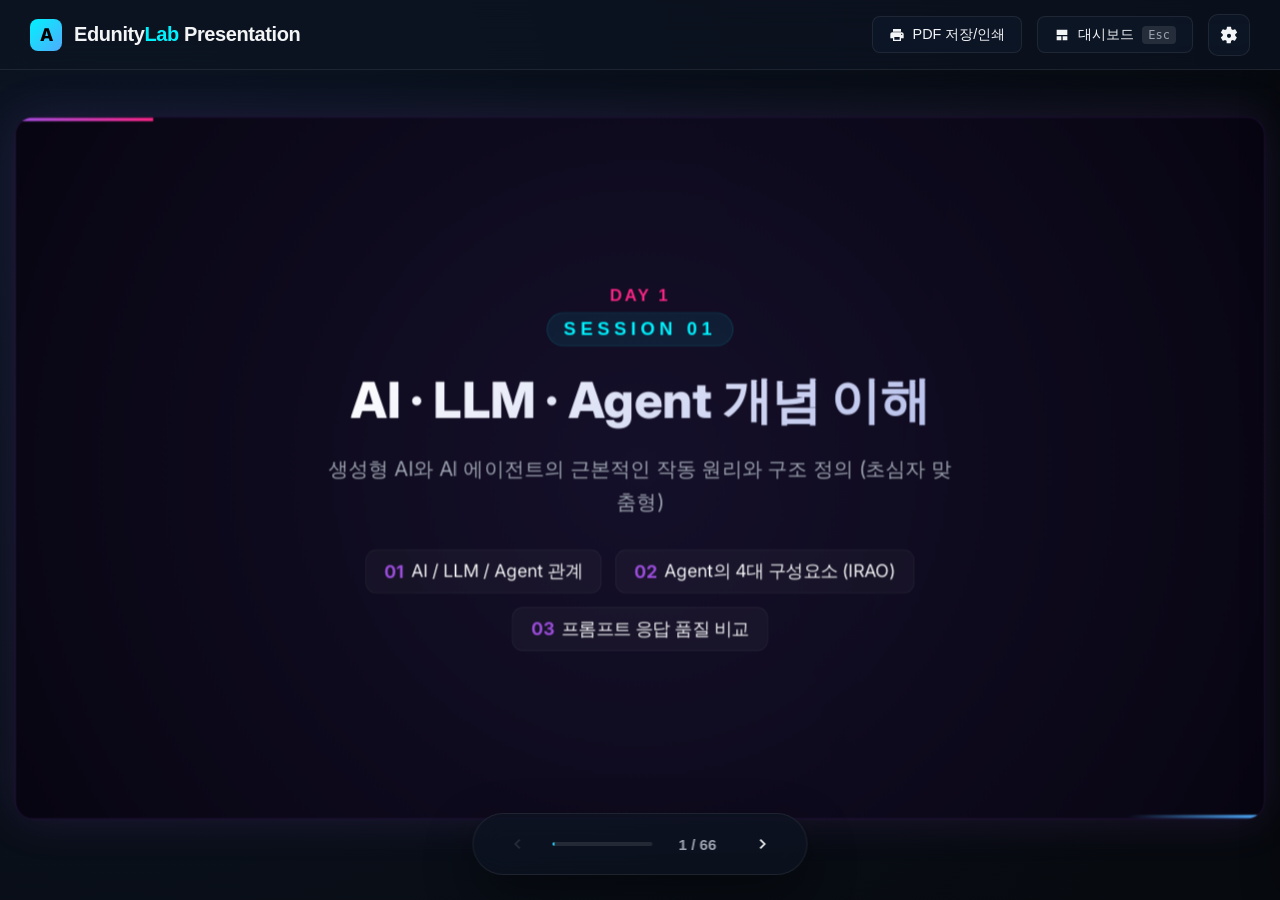
<file: src/index.html>
<!DOCTYPE html>

<html lang="ko">

<head>
  <meta charset="utf-8" />
  <meta content="width=device-width, initial-scale=1.0" name="viewport" />
  <title>[에듀니티랩] Antigravity 기반 AI 워크플로우 설계와 에이전트 구축</title>
  <link href="style.css" rel="stylesheet" />
</head>

<body>
  <!-- Flash Screen layer for Timer Visual Alert -->
  <div class="flash-screen" id="flash-screen"></div>
  <!-- Drawing Indicator Overlay -->
  <div class="drawing-indicator" id="drawing-indicator">그리기 모드 활성화 중 (P로 해제)</div>
  <div class="app-container">
    <!-- Top Header -->
    <header>
      <div class="logo-container">
        <div class="logo-icon">A</div>
        <div class="logo-text">Edunity<span>Lab</span> Presentation</div>
      </div>
      <div class="nav-controls">
        <button class="view-toggle-btn print-pdf-btn" id="print-pdf" title="PDF 저장/인쇄">
          <svg style="width:16px;height:16px;fill:currentColor" viewbox="0 0 24 24">
            <path
              d="M19,8H5C3.34,8 2,9.34 2,11V17H6V21H18V17H22V11C22,9.34 20.66,8 19,8M16,19H8V15H16V19M19,12C18.45,12 18,11.55 18,11C18,10.45 18.45,10 19,10C19.55,10 20,10.45 20,11C20,11.55 19.55,12 19,12M18,3H6V7H18V3Z">
            </path>
          </svg>
          PDF 저장/인쇄
        </button>
        <button class="view-toggle-btn" id="toggle-view">
          <svg style="width:16px;height:16px;fill:currentColor" viewbox="0 0 24 24">
            <path d="M4,4H20V12H4V4M4,14H11V20H4V14M13,14H20V20H13V14Z"></path>
          </svg>
          대시보드 <span class="badge">Esc</span>
        </button>
        <button class="presenter-tools-toggle" id="toggle-tools" title="발표자 도구 열기 (T)">
          <svg style="width:20px;height:20px;fill:currentColor" viewbox="0 0 24 24">
            <path
              d="M12,15.5A2.5,2.5 0 0,1 9.5,13A2.5,2.5 0 0,1 12,10.5A2.5,2.5 0 0,1 14.5,13A2.5,2.5 0 0,1 12,15.5M19.43,12.97C19.47,12.65 19.5,12.33 19.5,12C19.5,11.67 19.47,11.34 19.43,11L21.54,9.37C21.73,9.22 21.78,8.95 21.66,8.73L19.66,5.27C19.54,5.05 19.27,4.96 19.05,5.05L16.56,6.05C16.04,5.66 15.47,5.34 14.86,5.08L14.48,2.42C14.44,2.18 14.24,2 14,2H10C9.76,2 9.56,2.18 9.52,2.42L9.14,5.08C8.53,5.34 7.96,5.66 7.44,6.05L4.95,5.05C4.73,4.96 4.46,5.05 4.34,5.27L2.34,8.73C2.21,8.95 2.27,9.22 2.46,9.37L4.57,11C4.53,11.34 4.5,11.67 4.5,12C4.5,12.33 4.53,12.65 4.57,12.97L2.46,14.63C2.27,14.78 2.21,15.05 2.34,15.27L4.34,18.73C4.46,18.95 4.73,19.03 4.95,18.95L7.44,17.95C7.96,18.34 8.53,18.66 9.14,18.92L9.14,21.58C9.18,21.82 9.38,22 9.62,22H13.62C13.86,22 14.06,21.82 14.1,21.58L14.48,18.92C15.09,18.66 15.66,18.34 16.18,17.95L18.67,18.95C18.89,19.03 19.16,18.95 19.28,18.73L21.28,15.27C21.4,15.05 21.35,14.78 21.16,14.63L19.43,12.97Z">
            </path>
          </svg>
        </button>
      </div>
    </header>
    <!-- Side Presenter Drawer -->
    <div class="presenter-tools-drawer" id="tools-drawer">
      <div>
        <div class="drawer-section-title">연습용 타이머</div>
        <div class="timer-container">
          <div class="timer-display">10:00</div>
          <div class="timer-controls-row">
            <button class="timer-btn active-play" id="timer-start">타이머 시작</button>
            <button class="timer-btn" id="timer-reset">리셋</button>
          </div>
          <div class="timer-presets">
            <button class="preset-btn" data-mins="3">3분</button>
            <button class="preset-btn" data-mins="5">5분</button>
            <button class="preset-btn" data-mins="10">10분</button>
            <button class="preset-btn" data-mins="20">20분</button>
          </div>
        </div>
      </div>
      <div>
        <div class="drawer-section-title">그리기 도구</div>
        <button class="tool-action-btn" id="toggle-drawing">
          <svg viewbox="0 0 24 24">
            <path
              d="M14.06,9L15,9.94L5.92,19H5V18.08L14.06,9M17.66,3C17.41,3 17.15,3.1 16.96,3.29L15.13,5.12L18.88,8.87L20.71,7.04C21.1,6.65 21.1,6 20.71,5.63L18.37,3.29C18.17,3.09 17.92,3 17.66,3M14.06,6.19L3,17.25V21H6.75L17.81,9.94L14.06,6.19Z">
            </path>
          </svg>
          <span class="btn-text">포인터 펜 켜기 (P)</span>
        </button>
        <button class="tool-action-btn" id="clear-drawing">
          <svg viewbox="0 0 24 24">
            <path
              d="M19.36,2.72L20.78,4.14L15.06,9.86L16.48,11.28L11.12,16.64L9.7,15.22L5.86,19.06L4.44,17.64L8.28,13.8L6.86,12.38L12.22,7.02L13.64,8.44L19.36,2.72M3,21H21V23H3V21Z">
            </path>
          </svg>
          <span>판서 전체 지우기</span>
        </button>
      </div>
      <div>
        <div class="drawer-section-title">화면 모드</div>
        <button class="tool-action-btn" id="toggle-theme">
          <svg viewbox="0 0 24 24">
            <path
              d="M12,18C11.11,18 10.26,17.8 9.5,17.45C11.56,16.5 13,14.42 13,12C13,9.58 11.56,7.5 9.5,6.55C10.26,6.2 11.11,6 12,6A6,6 0 0,1 18,12A6,6 0 0,1 12,18M20,8.69V4H15.31L12,0.69L8.69,4H4V8.69L0.69,12L4,15.31V20H8.69L12,23.31L15.31,20H20V15.31L23.31,12L20,8.69Z">
            </path>
          </svg>
          <span class="btn-text">발표용 라이트 모드</span>
        </button>
      </div>
      <div>
        <div class="drawer-section-title">단축키 정보</div>
        <div class="cheat-sheet-grid">
          <div class="cheat-item"><span class="cheat-label">다음 슬라이드</span><span class="badge">→ / Space</span></div>
          <div class="cheat-item"><span class="cheat-label">이전 슬라이드</span><span class="badge">←</span></div>
          <div class="cheat-item"><span class="cheat-label">대시보드 전환</span><span class="badge">Esc / Ctrl+D</span></div>
          <div class="cheat-item"><span class="cheat-label">포인터 펜 켜기</span><span class="badge">P</span></div>
          <div class="cheat-item"><span class="cheat-label">발표자 도구</span><span class="badge">T</span></div>
        </div>
      </div>
    </div>
    <!-- Main Viewport Area -->
    <main class="main-viewport">
      <!-- Slide Deck Presentation Mode -->
      <div class="slides-wrapper">
        <!-- Virtual Drawing Pen Layer -->
        <canvas class="drawing-canvas-layer" id="drawing-canvas"></canvas>
      </div>
      <!-- Dashboard Grid View (Shown via dashboard mode) -->
      <div class="dashboard-viewport">
        <div class="dashboard-header">
          <div class="dashboard-title-area">
            <h2>에듀니티랩 실습교육 커리큘럼 대시보드</h2>
            <p>원하는 차시의 카드형 요약본을 클릭하여 슬라이드로 이동할 수 있습니다.</p>
          </div>
          <div class="search-filter-box">
            <svg class="search-icon" viewbox="0 0 24 24">
              <path
                d="M9.5,3A6.5,6.5 0 0,1 16,9.5C16,11.11 15.41,12.59 14.44,13.73L14.71,14H15.5L20.5,19L19,20.5L14,15.5V14.71L13.73,14.44C12.59,15.41 11.11,16 9.5,16A6.5,6.5 0 0,1 3,9.5A6.5,6.5 0 0,1 9.5,3M9.5,5C7,5 5,7 5,9.5C5,12 7,14 9.5,14C12,14 14,12 14,9.5C14,7 12,5 9.5,5Z"
                fill="currentColor"></path>
            </svg>
            <input id="search-slides" placeholder="슬라이드 검색 (주제, 키워드)..." type="text" />
          </div>
        </div>
        <!-- Cards Grid Container (Rendered dynamically) -->
        <div class="cards-grid"></div>
      </div>
      <!-- Fixed Presentation Navigation Controls -->
      <div class="navigation-bar">
        <button class="nav-btn" id="prev-btn" title="이전 슬라이드 (←)">
          <svg viewbox="0 0 24 24">
            <path d="M15.41,16.58L10.83,12L15.41,7.41L14,6L8,12L14,18L15.41,16.58Z"></path>
          </svg>
        </button>
        <div class="progress-track">
          <div class="progress-bar"></div>
        </div>
        <div class="slide-progress-info">1 / 16</div>
        <button class="nav-btn" id="next-btn" title="다음 슬라이드 (→ / Space)">
          <svg viewbox="0 0 24 24">
            <path d="M8.59,16.58L13.17,12L8.59,7.41L10,6L16,12L10,18L8.59,16.58Z"></path>
          </svg>
        </button>
      </div>
    </main>
  </div>
  <script src="app.js"></script>
</body>

</html>
</file>
<file: presentation/style.css>
@import url('https://fonts.googleapis.com/css2?family=Inter:wght@300;400;500;600;700;800&family=Outfit:wght@300;400;500;600;700;800&family=JetBrains+Mono:wght@400;500;600&display=swap');

/* --- Theme System --- */
:root {
  /* Dark Mode Variables (Default) */
  --bg-primary: #080c14;
  --bg-gradient: radial-gradient(circle at 10% 20%, #0c1524 0%, #070a0f 90%);
  --panel-bg: rgba(13, 20, 35, 0.65);
  --panel-border: rgba(255, 255, 255, 0.08);
  --panel-shadow: 0 20px 50px rgba(0, 0, 0, 0.4);

  --text-primary: #f3f4f6;
  --text-secondary: #9ca3af;
  --text-muted: #6b7280;

  --accent-cyan: #00f2fe;
  --accent-blue: #4facfe;
  --accent-purple: #9d4edd;
  --accent-violet: #7209b7;
  --accent-pink: #f72585;
  --accent-green: #10b981;
  --accent-yellow: #f59e0b;

  --slide-bg: rgba(17, 27, 47, 0.45);
  --slide-border: rgba(255, 255, 255, 0.06);
  --code-bg: rgba(6, 10, 18, 0.7);
  --code-border: rgba(255, 255, 255, 0.05);

  --kbd-bg: rgba(255, 255, 255, 0.1);
  --kbd-color: #e5e7eb;
}

[data-theme="light"] {
  /* Light Mode Variables (Projector Optimized) */
  --bg-primary: #f0f2f5;
  --bg-gradient: linear-gradient(135deg, #eef2f7 0%, #e0e5ec 100%);
  --panel-bg: rgba(255, 255, 255, 0.85);
  --panel-border: rgba(0, 0, 0, 0.08);
  --panel-shadow: 0 15px 35px rgba(0, 0, 0, 0.08);

  --text-primary: #1e293b;
  --text-secondary: #475569;
  --text-muted: #64748b;

  --accent-cyan: #0891b2;
  --accent-blue: #2563eb;
  --accent-purple: #7c3aed;
  --accent-violet: #6d28d9;
  --accent-pink: #db2777;
  --accent-green: #059669;
  --accent-yellow: #d97706;

  --slide-bg: rgba(255, 255, 255, 0.95);
  --slide-border: rgba(0, 0, 0, 0.06);
  --code-bg: #f8fafc;
  --code-border: rgba(0, 0, 0, 0.08);

  --kbd-bg: rgba(0, 0, 0, 0.08);
  --kbd-color: #1f2937;
}

/* --- Reset & Base --- */
* {
  margin: 0;
  padding: 0;
  box-sizing: border-box;
  user-select: none;
}

body {
  font-family: 'Inter', 'Outfit', system-ui, -apple-system, sans-serif;
  background: var(--bg-primary);
  background-image: var(--bg-gradient);
  color: var(--text-primary);
  min-height: 100vh;
  overflow: hidden;
  transition: background 0.4s ease, color 0.4s ease;
}

/* For editable/drawing areas or text copy, we want selection */
code,
pre,
.copyable,
p,
td,
th,
li {
  user-select: text;
}

/* --- App Layout --- */
.app-container {
  display: flex;
  flex-direction: column;
  width: 100vw;
  height: 100vh;
  position: relative;
}

/* --- Top Header / Nav --- */
header {
  height: 70px;
  min-height: 70px;
  display: flex;
  justify-content: space-between;
  align-items: center;
  padding: 0 30px;
  border-bottom: 1px solid var(--panel-border);
  background: var(--panel-bg);
  backdrop-filter: blur(15px);
  z-index: 100;
  box-shadow: 0 4px 20px rgba(0, 0, 0, 0.05);
}

.logo-container {
  display: flex;
  align-items: center;
  gap: 12px;
}

.logo-icon {
  width: 32px;
  height: 32px;
  background: linear-gradient(135deg, var(--accent-cyan), var(--accent-blue));
  border-radius: 8px;
  display: flex;
  align-items: center;
  justify-content: center;
  color: #000;
  font-weight: 800;
  font-size: 1.1rem;
}

.logo-text {
  font-family: 'Outfit', sans-serif;
  font-weight: 700;
  font-size: 1.25rem;
  letter-spacing: -0.02em;
}

.logo-text span {
  color: var(--accent-cyan);
}

.nav-controls {
  display: flex;
  align-items: center;
  gap: 15px;
}

.view-toggle-btn {
  display: flex;
  align-items: center;
  gap: 8px;
  background: var(--slide-bg);
  border: 1px solid var(--panel-border);
  color: var(--text-primary);
  padding: 8px 16px;
  border-radius: 8px;
  font-size: 0.9rem;
  font-weight: 500;
  cursor: pointer;
  transition: all 0.2s ease;
}

.view-toggle-btn:hover {
  background: rgba(255, 255, 255, 0.08);
  border-color: var(--accent-cyan);
}

.view-toggle-btn.active {
  background: linear-gradient(135deg, var(--accent-blue), var(--accent-cyan));
  color: #080c14;
  font-weight: 600;
  border-color: transparent;
}

.badge {
  background: var(--kbd-bg);
  color: var(--text-secondary);
  font-size: 0.75rem;
  padding: 2px 6px;
  border-radius: 4px;
  font-family: monospace;
}

/* --- Slide Container --- */
.main-viewport {
  flex-grow: 1;
  position: relative;
  overflow: hidden;
  display: flex;
  justify-content: center;
  align-items: center;
  padding: 30px 30px 95px 30px;
}

/* --- Presentation Mode --- */
.slides-wrapper {
  width: min(100%, calc((100vh - 195px) * 16 / 9));
  height: min(100%, calc((100vw - 60px) * 9 / 16));
  max-width: 1366px;
  max-height: 768px;
  aspect-ratio: 16/9;
  position: relative;
  display: flex;
  justify-content: center;
  align-items: center;
  transition: transform 0.3s ease;
}

.slide-card {
  position: absolute;
  width: 100%;
  height: 100%;
  background: var(--slide-bg);
  border: 1px solid var(--slide-border);
  border-radius: 20px;
  box-shadow: var(--panel-shadow);
  backdrop-filter: blur(25px);
  padding: 50px 60px;
  display: flex;
  flex-direction: column;
  justify-content: space-between;
  opacity: 0;
  visibility: hidden;
  transform: translateX(100px) scale(0.95);
  transition: opacity 0.5s cubic-bezier(0.2, 0.8, 0.2, 1),
    transform 0.5s cubic-bezier(0.2, 0.8, 0.2, 1),
    visibility 0.5s;
  z-index: 1;
  overflow: hidden;
}

.slide-card.active {
  opacity: 1;
  visibility: visible;
  transform: translateX(0) scale(1);
  z-index: 10;
}

.slide-card.prev {
  opacity: 0;
  visibility: hidden;
  transform: translateX(-100px) scale(0.95);
  z-index: 1;
}

/* Decorative corner lines */
.slide-card::before {
  content: '';
  position: absolute;
  top: 0;
  left: 0;
  width: 150px;
  height: 4px;
  background: linear-gradient(90deg, var(--accent-cyan), transparent);
}

.slide-card::after {
  content: '';
  position: absolute;
  bottom: 0;
  right: 0;
  width: 150px;
  height: 4px;
  background: linear-gradient(90deg, transparent, var(--accent-purple));
}

/* --- Slide Content Typography --- */
.slide-header {
  display: flex;
  justify-content: space-between;
  align-items: flex-start;
  border-bottom: 1px solid rgba(255, 255, 255, 0.05);
  padding-bottom: 15px;
  margin-bottom: 20px;
  height: 65px;
}

.slide-category {
  font-family: 'Outfit', sans-serif;
  text-transform: uppercase;
  font-size: 0.85rem;
  letter-spacing: 0.15em;
  color: var(--accent-blue);
  font-weight: 600;
  margin-bottom: 4px;
}

.slide-title {
  font-family: 'Outfit', sans-serif;
  font-size: 2.2rem;
  font-weight: 800;
  letter-spacing: -0.01em;
  color: var(--text-primary);
  line-height: 1.2;
}

.slide-meta {
  text-align: right;
  font-family: 'Outfit', sans-serif;
  font-size: 0.9rem;
  color: var(--text-muted);
  display: flex;
  flex-direction: column;
  align-items: flex-end;
}

.slide-meta .day-badge {
  background: linear-gradient(135deg, var(--accent-purple), var(--accent-violet));
  color: white;
  padding: 4px 10px;
  border-radius: 20px;
  font-weight: 600;
  font-size: 0.75rem;
  margin-bottom: 4px;
  box-shadow: 0 4px 10px rgba(114, 9, 183, 0.3);
}

.slide-body {
  flex-grow: 1;
  display: flex;
  flex-direction: column;
  justify-content: center;
  overflow-y: auto;
  padding-right: 10px;
}

/* Custom Scrollbar for slide content */
.slide-body::-webkit-scrollbar {
  width: 6px;
}

.slide-body::-webkit-scrollbar-track {
  background: transparent;
}

.slide-body::-webkit-scrollbar-thumb {
  background: var(--panel-border);
  border-radius: 4px;
}

.slide-body::-webkit-scrollbar-thumb:hover {
  background: var(--text-muted);
}

.slide-footer {
  display: flex;
  justify-content: space-between;
  align-items: center;
  border-top: 1px solid rgba(255, 255, 255, 0.05);
  padding-top: 15px;
  margin-top: 20px;
  font-size: 0.85rem;
  color: var(--text-muted);
}

.footer-nav-guide {
  display: flex;
  gap: 15px;
}

.footer-nav-guide span {
  display: flex;
  align-items: center;
  gap: 5px;
}

.footer-nav-guide kbd {
  background: var(--kbd-bg);
  color: var(--kbd-color);
  padding: 2px 6px;
  border-radius: 4px;
  font-size: 0.75rem;
  box-shadow: 0 2px 0 rgba(0, 0, 0, 0.2);
  font-weight: 600;
}

/* --- Presentation Navigation Panel (Fixed Bottom) --- */
.navigation-bar {
  position: absolute;
  bottom: 25px;
  left: 50%;
  transform: translateX(-50%);
  display: flex;
  align-items: center;
  gap: 15px;
  background: var(--panel-bg);
  border: 1px solid var(--panel-border);
  box-shadow: var(--panel-shadow);
  backdrop-filter: blur(15px);
  padding: 10px 24px;
  border-radius: 50px;
  z-index: 95;
  transition: all 0.3s cubic-bezier(0.4, 0, 0.2, 1);
}

.navigation-bar:hover {
  border-color: rgba(255, 255, 255, 0.2);
  box-shadow: 0 10px 40px rgba(0, 0, 0, 0.6);
}

.nav-btn {
  background: transparent;
  border: none;
  color: var(--text-primary);
  width: 40px;
  height: 40px;
  border-radius: 50%;
  display: flex;
  align-items: center;
  justify-content: center;
  cursor: pointer;
  transition: all 0.2s ease;
}

.nav-btn:hover:not(:disabled) {
  background: rgba(255, 255, 255, 0.08);
  color: var(--accent-cyan);
}

.nav-btn:disabled {
  color: var(--text-muted);
  cursor: not-allowed;
  opacity: 0.3;
}

.nav-btn svg {
  width: 20px;
  height: 20px;
  fill: currentColor;
}

.slide-progress-info {
  font-family: 'Outfit', sans-serif;
  font-size: 0.95rem;
  font-weight: 600;
  color: var(--text-secondary);
  min-width: 60px;
  text-align: center;
}

.progress-track {
  width: 100px;
  height: 4px;
  background: rgba(255, 255, 255, 0.1);
  border-radius: 2px;
  position: relative;
  overflow: hidden;
}

.progress-bar {
  position: absolute;
  top: 0;
  left: 0;
  height: 100%;
  width: 0%;
  background: linear-gradient(90deg, var(--accent-blue), var(--accent-cyan));
  border-radius: 2px;
  transition: width 0.3s ease;
}

/* --- Dashboard / Grid View --- */
.dashboard-viewport {
  width: 100%;
  height: 100%;
  max-width: 1300px;
  margin: 0 auto;
  overflow-y: auto;
  padding: 40px 20px 100px 20px;
  display: none;
  /* Controlled by active view state */
  animation: fadeIn 0.4s cubic-bezier(0.16, 1, 0.3, 1);
}

@keyframes fadeIn {
  from {
    opacity: 0;
    transform: translateY(10px);
  }

  to {
    opacity: 1;
    transform: translateY(0);
  }
}

.dashboard-header {
  display: flex;
  justify-content: space-between;
  align-items: center;
  margin-bottom: 30px;
}

.dashboard-title-area h2 {
  font-family: 'Outfit', sans-serif;
  font-size: 1.8rem;
  font-weight: 700;
  color: var(--text-primary);
}

.dashboard-title-area p {
  color: var(--text-secondary);
  font-size: 0.95rem;
  margin-top: 4px;
}

.search-filter-box {
  position: relative;
  width: 320px;
}

.search-filter-box input {
  width: 100%;
  background: var(--slide-bg);
  border: 1px solid var(--panel-border);
  color: var(--text-primary);
  padding: 10px 16px 10px 40px;
  border-radius: 10px;
  font-size: 0.9rem;
  outline: none;
  transition: all 0.2s ease;
}

.search-filter-box input:focus {
  border-color: var(--accent-cyan);
  box-shadow: 0 0 12px rgba(0, 242, 254, 0.15);
}

.search-icon {
  position: absolute;
  left: 14px;
  top: 50%;
  transform: translateY(-50%);
  color: var(--text-muted);
  width: 16px;
  height: 16px;
  pointer-events: none;
}

.cards-grid {
  display: grid;
  grid-template-columns: repeat(auto-fill, minmax(280px, 1fr));
  gap: 25px;
}

.dashboard-card {
  background: var(--slide-bg);
  border: 1px solid var(--slide-border);
  border-radius: 16px;
  padding: 24px;
  cursor: pointer;
  transition: all 0.3s cubic-bezier(0.25, 0.8, 0.25, 1);
  display: flex;
  flex-direction: column;
  justify-content: space-between;
  min-height: 200px;
  position: relative;
  overflow: hidden;
}

.dashboard-card::before {
  content: '';
  position: absolute;
  top: 0;
  left: 0;
  width: 100%;
  height: 3px;
  background: transparent;
  transition: background 0.3s ease;
}

.dashboard-card:hover {
  transform: translateY(-5px);
  border-color: var(--accent-cyan);
  box-shadow: 0 10px 25px rgba(0, 242, 254, 0.08);
  background: rgba(255, 255, 255, 0.02);
}

[data-theme="light"] .dashboard-card:hover {
  background: #ffffff;
}

.dashboard-card:hover::before {
  background: linear-gradient(90deg, var(--accent-blue), var(--accent-cyan));
}

.card-num {
  font-family: 'Outfit', sans-serif;
  font-size: 0.8rem;
  font-weight: 700;
  color: var(--text-muted);
  display: flex;
  justify-content: space-between;
  align-items: center;
}

.card-title {
  font-family: 'Outfit', sans-serif;
  font-size: 1.15rem;
  font-weight: 700;
  color: var(--text-primary);
  margin: 12px 0 8px 0;
  line-height: 1.4;
}

.card-desc {
  font-size: 0.85rem;
  color: var(--text-secondary);
  line-height: 1.5;
  flex-grow: 1;
}

.card-tags {
  display: flex;
  flex-wrap: wrap;
  gap: 6px;
  margin-top: 15px;
}

.card-tag {
  font-size: 0.7rem;
  padding: 2px 8px;
  border-radius: 12px;
  background: rgba(255, 255, 255, 0.05);
  color: var(--text-secondary);
  border: 1px solid rgba(255, 255, 255, 0.04);
}

[data-theme="light"] .card-tag {
  background: rgba(0, 0, 0, 0.04);
  border-color: rgba(0, 0, 0, 0.03);
}

/* --- Slide Content Styling Utilities --- */

/* Intro Layout */
.intro-layout {
  text-align: center;
  max-width: 800px;
  margin: 0 auto;
}

.intro-tagline {
  color: var(--accent-cyan);
  font-size: 1.1rem;
  font-weight: 600;
  letter-spacing: 0.1em;
  margin-bottom: 12px;
  text-transform: uppercase;
}

.intro-main-title {
  font-size: 3rem;
  font-weight: 800;
  line-height: 1.2;
  margin-bottom: 24px;
  background: linear-gradient(135deg, #fff 30%, var(--accent-blue) 100%);
  -webkit-background-clip: text;
  background-clip: text;
  -webkit-text-fill-color: transparent;
}

[data-theme="light"] .intro-main-title {
  background: linear-gradient(135deg, #1e293b 30%, var(--accent-blue) 100%);
  -webkit-background-clip: text;
  background-clip: text;
  -webkit-text-fill-color: transparent;
}

.intro-desc {
  font-size: 1.15rem;
  color: var(--text-secondary);
  line-height: 1.7;
}

/* Split Columns Layout */
.split-layout {
  display: grid;
  grid-template-columns: 1fr 1fr;
  gap: 40px;
  align-items: center;
  height: 100%;
}

.split-layout.uneven {
  grid-template-columns: 1.1fr 0.9fr;
}

/* Concept Grid */
.concept-grid {
  display: grid;
  grid-template-columns: repeat(2, 1fr);
  gap: 15px;
}

.concept-item {
  background: rgba(255, 255, 255, 0.02);
  border: 1px solid var(--panel-border);
  border-radius: 12px;
  padding: 16px;
  transition: all 0.2s ease;
}

.concept-item:hover {
  background: rgba(255, 255, 255, 0.04);
  border-color: rgba(255, 255, 255, 0.12);
}

.concept-title {
  font-family: 'Outfit', sans-serif;
  font-size: 1.05rem;
  font-weight: 600;
  color: var(--accent-cyan);
  margin-bottom: 6px;
}

.concept-text {
  font-size: 0.85rem;
  color: var(--text-secondary);
  line-height: 1.5;
}

/* Bullet Points & Lists */
.bullet-list {
  list-style: none;
}

.bullet-list li {
  position: relative;
  padding-left: 28px;
  margin-bottom: 12px;
  font-size: 1rem;
  line-height: 1.6;
  color: var(--text-primary);
}

.bullet-list li::before {
  content: "✦";
  position: absolute;
  left: 6px;
  top: 0;
  color: var(--accent-cyan);
  font-weight: bold;
}

.bullet-list.check li::before {
  content: "✓";
  color: var(--accent-green);
}

.bullet-list.danger li::before {
  content: "⚠";
  color: var(--accent-pink);
}

.bullet-list span.highlight {
  color: var(--accent-cyan);
  font-weight: 600;
}

/* Interactive Code Block */
.code-container {
  position: relative;
  background: var(--code-bg);
  border: 1px solid var(--code-border);
  border-radius: 12px;
  padding: 18px;
  font-family: 'JetBrains Mono', monospace;
  font-size: 0.85rem;
  color: var(--text-primary);
  line-height: 1.6;
  overflow: hidden;
  margin-bottom: 15px;
}

.code-header {
  display: flex;
  justify-content: space-between;
  align-items: center;
  border-bottom: 1px solid rgba(255, 255, 255, 0.05);
  margin-bottom: 12px;
  padding-bottom: 8px;
  color: var(--text-muted);
  font-size: 0.75rem;
}

.copy-btn {
  background: rgba(255, 255, 255, 0.05);
  border: 1px solid rgba(255, 255, 255, 0.08);
  color: var(--text-secondary);
  padding: 4px 10px;
  border-radius: 6px;
  cursor: pointer;
  font-size: 0.75rem;
  transition: all 0.2s ease;
  font-family: sans-serif;
  font-weight: 500;
}

.copy-btn:hover {
  background: var(--accent-blue);
  color: #000;
  border-color: transparent;
}

.copy-btn.copied {
  background: var(--accent-green);
  color: #fff;
  border-color: transparent;
}

.code-block {
  white-space: pre-wrap;
  word-break: break-all;
  max-height: 250px;
  overflow-y: auto;
}

/* Visual Tables */
.table-container {
  overflow-x: auto;
  border-radius: 12px;
  border: 1px solid var(--panel-border);
  background: rgba(0, 0, 0, 0.1);
  margin: 15px 0;
}

[data-theme="light"] .table-container {
  background: rgba(255, 255, 255, 0.5);
}

.slide-table {
  width: 100%;
  border-collapse: collapse;
  text-align: left;
  font-size: 0.85rem;
}

.slide-table th {
  background: rgba(255, 255, 255, 0.04);
  color: var(--text-primary);
  font-weight: 600;
  padding: 12px 16px;
  border-bottom: 1px solid var(--panel-border);
  font-family: 'Outfit', sans-serif;
}

[data-theme="light"] .slide-table th {
  background: rgba(0, 0, 0, 0.03);
}

.slide-table td {
  padding: 12px 16px;
  border-bottom: 1px solid rgba(255, 255, 255, 0.04);
  color: var(--text-secondary);
  line-height: 1.5;
}

[data-theme="light"] .slide-table td {
  border-bottom-color: rgba(0, 0, 0, 0.04);
}

.slide-table tr:last-child td {
  border-bottom: none;
}

/* Interactive / Graphic Visuals */
.agent-visual-loop {
  display: flex;
  align-items: center;
  justify-content: space-between;
  padding: 20px 10px;
  position: relative;
  max-width: 750px;
  margin: 0 auto;
}

.loop-node {
  background: rgba(255, 255, 255, 0.02);
  border: 2px solid var(--panel-border);
  border-radius: 12px;
  width: 130px;
  height: 90px;
  display: flex;
  flex-direction: column;
  align-items: center;
  justify-content: center;
  text-align: center;
  padding: 10px;
  position: relative;
  z-index: 2;
  box-shadow: 0 4px 15px rgba(0, 0, 0, 0.2);
  transition: all 0.3s ease;
}

.loop-node:hover {
  transform: translateY(-4px);
  border-color: var(--accent-cyan);
  box-shadow: 0 8px 25px rgba(0, 242, 254, 0.15);
}

.loop-node.cyan {
  border-color: var(--accent-cyan);
}

.loop-node.blue {
  border-color: var(--accent-blue);
}

.loop-node.purple {
  border-color: var(--accent-purple);
}

.loop-node.pink {
  border-color: var(--accent-pink);
}

.loop-node-title {
  font-family: 'Outfit', sans-serif;
  font-weight: 700;
  font-size: 0.95rem;
  margin-bottom: 4px;
}

.loop-node-desc {
  font-size: 0.7rem;
  color: var(--text-secondary);
  line-height: 1.2;
}

.loop-connector {
  flex-grow: 1;
  height: 2px;
  border-top: 2px dashed rgba(255, 255, 255, 0.15);
  margin: 0 10px;
  position: relative;
}

.loop-connector::after {
  content: '➔';
  position: absolute;
  right: -5px;
  top: -9px;
  color: var(--text-muted);
  font-size: 0.8rem;
}

/* Workflow Stage Pipelines */
.workflow-pipeline {
  display: flex;
  flex-direction: column;
  gap: 15px;
  margin-top: 10px;
}

.workflow-stage {
  display: grid;
  grid-template-columns: 80px 1fr;
  align-items: center;
  background: rgba(255, 255, 255, 0.02);
  border: 1px solid var(--panel-border);
  border-radius: 12px;
  padding: 15px;
  position: relative;
  transition: all 0.2s ease;
}

.workflow-stage:hover {
  background: rgba(255, 255, 255, 0.04);
  border-color: var(--accent-blue);
}

.stage-num {
  font-family: 'Outfit', sans-serif;
  font-size: 1.8rem;
  font-weight: 800;
  color: rgba(255, 255, 255, 0.08);
  line-height: 1;
}

[data-theme="light"] .stage-num {
  color: rgba(0, 0, 0, 0.06);
}

.stage-content {
  display: grid;
  grid-template-columns: 1fr 1.2fr 1fr;
  gap: 20px;
}

.stage-part {
  display: flex;
  flex-direction: column;
  gap: 4px;
}

.stage-part-label {
  font-size: 0.75rem;
  text-transform: uppercase;
  color: var(--text-muted);
  font-weight: 600;
}

.stage-part-val {
  font-size: 0.85rem;
  color: var(--text-primary);
  font-weight: 500;
}

.stage-part-val code {
  background: var(--code-bg);
  padding: 2px 6px;
  border-radius: 4px;
  font-size: 0.8rem;
  border: 1px solid var(--code-border);
}

/* Persona Grid Display */
.persona-grid {
  display: grid;
  grid-template-columns: repeat(3, 1fr);
  gap: 20px;
  margin: 15px 0;
}

.persona-card {
  background: rgba(255, 255, 255, 0.02);
  border: 1px solid var(--panel-border);
  border-radius: 16px;
  padding: 20px;
  position: relative;
  transition: all 0.3s ease;
}

.persona-card:hover {
  transform: translateY(-4px);
  border-color: var(--accent-purple);
  box-shadow: 0 10px 20px rgba(157, 78, 221, 0.08);
}

.persona-avatar {
  width: 44px;
  height: 44px;
  border-radius: 12px;
  background: linear-gradient(135deg, var(--accent-purple), var(--accent-pink));
  display: flex;
  align-items: center;
  justify-content: center;
  font-size: 1.3rem;
  color: white;
  margin-bottom: 12px;
}

.persona-name {
  font-family: 'Outfit', sans-serif;
  font-weight: 700;
  font-size: 1.1rem;
  margin-bottom: 6px;
  color: var(--text-primary);
}

.persona-desc {
  font-size: 0.85rem;
  color: var(--text-secondary);
  line-height: 1.5;
}

/* Evaluation Rubric Grid */
.rubric-grid {
  display: grid;
  grid-template-columns: repeat(3, 1fr);
  gap: 15px;
  margin-top: 15px;
}

.rubric-card {
  background: rgba(255, 255, 255, 0.02);
  border: 1px solid var(--panel-border);
  border-radius: 12px;
  padding: 16px;
  transition: all 0.2s ease;
}

.rubric-card:hover {
  border-color: var(--accent-yellow);
}

.rubric-tier {
  font-family: 'Outfit', sans-serif;
  font-size: 0.95rem;
  font-weight: 700;
  margin-bottom: 8px;
  display: flex;
  align-items: center;
  gap: 6px;
}

.rubric-tier.best {
  color: var(--accent-green);
}

.rubric-tier.mid {
  color: var(--accent-yellow);
}

.rubric-tier.low {
  color: var(--accent-pink);
}

.rubric-points {
  font-size: 0.8rem;
  color: var(--text-secondary);
  line-height: 1.5;
}

/* Highlight boxes */
.highlight-box {
  background: rgba(0, 242, 254, 0.03);
  border-left: 4px solid var(--accent-cyan);
  padding: 16px 20px;
  border-radius: 0 12px 12px 0;
  font-size: 0.95rem;
  line-height: 1.6;
  margin-bottom: 15px;
}

.highlight-box.purple {
  background: rgba(157, 78, 221, 0.03);
  border-left-color: var(--accent-purple);
}

.highlight-box.green {
  background: rgba(16, 185, 129, 0.03);
  border-left-color: var(--accent-green);
}

/* --- Presenter Tools Panel (Drawer Overlay) --- */
.presenter-tools-toggle {
  background: var(--slide-bg);
  border: 1px solid var(--panel-border);
  color: var(--text-primary);
  width: 42px;
  height: 42px;
  border-radius: 10px;
  display: flex;
  align-items: center;
  justify-content: center;
  cursor: pointer;
  transition: all 0.2s ease;
}

.presenter-tools-toggle:hover {
  border-color: var(--accent-cyan);
  background: rgba(255, 255, 255, 0.08);
}

.presenter-tools-drawer {
  position: fixed;
  top: 70px;
  right: -320px;
  width: 320px;
  height: calc(100vh - 70px);
  background: var(--panel-bg);
  border-left: 1px solid var(--panel-border);
  box-shadow: -10px 0 30px rgba(0, 0, 0, 0.2);
  backdrop-filter: blur(25px);
  z-index: 98;
  padding: 30px 24px;
  display: flex;
  flex-direction: column;
  gap: 30px;
  transition: right 0.3s cubic-bezier(0.16, 1, 0.3, 1);
  overflow-y: auto;
}

/* Custom Scrollbar for Drawer & Notes */
.presenter-tools-drawer::-webkit-scrollbar,
.notes-box::-webkit-scrollbar {
  width: 6px;
}

.presenter-tools-drawer::-webkit-scrollbar-track,
.notes-box::-webkit-scrollbar-track {
  background: transparent;
}

.presenter-tools-drawer::-webkit-scrollbar-thumb,
.notes-box::-webkit-scrollbar-thumb {
  background: rgba(255, 255, 255, 0.1);
  border-radius: 3px;
}

[data-theme="light"] .presenter-tools-drawer::-webkit-scrollbar-thumb,
[data-theme="light"] .notes-box::-webkit-scrollbar-thumb {
  background: rgba(0, 0, 0, 0.1);
}

.presenter-tools-drawer::-webkit-scrollbar-thumb:hover,
.notes-box::-webkit-scrollbar-thumb:hover {
  background: rgba(255, 255, 255, 0.2);
}

[data-theme="light"] .presenter-tools-drawer::-webkit-scrollbar-thumb:hover,
[data-theme="light"] .notes-box::-webkit-scrollbar-thumb:hover {
  background: rgba(0, 0, 0, 0.2);
}

/* Notes Display Boxes */
.notes-box {
  background: rgba(0, 0, 0, 0.25);
  border: 1px solid var(--panel-border);
  border-radius: 10px;
  padding: 14px;
  max-height: 180px;
  overflow-y: auto;
  box-shadow: inset 0 2px 8px rgba(0, 0, 0, 0.2);
}

[data-theme="light"] .notes-box {
  background: rgba(255, 255, 255, 0.6);
  box-shadow: inset 0 2px 6px rgba(0, 0, 0, 0.05);
}

.notes-text {
  font-size: 0.85rem;
  line-height: 1.6;
  color: var(--text-primary);
  white-space: pre-wrap;
  user-select: text;
  word-break: keep-all;
}


.presenter-tools-drawer.open {
  right: 0;
}

.drawer-section-title {
  font-family: 'Outfit', sans-serif;
  font-size: 1rem;
  font-weight: 700;
  text-transform: uppercase;
  letter-spacing: 0.05em;
  color: var(--accent-blue);
  margin-bottom: 15px;
  border-bottom: 1px solid rgba(255, 255, 255, 0.05);
  padding-bottom: 6px;
}

/* Timer Control */
.timer-container {
  display: flex;
  flex-direction: column;
  align-items: center;
  background: rgba(0, 0, 0, 0.15);
  border-radius: 14px;
  padding: 16px;
  border: 1px solid rgba(255, 255, 255, 0.03);
}

[data-theme="light"] .timer-container {
  background: rgba(0, 0, 0, 0.03);
}

.timer-display {
  font-family: 'Outfit', sans-serif;
  font-size: 2.2rem;
  font-weight: 800;
  letter-spacing: 0.05em;
  color: var(--text-primary);
  margin-bottom: 12px;
  text-shadow: 0 0 10px rgba(255, 255, 255, 0.1);
}

.timer-display.timer-warning {
  color: var(--accent-pink);
  animation: pulse 1s infinite alternate;
}

@keyframes pulse {
  from {
    transform: scale(1);
    text-shadow: 0 0 5px rgba(247, 37, 133, 0.2);
  }

  to {
    transform: scale(1.05);
    text-shadow: 0 0 15px rgba(247, 37, 133, 0.6);
  }
}

.timer-controls-row {
  display: flex;
  gap: 10px;
  width: 100%;
}

.timer-btn {
  flex-grow: 1;
  background: var(--slide-bg);
  border: 1px solid var(--panel-border);
  color: var(--text-primary);
  padding: 8px;
  border-radius: 8px;
  cursor: pointer;
  font-size: 0.8rem;
  font-weight: 600;
  transition: all 0.2s ease;
}

.timer-btn:hover {
  background: var(--accent-cyan);
  color: #000;
  border-color: transparent;
}

.timer-btn.active-play {
  background: var(--accent-green);
  color: #fff;
  border-color: transparent;
}

.timer-btn.active-pause {
  background: var(--accent-yellow);
  color: #000;
  border-color: transparent;
}

.timer-presets {
  display: flex;
  gap: 6px;
  width: 100%;
  margin-top: 10px;
}

.preset-btn {
  flex-grow: 1;
  background: transparent;
  border: 1px solid var(--panel-border);
  color: var(--text-secondary);
  padding: 4px;
  border-radius: 6px;
  cursor: pointer;
  font-size: 0.75rem;
  transition: all 0.2s ease;
}

.preset-btn:hover {
  border-color: var(--accent-cyan);
  color: var(--text-primary);
}

/* Tool Actions */
.tool-action-btn {
  width: 100%;
  background: var(--slide-bg);
  border: 1px solid var(--panel-border);
  color: var(--text-primary);
  padding: 12px 16px;
  border-radius: 10px;
  font-size: 0.9rem;
  font-weight: 600;
  cursor: pointer;
  display: flex;
  align-items: center;
  gap: 12px;
  transition: all 0.2s ease;
  margin-bottom: 12px;
}

.tool-action-btn:hover {
  background: rgba(255, 255, 255, 0.05);
  border-color: var(--accent-cyan);
}

.tool-action-btn.active {
  background: linear-gradient(135deg, var(--accent-pink), var(--accent-purple));
  color: #fff;
  border-color: transparent;
  box-shadow: 0 4px 15px rgba(247, 37, 133, 0.3);
}

.tool-action-btn svg {
  width: 18px;
  height: 18px;
  fill: currentColor;
}

/* Keyboard Cheat Sheet */
.cheat-sheet-grid {
  display: flex;
  flex-direction: column;
  gap: 10px;
}

.cheat-item {
  display: flex;
  justify-content: space-between;
  align-items: center;
  font-size: 0.8rem;
}

.cheat-label {
  color: var(--text-secondary);
}

/* --- Virtual Drawing Canvas Layer --- */
.drawing-canvas-layer {
  position: absolute;
  top: 0;
  left: 0;
  width: 100%;
  height: 100%;
  z-index: 90;
  pointer-events: none;
  /* Controlled dynamically in drawing mode */
  cursor: default;
}

.drawing-canvas-layer.drawing-active {
  pointer-events: auto;
  cursor: crosshair;
}

/* Drawing tool indicator overlay */
.drawing-indicator {
  position: fixed;
  bottom: 30px;
  left: 30px;
  background: var(--accent-pink);
  color: white;
  padding: 8px 16px;
  border-radius: 20px;
  font-size: 0.8rem;
  font-weight: 700;
  box-shadow: 0 5px 15px rgba(247, 37, 133, 0.4);
  z-index: 101;
  pointer-events: none;
  display: none;
  animation: bounce 1s infinite alternate;
}

@keyframes bounce {
  from {
    transform: translateY(0);
  }

  to {
    transform: translateY(-5px);
  }
}

/* --- Custom Audio Flashing Visual Notification --- */
.flash-screen {
  position: fixed;
  top: 0;
  left: 0;
  width: 100vw;
  height: 100vh;
  background: rgba(247, 37, 133, 0.25);
  box-shadow: inset 0 0 100px rgba(247, 37, 133, 0.8);
  pointer-events: none;
  z-index: 999;
  display: none;
  animation: ringFlash 0.5s ease infinite alternate;
}

@keyframes ringFlash {
  from {
    opacity: 0.2;
  }

  to {
    opacity: 1;
  }
}

/* --- Mobile / Viewport Warning --- */
@media (max-width: 768px) {
  .slides-wrapper {
    height: auto;
    aspect-ratio: auto;
    max-height: none;
  }

  .slide-card {
    position: relative;
    opacity: 1 !important;
    visibility: visible !important;
    transform: none !important;
    height: auto;
    margin-bottom: 20px;
    padding: 30px 20px;
  }

  .main-viewport {
    overflow-y: auto;
    align-items: flex-start;
  }

  .navigation-bar {
    display: none !important;
  }
}

/* --- Divider Slide (간지) --- */
.slide-card.divider-slide {
  background: radial-gradient(circle at 50% 50%, #15102a 0%, #080512 100%);
  border: 1px solid rgba(157, 78, 221, 0.2);
  box-shadow: 0 0 50px rgba(157, 78, 221, 0.15);
  display: flex;
  flex-direction: column;
  justify-content: center;
  align-items: center;
  text-align: center;
  padding: 60px;
}

.slide-card.divider-slide::before {
  background: linear-gradient(90deg, var(--accent-purple), var(--accent-pink));
}

.divider-slide .divider-content {
  display: flex;
  flex-direction: column;
  align-items: center;
  justify-content: center;
  width: 100%;
  height: 100%;
}

.divider-slide .divider-day {
  font-family: 'Outfit', sans-serif;
  font-size: 1rem;
  font-weight: 600;
  color: var(--accent-pink);
  margin-bottom: 8px;
  letter-spacing: 0.15em;
}

.divider-slide .divider-tag {
  font-family: 'Outfit', sans-serif;
  font-size: 1.1rem;
  font-weight: 700;
  text-transform: uppercase;
  letter-spacing: 0.25em;
  color: var(--accent-cyan);
  margin-bottom: 24px;
  background: rgba(0, 242, 254, 0.08);
  padding: 6px 18px;
  border-radius: 20px;
  border: 1px solid rgba(0, 242, 254, 0.15);
  display: inline-block;
}

.divider-slide .divider-title {
  font-family: 'Outfit', 'Inter', sans-serif;
  font-size: 3rem;
  font-weight: 800;
  background: linear-gradient(135deg, #ffffff 0%, #b8c1ec 100%);
  -webkit-background-clip: text;
  background-clip: text;
  -webkit-text-fill-color: transparent;
  margin-bottom: 24px;
  line-height: 1.25;
}

.divider-slide .divider-subtitle {
  font-size: 1.25rem;
  color: var(--text-secondary);
  max-width: 700px;
  line-height: 1.6;
  margin-bottom: 44px;
  font-weight: 400;
}

.divider-slide .divider-topics {
  display: flex;
  gap: 15px;
  justify-content: center;
  flex-wrap: wrap;
  max-width: 800px;
}

.divider-slide .topic-badge {
  background: rgba(255, 255, 255, 0.03);
  border: 1px solid rgba(255, 255, 255, 0.05);
  padding: 10px 20px;
  border-radius: 12px;
  font-size: 0.95rem;
  color: var(--text-primary);
  display: flex;
  align-items: center;
  gap: 8px;
  transition: all 0.3s ease;
}

.divider-slide .topic-badge:hover {
  background: rgba(157, 78, 221, 0.1);
  border-color: rgba(157, 78, 221, 0.3);
  transform: translateY(-2px);
}

.divider-slide .topic-badge span {
  color: var(--accent-purple);
  font-weight: 700;
}

/* Light Mode Override for Divider Slides */
[data-theme="light"] .slide-card.divider-slide {
  background: linear-gradient(135deg, #f3e8ff 0%, #e0e7ff 100%);
  border: 1px solid rgba(124, 58, 237, 0.15);
  box-shadow: 0 15px 35px rgba(124, 58, 237, 0.05);
}

[data-theme="light"] .divider-slide .divider-day {
  color: var(--accent-purple);
}

[data-theme="light"] .divider-slide .divider-tag {
  color: var(--accent-purple);
  background: rgba(124, 58, 237, 0.08);
  border: 1px solid rgba(124, 58, 237, 0.15);
}

[data-theme="light"] .divider-slide .divider-title {
  background: linear-gradient(135deg, #1e1b4b 0%, #4338ca 100%);
  -webkit-background-clip: text;
  background-clip: text;
  -webkit-text-fill-color: transparent;
}

[data-theme="light"] .divider-slide .divider-subtitle {
  color: var(--text-secondary);
}

[data-theme="light"] .divider-slide .topic-badge {
  background: rgba(255, 255, 255, 0.85);
  border: 1px solid rgba(124, 58, 237, 0.1);
  color: var(--text-primary);
  box-shadow: 0 4px 6px rgba(0, 0, 0, 0.02);
}

[data-theme="light"] .divider-slide .topic-badge:hover {
  background: rgba(124, 58, 237, 0.08);
  border-color: rgba(124, 58, 237, 0.2);
}

/* --- Concentric Nested Containment Diagram --- */
.diagram-nested {
  display: flex;
  justify-content: center;
  align-items: center;
  padding: 10px;
  width: 100%;
  box-sizing: border-box;
}

.nested-container {
  width: 100%;
  max-width: 720px;
  border-radius: 20px;
  padding: 24px;
  box-sizing: border-box;
  border: 2px solid var(--accent-purple);
  background: rgba(157, 78, 221, 0.04);
  box-shadow: 0 10px 30px rgba(157, 78, 221, 0.05);
  position: relative;
  transition: all 0.3s ease;
}

.nested-container .nested-label {
  font-family: 'Outfit', sans-serif;
  font-weight: 800;
  font-size: 1.15rem;
  color: var(--accent-purple);
  letter-spacing: 0.05em;
  margin-bottom: 8px;
  display: inline-block;
}

.nested-container .nested-desc-top {
  margin-bottom: 16px;
  font-size: 0.85rem;
  color: var(--text-secondary);
  line-height: 1.4;
}

.nested-sub-1 {
  border-radius: 16px;
  padding: 20px;
  border: 2px solid var(--accent-cyan);
  background: rgba(0, 242, 254, 0.03);
  position: relative;
  transition: all 0.3s ease;
}

.nested-sub-1 .nested-label {
  color: var(--accent-cyan);
  font-size: 1.05rem;
}

.nested-sub-1 .nested-desc-top {
  margin-bottom: 14px;
}

.nested-sub-2 {
  border-radius: 12px;
  padding: 18px;
  border: 2px solid var(--accent-green);
  background: rgba(16, 185, 129, 0.03);
  position: relative;
  transition: all 0.3s ease;
}

.nested-sub-2 .nested-label {
  color: var(--accent-green);
  font-size: 0.95rem;
}

.nested-sub-2 .nested-desc-top {
  margin-bottom: 0px;
}

[data-theme="light"] .nested-container {
  background: rgba(124, 58, 237, 0.05);
}

[data-theme="light"] .nested-sub-1 {
  background: rgba(8, 145, 178, 0.05);
}

[data-theme="light"] .nested-sub-2 {
  background: rgba(5, 150, 105, 0.05);
}

/* --- Flow Diagram (Row Layout with Arrows) --- */
.flow-diagram {
  display: flex;
  align-items: stretch;
  justify-content: space-between;
  width: 100%;
  gap: 8px;
  margin: 15px 0;
}

.flow-step {
  flex: 1;
  background: rgba(255, 255, 255, 0.02);
  border: 1px solid var(--panel-border);
  border-radius: 12px;
  padding: 16px 12px;
  display: flex;
  flex-direction: column;
  align-items: center;
  text-align: center;
  position: relative;
  transition: all 0.3s ease;
  box-shadow: 0 4px 15px rgba(0, 0, 0, 0.1);
}

[data-theme="light"] .flow-step {
  background: rgba(255, 255, 255, 0.7);
}

.flow-step:hover {
  transform: translateY(-4px);
  border-color: var(--accent-blue);
  box-shadow: 0 8px 25px rgba(79, 172, 254, 0.15);
}

.flow-step.active {
  border-color: var(--accent-cyan);
  background: rgba(0, 242, 254, 0.04);
}

[data-theme="light"] .flow-step.active {
  background: rgba(0, 242, 254, 0.07);
}

.flow-badge {
  width: 26px;
  height: 26px;
  border-radius: 50%;
  background: linear-gradient(135deg, var(--accent-blue), var(--accent-cyan));
  color: #000;
  font-weight: 700;
  display: flex;
  align-items: center;
  justify-content: center;
  font-size: 0.8rem;
  margin-bottom: 8px;
  font-family: 'Outfit', sans-serif;
}

.flow-step.active .flow-badge {
  background: linear-gradient(135deg, var(--accent-cyan), var(--accent-green));
}

.flow-title {
  font-family: 'Outfit', sans-serif;
  font-weight: 700;
  font-size: 0.95rem;
  color: var(--text-primary);
  margin-bottom: 6px;
}

.flow-desc {
  font-size: 0.75rem;
  color: var(--text-secondary);
  line-height: 1.4;
}

.flow-arrow {
  display: flex;
  align-items: center;
  justify-content: center;
  color: var(--text-muted);
  font-size: 1.2rem;
  width: 16px;
  flex-shrink: 0;
  opacity: 0.6;
}

/* --- Matrix Grid (2x2 or 3-column details) --- */
.matrix-grid {
  display: grid;
  grid-template-columns: repeat(2, 1fr);
  gap: 12px;
  margin: 10px 0;
}

.matrix-grid.three-col {
  grid-template-columns: repeat(3, 1fr);
}

.matrix-card {
  background: rgba(255, 255, 255, 0.02);
  border: 1px solid var(--panel-border);
  border-radius: 12px;
  padding: 16px;
  position: relative;
  transition: all 0.3s ease;
  box-shadow: 0 4px 15px rgba(0, 0, 0, 0.1);
}

[data-theme="light"] .matrix-card {
  background: rgba(255, 255, 255, 0.7);
}

.matrix-card:hover {
  transform: translateY(-2px);
  border-color: var(--accent-cyan);
  box-shadow: 0 6px 20px rgba(0, 242, 254, 0.1);
}

.matrix-header {
  display: flex;
  justify-content: space-between;
  align-items: center;
  margin-bottom: 8px;
}

.matrix-label {
  font-family: 'Outfit', sans-serif;
  font-weight: 700;
  font-size: 0.95rem;
  color: var(--accent-cyan);
}

.matrix-card.purple .matrix-label {
  color: var(--accent-purple);
}

.matrix-card.pink .matrix-label {
  color: var(--accent-pink);
}

.matrix-card.green .matrix-label {
  color: var(--accent-green);
}

.matrix-card.blue .matrix-label {
  color: var(--accent-blue);
}

.matrix-tag {
  font-size: 0.65rem;
  padding: 2px 6px;
  border-radius: 4px;
  background: rgba(255, 255, 255, 0.06);
  color: var(--text-muted);
  font-weight: 600;
  text-transform: uppercase;
}

[data-theme="light"] .matrix-tag {
  background: rgba(0, 0, 0, 0.04);
}

.matrix-desc {
  font-size: 0.8rem;
  color: var(--text-secondary);
  line-height: 1.45;
}

/* --- Branching Decision Tree Layout --- */
.branch-diagram {
  display: flex;
  flex-direction: column;
  align-items: center;
  width: 100%;
  margin: 10px 0;
}

.branch-root {
  background: rgba(255, 255, 255, 0.02);
  border: 1px solid var(--accent-cyan);
  border-radius: 12px;
  padding: 10px 20px;
  font-weight: 700;
  font-size: 0.9rem;
  text-align: center;
  box-shadow: 0 4px 12px rgba(0, 242, 254, 0.08);
}

.branch-connector-y {
  width: 2px;
  height: 15px;
  background: var(--panel-border);
}

.branch-fork {
  display: flex;
  justify-content: space-around;
  width: 100%;
  position: relative;
}

.branch-fork::before {
  content: '';
  position: absolute;
  top: 0;
  left: 25%;
  right: 25%;
  height: 2px;
  background: var(--panel-border);
}

.branch-leaf {
  display: flex;
  flex-direction: column;
  align-items: center;
  width: 28%;
  margin-top: 8px;
}

.branch-leaf-label {
  font-size: 0.7rem;
  color: var(--accent-pink);
  font-weight: 700;
  margin-bottom: 4px;
  text-transform: uppercase;
}

.branch-leaf-label.yes {
  color: var(--accent-green);
}

.branch-leaf-label.no {
  color: var(--accent-pink);
}

.branch-leaf-label.info {
  color: var(--accent-cyan);
}

.branch-card {
  background: rgba(255, 255, 255, 0.02);
  border: 1px solid var(--panel-border);
  border-radius: 10px;
  padding: 10px 14px;
  width: 100%;
  text-align: center;
  font-size: 0.8rem;
  color: var(--text-primary);
  box-shadow: 0 4px 10px rgba(0, 0, 0, 0.08);
  transition: all 0.2s;
}

[data-theme="light"] .branch-card {
  background: rgba(255, 255, 255, 0.7);
}

.branch-card:hover {
  border-color: var(--accent-blue);
  transform: translateY(-2px);
}

/* --- Routing Grid & Cards (3-column categorization) --- */
.routing-grid {
  display: grid;
  grid-template-columns: repeat(3, 1fr);
  gap: 12px;
  margin: 10px 0;
}

.routing-card {
  background: rgba(255, 255, 255, 0.02);
  border: 1px solid var(--panel-border);
  border-top: 4px solid var(--text-muted);
  border-radius: 12px;
  padding: 14px;
  transition: all 0.3s ease;
  box-shadow: 0 4px 15px rgba(0, 0, 0, 0.08);
}

[data-theme="light"] .routing-card {
  background: rgba(255, 255, 255, 0.7);
}

.routing-card.cyan {
  border-top-color: var(--accent-cyan);
}

.routing-card.pink {
  border-top-color: var(--accent-pink);
}

.routing-card.purple {
  border-top-color: var(--accent-purple);
}

.routing-card.green {
  border-top-color: var(--accent-green);
}

.routing-card.yellow {
  border-top-color: var(--accent-yellow);
}

.routing-card:hover {
  transform: translateY(-3px);
  box-shadow: 0 8px 25px rgba(0, 0, 0, 0.12);
}

.routing-header {
  font-family: 'Outfit', sans-serif;
  font-weight: 700;
  font-size: 0.95rem;
  color: var(--text-primary);
  margin-bottom: 6px;
  display: flex;
  align-items: center;
  gap: 6px;
}

.routing-desc {
  font-size: 0.75rem;
  color: var(--text-secondary);
  line-height: 1.4;
}

/* --- Comparison Splitting (Success / Danger Card Layout) --- */
.compare-split {
  display: grid;
  grid-template-columns: 1fr 1fr;
  gap: 16px;
  margin: 10px 0;
}

.compare-card {
  background: rgba(255, 255, 255, 0.01);
  border: 1px solid var(--panel-border);
  border-radius: 12px;
  padding: 14px;
  transition: border-color 0.2s;
}

[data-theme="light"] .compare-card {
  background: rgba(255, 255, 255, 0.7);
}

.compare-card.success {
  border-color: rgba(16, 185, 129, 0.25);
}

.compare-card.danger {
  border-color: rgba(247, 37, 133, 0.25);
}

.compare-title {
  font-family: 'Outfit', sans-serif;
  font-weight: 700;
  font-size: 0.95rem;
  margin-bottom: 8px;
  display: flex;
  align-items: center;
  gap: 6px;
}

.compare-card.success .compare-title {
  color: var(--accent-green);
}

.compare-card.danger .compare-title {
  color: var(--accent-pink);
}

.compare-desc {
  font-size: 0.8rem;
  color: var(--text-secondary);
  line-height: 1.45;
}

/* Ensure code containers have copyable content look nice */
.code-container pre {
  margin: 0;
}
</file>
<file: src/style.css>
@import url('https://fonts.googleapis.com/css2?family=Inter:wght@300;400;500;600;700;800&family=Outfit:wght@300;400;500;600;700;800&family=JetBrains+Mono:wght@400;500;600&display=swap');

/* --- Theme System --- */
:root {
  /* Dark Mode Variables (Default) */
  --bg-primary: #080c14;
  --bg-gradient: radial-gradient(circle at 10% 20%, #0c1524 0%, #070a0f 90%);
  --panel-bg: rgba(13, 20, 35, 0.65);
  --panel-border: rgba(255, 255, 255, 0.08);
  --panel-shadow: 0 20px 50px rgba(0, 0, 0, 0.4);

  --text-primary: #f3f4f6;
  --text-secondary: #9ca3af;
  --text-muted: #6b7280;

  --accent-cyan: #00f2fe;
  --accent-blue: #4facfe;
  --accent-purple: #9d4edd;
  --accent-violet: #7209b7;
  --accent-pink: #f72585;
  --accent-green: #10b981;
  --accent-yellow: #f59e0b;

  --slide-bg: rgba(17, 27, 47, 0.45);
  --slide-border: rgba(255, 255, 255, 0.06);
  --code-bg: rgba(6, 10, 18, 0.7);
  --code-border: rgba(255, 255, 255, 0.05);

  --kbd-bg: rgba(255, 255, 255, 0.1);
  --kbd-color: #e5e7eb;
}

[data-theme="light"] {
  /* Light Mode Variables (Projector Optimized) */
  --bg-primary: #f0f2f5;
  --bg-gradient: linear-gradient(135deg, #eef2f7 0%, #e0e5ec 100%);
  --panel-bg: rgba(255, 255, 255, 0.85);
  --panel-border: rgba(0, 0, 0, 0.08);
  --panel-shadow: 0 15px 35px rgba(0, 0, 0, 0.08);

  --text-primary: #1e293b;
  --text-secondary: #475569;
  --text-muted: #64748b;

  --accent-cyan: #0891b2;
  --accent-blue: #2563eb;
  --accent-purple: #7c3aed;
  --accent-violet: #6d28d9;
  --accent-pink: #db2777;
  --accent-green: #059669;
  --accent-yellow: #d97706;

  --slide-bg: rgba(255, 255, 255, 0.95);
  --slide-border: rgba(0, 0, 0, 0.06);
  --code-bg: #f8fafc;
  --code-border: rgba(0, 0, 0, 0.08);

  --kbd-bg: rgba(0, 0, 0, 0.08);
  --kbd-color: #1f2937;
}

/* --- Reset & Base --- */
* {
  margin: 0;
  padding: 0;
  box-sizing: border-box;
  user-select: none;
}

body {
  font-family: 'Inter', 'Noto Sans KR', system-ui, -apple-system, sans-serif;
  background: var(--bg-primary);
  background-image: var(--bg-gradient);
  color: var(--text-primary);
  min-height: 100vh;
  overflow: hidden;
  transition: background 0.4s ease, color 0.4s ease;
}

/* For editable/drawing areas or text copy, we want selection */
code,
pre,
.copyable,
p,
td,
th,
li {
  user-select: text;
}

/* --- App Layout --- */
.app-container {
  display: flex;
  flex-direction: column;
  width: 100vw;
  height: 100vh;
  position: relative;
}

/* --- Top Header / Nav --- */
header {
  height: 70px;
  min-height: 70px;
  display: flex;
  justify-content: space-between;
  align-items: center;
  padding: 0 30px;
  border-bottom: 1px solid var(--panel-border);
  background: var(--panel-bg);
  backdrop-filter: blur(15px);
  z-index: 100;
  box-shadow: 0 4px 20px rgba(0, 0, 0, 0.05);
}

.logo-container {
  display: flex;
  align-items: center;
  gap: 12px;
}

.logo-icon {
  width: 32px;
  height: 32px;
  background: linear-gradient(135deg, var(--accent-cyan), var(--accent-blue));
  border-radius: 8px;
  display: flex;
  align-items: center;
  justify-content: center;
  color: #000;
  font-weight: 800;
  font-size: 1.1rem;
}

.logo-text {
  font-family: 'Noto Sans KR', sans-serif;
  font-weight: 700;
  font-size: 1.25rem;
  letter-spacing: -0.02em;
}

.logo-text span {
  color: var(--accent-cyan);
}

.nav-controls {
  display: flex;
  align-items: center;
  gap: 15px;
}

.view-toggle-btn {
  display: flex;
  align-items: center;
  gap: 8px;
  background: var(--slide-bg);
  border: 1px solid var(--panel-border);
  color: var(--text-primary);
  padding: 8px 16px;
  border-radius: 8px;
  font-size: 0.9rem;
  font-weight: 500;
  cursor: pointer;
  transition: all 0.2s ease;
}

.view-toggle-btn:hover {
  background: rgba(255, 255, 255, 0.08);
  border-color: var(--accent-cyan);
}

.view-toggle-btn.active {
  background: linear-gradient(135deg, var(--accent-blue), var(--accent-cyan));
  color: #080c14;
  font-weight: 600;
  border-color: transparent;
}

.print-pdf-btn:hover {
  background: rgba(255, 255, 255, 0.08);
  border-color: var(--accent-purple);
}

.badge {
  background: var(--kbd-bg);
  color: var(--text-secondary);
  font-size: 0.75rem;
  padding: 2px 6px;
  border-radius: 4px;
  font-family: monospace;
}

/* --- Slide Container --- */
.main-viewport {
  flex-grow: 1;
  position: relative;
  overflow: hidden;
  display: flex;
  justify-content: center;
  align-items: center;
  padding: 50px 15px 85px 15px;
}

/* --- Presentation Mode --- */
.slides-wrapper {
  width: min(100%, calc((100vh - 170px) * 16 / 9));
  height: min(100%, calc((100vw - 30px) * 9 / 16));
  max-width: 1366px;
  max-height: 768px;
  aspect-ratio: 16/9;
  position: relative;
  display: flex;
  justify-content: center;
  align-items: center;
  transition: transform 0.3s ease;
}

.slide-card {
  position: absolute;
  width: 100%;
  height: 100%;
  background: var(--session-slide-bg, var(--slide-bg));
  border: 1px solid var(--slide-border);
  border-radius: 20px;
  box-shadow: var(--panel-shadow);
  backdrop-filter: blur(25px);
  padding: 40px 50px;
  display: flex;
  flex-direction: column;
  justify-content: space-between;
  opacity: 0;
  visibility: hidden;
  transform: translateX(100px) scale(0.95);
  transition: opacity 0.5s cubic-bezier(0.2, 0.8, 0.2, 1),
    transform 0.5s cubic-bezier(0.2, 0.8, 0.2, 1),
    visibility 0.5s;
  z-index: 1;
  overflow: hidden;
}

.slide-card.active {
  opacity: 1;
  visibility: visible;
  transform: translateX(0) scale(1);
  z-index: 10;
}

.slide-card.prev {
  opacity: 0;
  visibility: hidden;
  transform: translateX(-100px) scale(0.95);
  z-index: 1;
}

/* Decorative corner lines */
.slide-card::before {
  content: '';
  position: absolute;
  top: 0;
  left: 0;
  width: 150px;
  height: 4px;
  background: linear-gradient(90deg, var(--session-accent-primary, var(--accent-cyan)), transparent);
}

.slide-card::after {
  content: '';
  position: absolute;
  bottom: 0;
  right: 0;
  width: 150px;
  height: 4px;
  background: linear-gradient(90deg, transparent, var(--session-accent-secondary, var(--accent-purple)));
}

/* --- Slide Content Typography --- */
.slide-header {
  display: flex;
  justify-content: center;
  align-items: center;
  border-bottom: 1px solid rgba(255, 255, 255, 0.05);
  padding-bottom: 10px;
  margin-bottom: 15px;
  min-height: 65px;
  position: relative;
  text-align: center;
  width: 100%;
}

.slide-header > div:first-child {
  display: flex;
  flex-direction: column;
  align-items: center;
  text-align: center;
  width: 100%;
}

.slide-category {
  font-family: 'Noto Sans KR', sans-serif;
  text-transform: uppercase;
  font-size: 0.95rem;
  letter-spacing: 0.15em;
  color: var(--session-accent-primary, var(--accent-blue));
  font-weight: 600;
  margin-bottom: 4px;
}

.slide-title {
  font-family: 'Noto Sans KR', sans-serif;
  font-size: 2.5rem;
  font-weight: 800;
  letter-spacing: -0.01em;
  color: var(--text-primary);
  line-height: 1.2;
}

.slide-meta {
  position: absolute;
  top: 0;
  right: 0;
  text-align: right;
  font-family: 'Noto Sans KR', sans-serif;
  font-size: 1rem;
  color: var(--text-muted);
  display: flex;
  flex-direction: column;
  align-items: flex-end;
}

.slide-meta .day-badge {
  background: linear-gradient(135deg, var(--accent-purple), var(--accent-violet));
  color: white;
  padding: 4px 10px;
  border-radius: 20px;
  font-weight: 600;
  font-size: 0.85rem;
  margin-bottom: 4px;
  box-shadow: 0 4px 10px rgba(114, 9, 183, 0.3);
}

.slide-body {
  flex-grow: 1;
  display: flex;
  flex-direction: column;
  justify-content: center;
  align-items: center;
  text-align: center;
  overflow-y: auto;
  padding-right: 10px;
}

/* Custom Scrollbar for slide content */
.slide-body::-webkit-scrollbar {
  width: 6px;
}

.slide-body::-webkit-scrollbar-track {
  background: transparent;
}

.slide-body::-webkit-scrollbar-thumb {
  background: var(--panel-border);
  border-radius: 4px;
}

.slide-body::-webkit-scrollbar-thumb:hover {
  background: var(--text-muted);
}

.slide-footer {
  display: flex;
  justify-content: space-between;
  align-items: center;
  border-top: 1px solid rgba(255, 255, 255, 0.05);
  padding-top: 12px;
  margin-top: 15px;
  font-size: 0.95rem;
  color: var(--text-muted);
}

.footer-nav-guide {
  display: flex;
  gap: 15px;
}

.footer-nav-guide span {
  display: flex;
  align-items: center;
  gap: 5px;
}

.footer-nav-guide kbd {
  background: var(--kbd-bg);
  color: var(--kbd-color);
  padding: 2px 6px;
  border-radius: 4px;
  font-size: 0.85rem;
  box-shadow: 0 2px 0 rgba(0, 0, 0, 0.2);
  font-weight: 600;
}

/* --- Presentation Navigation Panel (Fixed Bottom) --- */
.navigation-bar {
  position: absolute;
  bottom: 25px;
  left: 50%;
  transform: translateX(-50%);
  display: flex;
  align-items: center;
  gap: 15px;
  background: var(--panel-bg);
  border: 1px solid var(--panel-border);
  box-shadow: var(--panel-shadow);
  backdrop-filter: blur(15px);
  padding: 10px 24px;
  border-radius: 50px;
  z-index: 95;
  transition: all 0.3s cubic-bezier(0.4, 0, 0.2, 1);
}

.navigation-bar:hover {
  border-color: rgba(255, 255, 255, 0.2);
  box-shadow: 0 10px 40px rgba(0, 0, 0, 0.6);
}

.nav-btn {
  background: transparent;
  border: none;
  color: var(--text-primary);
  width: 40px;
  height: 40px;
  border-radius: 50%;
  display: flex;
  align-items: center;
  justify-content: center;
  cursor: pointer;
  transition: all 0.2s ease;
}

.nav-btn:hover:not(:disabled) {
  background: rgba(255, 255, 255, 0.08);
  color: var(--accent-cyan);
}

.nav-btn:disabled {
  color: var(--text-muted);
  cursor: not-allowed;
  opacity: 0.3;
}

.nav-btn svg {
  width: 20px;
  height: 20px;
  fill: currentColor;
}

.slide-progress-info {
  font-family: 'Noto Sans KR', sans-serif;
  font-size: 0.95rem;
  font-weight: 600;
  color: var(--text-secondary);
  min-width: 60px;
  text-align: center;
}

.progress-track {
  width: 100px;
  height: 4px;
  background: rgba(255, 255, 255, 0.1);
  border-radius: 2px;
  position: relative;
  overflow: hidden;
}

.progress-bar {
  position: absolute;
  top: 0;
  left: 0;
  height: 100%;
  width: 0%;
  background: linear-gradient(90deg, var(--accent-blue), var(--accent-cyan));
  border-radius: 2px;
  transition: width 0.3s ease;
}

/* --- Dashboard / Grid View --- */
.dashboard-viewport {
  width: 100%;
  height: 100%;
  max-width: 1300px;
  margin: 0 auto;
  overflow-y: auto;
  padding: 40px 20px 100px 20px;
  display: none;
  /* Controlled by active view state */
  animation: fadeIn 0.4s cubic-bezier(0.16, 1, 0.3, 1);
}

@keyframes fadeIn {
  from {
    opacity: 0;
    transform: translateY(10px);
  }

  to {
    opacity: 1;
    transform: translateY(0);
  }
}

.dashboard-header {
  display: flex;
  justify-content: space-between;
  align-items: center;
  margin-bottom: 30px;
}

.dashboard-title-area h2 {
  font-family: 'Noto Sans KR', sans-serif;
  font-size: 1.8rem;
  font-weight: 700;
  color: var(--text-primary);
}

.dashboard-title-area p {
  color: var(--text-secondary);
  font-size: 0.95rem;
  margin-top: 4px;
}

.search-filter-box {
  position: relative;
  width: 320px;
}

.search-filter-box input {
  width: 100%;
  background: var(--slide-bg);
  border: 1px solid var(--panel-border);
  color: var(--text-primary);
  padding: 10px 16px 10px 40px;
  border-radius: 10px;
  font-size: 0.9rem;
  outline: none;
  transition: all 0.2s ease;
}

.search-filter-box input:focus {
  border-color: var(--accent-cyan);
  box-shadow: 0 0 12px rgba(0, 242, 254, 0.15);
}

.search-icon {
  position: absolute;
  left: 14px;
  top: 50%;
  transform: translateY(-50%);
  color: var(--text-muted);
  width: 16px;
  height: 16px;
  pointer-events: none;
}

.cards-grid {
  display: grid;
  grid-template-columns: repeat(auto-fill, minmax(280px, 1fr));
  gap: 25px;
}

.dashboard-card {
  background: var(--session-slide-bg, var(--slide-bg));
  border: 1px solid var(--slide-border);
  border-radius: 16px;
  padding: 24px;
  cursor: pointer;
  transition: all 0.3s cubic-bezier(0.25, 0.8, 0.25, 1);
  display: flex;
  flex-direction: column;
  justify-content: space-between;
  min-height: 200px;
  position: relative;
  overflow: hidden;
}

.dashboard-card::before {
  content: '';
  position: absolute;
  top: 0;
  left: 0;
  width: 100%;
  height: 3px;
  background: transparent;
  transition: background 0.3s ease;
}

.dashboard-card:hover {
  transform: translateY(-5px);
  border-color: var(--session-accent-primary, var(--accent-cyan));
  box-shadow: 0 10px 25px var(--session-shadow-color, rgba(0, 242, 254, 0.08));
  background: rgba(255, 255, 255, 0.02);
}

[data-theme="light"] .dashboard-card:hover {
  background: #ffffff;
}

.dashboard-card:hover::before {
  background: linear-gradient(90deg, var(--session-accent-secondary, var(--accent-blue)), var(--session-accent-primary, var(--accent-cyan)));
}

.card-num {
  font-family: 'Noto Sans KR', sans-serif;
  font-size: 0.8rem;
  font-weight: 700;
  color: var(--text-muted);
  display: flex;
  justify-content: space-between;
  align-items: center;
}

.card-title {
  font-family: 'Noto Sans KR', sans-serif;
  font-size: 1.15rem;
  font-weight: 700;
  color: var(--text-primary);
  margin: 12px 0 8px 0;
  line-height: 1.4;
}

.card-desc {
  font-size: 0.85rem;
  color: var(--text-secondary);
  line-height: 1.5;
  flex-grow: 1;
}

.card-tags {
  display: flex;
  flex-wrap: wrap;
  gap: 6px;
  margin-top: 15px;
}

.card-tag {
  font-size: 0.7rem;
  padding: 2px 8px;
  border-radius: 12px;
  background: rgba(255, 255, 255, 0.05);
  color: var(--text-secondary);
  border: 1px solid rgba(255, 255, 255, 0.04);
}

[data-theme="light"] .card-tag {
  background: rgba(0, 0, 0, 0.04);
  border-color: rgba(0, 0, 0, 0.03);
}

/* --- Slide Content Styling Utilities --- */

/* Intro Layout */
.intro-layout {
  text-align: center;
  max-width: 800px;
  margin: 0 auto;
}

.intro-tagline {
  color: var(--accent-cyan);
  font-size: 1.25rem;
  font-weight: 600;
  letter-spacing: 0.1em;
  margin-bottom: 12px;
  text-transform: uppercase;
}

.intro-main-title {
  font-size: 3.4rem;
  font-weight: 800;
  line-height: 1.2;
  margin-bottom: 24px;
  background: linear-gradient(135deg, #fff 30%, var(--accent-blue) 100%);
  -webkit-background-clip: text;
  background-clip: text;
  -webkit-text-fill-color: transparent;
}

[data-theme="light"] .intro-main-title {
  background: linear-gradient(135deg, #1e293b 30%, var(--accent-blue) 100%);
  -webkit-background-clip: text;
  background-clip: text;
  -webkit-text-fill-color: transparent;
}

.intro-desc {
  font-size: 1.3rem;
  color: var(--text-secondary);
  line-height: 1.7;
}

/* Split Columns Layout */
.split-layout {
  display: grid;
  grid-template-columns: 1fr 1fr;
  gap: 40px;
  align-items: center;
  height: 100%;
}

.split-layout.uneven {
  grid-template-columns: 1.1fr 0.9fr;
}

/* Concept Grid */
.concept-grid {
  display: grid;
  grid-template-columns: repeat(2, 1fr);
  gap: 15px;
}

.concept-item {
  background: rgba(255, 255, 255, 0.02);
  border: 1px solid var(--panel-border);
  border-radius: 12px;
  padding: 16px;
  transition: all 0.2s ease;
}

.concept-item:hover {
  background: rgba(255, 255, 255, 0.04);
  border-color: rgba(255, 255, 255, 0.12);
}

.concept-title {
  font-family: 'Noto Sans KR', sans-serif;
  font-size: 1.35rem;
  font-weight: 600;
  color: var(--accent-cyan);
  margin-bottom: 6px;
}

.concept-text {
  font-size: 1.15rem;
  color: var(--text-secondary);
  line-height: 1.5;
}

/* Bullet Points & Lists */
.bullet-list {
  list-style: none;
  display: inline-block;
  text-align: left;
}

.bullet-list > li {
  position: relative;
  padding-left: 28px;
  margin-bottom: 12px;
  font-size: 1.5rem;
  line-height: 1.6;
  color: var(--text-primary);
}

.bullet-list > li::before {
  content: "✦";
  position: absolute;
  left: 6px;
  top: 0;
  color: var(--accent-cyan);
  font-weight: bold;
}

.bullet-list.check > li::before {
  content: "✓";
  color: var(--accent-green);
}

.bullet-list.danger > li::before {
  content: "⚠";
  color: var(--accent-pink);
}

/* Nested Sub-bullets */
.bullet-list > li > ul {
  list-style: none;
  margin-top: 8px;
  margin-left: 10px;
}

.bullet-list > li > ul > li {
  position: relative;
  padding-left: 20px;
  margin-top: 6px;
  margin-bottom: 6px;
  font-size: 1.4rem;
  line-height: 1.5;
  color: var(--text-secondary);
}

.bullet-list > li > ul > li::before {
  content: "◦";
  position: absolute;
  left: 6px;
  top: -1px;
  color: var(--accent-blue);
  font-weight: bold;
  font-size: 0.9rem;
}

.bullet-list span.highlight {
  color: var(--accent-cyan);
  font-weight: 600;
}

/* Interactive Code Block */
.code-container {
  position: relative;
  background: var(--code-bg);
  border: 1px solid var(--code-border);
  border-radius: 12px;
  padding: 18px;
  font-family: 'JetBrains Mono', monospace;
  font-size: 1.1rem;
  color: var(--text-primary);
  line-height: 1.6;
  overflow: hidden;
  margin-bottom: 15px;
}

.code-header {
  display: flex;
  justify-content: space-between;
  align-items: center;
  border-bottom: 1px solid rgba(255, 255, 255, 0.05);
  margin-bottom: 12px;
  padding-bottom: 8px;
  color: var(--text-muted);
  font-size: 0.85rem;
}

.copy-btn {
  background: rgba(255, 255, 255, 0.05);
  border: 1px solid rgba(255, 255, 255, 0.08);
  color: var(--text-secondary);
  padding: 4px 10px;
  border-radius: 6px;
  cursor: pointer;
  font-size: 0.85rem;
  transition: all 0.2s ease;
  font-family: sans-serif;
  font-weight: 500;
}

.copy-btn:hover {
  background: var(--accent-blue);
  color: #000;
  border-color: transparent;
}

.copy-btn.copied {
  background: var(--accent-green);
  color: #fff;
  border-color: transparent;
}

.code-block {
  white-space: pre-wrap;
  word-break: break-all;
  max-height: 250px;
  overflow-y: auto;
}

/* Visual Tables */
.table-container {
  overflow-x: auto;
  border-radius: 12px;
  border: 1px solid var(--panel-border);
  background: rgba(0, 0, 0, 0.1);
  margin: 15px 0;
}

[data-theme="light"] .table-container {
  background: rgba(255, 255, 255, 0.5);
}

.slide-table {
  width: 100%;
  border-collapse: collapse;
  text-align: left;
  font-size: 1.15rem;
}

.slide-table th {
  background: rgba(255, 255, 255, 0.04);
  color: var(--text-primary);
  font-weight: 600;
  padding: 12px 16px;
  border-bottom: 1px solid var(--panel-border);
  font-family: 'Noto Sans KR', sans-serif;
}

[data-theme="light"] .slide-table th {
  background: rgba(0, 0, 0, 0.03);
}

.slide-table td {
  padding: 12px 16px;
  border-bottom: 1px solid rgba(255, 255, 255, 0.04);
  color: var(--text-secondary);
  line-height: 1.5;
}

[data-theme="light"] .slide-table td {
  border-bottom-color: rgba(0, 0, 0, 0.04);
}

.slide-table tr:last-child td {
  border-bottom: none;
}

/* Interactive / Graphic Visuals */
.agent-visual-loop {
  display: flex;
  align-items: center;
  justify-content: space-between;
  padding: 20px 10px;
  position: relative;
  max-width: 750px;
  margin: 0 auto;
}

.loop-node {
  background: rgba(255, 255, 255, 0.02);
  border: 2px solid var(--panel-border);
  border-radius: 12px;
  width: 130px;
  height: 90px;
  display: flex;
  flex-direction: column;
  align-items: center;
  justify-content: center;
  text-align: center;
  padding: 10px;
  position: relative;
  z-index: 2;
  box-shadow: 0 4px 15px rgba(0, 0, 0, 0.2);
  transition: all 0.3s ease;
}

.loop-node:hover {
  transform: translateY(-4px);
  border-color: var(--accent-cyan);
  box-shadow: 0 8px 25px rgba(0, 242, 254, 0.15);
}

.loop-node.cyan {
  border-color: var(--accent-cyan);
}

.loop-node.blue {
  border-color: var(--accent-blue);
}

.loop-node.purple {
  border-color: var(--accent-purple);
}

.loop-node.pink {
  border-color: var(--accent-pink);
}

.loop-node-title {
  font-family: 'Noto Sans KR', sans-serif;
  font-weight: 700;
  font-size: 1.05rem;
  margin-bottom: 4px;
}

.loop-node-desc {
  font-size: 0.8rem;
  color: var(--text-secondary);
  line-height: 1.2;
}

.loop-connector {
  flex-grow: 1;
  height: 2px;
  border-top: 2px dashed rgba(255, 255, 255, 0.15);
  margin: 0 10px;
  position: relative;
}

.loop-connector::after {
  content: '➔';
  position: absolute;
  right: -5px;
  top: -9px;
  color: var(--text-muted);
  font-size: 0.8rem;
}

/* Workflow Stage Pipelines */
.workflow-pipeline {
  display: flex;
  flex-direction: column;
  gap: 15px;
  margin-top: 10px;
}

.workflow-stage {
  display: grid;
  grid-template-columns: 80px 1fr;
  align-items: center;
  background: rgba(255, 255, 255, 0.02);
  border: 1px solid var(--panel-border);
  border-radius: 12px;
  padding: 15px;
  position: relative;
  transition: all 0.2s ease;
}

.workflow-stage:hover {
  background: rgba(255, 255, 255, 0.04);
  border-color: var(--accent-blue);
}

.stage-num {
  font-family: 'Noto Sans KR', sans-serif;
  font-size: 2.1rem;
  font-weight: 800;
  color: rgba(255, 255, 255, 0.08);
  line-height: 1;
}

[data-theme="light"] .stage-num {
  color: rgba(0, 0, 0, 0.06);
}

.stage-content {
  display: grid;
  grid-template-columns: 1fr 1.2fr 1fr;
  gap: 20px;
}

.stage-part {
  display: flex;
  flex-direction: column;
  gap: 4px;
}

.stage-part-label {
  font-size: 0.85rem;
  text-transform: uppercase;
  color: var(--text-muted);
  font-weight: 600;
}

.stage-part-val {
  font-size: 0.95rem;
  color: var(--text-primary);
  font-weight: 500;
}

.stage-part-val code {
  background: var(--code-bg);
  padding: 2px 6px;
  border-radius: 4px;
  font-size: 0.85rem;
  border: 1px solid var(--code-border);
}

/* Persona Grid Display */
.persona-grid {
  display: grid;
  grid-template-columns: repeat(3, 1fr);
  gap: 20px;
  margin: 15px 0;
}

.persona-card {
  background: rgba(255, 255, 255, 0.02);
  border: 1px solid var(--panel-border);
  border-radius: 16px;
  padding: 20px;
  position: relative;
  transition: all 0.3s ease;
}

.persona-card:hover {
  transform: translateY(-4px);
  border-color: var(--accent-purple);
  box-shadow: 0 10px 20px rgba(157, 78, 221, 0.08);
}

.persona-avatar {
  width: 44px;
  height: 44px;
  border-radius: 12px;
  background: linear-gradient(135deg, var(--accent-purple), var(--accent-pink));
  display: flex;
  align-items: center;
  justify-content: center;
  font-size: 1.3rem;
  color: white;
  margin-bottom: 12px;
}

.persona-name {
  font-family: 'Noto Sans KR', sans-serif;
  font-weight: 700;
  font-size: 1.2rem;
  margin-bottom: 6px;
  color: var(--text-primary);
}

.persona-desc {
  font-size: 0.95rem;
  color: var(--text-secondary);
  line-height: 1.5;
}

/* Evaluation Rubric Grid */
.rubric-grid {
  display: grid;
  grid-template-columns: repeat(3, 1fr);
  gap: 15px;
  margin-top: 15px;
}

.rubric-card {
  background: rgba(255, 255, 255, 0.02);
  border: 1px solid var(--panel-border);
  border-radius: 12px;
  padding: 16px;
  transition: all 0.2s ease;
}

.rubric-card:hover {
  border-color: var(--accent-yellow);
}

.rubric-tier {
  font-family: 'Noto Sans KR', sans-serif;
  font-size: 1.05rem;
  font-weight: 700;
  margin-bottom: 8px;
  display: flex;
  align-items: center;
  gap: 6px;
}

.rubric-tier.best {
  color: var(--accent-green);
}

.rubric-tier.mid {
  color: var(--accent-yellow);
}

.rubric-tier.low {
  color: var(--accent-pink);
}

.rubric-points {
  font-size: 0.9rem;
  color: var(--text-secondary);
  line-height: 1.5;
}

/* Highlight boxes */
.highlight-box {
  background: rgba(0, 242, 254, 0.03);
  border-left: 4px solid var(--accent-cyan);
  padding: 16px 20px;
  border-radius: 0 12px 12px 0;
  font-size: 1.05rem;
  line-height: 1.6;
  margin-bottom: 15px;
}

.highlight-box.purple {
  background: rgba(157, 78, 221, 0.03);
  border-left-color: var(--accent-purple);
}

.highlight-box.green {
  background: rgba(16, 185, 129, 0.03);
  border-left-color: var(--accent-green);
}

/* --- Presenter Tools Panel (Drawer Overlay) --- */
.presenter-tools-toggle {
  background: var(--slide-bg);
  border: 1px solid var(--panel-border);
  color: var(--text-primary);
  width: 42px;
  height: 42px;
  border-radius: 10px;
  display: flex;
  align-items: center;
  justify-content: center;
  cursor: pointer;
  transition: all 0.2s ease;
}

.presenter-tools-toggle:hover {
  border-color: var(--accent-cyan);
  background: rgba(255, 255, 255, 0.08);
}

.presenter-tools-drawer {
  position: fixed;
  top: 70px;
  right: -320px;
  width: 320px;
  height: calc(100vh - 70px);
  background: var(--panel-bg);
  border-left: 1px solid var(--panel-border);
  box-shadow: -10px 0 30px rgba(0, 0, 0, 0.2);
  backdrop-filter: blur(25px);
  z-index: 98;
  padding: 30px 24px;
  display: flex;
  flex-direction: column;
  gap: 30px;
  transition: right 0.3s cubic-bezier(0.16, 1, 0.3, 1);
  overflow-y: auto;
}

/* Custom Scrollbar for Drawer & Notes */
.presenter-tools-drawer::-webkit-scrollbar,
.notes-box::-webkit-scrollbar {
  width: 6px;
}

.presenter-tools-drawer::-webkit-scrollbar-track,
.notes-box::-webkit-scrollbar-track {
  background: transparent;
}

.presenter-tools-drawer::-webkit-scrollbar-thumb,
.notes-box::-webkit-scrollbar-thumb {
  background: rgba(255, 255, 255, 0.1);
  border-radius: 3px;
}

[data-theme="light"] .presenter-tools-drawer::-webkit-scrollbar-thumb,
[data-theme="light"] .notes-box::-webkit-scrollbar-thumb {
  background: rgba(0, 0, 0, 0.1);
}

.presenter-tools-drawer::-webkit-scrollbar-thumb:hover,
.notes-box::-webkit-scrollbar-thumb:hover {
  background: rgba(255, 255, 255, 0.2);
}

[data-theme="light"] .presenter-tools-drawer::-webkit-scrollbar-thumb:hover,
[data-theme="light"] .notes-box::-webkit-scrollbar-thumb:hover {
  background: rgba(0, 0, 0, 0.2);
}

/* Notes Display Boxes */
.notes-box {
  background: rgba(0, 0, 0, 0.25);
  border: 1px solid var(--panel-border);
  border-radius: 10px;
  padding: 14px;
  max-height: 180px;
  overflow-y: auto;
  box-shadow: inset 0 2px 8px rgba(0, 0, 0, 0.2);
}

[data-theme="light"] .notes-box {
  background: rgba(255, 255, 255, 0.6);
  box-shadow: inset 0 2px 6px rgba(0, 0, 0, 0.05);
}

.notes-text {
  font-size: 0.85rem;
  line-height: 1.6;
  color: var(--text-primary);
  white-space: pre-wrap;
  user-select: text;
  word-break: keep-all;
}


.presenter-tools-drawer.open {
  right: 0;
}

.drawer-section-title {
  font-family: 'Noto Sans KR', sans-serif;
  font-size: 1rem;
  font-weight: 700;
  text-transform: uppercase;
  letter-spacing: 0.05em;
  color: var(--accent-blue);
  margin-bottom: 15px;
  border-bottom: 1px solid rgba(255, 255, 255, 0.05);
  padding-bottom: 6px;
}

/* Timer Control */
.timer-container {
  display: flex;
  flex-direction: column;
  align-items: center;
  background: rgba(0, 0, 0, 0.15);
  border-radius: 14px;
  padding: 16px;
  border: 1px solid rgba(255, 255, 255, 0.03);
}

[data-theme="light"] .timer-container {
  background: rgba(0, 0, 0, 0.03);
}

.timer-display {
  font-family: 'Noto Sans KR', sans-serif;
  font-size: 2.5rem;
  font-weight: 800;
  letter-spacing: 0.05em;
  color: var(--text-primary);
  margin-bottom: 12px;
  text-shadow: 0 0 10px rgba(255, 255, 255, 0.1);
}

.timer-display.timer-warning {
  color: var(--accent-pink);
  animation: pulse 1s infinite alternate;
}

@keyframes pulse {
  from {
    transform: scale(1);
    text-shadow: 0 0 5px rgba(247, 37, 133, 0.2);
  }

  to {
    transform: scale(1.05);
    text-shadow: 0 0 15px rgba(247, 37, 133, 0.6);
  }
}

.timer-controls-row {
  display: flex;
  gap: 10px;
  width: 100%;
}

.timer-btn {
  flex-grow: 1;
  background: var(--slide-bg);
  border: 1px solid var(--panel-border);
  color: var(--text-primary);
  padding: 8px;
  border-radius: 8px;
  cursor: pointer;
  font-size: 0.8rem;
  font-weight: 600;
  transition: all 0.2s ease;
}

.timer-btn:hover {
  background: var(--accent-cyan);
  color: #000;
  border-color: transparent;
}

.timer-btn.active-play {
  background: var(--accent-green);
  color: #fff;
  border-color: transparent;
}

.timer-btn.active-pause {
  background: var(--accent-yellow);
  color: #000;
  border-color: transparent;
}

.timer-presets {
  display: flex;
  gap: 6px;
  width: 100%;
  margin-top: 10px;
}

.preset-btn {
  flex-grow: 1;
  background: transparent;
  border: 1px solid var(--panel-border);
  color: var(--text-secondary);
  padding: 4px;
  border-radius: 6px;
  cursor: pointer;
  font-size: 0.75rem;
  transition: all 0.2s ease;
}

.preset-btn:hover {
  border-color: var(--accent-cyan);
  color: var(--text-primary);
}

/* Tool Actions */
.tool-action-btn {
  width: 100%;
  background: var(--slide-bg);
  border: 1px solid var(--panel-border);
  color: var(--text-primary);
  padding: 12px 16px;
  border-radius: 10px;
  font-size: 0.9rem;
  font-weight: 600;
  cursor: pointer;
  display: flex;
  align-items: center;
  gap: 12px;
  transition: all 0.2s ease;
  margin-bottom: 12px;
}

.tool-action-btn:hover {
  background: rgba(255, 255, 255, 0.05);
  border-color: var(--accent-cyan);
}

.tool-action-btn.active {
  background: linear-gradient(135deg, var(--accent-pink), var(--accent-purple));
  color: #fff;
  border-color: transparent;
  box-shadow: 0 4px 15px rgba(247, 37, 133, 0.3);
}

.tool-action-btn svg {
  width: 18px;
  height: 18px;
  fill: currentColor;
}

/* Keyboard Cheat Sheet */
.cheat-sheet-grid {
  display: flex;
  flex-direction: column;
  gap: 10px;
}

.cheat-item {
  display: flex;
  justify-content: space-between;
  align-items: center;
  font-size: 0.8rem;
}

.cheat-label {
  color: var(--text-secondary);
}

/* --- Virtual Drawing Canvas Layer --- */
.drawing-canvas-layer {
  position: absolute;
  top: 0;
  left: 0;
  width: 100%;
  height: 100%;
  z-index: 90;
  pointer-events: none;
  /* Controlled dynamically in drawing mode */
  cursor: default;
}

.drawing-canvas-layer.drawing-active {
  pointer-events: auto;
  cursor: crosshair;
}

/* Drawing tool indicator overlay */
.drawing-indicator {
  position: fixed;
  bottom: 30px;
  left: 30px;
  background: var(--accent-pink);
  color: white;
  padding: 8px 16px;
  border-radius: 20px;
  font-size: 0.9rem;
  font-weight: 700;
  box-shadow: 0 5px 15px rgba(247, 37, 133, 0.4);
  z-index: 101;
  pointer-events: none;
  display: none;
  animation: bounce 1s infinite alternate;
}

@keyframes bounce {
  from {
    transform: translateY(0);
  }

  to {
    transform: translateY(-5px);
  }
}

/* --- Custom Audio Flashing Visual Notification --- */
.flash-screen {
  position: fixed;
  top: 0;
  left: 0;
  width: 100vw;
  height: 100vh;
  background: rgba(247, 37, 133, 0.25);
  box-shadow: inset 0 0 100px rgba(247, 37, 133, 0.8);
  pointer-events: none;
  z-index: 999;
  display: none;
  animation: ringFlash 0.5s ease infinite alternate;
}

@keyframes ringFlash {
  from {
    opacity: 0.2;
  }

  to {
    opacity: 1;
  }
}

/* --- Mobile / Viewport Warning --- */
@media (max-width: 768px) {
  .slides-wrapper {
    height: auto;
    aspect-ratio: auto;
    max-height: none;
  }

  .slide-card {
    position: relative;
    opacity: 1 !important;
    visibility: visible !important;
    transform: none !important;
    height: auto;
    margin-bottom: 20px;
    padding: 30px 20px;
  }

  .main-viewport {
    overflow-y: auto;
    align-items: flex-start;
  }

  .navigation-bar {
    display: none !important;
  }
}

/* --- Divider Slide (간지) --- */
.slide-card.divider-slide {
  background: radial-gradient(circle at 50% 50%, #15102a 0%, #080512 100%);
  border: 1px solid rgba(157, 78, 221, 0.2);
  box-shadow: 0 0 50px rgba(157, 78, 221, 0.15);
  display: flex;
  flex-direction: column;
  justify-content: center;
  align-items: center;
  text-align: center;
  padding: 60px;
}

.slide-card.divider-slide::before {
  background: linear-gradient(90deg, var(--accent-purple), var(--accent-pink));
}

.divider-slide .divider-content {
  display: flex;
  flex-direction: column;
  align-items: center;
  justify-content: center;
  width: 100%;
  height: 100%;
}

.divider-slide .divider-day {
  font-family: 'Noto Sans KR', sans-serif;
  font-size: 1.15rem;
  font-weight: 600;
  color: var(--accent-pink);
  margin-bottom: 8px;
  letter-spacing: 0.15em;
}

.divider-slide .divider-tag {
  font-family: 'Noto Sans KR', sans-serif;
  font-size: 1.25rem;
  font-weight: 700;
  text-transform: uppercase;
  letter-spacing: 0.25em;
  color: var(--accent-cyan);
  margin-bottom: 24px;
  background: rgba(0, 242, 254, 0.08);
  padding: 6px 18px;
  border-radius: 20px;
  border: 1px solid rgba(0, 242, 254, 0.15);
  display: inline-block;
}

.divider-slide .divider-title {
  font-family: 'Noto Sans KR', 'Inter', sans-serif;
  font-size: 3.4rem;
  font-weight: 800;
  background: linear-gradient(135deg, #ffffff 0%, #b8c1ec 100%);
  -webkit-background-clip: text;
  background-clip: text;
  -webkit-text-fill-color: transparent;
  margin-bottom: 24px;
  line-height: 1.25;
}

.divider-slide .divider-subtitle {
  font-size: 1.4rem;
  color: var(--text-secondary);
  max-width: 700px;
  line-height: 1.6;
  margin-bottom: 35px;
  font-weight: 400;
}

.divider-slide .divider-topics {
  display: flex;
  gap: 15px;
  justify-content: center;
  flex-wrap: wrap;
  max-width: 800px;
}

.divider-slide .topic-badge {
  background: rgba(255, 255, 255, 0.03);
  border: 1px solid rgba(255, 255, 255, 0.05);
  padding: 10px 20px;
  border-radius: 12px;
  font-size: 1.2rem;
  color: var(--text-primary);
  display: flex;
  align-items: center;
  gap: 8px;
  transition: all 0.3s ease;
}

.divider-slide .topic-badge:hover {
  background: rgba(157, 78, 221, 0.1);
  border-color: rgba(157, 78, 221, 0.3);
  transform: translateY(-2px);
}

.divider-slide .topic-badge span {
  color: var(--accent-purple);
  font-weight: 700;
}

/* Light Mode Override for Divider Slides */
[data-theme="light"] .slide-card.divider-slide {
  background: linear-gradient(135deg, #f3e8ff 0%, #e0e7ff 100%);
  border: 1px solid rgba(124, 58, 237, 0.15);
  box-shadow: 0 15px 35px rgba(124, 58, 237, 0.05);
}

[data-theme="light"] .divider-slide .divider-day {
  color: var(--accent-purple);
}

[data-theme="light"] .divider-slide .divider-tag {
  color: var(--accent-purple);
  background: rgba(124, 58, 237, 0.08);
  border: 1px solid rgba(124, 58, 237, 0.15);
}

[data-theme="light"] .divider-slide .divider-title {
  background: linear-gradient(135deg, #1e1b4b 0%, #4338ca 100%);
  -webkit-background-clip: text;
  background-clip: text;
  -webkit-text-fill-color: transparent;
}

[data-theme="light"] .divider-slide .divider-subtitle {
  color: var(--text-secondary);
}

[data-theme="light"] .divider-slide .topic-badge {
  background: rgba(255, 255, 255, 0.85);
  border: 1px solid rgba(124, 58, 237, 0.1);
  color: var(--text-primary);
  box-shadow: 0 4px 6px rgba(0, 0, 0, 0.02);
}

[data-theme="light"] .divider-slide .topic-badge:hover {
  background: rgba(124, 58, 237, 0.08);
  border-color: rgba(124, 58, 237, 0.2);
}

/* --- Concentric Nested Containment Diagram --- */
.diagram-nested {
  display: flex;
  justify-content: center;
  align-items: center;
  padding: 10px;
  width: 100%;
  box-sizing: border-box;
}

.nested-container {
  width: 100%;
  max-width: 720px;
  border-radius: 20px;
  padding: 24px;
  box-sizing: border-box;
  border: 2px solid var(--accent-purple);
  background: rgba(157, 78, 221, 0.04);
  box-shadow: 0 10px 30px rgba(157, 78, 221, 0.05);
  position: relative;
  transition: all 0.3s ease;
}

.nested-container .nested-label {
  font-family: 'Noto Sans KR', sans-serif;
  font-weight: 800;
  font-size: 1.25rem;
  color: var(--accent-purple);
  letter-spacing: 0.05em;
  margin-bottom: 6px;
  display: inline-block;
}

.nested-container .nested-desc-top {
  margin-bottom: 12px;
  font-size: 1.15rem;
  color: var(--text-secondary);
  line-height: 1.4;
}

.nested-sub-1 {
  border-radius: 16px;
  padding: 20px;
  border: 2px solid var(--accent-cyan);
  background: rgba(0, 242, 254, 0.03);
  position: relative;
  transition: all 0.3s ease;
}

.nested-sub-1 .nested-label {
  color: var(--accent-cyan);
  font-size: 1.35rem;
}

.nested-sub-1 .nested-desc-top {
  margin-bottom: 10px;
}

.nested-sub-2 {
  border-radius: 12px;
  padding: 14px;
  border: 2px solid var(--accent-green);
  background: rgba(16, 185, 129, 0.03);
  position: relative;
  transition: all 0.3s ease;
}

.nested-sub-2 .nested-label {
  color: var(--accent-green);
  font-size: 1.25rem;
}

.nested-sub-2 .nested-desc-top {
  margin-bottom: 0px;
}

[data-theme="light"] .nested-container {
  background: rgba(124, 58, 237, 0.05);
}

[data-theme="light"] .nested-sub-1 {
  background: rgba(8, 145, 178, 0.05);
}

[data-theme="light"] .nested-sub-2 {
  background: rgba(5, 150, 105, 0.05);
}

/* --- Flow Diagram (Row Layout with Arrows) --- */
.flow-diagram {
  display: flex;
  align-items: stretch;
  justify-content: space-between;
  width: 100%;
  gap: 8px;
  margin: 15px 0;
}

.flow-step {
  flex: 1;
  background: rgba(255, 255, 255, 0.02);
  border: 1px solid var(--panel-border);
  border-radius: 12px;
  padding: 16px 12px;
  display: flex;
  flex-direction: column;
  align-items: center;
  text-align: center;
  position: relative;
  transition: all 0.3s ease;
  box-shadow: 0 4px 15px rgba(0, 0, 0, 0.1);
}

[data-theme="light"] .flow-step {
  background: rgba(255, 255, 255, 0.7);
}

.flow-step:hover {
  transform: translateY(-4px);
  border-color: var(--accent-blue);
  box-shadow: 0 8px 25px rgba(79, 172, 254, 0.15);
}

.flow-step.active {
  border-color: var(--accent-cyan);
  background: rgba(0, 242, 254, 0.04);
}

[data-theme="light"] .flow-step.active {
  background: rgba(0, 242, 254, 0.07);
}

.flow-badge {
  width: 26px;
  height: 26px;
  border-radius: 50%;
  background: linear-gradient(135deg, var(--accent-blue), var(--accent-cyan));
  color: #000;
  font-weight: 700;
  display: flex;
  align-items: center;
  justify-content: center;
  font-size: 0.9rem;
  margin-bottom: 6px;
  font-family: 'Noto Sans KR', sans-serif;
}

.flow-step.active .flow-badge {
  background: linear-gradient(135deg, var(--accent-cyan), var(--accent-green));
}

.flow-title {
  font-family: 'Noto Sans KR', sans-serif;
  font-weight: 700;
  font-size: 1.25rem;
  color: var(--text-primary);
  margin-bottom: 6px;
}

.flow-desc {
  font-size: 1.05rem;
  color: var(--text-secondary);
  line-height: 1.4;
}

.flow-arrow {
  display: flex;
  align-items: center;
  justify-content: center;
  color: var(--text-muted);
  font-size: 1.35rem;
  width: 16px;
  flex-shrink: 0;
  opacity: 0.6;
}

/* --- Matrix Grid (2x2 or 3-column details) --- */
.matrix-grid {
  display: grid;
  grid-template-columns: repeat(2, 1fr);
  gap: 12px;
  margin: 10px 0;
}

.matrix-grid.three-col {
  grid-template-columns: repeat(3, 1fr);
}

.matrix-card {
  background: rgba(255, 255, 255, 0.02);
  border: 1px solid var(--panel-border);
  border-radius: 12px;
  padding: 16px;
  position: relative;
  transition: all 0.3s ease;
  box-shadow: 0 4px 15px rgba(0, 0, 0, 0.1);
}

[data-theme="light"] .matrix-card {
  background: rgba(255, 255, 255, 0.7);
}

.matrix-card:hover {
  transform: translateY(-2px);
  border-color: var(--accent-cyan);
  box-shadow: 0 6px 20px rgba(0, 242, 254, 0.1);
}

.matrix-header {
  display: flex;
  justify-content: space-between;
  align-items: center;
  margin-bottom: 8px;
}

.matrix-label {
  font-family: 'Noto Sans KR', sans-serif;
  font-weight: 700;
  font-size: 1.25rem;
  color: var(--accent-cyan);
}

.matrix-card.purple .matrix-label {
  color: var(--accent-purple);
}

.matrix-card.pink .matrix-label {
  color: var(--accent-pink);
}

.matrix-card.green .matrix-label {
  color: var(--accent-green);
}

.matrix-card.blue .matrix-label {
  color: var(--accent-blue);
}

.matrix-tag {
  font-size: 0.9rem;
  padding: 2px 6px;
  border-radius: 4px;
  background: rgba(255, 255, 255, 0.06);
  color: var(--text-muted);
  font-weight: 600;
  text-transform: uppercase;
}

[data-theme="light"] .matrix-tag {
  background: rgba(0, 0, 0, 0.04);
}

.matrix-desc {
  font-size: 1.1rem;
  color: var(--text-secondary);
  line-height: 1.45;
}

/* --- Branching Decision Tree Layout --- */
.branch-diagram {
  display: flex;
  flex-direction: column;
  align-items: center;
  width: 100%;
  margin: 10px 0;
}

.branch-root {
  background: rgba(255, 255, 255, 0.02);
  border: 1px solid var(--accent-cyan);
  border-radius: 12px;
  padding: 10px 20px;
  font-weight: 700;
  font-size: 1rem;
  text-align: center;
  box-shadow: 0 4px 12px rgba(0, 242, 254, 0.08);
}

.branch-connector-y {
  width: 2px;
  height: 15px;
  background: var(--panel-border);
}

.branch-fork {
  display: flex;
  justify-content: space-around;
  width: 100%;
  position: relative;
}

.branch-fork::before {
  content: '';
  position: absolute;
  top: 0;
  left: 25%;
  right: 25%;
  height: 2px;
  background: var(--panel-border);
}

.branch-leaf {
  display: flex;
  flex-direction: column;
  align-items: center;
  width: 28%;
  margin-top: 8px;
}

.branch-leaf-label {
  font-size: 0.8rem;
  color: var(--accent-pink);
  font-weight: 700;
  margin-bottom: 4px;
  text-transform: uppercase;
}

.branch-leaf-label.yes {
  color: var(--accent-green);
}

.branch-leaf-label.no {
  color: var(--accent-pink);
}

.branch-leaf-label.info {
  color: var(--accent-cyan);
}

.branch-card {
  background: rgba(255, 255, 255, 0.02);
  border: 1px solid var(--panel-border);
  border-radius: 10px;
  padding: 10px 14px;
  width: 100%;
  text-align: center;
  font-size: 0.9rem;
  color: var(--text-primary);
  box-shadow: 0 4px 10px rgba(0, 0, 0, 0.08);
  transition: all 0.2s;
}

[data-theme="light"] .branch-card {
  background: rgba(255, 255, 255, 0.7);
}

.branch-card:hover {
  border-color: var(--accent-blue);
  transform: translateY(-2px);
}

/* --- Routing Grid & Cards (3-column categorization) --- */
.routing-grid {
  display: grid;
  grid-template-columns: repeat(3, 1fr);
  gap: 12px;
  margin: 10px 0;
}

.routing-card {
  background: rgba(255, 255, 255, 0.02);
  border: 1px solid var(--panel-border);
  border-top: 4px solid var(--text-muted);
  border-radius: 12px;
  padding: 14px;
  transition: all 0.3s ease;
  box-shadow: 0 4px 15px rgba(0, 0, 0, 0.08);
}

[data-theme="light"] .routing-card {
  background: rgba(255, 255, 255, 0.7);
}

.routing-card.cyan {
  border-top-color: var(--accent-cyan);
}

.routing-card.pink {
  border-top-color: var(--accent-pink);
}

.routing-card.purple {
  border-top-color: var(--accent-purple);
}

.routing-card.green {
  border-top-color: var(--accent-green);
}

.routing-card.yellow {
  border-top-color: var(--accent-yellow);
}

.routing-card:hover {
  transform: translateY(-3px);
  box-shadow: 0 8px 25px rgba(0, 0, 0, 0.12);
}

.routing-header {
  font-family: 'Noto Sans KR', sans-serif;
  font-weight: 700;
  font-size: 1.05rem;
  color: var(--text-primary);
  margin-bottom: 6px;
  display: flex;
  align-items: center;
  gap: 6px;
}

.routing-desc {
  font-size: 0.85rem;
  color: var(--text-secondary);
  line-height: 1.4;
}

/* --- Comparison Splitting (Success / Danger Card Layout) --- */
.compare-split {
  display: grid;
  grid-template-columns: 1fr 1fr;
  gap: 16px;
  margin: 10px 0;
}

.compare-card {
  background: rgba(255, 255, 255, 0.01);
  border: 1px solid var(--panel-border);
  border-radius: 12px;
  padding: 14px;
  transition: border-color 0.2s;
}

[data-theme="light"] .compare-card {
  background: rgba(255, 255, 255, 0.7);
}

.compare-card.success {
  border-color: rgba(16, 185, 129, 0.25);
}

.compare-card.danger {
  border-color: rgba(247, 37, 133, 0.25);
}

.compare-title {
  font-family: 'Noto Sans KR', sans-serif;
  font-weight: 700;
  font-size: 1.05rem;
  margin-bottom: 8px;
  display: flex;
  align-items: center;
  gap: 6px;
}

.compare-card.success .compare-title {
  color: var(--accent-green);
}

.compare-card.danger .compare-title {
  color: var(--accent-pink);
}

.compare-desc {
  font-size: 0.9rem;
  color: var(--text-secondary);
  line-height: 1.45;
}

/* Ensure code containers have copyable content look nice */
.code-container pre {
  margin: 0;
}

/* ==========================================
   Print Optimization & PDF Generation Styles
   ========================================== */
@media print {
  /* Set A4 Landscape page size and margins */
  @page {
    size: A4 landscape;
    margin: 0;
  }

  /* Override color theme to ink-saving light mode */
  :root, [data-theme] {
    --bg-primary: #ffffff !important;
    --bg-gradient: none !important;
    --panel-bg: #ffffff !important;
    --panel-border: rgba(0, 0, 0, 0.1) !important;
    --panel-shadow: none !important;

    --text-primary: #111111 !important;
    --text-secondary: #222222 !important;
    --text-muted: #555555 !important;

    --accent-cyan: #0891b2 !important;
    --accent-blue: #1e3a8a !important;
    --accent-purple: #6d28d9 !important;
    --accent-violet: #5b21b6 !important;
    --accent-pink: #be185d !important;
    --accent-green: #047857 !important;
    --accent-yellow: #b45309 !important;

    --slide-bg: #ffffff !important;
    --slide-border: rgba(0, 0, 0, 0.1) !important;
    --code-bg: #f8fafc !important;
    --code-border: rgba(0, 0, 0, 0.1) !important;

    --kbd-bg: rgba(0, 0, 0, 0.05) !important;
    --kbd-color: #111111 !important;
  }

  /* Hide interactive controls, toolbars, dashboards, canvases, and guides */
  header,
  .navigation-bar,
  #tools-drawer,
  #drawing-canvas,
  #drawing-indicator,
  #flash-screen,
  .footer-nav-guide,
  .copy-btn,
  .dashboard-viewport {
    display: none !important;
  }

  /* Reset layout structure to allow slide cards to flow naturally */
  html, body {
    background: #ffffff !important;
    color: #111111 !important;
    width: auto !important;
    height: auto !important;
    overflow: visible !important;
    min-height: 0 !important;
    -webkit-print-color-adjust: exact !important;
    print-color-adjust: exact !important;
  }

  .app-container,
  .main-viewport {
    display: block !important;
    width: auto !important;
    height: auto !important;
    overflow: visible !important;
    padding: 0 !important;
    margin: 0 !important;
    position: static !important;
  }

  .slides-wrapper {
    display: block !important;
    width: 100% !important;
    height: auto !important;
    max-width: none !important;
    max-height: none !important;
    aspect-ratio: auto !important;
    position: static !important;
    transform: none !important;
    overflow: visible !important;
  }

  /* Re-layout each slide card to fit exactly on one landscape page */
  .slide-card {
    position: relative !important;
    display: flex !important;
    flex-direction: column !important;
    justify-content: space-between !important;
    width: 297mm !important; /* Standard A4 Width */
    height: 209.9mm !important; /* Fit exactly on A4 height (210mm) without bleeding to next page */
    box-sizing: border-box !important;
    margin: 0 auto !important;
    padding: 40px 50px !important;
    border: none !important;
    border-radius: 0 !important;
    box-shadow: none !important;
    opacity: 1 !important;
    visibility: visible !important;
    transform: none !important;
    page-break-after: always !important;
    break-after: page !important;
    overflow: hidden !important;
    background: #ffffff !important;
    backdrop-filter: none !important;
  }

  /* Disable CSS transitions during printing */
  * {
    transition: none !important;
    animation: none !important;
  }

  /* Style adjustments for slide elements under print context */
  .slide-header {
    border-bottom: 1px solid rgba(0, 0, 0, 0.1) !important;
    padding-bottom: 10px !important;
    margin-bottom: 15px !important;
    height: auto !important;
  }

  .slide-category {
    color: var(--accent-blue) !important;
  }

  .slide-title {
    color: #111111 !important;
    font-size: 2.4rem !important;
  }

  .slide-body {
    flex-grow: 1 !important;
    display: flex !important;
    flex-direction: column !important;
    justify-content: center !important;
    overflow: visible !important;
    padding-right: 0 !important;
  }

  .slide-footer {
    border-top: 1px solid rgba(0, 0, 0, 0.1) !important;
    padding-top: 10px !important;
    margin-top: 15px !important;
    font-size: 0.95rem !important;
  }

  /* Special slide type styling (e.g. divider slide) */
  .slide-card.divider-slide {
    background: #ffffff !important;
    border: none !important;
    box-shadow: none !important;
    display: flex !important;
    flex-direction: column !important;
    justify-content: center !important;
    align-items: center !important;
    text-align: center !important;
  }

  .divider-slide .divider-day {
    color: var(--accent-pink) !important;
  }

  .divider-slide .divider-tag {
    color: var(--accent-purple) !important;
    background: rgba(0, 0, 0, 0.05) !important;
    border-color: rgba(0, 0, 0, 0.1) !important;
  }

  /* Standard text colors for gradient/transparent headers */
  .intro-main-title,
  .divider-slide .divider-title {
    background: none !important;
    -webkit-background-clip: initial !important;
    background-clip: initial !important;
    -webkit-text-fill-color: initial !important;
    color: #111111 !important;
  }

  /* Visual guides, presenter notes, visual guidance should NEVER print */
  .presenter-notes,
  .visual-guide-notes {
    display: none !important;
  }

  /* Render lists, tables, cards, and diagrams nicely on white background */
  .concept-item,
  .loop-node,
  .workflow-stage,
  .persona-card,
  .rubric-card,
  .flow-step,
  .matrix-card,
  .branch-card,
  .routing-card,
  .compare-card,
  .nested-container,
  .nested-sub-1,
  .nested-sub-2 {
    background: rgba(0, 0, 0, 0.01) !important;
    border: 1px solid rgba(0, 0, 0, 0.15) !important;
    color: #111111 !important;
    box-shadow: none !important;
    transform: none !important;
  }

  .table-container {
    background: #ffffff !important;
    border: 1px solid rgba(0, 0, 0, 0.15) !important;
  }

  .slide-table th {
    background: rgba(0, 0, 0, 0.05) !important;
    border-bottom: 1px solid rgba(0, 0, 0, 0.15) !important;
    color: #111111 !important;
  }

  .slide-table td {
    border-bottom: 1px solid rgba(0, 0, 0, 0.08) !important;
    color: #222222 !important;
  }

  .code-container {
    background: #f8fafc !important;
    border: 1px solid rgba(0, 0, 0, 0.15) !important;
    color: #111111 !important;
  }

  .code-block {
    max-height: none !important;
    overflow-y: visible !important;
    white-space: pre-wrap !important;
    word-break: break-all !important;
  }
}

/* --- Session Custom Color Themes --- */
/* Session 1: AI, LLM, Agent (Blue/Cyan) */
.session-1 {
  --session-accent-primary: var(--accent-cyan);
  --session-accent-secondary: var(--accent-blue);
  --session-shadow-color: rgba(0, 242, 254, 0.15);
  --session-slide-bg: rgba(8, 22, 40, 0.55);
}
[data-theme="light"] .session-1 {
  --session-slide-bg: rgba(240, 246, 255, 0.96);
}

/* Session 2: Prompt & Persona (Violet/Purple) */
.session-2 {
  --session-accent-primary: var(--accent-purple);
  --session-accent-secondary: var(--accent-violet);
  --session-shadow-color: rgba(157, 78, 221, 0.15);
  --session-slide-bg: rgba(20, 14, 38, 0.55);
}
[data-theme="light"] .session-2 {
  --session-slide-bg: rgba(247, 242, 255, 0.96);
}

/* Session 3: Data Pipeline & Vector DB (Teal/Green) */
.session-3 {
  --session-accent-primary: var(--accent-green);
  --session-accent-secondary: var(--accent-cyan);
  --session-shadow-color: rgba(16, 185, 129, 0.15);
  --session-slide-bg: rgba(8, 26, 20, 0.55);
}
[data-theme="light"] .session-3 {
  --session-slide-bg: rgba(240, 253, 244, 0.96);
}

/* Session 4: IRAO Components (Yellow/Orange) */
.session-4 {
  --session-accent-primary: var(--accent-yellow);
  --session-accent-secondary: var(--accent-pink);
  --session-shadow-color: rgba(245, 158, 11, 0.15);
  --session-slide-bg: rgba(28, 18, 10, 0.55);
}
[data-theme="light"] .session-4 {
  --session-slide-bg: rgba(254, 247, 230, 0.96);
}

/* Session 5: Autonomous Agents (Pink/Plum) */
.session-5 {
  --session-accent-primary: var(--accent-pink);
  --session-accent-secondary: var(--accent-purple);
  --session-shadow-color: rgba(247, 25, 133, 0.15);
  --session-slide-bg: rgba(28, 12, 22, 0.55);
}
[data-theme="light"] .session-5 {
  --session-slide-bg: rgba(255, 241, 248, 0.96);
}

/* Session 6: Mini Project (Steel Blue/Indigo) */
.session-6 {
  --session-accent-primary: var(--accent-blue);
  --session-accent-secondary: var(--accent-purple);
  --session-shadow-color: rgba(79, 172, 254, 0.15);
  --session-slide-bg: rgba(12, 18, 30, 0.55);
}
[data-theme="light"] .session-6 {
  --session-slide-bg: rgba(241, 245, 249, 0.96);
}

/* Slide Page Number Styling */
.slide-page-number {
  position: absolute;
  bottom: 24px;
  right: 32px;
  font-family: 'Noto Sans KR', sans-serif;
  font-size: 0.85rem;
  font-weight: 600;
  color: var(--text-muted);
  background: rgba(255, 255, 255, 0.03);
  padding: 4px 10px;
  border-radius: 20px;
  border: 1px solid rgba(255, 255, 255, 0.05);
  user-select: none;
  z-index: 10;
}

[data-theme="light"] .slide-page-number {
  background: rgba(0, 0, 0, 0.03);
  border: 1px solid rgba(0, 0, 0, 0.05);
}

.divider-slide .slide-page-number {
  display: none;
}

/* --- Slide Centering Layout Overrides --- */
.split-layout,
.matrix-grid,
.concept-grid,
.code-container,
.slide-table {
  text-align: left;
}

.table-container {
  margin: 15px auto;
  max-width: 100%;
}

.code-container {
  margin: 15px auto;
  width: 100%;
  max-width: 900px;
}
</file>
